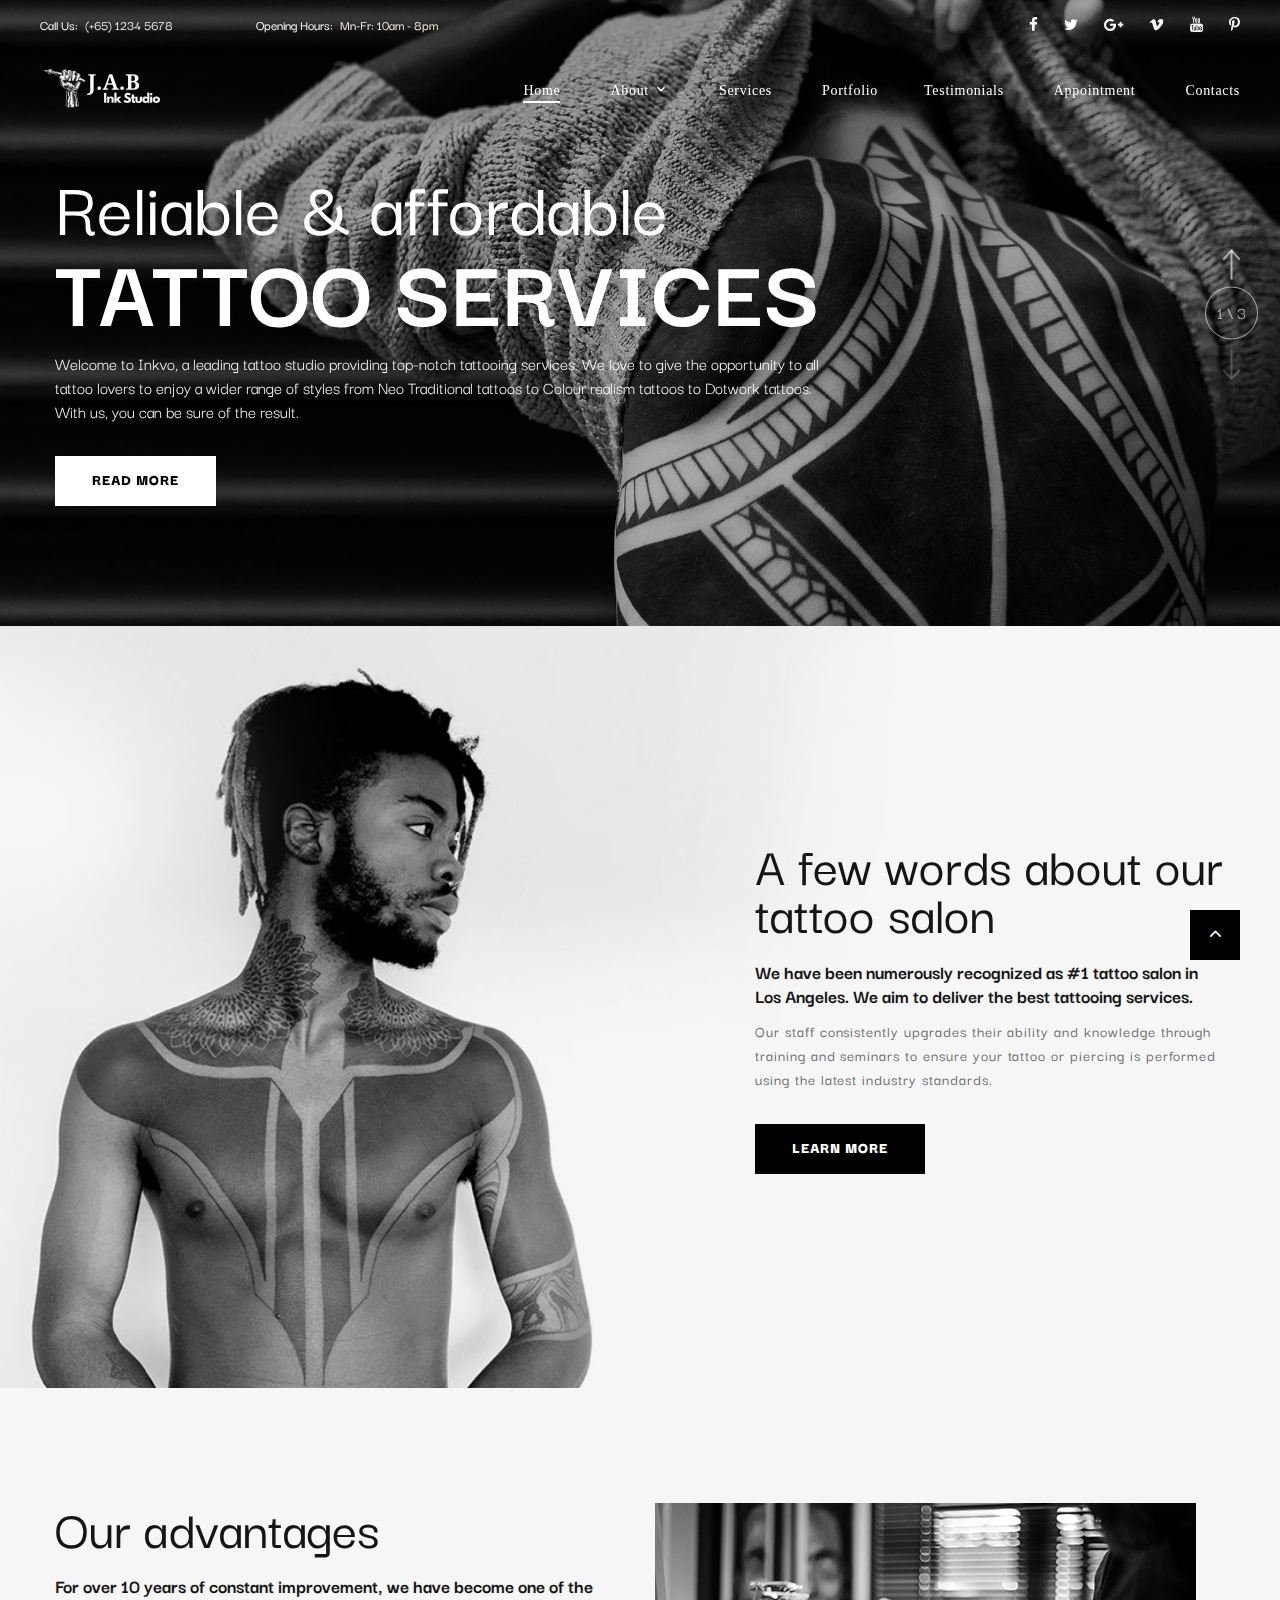
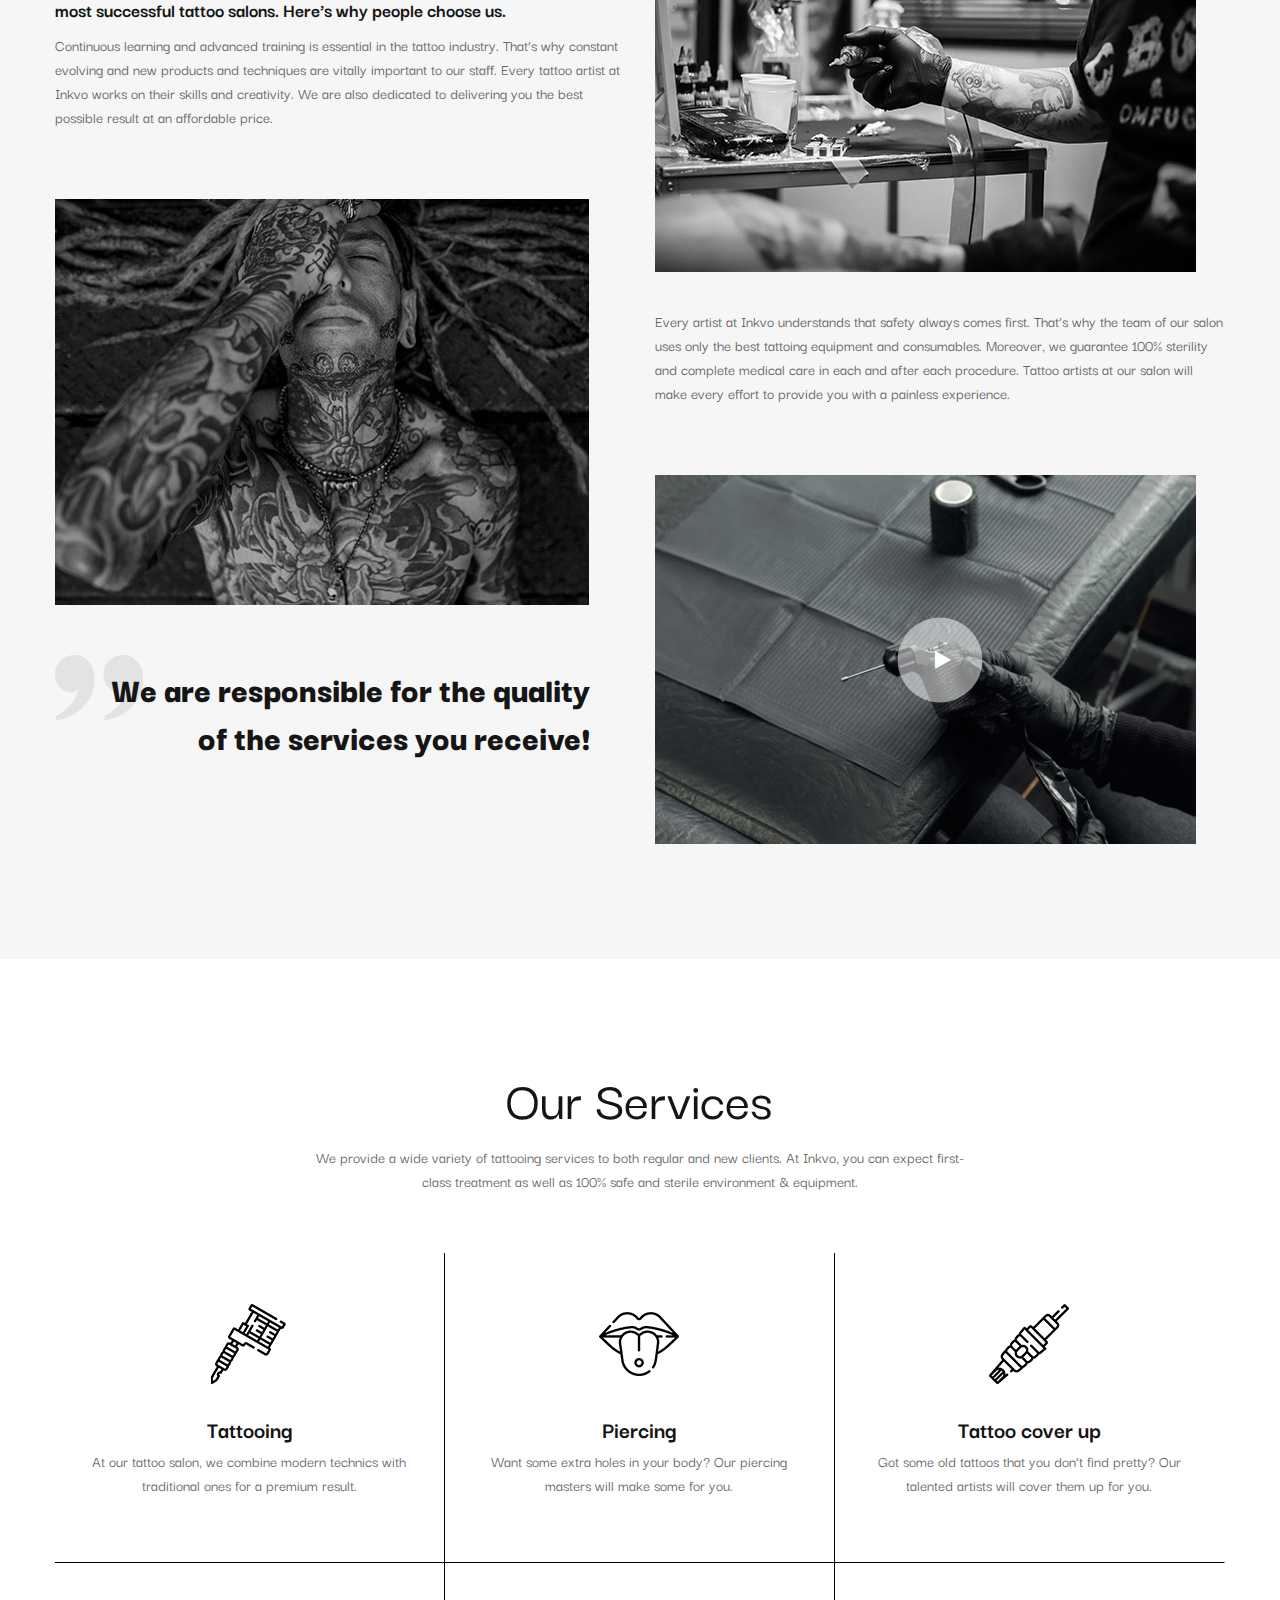
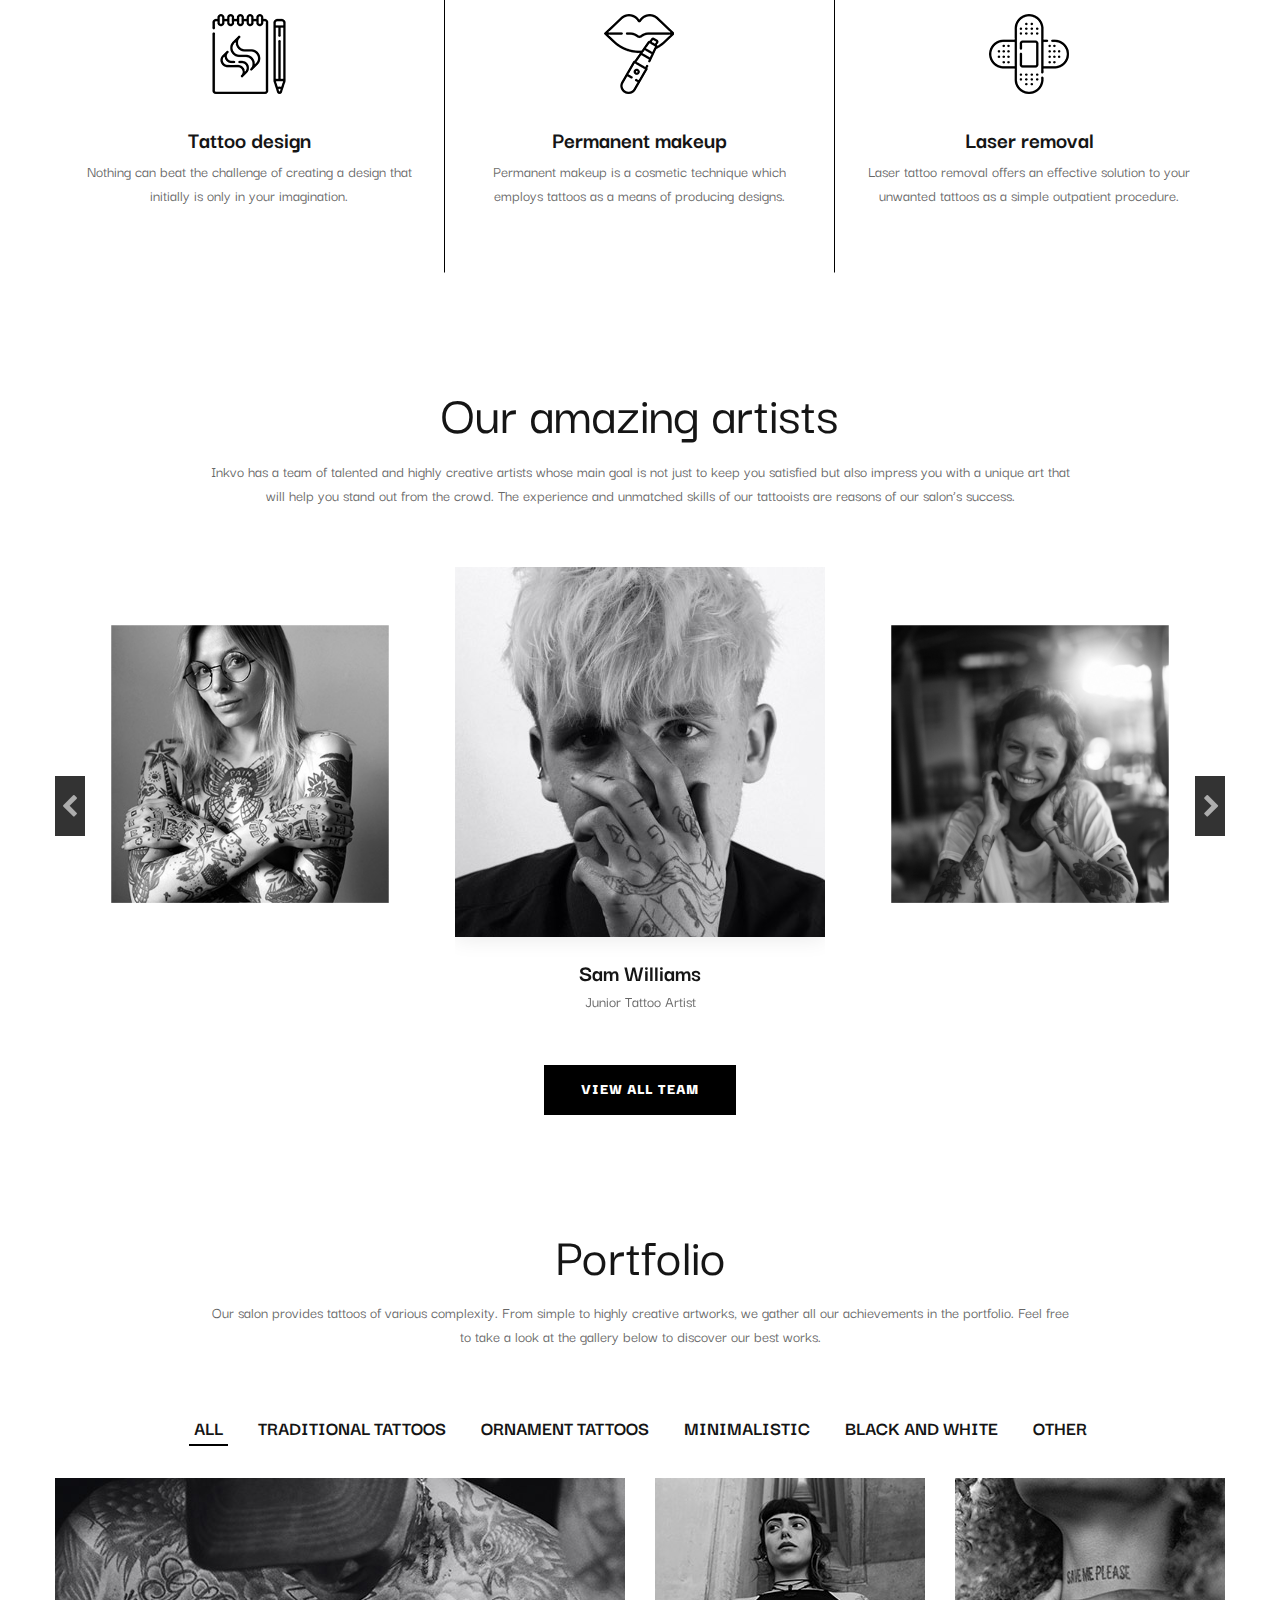
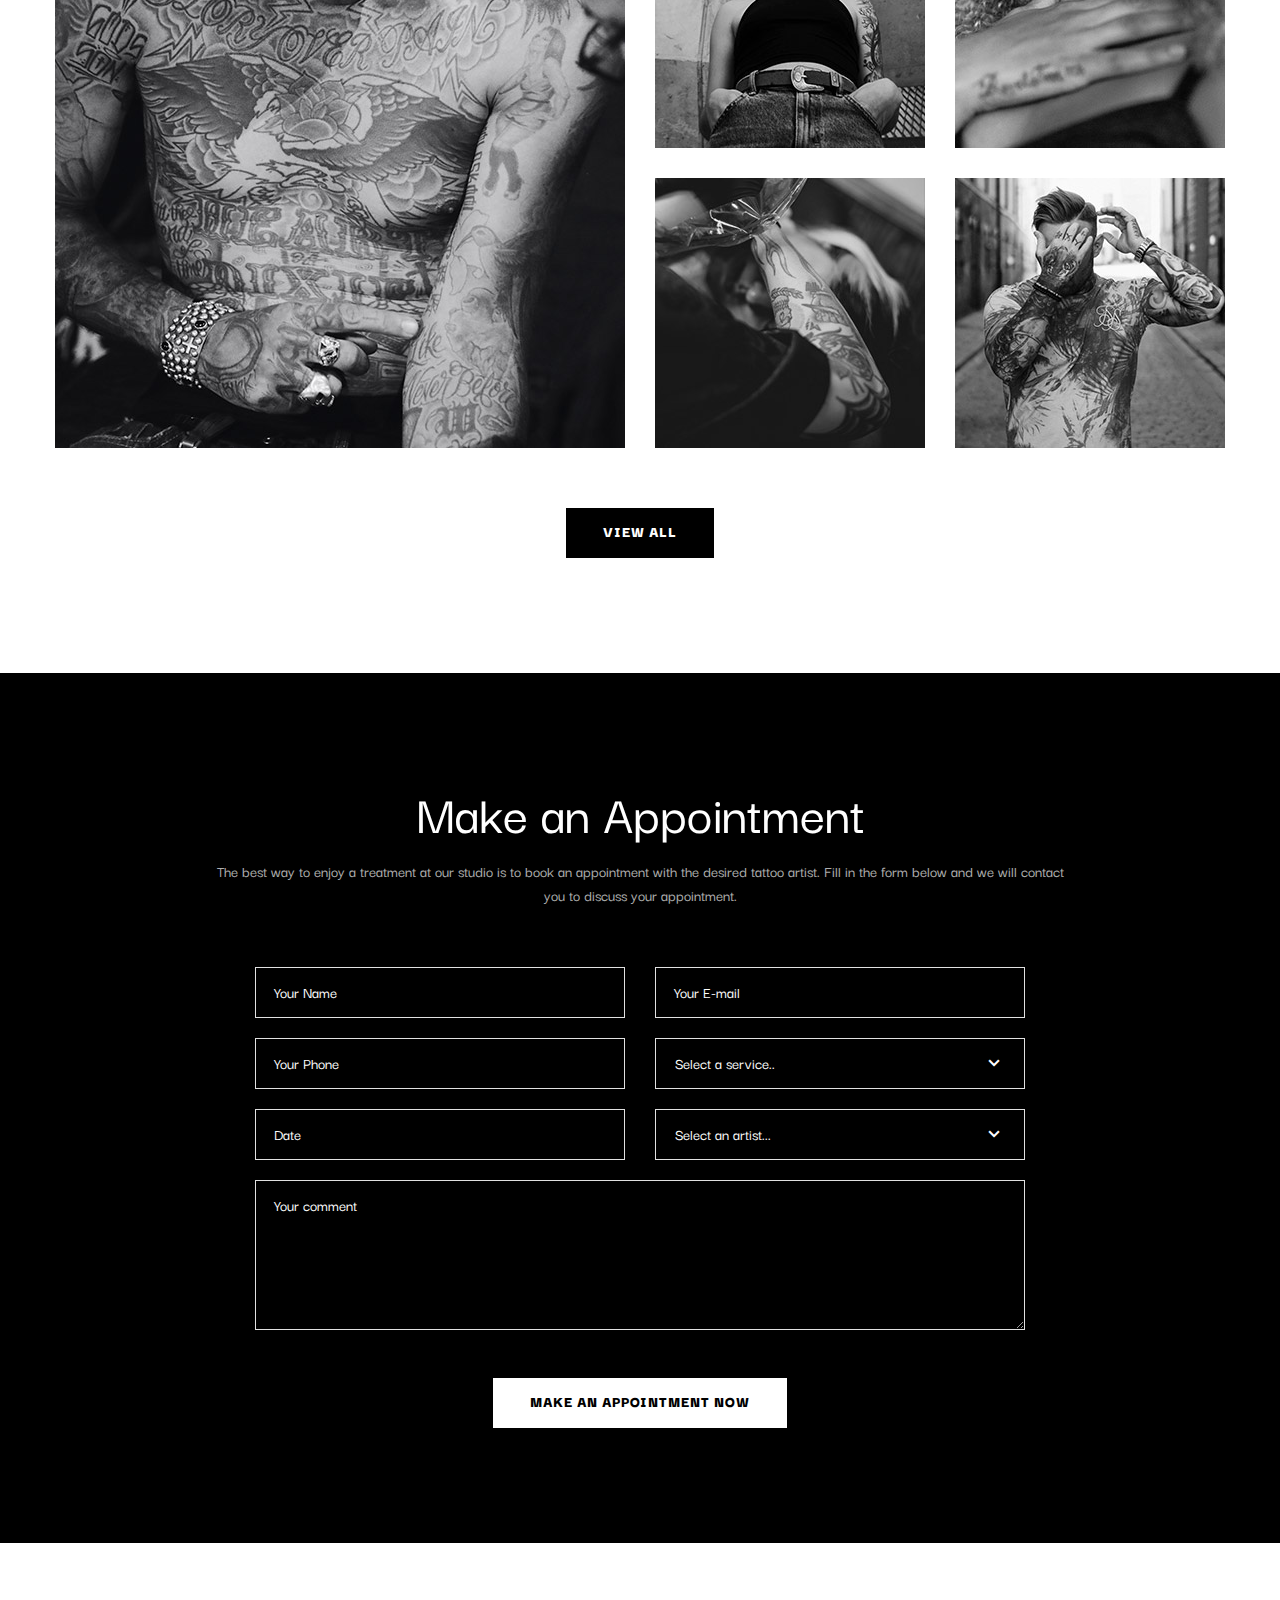
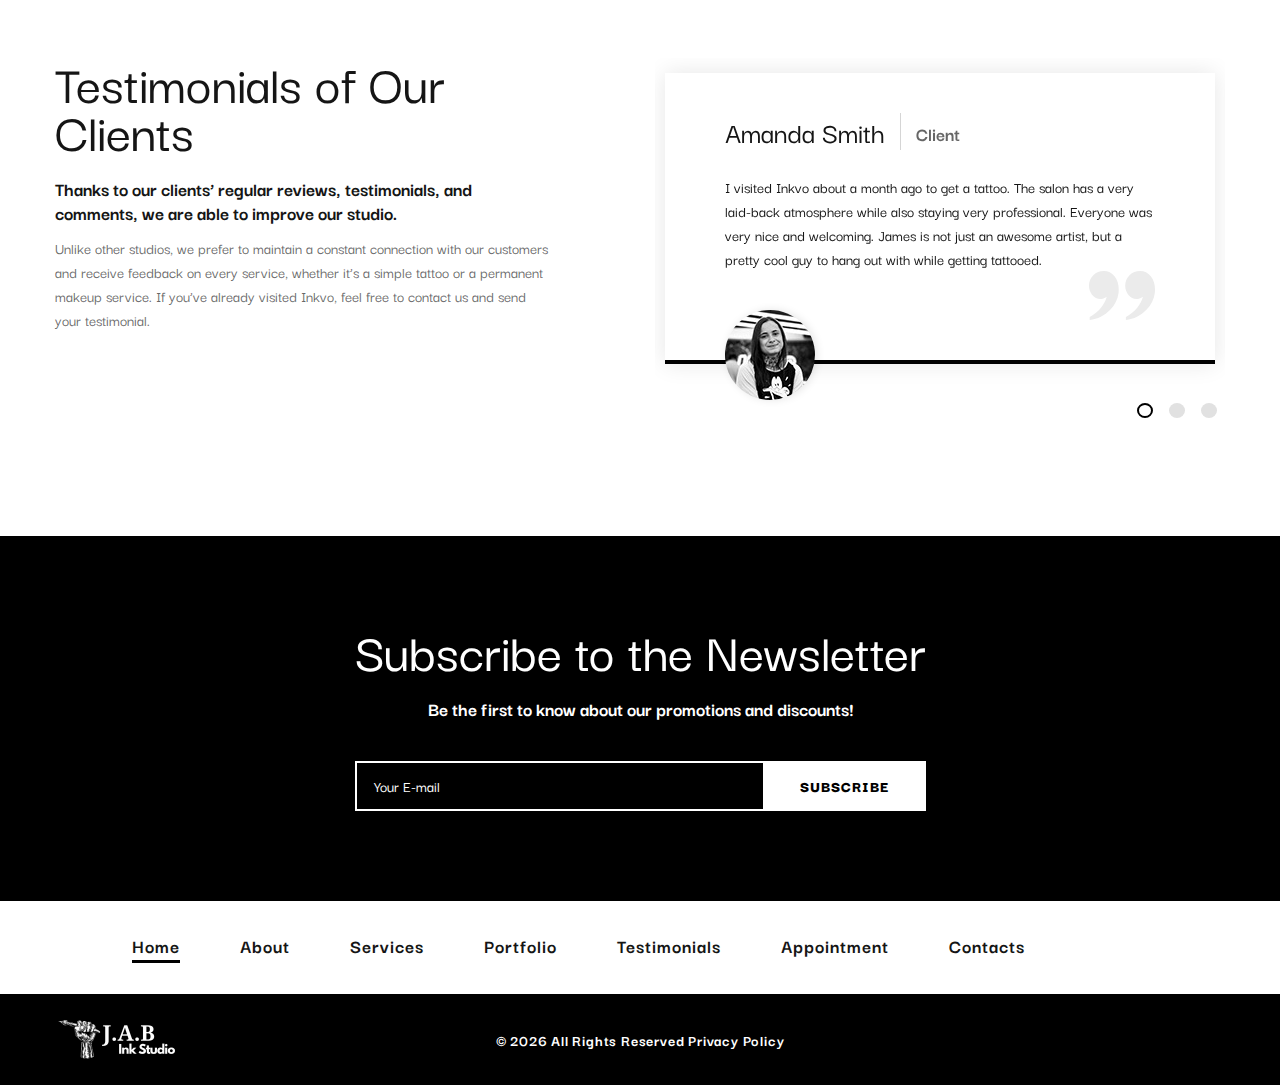
<file: index.html>
<!-- Page Title-->
<!DOCTYPE html>
<html class="wide wow-animation" lang="en">
  <head>
    <title>Home</title>
    <meta name="format-detection" content="telephone=no">
    <meta name="viewport" content="width=device-width, height=device-height, initial-scale=1.0, maximum-scale=1.0, user-scalable=0">
    <meta http-equiv="X-UA-Compatible" content="IE=edge">
    <meta charset="utf-8">
    <!-- <link rel="icon" href="images/favicon.ico" type="image/x-icon"> -->
    <link rel="icon" type="image/png" sizes="32x32" href="images/favicon-32x32.png">
    <!-- Stylesheets-->
    <link rel="stylesheet" type="text/css" href="//fonts.googleapis.com/css2?family=Darker+Grotesque:wght@300;400;500;700;900&amp;display=swap">
    <link rel="stylesheet" href="css/bootstrap.css">
    <link rel="stylesheet" href="css/fonts.css">
    <link rel="stylesheet" href="css/style.css">
    <!--[if lt IE 10]>
    <div style="background: #212121; padding: 10px 0; box-shadow: 3px 3px 5px 0 rgba(0,0,0,.3); clear: both; text-align:center; position: relative; z-index:1;"><a href="http://windows.microsoft.com/en-US/internet-explorer/"><img src="images/ie8-panel/warning_bar_0000_us.jpg" border="0" height="42" width="820" alt="You are using an outdated browser. For a faster, safer browsing experience, upgrade for free today."></a></div>
    <script src="js/html5shiv.min.js"></script>
    <![endif]-->
  </head>
  <body>
    <div class="preloader">
      <div class="preloader-body"> 
        <div class="cssload-jumping"><span></span><span></span><span></span><span></span><span></span></div>
      </div>
    </div>
    <div class="page">
      <!-- Page Header-->
      <header class="section page-header">
        <!-- RD Navbar-->
        <div class="rd-navbar-wrap rd-navbar-wrap-absolute">
          <nav class="rd-navbar rd-navbar-classic" data-layout="rd-navbar-fixed" data-sm-layout="rd-navbar-fixed" data-md-layout="rd-navbar-fixed" data-md-device-layout="rd-navbar-fixed" data-lg-layout="rd-navbar-static" data-lg-device-layout="rd-navbar-static" data-xl-layout="rd-navbar-static" data-xl-device-layout="rd-navbar-static" data-lg-stick-up-offset="46px" data-xl-stick-up-offset="46px" data-xxl-stick-up-offset="46px" data-lg-stick-up="true" data-xl-stick-up="true" data-xxl-stick-up="true">
            <div class="rd-navbar-collapse-toggle rd-navbar-fixed-element-1" data-rd-navbar-toggle=".rd-navbar-collapse"><span></span></div>
            <div class="rd-navbar-aside-outer rd-navbar-collapse">
              <div class="rd-navbar-aside">
                <div class="header-info">
                  <ul class="list-inline list-inline-md">
                    <li>
                      <div class="unit unit-spacing-xs align-items-center">
                        <div class="unit-left">Call Us:</div>
                        <div class="unit-body"><a href="tel:#">(+65) 1234 5678</a></div>
                      </div>
                    </li>
                    <li>
                      <div class="unit unit-spacing-xs align-items-center">
                        <div class="unit-left">Opening Hours:</div>
                        <div class="unit-body"> Mn-Fr: 10am - 8pm</div>
                      </div>
                    </li>
                  </ul>
                </div>
                <div class="social-block">
                  <ul class="list-inline">
                    <li><a class="icon fa-facebook" href="#"></a></li>
                    <li><a class="icon fa-twitter" href="#"></a></li>
                    <li><a class="icon fa-google-plus" href="#"></a></li>
                    <li><a class="icon fa-vimeo" href="#"></a></li>
                    <li><a class="icon fa-youtube" href="#"></a></li>
                    <li><a class="icon fa-pinterest-p" href="#"></a></li>
                  </ul>
                </div>
              </div>
            </div>
            <div class="rd-navbar-main-outer">
              <div class="rd-navbar-main">
                <!-- RD Navbar Panel-->
                <div class="rd-navbar-panel">
                  <!-- RD Navbar Toggle-->
                  <button class="rd-navbar-toggle" data-rd-navbar-toggle=".rd-navbar-nav-wrap"><span></span></button>
                  <!-- RD Navbar Brand-->
                  <!-- <div class="rd-navbar-brand"><a class="brand" href="index.html"><img class="brand-logo-dark" src="images/logo-default-260x82.png" alt="" width="130" height="41"/><img class="brand-logo-inverse" src="images/logo-inverse-260x82.png" alt="" width="130" height="41"/></a></div> -->
                  <div class="rd-navbar-brand"><a class="brand" href="index.html"><img class="brand-logo-dark" src="images/logo-black-260x82.png" alt="" width="130" height="41"/><img class="brand-logo-inverse" src="images/logo-white-260x82.png" alt="" width="130" height="41"/></a></div>
                </div>
                <div class="rd-navbar-main-element">
                  <div class="rd-navbar-nav-wrap">
                    <!-- RD Navbar Nav-->
                    <ul class="rd-navbar-nav">
                      <li class="rd-nav-item active"><a class="rd-nav-link" href="index.html">Home</a>
                      </li>
                      <li class="rd-nav-item"><a class="rd-nav-link" href="overview.html">About</a>
                        <!-- RD Navbar Dropdown -->
                        <ul class="rd-menu rd-navbar-dropdown">
                          <li class="rd-dropdown-item"><a class="rd-dropdown-link" href="overview.html">Overview</a></li>
                          <li class="rd-dropdown-item"><a class="rd-dropdown-link" href="our-team.html">Our Team</a></li>
                          <!-- <li class="rd-dropdown-item"><a class="rd-dropdown-link" href="testimonials.html">Testimonials</a></li> -->
                        </ul>
                      </li>
                      <li class="rd-nav-item"><a class="rd-nav-link" href="services.html">Services</a>
                      </li>
                      <li class="rd-nav-item"><a class="rd-nav-link" href="portfolio.html">Portfolio</a>
                        <!-- RD Navbar Dropdown
                        <ul class="rd-menu rd-navbar-dropdown">
                          <li class="rd-dropdown-item"><a class="rd-dropdown-link" href="cobbles-gallery.html">Cobbles Gallery</a></li>
                          <li class="rd-dropdown-item"><a class="rd-dropdown-link" href="gallery-without-padding.html">Gallery without padding</a></li>
                        </ul>
                      </li> -->
                      <li class="rd-nav-item"><a class="rd-nav-link" href="testimonials.html">Testimonials</a>
                        <!-- RD Navbar Dropdown-->
                        <!-- <ul class="rd-menu rd-navbar-dropdown">
                          <li class="rd-dropdown-item"><a class="rd-dropdown-link" href="blog-post.html">Single Post</a></li>
                          <li class="rd-dropdown-item"><a class="rd-dropdown-link" href="blog-without-sidebar.html">Blog Without Sidebar</a></li>
                          <li class="rd-dropdown-item"><a class="rd-dropdown-link" href="blog-modern.html">Blog Modern</a></li>
                        </ul> -->
                      </li>
                      <!-- <li class="rd-nav-item"><a class="rd-nav-link" href="#">Pages</a>
                        RD Navbar Megamenu
                        <ul class="rd-menu rd-navbar-megamenu">
                          <li class="rd-megamenu-item">
                            <h6 class="rd-megamenu-title">Pages 1</h6>
                            <ul class="rd-megamenu-list">
                              <li class="rd-megamenu-list-item"><a class="rd-megamenu-list-link" href="typography.html">Typography</a></li>
                              <li class="rd-megamenu-list-item"><a class="rd-megamenu-list-link" href="buttons.html">Buttons</a></li>
                              <li class="rd-megamenu-list-item"><a class="rd-megamenu-list-link" href="forms.html">Forms</a></li>
                              <li class="rd-megamenu-list-item"><a class="rd-megamenu-list-link" href="tabs-and-accordions.html">Tabs and Accordions</a></li>
                              <li class="rd-megamenu-list-item"><a class="rd-megamenu-list-link" href="grid-system.html">Grid System</a></li>
                              <li class="rd-megamenu-list-item"><a class="rd-megamenu-list-link" href="tables.html">Tables</a></li>
                            </ul>
                          </li>
                          <li class="rd-megamenu-item">
                            <h6 class="rd-megamenu-title">Pages 2</h6>
                            <ul class="rd-megamenu-list">
                              <li class="rd-megamenu-list-item"><a class="rd-megamenu-list-link" href="appointment.html">Appointment</a></li>
                              <li class="rd-megamenu-list-item"><a class="rd-megamenu-list-link" href="privacy-policy.html">Privacy policy</a></li>
                              <li class="rd-megamenu-list-item"><a class="rd-megamenu-list-link" href="pricing.html">Pricing</a></li>
                              <li class="rd-megamenu-list-item"><a class="rd-megamenu-list-link" href="careers.html">Careers</a></li>
                              <li class="rd-megamenu-list-item"><a class="rd-megamenu-list-link" href="team-member-profile.html">Team Member Profile</a></li>
                            </ul>
                          </li>
                          <li class="rd-megamenu-item">
                            <h6 class="rd-megamenu-title">Pages 3</h6>
                            <ul class="rd-megamenu-list">
                              <li class="rd-megamenu-list-item"><a class="rd-megamenu-list-link" href="login-register.html">Login-Register</a></li>
                              <li class="rd-megamenu-list-item"><a class="rd-megamenu-list-link" href="coming-soon.html">Coming Soon</a></li>
                              <li class="rd-megamenu-list-item"><a class="rd-megamenu-list-link" href="404.html">404</a></li>
                              <li class="rd-megamenu-list-item"><a class="rd-megamenu-list-link" href="search-results.html">Search results</a></li>
                              <li class="rd-megamenu-list-item"><a class="rd-megamenu-list-link" href="faq.html">FAQ</a></li>
                            </ul>
                          </li>
                        </ul>
                      </li> -->
                      <li class="rd-nav-item"><a class="rd-nav-link" href="appointment.html">Appointment</a>
                      </li>
                      <li class="rd-nav-item"><a class="rd-nav-link" href="contacts.html">Contacts</a>
                      </li>
                    </ul>
                  </div>
                </div>
              </div>
            </div>
          </nav>
        </div>
      </header>
      <!-- Swiper-->
      <section class="section swiper-container swiper-slider swiper-slider-1 slider-scale-effect bg-primary" data-loop="false" data-autoplay="5500" data-simulate-touch="false" data-slide-effect="fade">
        <div class="swiper-wrapper">
          <div class="swiper-slide slide-bg-1">
            <div class="slide-bg" style="background-image: url(&quot;images/slide-1-1920x879.jpg&quot;)"></div>
            <div class="swiper-slide-caption section-md">
              <div class="container">
                <div class="row">
                  <div class="col-sm-10 col-lg-9 col-xl-8">
                    <h1 data-caption-animate="fadeInUp" data-caption-delay="100"><span>Reliable & affordable</span><span class="title-big">TATTOO SERVICES</span></h1>
                    <p class="lead" data-caption-animate="fadeInUp" data-caption-delay="250">Welcome to Inkvo, a leading tattoo studio providing top-notch tattooing services. We love to give the opportunity to all tattoo lovers to enjoy a wider range of styles from Neo Traditional tattoos to Colour realism tattoos to Dotwork tattoos. With us, you can be sure of the result.</p><a class="button button-primary" href="services.html" data-caption-animate="fadeInUp" data-caption-delay="450">Read more</a>
                  </div>
                </div>
              </div>
            </div>
          </div>
          <div class="swiper-slide slide-bg-2"> 
            <div class="slide-bg" style="background-image: url(&quot;images/slide-2-1920x879.jpg&quot;)"></div>
            <div class="swiper-slide-caption section-md">
              <div class="container">
                <div class="row">
                  <div class="col-md-10 col-lg-9 col-xl-8">
                    <h1 data-caption-animate="fadeInUp" data-caption-delay="100"><span>Professional</span><span class="title-big">TATTOOISTS</span></h1>
                    <p class="lead" data-caption-animate="fadeInUp" data-caption-delay="250">Our highly qualified team of tattooists is always ready to help you make even the wildest ideas come true. The level of our artists’ creativity & skills allows them to work on the most stunning artworks. Our team ensures that you will get what you want for you body to look exceptional.</p><a class="button button-primary" href="our-team.html" data-caption-animate="fadeInUp" data-caption-delay="450">Read more</a>
                  </div>
                </div>
              </div>
            </div>
          </div>
          <div class="swiper-slide slide-bg-3">
            <div class="slide-bg" style="background-image: url(&quot;images/slide-3-1920x879.jpg&quot;)"></div>
            <div class="swiper-slide-caption section-md">
              <div class="container">
                <div class="row">
                  <div class="col-md-10 col-lg-9 col-xl-8">
                    <h1 data-caption-animate="fadeInUp" data-caption-delay="100"><span>100% safe & painless</span><span class="title-big">TATTOOING</span></h1>
                    <p class="lead" data-caption-animate="fadeInUp" data-caption-delay="250">At Inkvo, we guarantee safe tattooing at any of our salons. Even if you haven’t had any tattoos yet, rest assured that our artists will minimize any negative impressions from your first-time tattoo. We wil also take care of all healing procedures depending on your skin type.</p><a class="button button-primary" href="testimonials.html" data-caption-animate="fadeInUp" data-caption-delay="450">Read more</a>
                  </div>
                </div>
              </div>
            </div>
          </div>
        </div>
        <!-- Swiper Pagination -->
        <div class="swiper-pagination"></div>
        <div class="swiper-counter"></div>
        <!-- Swiper Navigation-->
        <div class="swiper-button-prev">
          <svg version="1.1" xmlns="http://www.w3.org/2000/svg" xmlns:xlink="http://www.w3.org/1999/xlink" x="0px" y="0px" width="17px" height="30px" viewbox="0 0 17 30" enable-background="new 0 0 17 30" xml:space="preserve">
            <g>
              <defs>
                <rect id="SVGID_111_" width="17" height="30"></rect>
              </defs>
              <clippath id="SVGID_2222_">
                <use xlink:href="#SVGID_111_" overflow="visible"></use>
              </clippath>
              <line clip-path="url(#SVGID_2222_)" fill="none" stroke-width="2" stroke-linecap="round" stroke-linejoin="round" stroke-miterlimit="10" x1="8.5" y1="0.833" x2="8.5" y2="29.167"></line>
              <polyline clip-path="url(#SVGID_2222_)" fill="none" stroke-width="2" stroke-linecap="round" stroke-linejoin="round" stroke-miterlimit="10" points="									    16.15,20.833 8.5,29.167 0.85,20.833 	"></polyline>
            </g>
          </svg>
        </div>
        <div class="swiper-button-next">
          <svg version="1.1" xmlns="http://www.w3.org/2000/svg" xmlns:xlink="http://www.w3.org/1999/xlink" x="0px" y="0px" width="17px" height="30px" viewbox="0 0 17 30" enable-background="new 0 0 17 30" xml:space="preserve">
            <g>
              <defs>
                <rect id="SVGID_1_" width="17" height="30"></rect>
              </defs>
              <clippath id="SVGID_2_">
                <use xlink:href="#SVGID_1_" overflow="visible"></use>
              </clippath>
              <line clip-path="url(#SVGID_2_)" fill="none" stroke-width="2" stroke-linecap="round" stroke-linejoin="round" stroke-miterlimit="10" x1="8.5" y1="29.167" x2="8.5" y2="0.833"></line>
              <polyline clip-path="url(#SVGID_2_)" fill="none" stroke-width="2" stroke-linecap="round" stroke-linejoin="round" stroke-miterlimit="10" points="									    0.85,9.167 8.5,0.833 16.15,9.167 	"></polyline>
            </g>
          </svg>
        </div>
      </section>
      <section class="section section-xl bg-image bg-mask" style="background-image:url(images/home-01-1920x662.jpg)">
        <div class="container">
          <div class="row justify-content-md-end">
            <div class="col-lg-6 col-xl-5">
              <h2>A few words about our tattoo salon</h2>
              <p class="big text-gray-800">We have been numerously recognized as #1 tattoo salon in Los Angeles. We aim to deliver the best tattooing services.</p>
              <p class="text-spacing-60">Our staff consistently upgrades their ability and knowledge through training and seminars to ensure your tattoo or piercing is performed using the latest industry standards.</p><a class="button button-primary" href="overview.html">learn more</a>
            </div>
          </div>
        </div>
      </section>
      <section class="section section-lg bg-gray-100">
        <div class="container">
          <div class="row row-50">
            <div class="col-lg-6">
              <div class="row row-50 row-lg-70">
                <div class="col-md-6 col-lg-12">
                  <h2>Our advantages</h2>
                  <p class="big text-gray-800">For over 10 years of constant improvement, we have become one of the most successful tattoo salons. Here’s why people choose us.</p>
                  <p>Continuous learning and advanced training is essential in the tattoo industry. That’s why constant evolving and new products and techniques are vitally important to our staff. Every tattoo artist at Inkvo works on their skills and creativity. We are also dedicated to delivering you the best possible result at an affordable price.</p>
                </div>
                <div class="col-md-6 col-lg-12">
                  <div class="quote-with-image">
                    <figure class="quote-img"><img src="images/home-1-7-534x406.jpg" alt="" width="534" height="406"/>
                    </figure>
                    <div class="quote-caption">
                      <svg version="1.1" xmlns="http://www.w3.org/2000/svg" x="0px" y="0px" width="88.34px" height="65.34px" viewBox="0 0 88.34 65.34" enable-background="new 0 0 88.34 65.34" overflow="scroll" xml:space="preserve" preserveAspectRatio="none">
                        <path d="M49.394,65.34v-4.131c12.318-7.088,19.924-16.074,22.811-26.965c-3.125,2.032-5.968,3.051-8.526,3.051																	c-4.265,0-7.864-1.721-10.803-5.168c-2.937-3.444-4.407-7.654-4.407-12.64c0-5.511,1.932-10.142,5.791-13.878																	C58.123,1.873,62.873,0,68.51,0c5.639,0,10.354,2.379,14.143,7.137c3.793,4.757,5.688,10.678,5.688,17.758																	c0,9.977-3.814,18.912-11.443,26.818C69.268,59.613,60.101,64.156,49.394,65.34z M0.923,65.34v-4.131																	c12.321-7.088,19.926-16.074,22.813-26.965c-3.126,2.032-5.993,3.051-8.598,3.051c-4.219,0-7.794-1.721-10.734-5.168																	C1.467,28.683,0,24.473,0,19.487C0,13.976,1.919,9.346,5.757,5.609C9.595,1.873,14.334,0,19.971,0																	c5.685,0,10.41,2.379,14.178,7.137c3.767,4.757,5.652,10.678,5.652,17.758c0,9.977-3.805,18.912-11.409,26.818																	C20.787,59.613,11.632,64.156,0.923,65.34z"></path>
                      </svg>
                      <h3 class="quote-text text-right">We are responsible for the quality of the services you receive!</h3>
                    </div>
                  </div>
                </div>
              </div>
            </div>
            <div class="col-lg-6">
              <div class="row row-50 row-lg-70">
                <div class="col-md-6 col-lg-12">
                  <figure class="block-image"><img src="images/home-1-9-541x369.jpg" alt="" width="541" height="369"/>
                  </figure>
                  <p>Every artist at Inkvo understands that safety always comes first. That’s why the team of our salon uses only the best tattoing equipment and consumables. Moreover, we guarantee 100% sterility and complete medical care in each and after each procedure. Tattoo artists at our salon will make every effort to provide you with a painless experience.</p>
                </div>
                <div class="col-md-6 col-lg-12">
                  <div class="box-video" data-lightgallery="group"><img src="images/home-1-8-541x369.jpg" alt="" width="541" height="369"/><a class="button-play" data-lightgallery="item" href="https://www.youtube.com/watch?v=m10Vl9TXpec"></a>
                  </div>
                </div>
              </div>
            </div>
          </div>
        </div>
      </section>
      <section class="section section-lg bg-default text-center">
        <div class="container">
          <div class="row justify-content-center">
            <div class="col-md-9 col-lg-7">
              <h2>Our Services</h2>
              <p>We provide a wide variety of tattooing services to both regular and new clients. At Inkvo, you can expect first-class treatment as well as 100% safe and sterile environment & equipment.</p>
            </div>
          </div>
          <div class="row icon-modern-list no-gutters">
            <div class="col-sm-6 col-lg-4">
              <article class="box-icon-modern modern-variant-2">
                <div class="icon-modern"><img src="images/icon-01-80x80.png" alt="" width="80" height="80"/>
                </div>
                <h4 class="box-icon-modern-title"><a href="services.html">Tattooing</a></h4>
                <p>At our tattoo salon, we combine modern technics with traditional ones for a premium result.</p>
              </article>
            </div>
            <div class="col-sm-6 col-lg-4">
              <article class="box-icon-modern modern-variant-2">
                <div class="icon-modern"><img src="images/icon-02-80x80.png" alt="" width="80" height="80"/>
                </div>
                <h4 class="box-icon-modern-title"><a href="services.html">Piercing</a></h4>
                <p>Want some extra holes in your body? Our piercing masters will make some for you.</p>
              </article>
            </div>
            <div class="col-sm-6 col-lg-4">
              <article class="box-icon-modern modern-variant-2">
                <div class="icon-modern"><img src="images/icon-03-80x80.png" alt="" width="80" height="80"/>
                </div>
                <h4 class="box-icon-modern-title"><a href="services.html">Tattoo cover up</a></h4>
                <p>Got some old tattoos that you don’t find pretty? Our talented artists will cover them up for you.</p>
              </article>
            </div>
            <div class="col-sm-6 col-lg-4">
              <article class="box-icon-modern modern-variant-2">
                <div class="icon-modern"><img src="images/icon-04-80x80.png" alt="" width="80" height="80"/>
                </div>
                <h4 class="box-icon-modern-title"><a href="services.html">Tattoo design</a></h4>
                <p>Nothing can beat the challenge of creating a design that initially is only in your imagination.</p>
              </article>
            </div>
            <div class="col-sm-6 col-lg-4">
              <article class="box-icon-modern modern-variant-2">
                <div class="icon-modern"><img src="images/icon-05-80x80.png" alt="" width="80" height="80"/>
                </div>
                <h4 class="box-icon-modern-title"><a href="services.html">Permanent makeup</a></h4>
                <p>Permanent makeup is a cosmetic technique which employs tattoos as a means of producing designs.</p>
              </article>
            </div>
            <div class="col-sm-6 col-lg-4">
              <article class="box-icon-modern modern-variant-2">
                <div class="icon-modern"><img src="images/icon-06-80x80.png" alt="" width="80" height="80"/>
                </div>
                <h4 class="box-icon-modern-title"><a href="services.html">Laser removal</a></h4>
                <p>Laser tattoo removal offers an effective solution to your unwanted tattoos as a simple outpatient procedure.</p>
              </article>
            </div>
          </div>
        </div>
      </section>
      <!-- <section class="section section-lg bg-primary text-center text-lg-left">
        <div class="container">
          <div class="row row-50 justify-content-center justify-content-lg-between">
            <div class="col-md-10 col-lg-6">
              <h2>Our art showcase</h2>
              <p class="big">Inkvo Tattoo Salon is a place where the best tattoo artists showcase their work. We welcome you to take a look at our best artworks.</p>
              <p>Our tattoo salon provides creative space for every tatto artist to show their skills and unique ideas. Our clients and visitors are always welcome to take a look at our most impressive tattoos and artworks submitted by the artists of Inkvo. Feel free to take a look at our gallery to discover your future tattoo.</p><a class="button-link button-link-icon" href="gallery-without-padding.html">See All Works<span class="icon fa-arrow-right"></span></a>
            </div>
            <div class="col-lg-6"> -->
              <!-- Owl Carousel-->
              <!-- <div class="block-sm">
                <div class="owl-carousel carousel-modern" data-items="1" data-dots="true" data-nav="false" data-stage-padding="0" data-loop="true" data-margin="0" data-mouse-drag="false" data-autoplay="true"><img src="images/home-1-4-549x422.jpg" alt="" width="549" height="422"/><img src="images/home-1-5-549x422.jpg" alt="" width="549" height="422"/><img src="images/home-1-6-549x422.jpg" alt="" width="549" height="422"/>
                </div>
              </div>
            </div>
          </div>
        </div>
      </section> -->
      <section class="section section-lg bg-default text-center">
        <div class="container">
          <h2>Our amazing artists</h2>
          <p class="block-lg">Inkvo has a team of talented and highly creative artists whose main goal is not just to keep you satisfied but also impress you with a unique art that will help you stand out from the crowd. The experience and unmatched skills of our tattooists are reasons of our salon’s success.</p>
        </div>
        <div class="container">
          <div class="row row-20">
            <div class="col-12">
              <!-- Owl Carousel-->
              <div class="owl-carousel owl-carousel-center" data-items="1" data-md-items="3" data-xl-items="3" data-dots="false" data-nav="true" data-stage-padding="0" data-loop="true" data-margin="0" data-mouse-drag="false" data-center="true" data-autoplay="false">
                <div class="team-minimal">
                  <figure><img src="images/team-2-370x370.jpg" alt="" width="370" height="370"></figure>
                  <div class="team-minimal-caption">
                    <h4 class="team-title"><a href="team-member-profile.html">Sam Williams</a></h4>
                    <p>Junior Tattoo Artist</p>
                  </div>
                </div>
                <div class="team-minimal">
                  <figure><img src="images/team-1-370x370.jpg" alt="" width="370" height="370"></figure>
                  <div class="team-minimal-caption">
                    <h4 class="team-title"><a href="team-member-profile.html">Mary Lucas</a></h4>
                    <p>Tattoo Artist</p>
                  </div>
                </div>
                <div class="team-minimal">
                  <figure><img src="images/team-3-370x370.jpg" alt="" width="370" height="370"></figure>
                  <div class="team-minimal-caption">
                    <h4 class="team-title"><a href="team-member-profile.html">George Adams</a></h4>
                    <p>Receptionist</p>
                  </div>
                </div>
                <div class="team-minimal">
                  <figure><img src="images/team-4-370x370.jpg" alt="" width="370" height="370"></figure>
                  <div class="team-minimal-caption">
                    <h4 class="team-title"><a href="team-member-profile.html">Sarah Peterson</a></h4>
                    <p>Founder, Senior Tattoo Artist</p>
                  </div>
                </div>
              </div>
            </div>
            <div class="col-12"><a class="button button-primary" href="our-team.html">View all team</a></div>
          </div>
        </div>
      </section>
      <section class="section section-lg bg-default text-center">
        <div class="container">
          <div class="row justify-content-center">
            <div class="col-md-10 col-xl-9">
              <h2>Portfolio</h2>
              <p>Our salon provides tattoos of various complexity. From simple to highly creative artworks, we gather all our achievements in the portfolio. Feel free to take a look at the gallery below to discover our best works.</p>
            </div>
          </div>
          <div class="row row-30">
            <!-- Isotope Filters-->
            <div class="col-lg-12">
              <div class="isotope-filters isotope-filters-horizontal">
                <button class="isotope-filters-toggle button button-sm button-primary" data-custom-toggle="#isotope-filters" data-custom-toggle-disable-on-blur="true">Filter<span class="caret"></span></button>
                <ul class="isotope-filters-list" id="isotope-filters">
                  <li><a class="active" data-isotope-filter="*" data-isotope-group="gallery" href="#">All</a></li>
                  <li><a data-isotope-filter="filter-1" data-isotope-group="gallery" href="#">TRADITIONAL TATTOOs</a></li>
                  <li><a data-isotope-filter="filter-2" data-isotope-group="gallery" href="#">ORNAMENT TATTOOs</a></li>
                  <li><a data-isotope-filter="filter-3" data-isotope-group="gallery" href="#">MINIMALIStic</a></li>
                  <li><a data-isotope-filter="filter-4" data-isotope-group="gallery" href="#">BLACK AND WHITE</a></li>
                  <li><a data-isotope-filter="filter-5" data-isotope-group="gallery" href="#">other</a></li>
                </ul>
              </div>
            </div>
            <!-- Isotope Content-->
            <div class="col-lg-12">
              <div class="isotope row" data-isotope-layout="masonry" data-isotope-group="gallery" data-lightgallery="group" data-column-class=".col-sm-6.col-md-6.col-lg-3">
                <div class="col-sm-6 isotope-item" data-filter="filter-1"><a class="gallery-item" data-lightgallery="item" href="images/gallery-1-800x1200.jpg"><img src="images/gallery-1-570x570.jpg" alt="" width="570" height="570"/><span class="gallery-item-title">Black and gray</span><span class="gallery-item-button"></span></a>
                </div>
                <div class="col-sm-6 col-md-6 col-lg-3 isotope-item" data-filter="filter-2"><a class="gallery-item" data-lightgallery="item" href="images/gallery-2-800x1200.jpg"><img src="images/gallery-2-570x570.jpg" alt="" width="570" height="570"/><span class="gallery-item-title">Classic Americana</span><span class="gallery-item-button"></span></a>
                </div>
                <div class="col-sm-6 col-md-6 col-lg-3 isotope-item" data-filter="filter-3"><a class="gallery-item" data-lightgallery="item" href="images/gallery-3-800x1200.jpg"><img src="images/gallery-3-570x570.jpg" alt="" width="570" height="570"/><span class="gallery-item-title">Minimalism</span><span class="gallery-item-button"></span></a>
                </div>
                <div class="col-sm-6 col-md-6 col-lg-3 isotope-item" data-filter="filter-4"><a class="gallery-item" data-lightgallery="item" href="images/gallery-4-800x1200.jpg"><img src="images/gallery-4-570x570.jpg" alt="" width="570" height="570"/><span class="gallery-item-title">Blackwork</span><span class="gallery-item-button"></span></a>
                </div>
                <div class="col-sm-6 col-md-6 col-lg-3 isotope-item" data-filter="filter-5"><a class="gallery-item" data-lightgallery="item" href="images/gallery-5-800x1200.jpg"><img src="images/gallery-5-570x570.jpg" alt="" width="570" height="570"/><span class="gallery-item-title">Surrealism</span><span class="gallery-item-button"></span></a>
                </div>
              </div>
            </div>
          </div>
          <div class="row">
            <div class="col-12"><a class="button button-primary" href="portfolio.html">View all</a></div>
          </div>
        </div>
      </section>
      <section class="section section-lg bg-primary text-center">
        <div class="container">
          <div class="row justify-content-center">
            <div class="col-md-10 col-xl-9">
              <h2>Make an Appointment</h2>
              <p class="text-contrast">The best way to enjoy a treatment at our studio is to book an appointment with the desired tattoo artist. Fill in the form below and we will contact you to discuss your appointment.</p>
            </div>
          </div>
          <div class="row justify-content-center">
            <div class="col-md-10 col-xl-8">
              <!-- RD Mailform-->
              <form class="rd-mailform text-left" data-form-output="form-output-global" data-form-type="contact" method="post" action="bat/rd-mailform.php">
                <div class="row row-20 justify-content-center">
                  <div class="col-lg-6">
                    <div class="form-wrap">
                      <label class="form-label" for="contact-name">Your Name</label>
                      <input class="form-input" id="contact-name" type="text" name="name" data-constraints="@Required">
                    </div>
                  </div>
                  <div class="col-lg-6">
                    <div class="form-wrap">
                      <label class="form-label" for="contact-email">Your E-mail</label>
                      <input class="form-input" id="contact-email" type="email" name="email" data-constraints="@Email @Required">
                    </div>
                  </div>
                  <div class="col-lg-6">
                    <div class="form-wrap">
                      <label class="form-label" for="contact-phone">Your Phone</label>
                      <input class="form-input" id="contact-phone" type="text" name="phone" data-constraints="@Numeric @Required">
                    </div>
                  </div>
                  <div class="col-lg-6">
                    <div class="form-wrap">
                      <!--Select 2-->
                      <select class="form-input select-filter" data-placeholder="Select a service.." data-minimum-results-for-search="Infinity" data-minimum-results-search="-1" data-constraints="@Required">
                        <option label="1"></option>
                        <option value="2">Tattooing</option>
                        <option value="3">Piercing</option>
                        <option value="4">Tattoo cover up</option>
                        <option value="5">Tattoo design</option>
                      </select>
                    </div>
                  </div>
                  <div class="col-lg-6">
                    <div class="form-wrap">
                      <label class="form-label" for="date">Date</label>
                      <input class="form-input" id="date" type="text" name="date" data-time-picker="date" data-constraints="@Required">
                    </div>
                  </div>
                  <div class="col-lg-6">
                    <div class="form-wrap">
                      <select class="form-input select-filter" data-placeholder="Select an artist..." data-minimum-results-for-search="Infinity" data-minimum-results-search="-1" data-constraints="@Required">
                        <option label="1"></option>
                        <option value="2">Sarah Peterson</option>
                        <option value="3">Sam Williams</option>
                        <option value="4">Mary Lucas</option>
                        <option value="5">Peter Adams</option>
                      </select>
                    </div>
                  </div>
                  <div class="col-lg-12">
                    <div class="form-wrap">
                      <label class="form-label" for="contact-message">Your comment</label>
                      <textarea class="form-input" id="contact-message" name="message" data-constraints="@Required"></textarea>
                    </div>
                  </div>
                </div>
                <div class="form-button group-sm text-center">
                  <button class="button button-primary" type="submit">make an appointment now</button>
                </div>
              </form>
            </div>
          </div>
        </div>
      </section>
      <section class="section section-lg bg-default">
        <div class="container">
          <div class="row row-50">
            <div class="col-lg-6">
              <div class="block-xs"> 
                <h2>Testimonials of Our Clients</h2>
                <p class="big text-gray-800">Thanks to our clients’ regular reviews, testimonials, and comments, we are able to improve our studio.</p>
                <p>Unlike other studios, we prefer to maintain a constant connection with our customers and receive feedback on every service, whether it’s a simple tattoo or a permanent makeup service. If you’ve already visited Inkvo, feel free to contact us and send your testimonial.</p>
              </div>
            </div>
            <div class="col-lg-6">
              <!-- Owl Carousel-->
              <div class="owl-carousel carousel-corporate" data-items="1" data-dots="true" data-nav="false" data-stage-padding="10px" data-loop="true" data-autoplay="true" data-margin="25px" data-mouse-drag="false">
                <div class="quote-corporate">
                  <div class="quote-header">
                    <h4>Amanda Smith</h4>
                    <p class="big mt-1">Client</p>
                  </div>
                  <div class="quote-body">
                    <div class="quote-text">
                      <p>I visited Inkvo about a month ago to get a tattoo. The salon has a very laid-back atmosphere while also staying very professional. Everyone was very nice and welcoming. James is not just an awesome artist, but a pretty cool guy to hang out with while getting tattooed.</p>
                    </div>
                    <svg class="quote-body-mark" version="1.1" xmlns="http://www.w3.org/2000/svg" x="0px" y="0px" width="66px" height="49px" viewbox="0 0 66 49" enable-background="new 0 0 66 49" xml:space="preserve">
                      <g></g>
                      <path d="M36.903,49v-3.098c9.203-5.315,14.885-12.055,17.042-20.222c-2.335,1.524-4.459,2.288-6.37,2.288						c-3.186,0-5.875-1.29-8.071-3.876c-2.194-2.583-3.293-5.74-3.293-9.479c0-4.133,1.443-7.605,4.327-10.407						C43.425,1.405,46.973,0,51.185,0c4.213,0,7.735,1.784,10.566,5.352C64.585,8.919,66,13.359,66,18.669						c0,7.482-2.85,14.183-8.549,20.112C51.751,44.706,44.902,48.112,36.903,49z M0.69,49v-3.098						c9.205-5.315,14.887-12.055,17.044-20.222c-2.335,1.524-4.478,2.288-6.423,2.288c-3.152,0-5.823-1.29-8.02-3.876						C1.096,21.51,0,18.353,0,14.614c0-4.133,1.434-7.605,4.301-10.407C7.168,1.405,10.709,0,14.92,0c4.247,0,7.778,1.784,10.592,5.352						c2.814,3.567,4.223,8.007,4.223,13.317c0,7.482-2.843,14.183-8.524,20.112C15.53,44.706,8.69,48.112,0.69,49z"></path>
                    </svg>
                  </div>
                  <div class="quote-image"><img src="images/home-1-10-90x90.jpg" alt="" width="90" height="90"/>
                  </div>
                </div>
                <div class="quote-corporate">
                  <div class="quote-header">
                    <h4>Michael Wood</h4>
                    <p class="big mt-1">Client</p>
                  </div>
                  <div class="quote-body">
                    <div class="quote-text">
                      <p>If there is a place in my city where I would like to be tattooed next time, it is your tattoo studio. You guys are doing amazing job spreading the quality tattoos in the area, and I really like what you do! I will definitely tell my friends about your studio and your artists!</p>
                    </div>
                    <svg class="quote-body-mark" version="1.1" xmlns="http://www.w3.org/2000/svg" x="0px" y="0px" width="66px" height="49px" viewbox="0 0 66 49" enable-background="new 0 0 66 49" xml:space="preserve">
                      <g></g>
                      <path d="M36.903,49v-3.098c9.203-5.315,14.885-12.055,17.042-20.222c-2.335,1.524-4.459,2.288-6.37,2.288						c-3.186,0-5.875-1.29-8.071-3.876c-2.194-2.583-3.293-5.74-3.293-9.479c0-4.133,1.443-7.605,4.327-10.407						C43.425,1.405,46.973,0,51.185,0c4.213,0,7.735,1.784,10.566,5.352C64.585,8.919,66,13.359,66,18.669						c0,7.482-2.85,14.183-8.549,20.112C51.751,44.706,44.902,48.112,36.903,49z M0.69,49v-3.098						c9.205-5.315,14.887-12.055,17.044-20.222c-2.335,1.524-4.478,2.288-6.423,2.288c-3.152,0-5.823-1.29-8.02-3.876						C1.096,21.51,0,18.353,0,14.614c0-4.133,1.434-7.605,4.301-10.407C7.168,1.405,10.709,0,14.92,0c4.247,0,7.778,1.784,10.592,5.352						c2.814,3.567,4.223,8.007,4.223,13.317c0,7.482-2.843,14.183-8.524,20.112C15.53,44.706,8.69,48.112,0.69,49z"></path>
                    </svg>
                  </div>
                  <div class="quote-image"><img src="images/home-1-11-90x90.jpg" alt="" width="90" height="90"/>
                  </div>
                </div>
                <div class="quote-corporate">
                  <div class="quote-header">
                    <h4>Eva Garcia</h4>
                    <p class="big mt-1">Client</p>
                  </div>
                  <div class="quote-body">
                    <div class="quote-text">
                      <p>Inkvo  is a place where you can get a high-quality tattoo, and even order a custom design based on your wishes and expectations. This is exactly what I received during my first visit to the salon, and I will certainly come here again to have another tattoo done.</p>
                    </div>
                    <svg class="quote-body-mark" version="1.1" xmlns="http://www.w3.org/2000/svg" x="0px" y="0px" width="66px" height="49px" viewbox="0 0 66 49" enable-background="new 0 0 66 49" xml:space="preserve">
                      <g></g>
                      <path d="M36.903,49v-3.098c9.203-5.315,14.885-12.055,17.042-20.222c-2.335,1.524-4.459,2.288-6.37,2.288						c-3.186,0-5.875-1.29-8.071-3.876c-2.194-2.583-3.293-5.74-3.293-9.479c0-4.133,1.443-7.605,4.327-10.407						C43.425,1.405,46.973,0,51.185,0c4.213,0,7.735,1.784,10.566,5.352C64.585,8.919,66,13.359,66,18.669						c0,7.482-2.85,14.183-8.549,20.112C51.751,44.706,44.902,48.112,36.903,49z M0.69,49v-3.098						c9.205-5.315,14.887-12.055,17.044-20.222c-2.335,1.524-4.478,2.288-6.423,2.288c-3.152,0-5.823-1.29-8.02-3.876						C1.096,21.51,0,18.353,0,14.614c0-4.133,1.434-7.605,4.301-10.407C7.168,1.405,10.709,0,14.92,0c4.247,0,7.778,1.784,10.592,5.352						c2.814,3.567,4.223,8.007,4.223,13.317c0,7.482-2.843,14.183-8.524,20.112C15.53,44.706,8.69,48.112,0.69,49z"></path>
                    </svg>
                  </div>
                  <div class="quote-image"><img src="images/home-1-12-90x90.jpg" alt="" width="90" height="90"/>
                  </div>
                </div>
              </div>
            </div>
          </div>
        </div>
      </section>
      <section class="section section-md bg-primary text-center">
        <div class="container"> 
          <div class="row justify-content-md-center row-30 row-lg-40">
            <div class="col-md-9 col-lg-8">
              <h2>Subscribe to the Newsletter</h2>
              <p class="big">Be the first to know about our promotions and discounts!</p>
            </div>
            <div class="col-md-9 col-lg-6">
              <!-- RD Mailform-->
              <form class="rd-form rd-mailform rd-form-inline" data-form-output="form-output-global" data-form-type="subscribe" method="post" action="bat/rd-mailform.php">
                <div class="form-wrap">
                  <input class="form-input" id="subscribe-form-0-email" type="email" name="email" data-constraints="@Email @Required"/>
                  <label class="form-label" for="subscribe-form-0-email">Your E-mail</label>
                </div>
                <div class="form-button">
                  <button class="button button-primary" type="submit">Subscribe</button>
                </div>
              </form>
            </div>
          </div>
        </div>
      </section>
      <!-- Page Footer-->
      <!--Please, add the data attribute data-key="YOUR_API_KEY" in order to insert your own API key for the Google map.-->
      <!--Please note that YOUR_API_KEY should replaced with your key.-->
      <!--Example: <div class="google-map-container" data-key="YOUR_API_KEY">-->
      <!-- <section class="section google-map-container" data-center="9870 St Vincent Place, Glasgow, DC 45 Fr 45." data-zoom="5" data-icon="images/gmap_marker.png" data-icon-active="images/gmap_marker_active.png" data-styles="[{&quot;featureType&quot;:&quot;water&quot;,&quot;elementType&quot;:&quot;geometry&quot;,&quot;stylers&quot;:[{&quot;color&quot;:&quot;#e9e9e9&quot;},{&quot;lightness&quot;:17}]},{&quot;featureType&quot;:&quot;landscape&quot;,&quot;elementType&quot;:&quot;geometry&quot;,&quot;stylers&quot;:[{&quot;color&quot;:&quot;#f5f5f5&quot;},{&quot;lightness&quot;:20}]},{&quot;featureType&quot;:&quot;road.highway&quot;,&quot;elementType&quot;:&quot;geometry.fill&quot;,&quot;stylers&quot;:[{&quot;color&quot;:&quot;#ffffff&quot;},{&quot;lightness&quot;:17}]},{&quot;featureType&quot;:&quot;road.highway&quot;,&quot;elementType&quot;:&quot;geometry.stroke&quot;,&quot;stylers&quot;:[{&quot;color&quot;:&quot;#ffffff&quot;},{&quot;lightness&quot;:29},{&quot;weight&quot;:0.2}]},{&quot;featureType&quot;:&quot;road.arterial&quot;,&quot;elementType&quot;:&quot;geometry&quot;,&quot;stylers&quot;:[{&quot;color&quot;:&quot;#ffffff&quot;},{&quot;lightness&quot;:18}]},{&quot;featureType&quot;:&quot;road.local&quot;,&quot;elementType&quot;:&quot;geometry&quot;,&quot;stylers&quot;:[{&quot;color&quot;:&quot;#ffffff&quot;},{&quot;lightness&quot;:16}]},{&quot;featureType&quot;:&quot;poi&quot;,&quot;elementType&quot;:&quot;geometry&quot;,&quot;stylers&quot;:[{&quot;color&quot;:&quot;#f5f5f5&quot;},{&quot;lightness&quot;:21}]},{&quot;featureType&quot;:&quot;poi.park&quot;,&quot;elementType&quot;:&quot;geometry&quot;,&quot;stylers&quot;:[{&quot;color&quot;:&quot;#dedede&quot;},{&quot;lightness&quot;:21}]},{&quot;elementType&quot;:&quot;labels.text.stroke&quot;,&quot;stylers&quot;:[{&quot;visibility&quot;:&quot;on&quot;},{&quot;color&quot;:&quot;#ffffff&quot;},{&quot;lightness&quot;:16}]},{&quot;elementType&quot;:&quot;labels.text.fill&quot;,&quot;stylers&quot;:[{&quot;saturation&quot;:36},{&quot;color&quot;:&quot;#333333&quot;},{&quot;lightness&quot;:40}]},{&quot;elementType&quot;:&quot;labels.icon&quot;,&quot;stylers&quot;:[{&quot;visibility&quot;:&quot;off&quot;}]},{&quot;featureType&quot;:&quot;transit&quot;,&quot;elementType&quot;:&quot;geometry&quot;,&quot;stylers&quot;:[{&quot;color&quot;:&quot;#f2f2f2&quot;},{&quot;lightness&quot;:19}]},{&quot;featureType&quot;:&quot;administrative&quot;,&quot;elementType&quot;:&quot;geometry.fill&quot;,&quot;stylers&quot;:[{&quot;color&quot;:&quot;#fefefe&quot;},{&quot;lightness&quot;:20}]},{&quot;featureType&quot;:&quot;administrative&quot;,&quot;elementType&quot;:&quot;geometry.stroke&quot;,&quot;stylers&quot;:[{&quot;color&quot;:&quot;#fefefe&quot;},{&quot;lightness&quot;:17},{&quot;weight&quot;:1.2}]}]">
        <div class="google-map"></div>
        <ul class="google-map-markers">
          <li data-location="9870 St Vincent Place, Glasgow, DC 45 Fr 45." data-description="9870 St Vincent Place, Glasgow"></li>
        </ul>
      </section> -->
      <footer class="section bg-default section-xs-type-1 footer-minimal">
        <div class="container">
          <div class="row row-30 align-items-lg-center justify-content-lg-between">
            <div class="col-lg-10">
              <div class="footer-nav">
                <ul class="rd-navbar-nav">
                  <li class="rd-nav-item active"><a class="rd-nav-link" href="index.html">Home</a></li>
                  <li class="rd-nav-item"><a class="rd-nav-link" href="overview.html">About</a></li>
                  <li class="rd-nav-item"><a class="rd-nav-link" href="services.html">Services</a></li>
                  <li class="rd-nav-item"><a class="rd-nav-link" href="portfolio.html">Portfolio</a></li>
                  <li class="rd-nav-item"><a class="rd-nav-link" href="testimonials.html">Testimonials</a></li>
                  <li class="rd-nav-item"><a class="rd-nav-link" href="appointment.html">Appointment</a></li>
                  <li class="rd-nav-item"><a class="rd-nav-link" href="contacts.html">Contacts</a></li>
                </ul>
              </div>
            </div>
          </div>
        </div>
      </footer>
      <section class="bg-primary section-xs text-center">
        <div class="container">
          <div class="row row-20 align-items-lg-center">
            <div class="col-md-3 text-md-left">
              <div class="footer-brand"><a href="index.html"><img src="images/logo-white-260x82.png" alt="" width="130" height="41"/></a></div>
            </div>
            <div class="col-md-6">
              <p class="rights"><span>&copy;&nbsp;</span><span class="copyright-year"></span><span>&nbsp;</span><span>All Rights Reserved</span><span>&nbsp;</span><a href="privacy-policy.html">Privacy Policy</a></p>
            </div>
          </div>
        </div>
      </section>
    </div>
    <!-- Global Mailform Output-->
    <div class="snackbars" id="form-output-global"></div>
    <!-- Javascript-->
    <script src="js/core.min.js"></script>
    <script src="js/script.js"></script>
  </body>
</html>
</file>
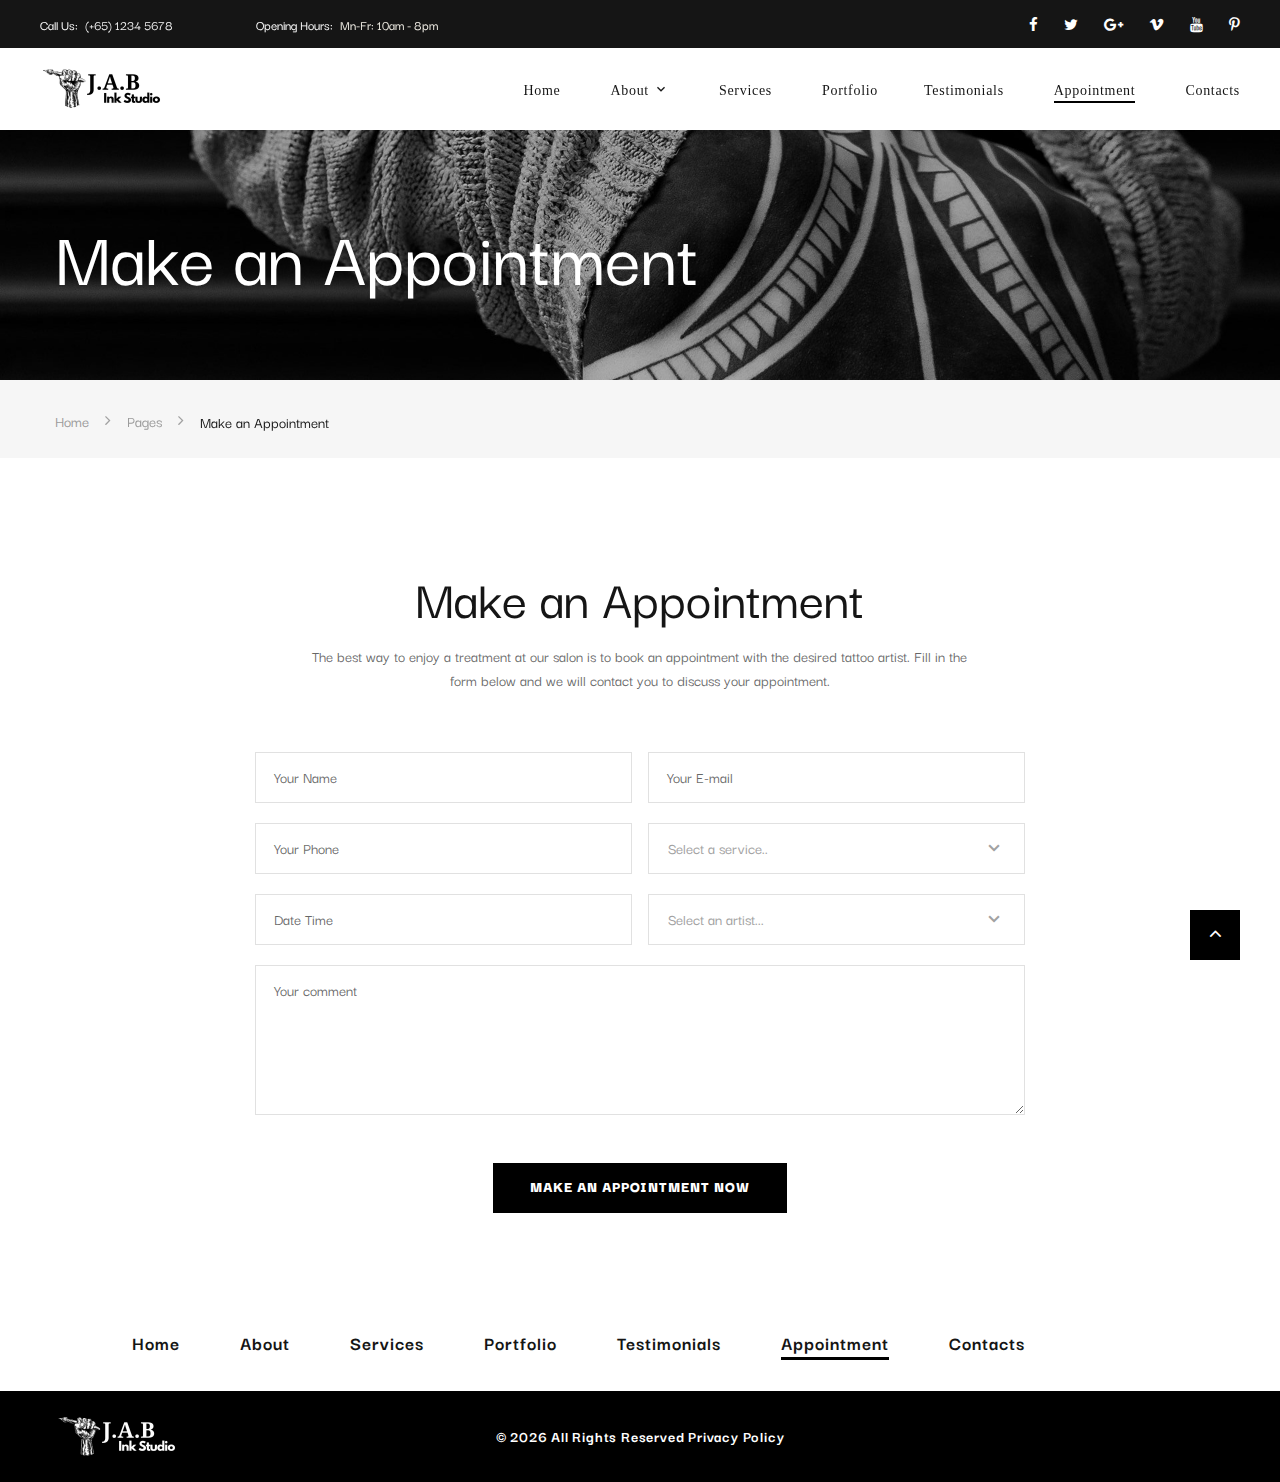
<file: appointment.html>
<!-- Page Title--><!DOCTYPE html>
<html class="wide wow-animation" lang="en">
  <head>
    <title>Make an Appointment</title>
    <meta name="format-detection" content="telephone=no">
    <meta name="viewport" content="width=device-width, height=device-height, initial-scale=1.0, maximum-scale=1.0, user-scalable=0">
    <meta http-equiv="X-UA-Compatible" content="IE=edge">
    <meta charset="utf-8">
    <!-- <link rel="icon" href="images/favicon.ico" type="image/x-icon"> -->
    <link rel="icon" type="image/png" sizes="32x32" href="images/favicon-32x32.png">
    <!-- Stylesheets-->
    <link rel="stylesheet" type="text/css" href="//fonts.googleapis.com/css2?family=Darker+Grotesque:wght@300;400;500;700;900&amp;display=swap">
    <link rel="stylesheet" href="css/bootstrap.css">
    <link rel="stylesheet" href="css/fonts.css">
    <link rel="stylesheet" href="css/style.css">
    <!--[if lt IE 10]>
    <div style="background: #212121; padding: 10px 0; box-shadow: 3px 3px 5px 0 rgba(0,0,0,.3); clear: both; text-align:center; position: relative; z-index:1;"><a href="http://windows.microsoft.com/en-US/internet-explorer/"><img src="images/ie8-panel/warning_bar_0000_us.jpg" border="0" height="42" width="820" alt="You are using an outdated browser. For a faster, safer browsing experience, upgrade for free today."></a></div>
    <script src="js/html5shiv.min.js"></script>
    <![endif]-->
  </head>
  <body>
    <div class="preloader">
      <div class="preloader-body"> 
        <div class="cssload-jumping"><span></span><span></span><span></span><span></span><span></span></div>
      </div>
    </div>
    <div class="page">
      <!-- Page Header-->
      <header class="section page-header">
        <!-- RD Navbar-->
        <div class="rd-navbar-wrap">
          <nav class="rd-navbar rd-navbar-classic" data-layout="rd-navbar-fixed" data-sm-layout="rd-navbar-fixed" data-md-layout="rd-navbar-fixed" data-md-device-layout="rd-navbar-fixed" data-lg-layout="rd-navbar-static" data-lg-device-layout="rd-navbar-static" data-xl-layout="rd-navbar-static" data-xl-device-layout="rd-navbar-static" data-lg-stick-up-offset="46px" data-xl-stick-up-offset="46px" data-xxl-stick-up-offset="46px" data-lg-stick-up="true" data-xl-stick-up="true" data-xxl-stick-up="true">
            <div class="rd-navbar-collapse-toggle rd-navbar-fixed-element-1" data-rd-navbar-toggle=".rd-navbar-collapse"><span></span></div>
            <div class="rd-navbar-aside-outer rd-navbar-collapse">
              <div class="rd-navbar-aside">
                <div class="header-info">
                  <ul class="list-inline list-inline-md">
                    <li>
                      <div class="unit unit-spacing-xs align-items-center">
                        <div class="unit-left">Call Us:</div>
                        <div class="unit-body"><a href="tel:#">(+65) 1234 5678</a></div>
                      </div>
                    </li>
                    <li>
                      <div class="unit unit-spacing-xs align-items-center">
                        <div class="unit-left">Opening Hours:</div>
                        <div class="unit-body"> Mn-Fr: 10am - 8pm</div>
                      </div>
                    </li>
                  </ul>
                </div>
                <div class="social-block">
                  <ul class="list-inline">
                    <li><a class="icon fa-facebook" href="#"></a></li>
                    <li><a class="icon fa-twitter" href="#"></a></li>
                    <li><a class="icon fa-google-plus" href="#"></a></li>
                    <li><a class="icon fa-vimeo" href="#"></a></li>
                    <li><a class="icon fa-youtube" href="#"></a></li>
                    <li><a class="icon fa-pinterest-p" href="#"></a></li>
                  </ul>
                </div>
              </div>
            </div>
            <div class="rd-navbar-main-outer">
              <div class="rd-navbar-main">
                <!-- RD Navbar Panel-->
                <div class="rd-navbar-panel">
                  <!-- RD Navbar Toggle-->
                  <button class="rd-navbar-toggle" data-rd-navbar-toggle=".rd-navbar-nav-wrap"><span></span></button>
                  <!-- RD Navbar Brand-->
                  <div class="rd-navbar-brand"><a class="brand" href="index.html"><img class="brand-logo-dark" src="images/logo-black-260x82.png" alt="" width="130" height="41"/><img class="brand-logo-inverse" src="images/logo-white-260x82.png" alt="" width="130" height="41"/></a></div>
                </div>
                <div class="rd-navbar-main-element">
                  <div class="rd-navbar-nav-wrap">
                    <!-- RD Navbar Nav-->
                    <ul class="rd-navbar-nav">
                      <li class="rd-nav-item"><a class="rd-nav-link" href="index.html">Home</a>
                      </li>
                      <li class="rd-nav-item"><a class="rd-nav-link" href="overview.html">About</a>
                        <!-- RD Navbar Dropdown -->
                        <ul class="rd-menu rd-navbar-dropdown">
                          <li class="rd-dropdown-item"><a class="rd-dropdown-link" href="overview.html">Overview</a></li>
                          <li class="rd-dropdown-item"><a class="rd-dropdown-link" href="our-team.html">Our Team</a></li>
                          <!-- <li class="rd-dropdown-item"><a class="rd-dropdown-link" href="testimonials.html">Testimonials</a></li> -->
                        </ul>
                      </li>
                      <li class="rd-nav-item"><a class="rd-nav-link" href="services.html">Services</a>
                      </li>
                      <li class="rd-nav-item"><a class="rd-nav-link" href="portfolio.html">Portfolio</a>
                        <!-- RD Navbar Dropdown
                        <ul class="rd-menu rd-navbar-dropdown">
                          <li class="rd-dropdown-item"><a class="rd-dropdown-link" href="cobbles-gallery.html">Cobbles Gallery</a></li>
                          <li class="rd-dropdown-item"><a class="rd-dropdown-link" href="gallery-without-padding.html">Gallery without padding</a></li>
                        </ul>
                      </li> -->
                      <li class="rd-nav-item"><a class="rd-nav-link" href="testimonials.html">Testimonials</a>
                        <!-- RD Navbar Dropdown-->
                        <!-- <ul class="rd-menu rd-navbar-dropdown">
                          <li class="rd-dropdown-item"><a class="rd-dropdown-link" href="blog-post.html">Single Post</a></li>
                          <li class="rd-dropdown-item"><a class="rd-dropdown-link" href="blog-without-sidebar.html">Blog Without Sidebar</a></li>
                          <li class="rd-dropdown-item"><a class="rd-dropdown-link" href="blog-modern.html">Blog Modern</a></li>
                        </ul> -->
                      </li>
                      <!-- <li class="rd-nav-item"><a class="rd-nav-link" href="#">Pages</a>
                        RD Navbar Megamenu
                        <ul class="rd-menu rd-navbar-megamenu">
                          <li class="rd-megamenu-item">
                            <h6 class="rd-megamenu-title">Pages 1</h6>
                            <ul class="rd-megamenu-list">
                              <li class="rd-megamenu-list-item"><a class="rd-megamenu-list-link" href="typography.html">Typography</a></li>
                              <li class="rd-megamenu-list-item"><a class="rd-megamenu-list-link" href="buttons.html">Buttons</a></li>
                              <li class="rd-megamenu-list-item"><a class="rd-megamenu-list-link" href="forms.html">Forms</a></li>
                              <li class="rd-megamenu-list-item"><a class="rd-megamenu-list-link" href="tabs-and-accordions.html">Tabs and Accordions</a></li>
                              <li class="rd-megamenu-list-item"><a class="rd-megamenu-list-link" href="grid-system.html">Grid System</a></li>
                              <li class="rd-megamenu-list-item"><a class="rd-megamenu-list-link" href="tables.html">Tables</a></li>
                            </ul>
                          </li>
                          <li class="rd-megamenu-item">
                            <h6 class="rd-megamenu-title">Pages 2</h6>
                            <ul class="rd-megamenu-list">
                              <li class="rd-megamenu-list-item"><a class="rd-megamenu-list-link" href="appointment.html">Appointment</a></li>
                              <li class="rd-megamenu-list-item"><a class="rd-megamenu-list-link" href="privacy-policy.html">Privacy policy</a></li>
                              <li class="rd-megamenu-list-item"><a class="rd-megamenu-list-link" href="pricing.html">Pricing</a></li>
                              <li class="rd-megamenu-list-item"><a class="rd-megamenu-list-link" href="careers.html">Careers</a></li>
                              <li class="rd-megamenu-list-item"><a class="rd-megamenu-list-link" href="team-member-profile.html">Team Member Profile</a></li>
                            </ul>
                          </li>
                          <li class="rd-megamenu-item">
                            <h6 class="rd-megamenu-title">Pages 3</h6>
                            <ul class="rd-megamenu-list">
                              <li class="rd-megamenu-list-item"><a class="rd-megamenu-list-link" href="login-register.html">Login-Register</a></li>
                              <li class="rd-megamenu-list-item"><a class="rd-megamenu-list-link" href="coming-soon.html">Coming Soon</a></li>
                              <li class="rd-megamenu-list-item"><a class="rd-megamenu-list-link" href="404.html">404</a></li>
                              <li class="rd-megamenu-list-item"><a class="rd-megamenu-list-link" href="search-results.html">Search results</a></li>
                              <li class="rd-megamenu-list-item"><a class="rd-megamenu-list-link" href="faq.html">FAQ</a></li>
                            </ul>
                          </li>
                        </ul>
                      </li> -->
                      <li class="rd-nav-item active"><a class="rd-nav-link" href="appointment.html">Appointment</a>
                      </li>
                      <li class="rd-nav-item"><a class="rd-nav-link" href="contacts.html">Contacts</a>
                      </li>
                    </ul>
                  </div>
                </div>
              </div>
            </div>
          </nav>
        </div>
      </header>
      <section class="section-page-title context-dark" style="background-image: url(images/page-title-1920x427.jpg); background-size: cover;">
        <div class="container">
          <h1 class="page-title">Make an Appointment</h1>
        </div>
      </section>
      <section class="breadcrumbs-custom">
        <div class="container">
          <ul class="breadcrumbs-custom-path">
            <li><a href="index.html">Home</a></li>
            <li><a href="#">Pages</a></li>
            <li class="active">Make an Appointment</li>
          </ul>
        </div>
      </section>
      <section class="section section-lg bg-default text-center">
        <div class="container">
          <div class="row justify-content-center">
            <div class="col-md-9 col-xl-7">
              <h2>Make an Appointment</h2>
              <p>The best way to enjoy a treatment at our salon is to book an appointment with the desired tattoo artist. Fill in the form below and we will contact you to discuss your appointment.</p>
            </div>
          </div>
          <div class="row justify-content-center">
            <div class="col-md-10 col-xl-8">
              <!-- RD Mailform-->
              <form class="rd-mailform text-left" data-form-output="form-output-global" data-form-type="contact" method="post" action="bat/rd-mailform.php">
                <div class="row row-20 row-gutters-16 justify-content-center">
                  <div class="col-lg-6">
                    <div class="form-wrap">
                      <label class="form-label" for="contact-name">Your Name</label>
                      <input class="form-input" id="contact-name" type="text" name="name" data-constraints="@Required">
                    </div>
                  </div>
                  <div class="col-lg-6">
                    <div class="form-wrap">
                      <label class="form-label" for="contact-email">Your E-mail</label>
                      <input class="form-input" id="contact-email" type="email" name="email" data-constraints="@Email @Required">
                    </div>
                  </div>
                  <div class="col-lg-6">
                    <div class="form-wrap">
                      <label class="form-label" for="contact-phone">Your Phone</label>
                      <input class="form-input" id="contact-phone" type="text" name="phone" data-constraints="@Numeric @Required">
                    </div>
                  </div>
                  <div class="col-lg-6">
                    <!--Select 2-->
                    <select class="form-input select-filter" data-placeholder="Select a service.." data-minimum-results-for-search="Infinity" data-minimum-results-search="-1" data-constraints="@Required">
                      <option label="1"></option>
                      <option value="2">Tattooing</option>
                      <option value="3">Piercing</option>
                      <option value="4">Tattoo cover up</option>
                      <option value="5">Tattoo design</option>
                    </select>
                  </div>
                  <div class="col-lg-6">
                    <div class="form-wrap">
                      <label class="form-label" for="date">Date Time</label>
                      <input class="form-input" id="date" type="text" name="date" data-time-picker="date" data-constraints="@Required">
                    </div>
                  </div>
                  <div class="col-lg-6">
                    <select class="form-input select-filter" data-placeholder="Select an artist..." data-minimum-results-for-search="Infinity" data-minimum-results-search="-1" data-constraints="@Required">
                      <option label="1"></option>
                      <option value="2">Sarah Peterson</option>
                      <option value="3">Sam Williams</option>
                      <option value="4">Mary Lucas</option>
                      <option value="5">Peter Adams</option>
                    </select>
                  </div>
                  <div class="col-lg-12">
                    <div class="form-wrap">
                      <label class="form-label" for="contact-message">Your comment</label>
                      <textarea class="form-input" id="contact-message" name="message" data-constraints="@Required"></textarea>
                    </div>
                  </div>
                </div>
                <div class="form-button group-sm text-center">
                  <button class="button button-primary" type="submit">make an appointment now</button>
                </div>
              </form>
            </div>
          </div>
        </div>
      </section>
      <!-- Page Footer-->
      <!--Please, add the data attribute data-key="YOUR_API_KEY" in order to insert your own API key for the Google map.-->
      <!--Please note that YOUR_API_KEY should replaced with your key.-->
      <!--Example: <div class="google-map-container" data-key="YOUR_API_KEY">-->
      <!-- <section class="section google-map-container" data-center="9870 St Vincent Place, Glasgow, DC 45 Fr 45." data-zoom="5" data-icon="images/gmap_marker.png" data-icon-active="images/gmap_marker_active.png" data-styles="[{&quot;featureType&quot;:&quot;water&quot;,&quot;elementType&quot;:&quot;geometry&quot;,&quot;stylers&quot;:[{&quot;color&quot;:&quot;#e9e9e9&quot;},{&quot;lightness&quot;:17}]},{&quot;featureType&quot;:&quot;landscape&quot;,&quot;elementType&quot;:&quot;geometry&quot;,&quot;stylers&quot;:[{&quot;color&quot;:&quot;#f5f5f5&quot;},{&quot;lightness&quot;:20}]},{&quot;featureType&quot;:&quot;road.highway&quot;,&quot;elementType&quot;:&quot;geometry.fill&quot;,&quot;stylers&quot;:[{&quot;color&quot;:&quot;#ffffff&quot;},{&quot;lightness&quot;:17}]},{&quot;featureType&quot;:&quot;road.highway&quot;,&quot;elementType&quot;:&quot;geometry.stroke&quot;,&quot;stylers&quot;:[{&quot;color&quot;:&quot;#ffffff&quot;},{&quot;lightness&quot;:29},{&quot;weight&quot;:0.2}]},{&quot;featureType&quot;:&quot;road.arterial&quot;,&quot;elementType&quot;:&quot;geometry&quot;,&quot;stylers&quot;:[{&quot;color&quot;:&quot;#ffffff&quot;},{&quot;lightness&quot;:18}]},{&quot;featureType&quot;:&quot;road.local&quot;,&quot;elementType&quot;:&quot;geometry&quot;,&quot;stylers&quot;:[{&quot;color&quot;:&quot;#ffffff&quot;},{&quot;lightness&quot;:16}]},{&quot;featureType&quot;:&quot;poi&quot;,&quot;elementType&quot;:&quot;geometry&quot;,&quot;stylers&quot;:[{&quot;color&quot;:&quot;#f5f5f5&quot;},{&quot;lightness&quot;:21}]},{&quot;featureType&quot;:&quot;poi.park&quot;,&quot;elementType&quot;:&quot;geometry&quot;,&quot;stylers&quot;:[{&quot;color&quot;:&quot;#dedede&quot;},{&quot;lightness&quot;:21}]},{&quot;elementType&quot;:&quot;labels.text.stroke&quot;,&quot;stylers&quot;:[{&quot;visibility&quot;:&quot;on&quot;},{&quot;color&quot;:&quot;#ffffff&quot;},{&quot;lightness&quot;:16}]},{&quot;elementType&quot;:&quot;labels.text.fill&quot;,&quot;stylers&quot;:[{&quot;saturation&quot;:36},{&quot;color&quot;:&quot;#333333&quot;},{&quot;lightness&quot;:40}]},{&quot;elementType&quot;:&quot;labels.icon&quot;,&quot;stylers&quot;:[{&quot;visibility&quot;:&quot;off&quot;}]},{&quot;featureType&quot;:&quot;transit&quot;,&quot;elementType&quot;:&quot;geometry&quot;,&quot;stylers&quot;:[{&quot;color&quot;:&quot;#f2f2f2&quot;},{&quot;lightness&quot;:19}]},{&quot;featureType&quot;:&quot;administrative&quot;,&quot;elementType&quot;:&quot;geometry.fill&quot;,&quot;stylers&quot;:[{&quot;color&quot;:&quot;#fefefe&quot;},{&quot;lightness&quot;:20}]},{&quot;featureType&quot;:&quot;administrative&quot;,&quot;elementType&quot;:&quot;geometry.stroke&quot;,&quot;stylers&quot;:[{&quot;color&quot;:&quot;#fefefe&quot;},{&quot;lightness&quot;:17},{&quot;weight&quot;:1.2}]}]">
        <div class="google-map"></div>
        <ul class="google-map-markers">
          <li data-location="9870 St Vincent Place, Glasgow, DC 45 Fr 45." data-description="9870 St Vincent Place, Glasgow"></li>
        </ul>
      </section> -->
      <footer class="section bg-default section-xs-type-1 footer-minimal">
        <div class="container">
          <div class="row row-30 align-items-lg-center justify-content-lg-between">
            <div class="col-lg-10">
              <div class="footer-nav">
                <ul class="rd-navbar-nav">
                  <li class="rd-nav-item"><a class="rd-nav-link" href="index.html">Home</a></li>
                  <li class="rd-nav-item"><a class="rd-nav-link" href="overview.html">About</a></li>
                  <li class="rd-nav-item"><a class="rd-nav-link" href="services.html">Services</a></li>
                  <li class="rd-nav-item"><a class="rd-nav-link" href="gallery-without-padding.html">Portfolio</a></li>
                  <li class="rd-nav-item"><a class="rd-nav-link" href="testimonials.html">Testimonials</a></li>
                  <li class="rd-nav-item active"><a class="rd-nav-link" href="appointment.html">Appointment</a></li>
                  <li class="rd-nav-item"><a class="rd-nav-link" href="contacts.html">Contacts</a></li>
                </ul>
              </div>
            </div>
          </div>
        </div>
      </footer>
      <section class="bg-primary section-xs text-center">
        <div class="container">
          <div class="row row-20 align-items-lg-center">
            <div class="col-md-3 text-md-left">
              <div class="footer-brand"><a href="index.html"><img src="images/logo-white-260x82.png" alt="" width="130" height="41"/></a></div>
            </div>
            <div class="col-md-6">
              <p class="rights"><span>&copy;&nbsp;</span><span class="copyright-year"></span><span>&nbsp;</span><span>All Rights Reserved</span><span>&nbsp;</span><a href="privacy-policy.html">Privacy Policy</a></p>
            </div>
          </div>
        </div>
      </section>
    </div>
    <!-- Global Mailform Output-->
    <div class="snackbars" id="form-output-global"></div>
    <!-- Javascript-->
    <script src="js/core.min.js"></script>
    <script src="js/script.js"></script>
  </body>
</html>
</file>
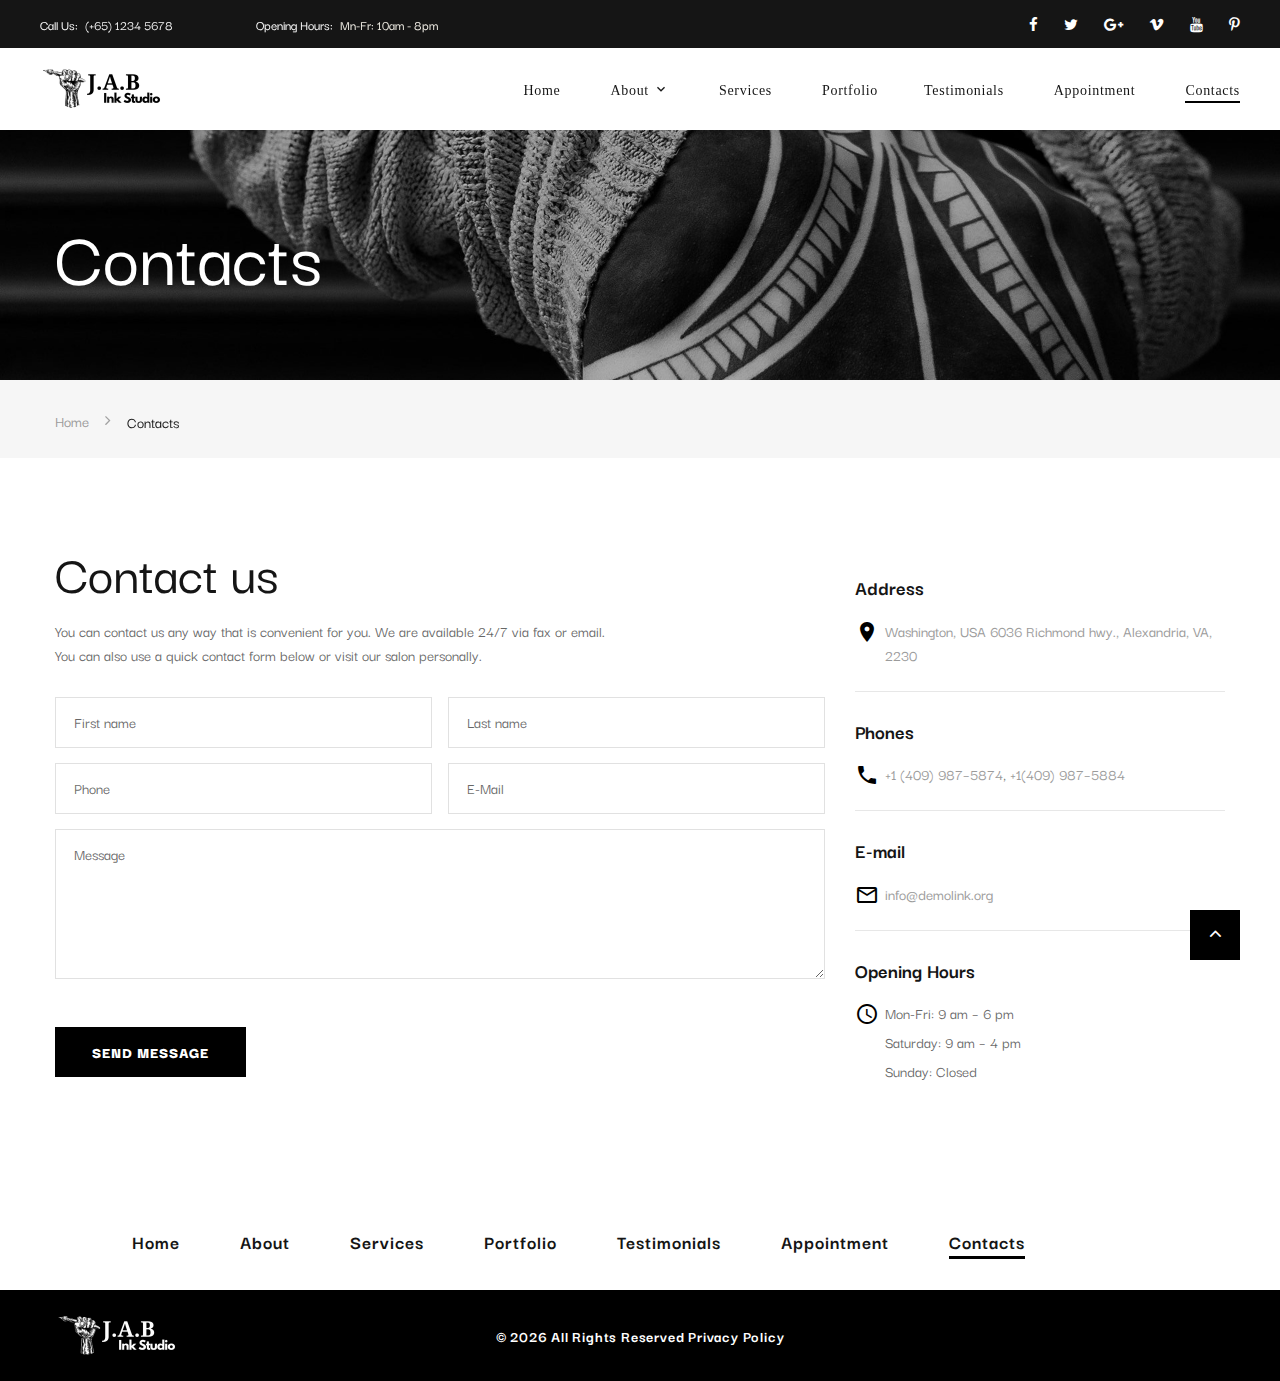
<file: contacts.html>
<!-- Page Title--><!DOCTYPE html>
<html class="wide wow-animation" lang="en">
  <head>
    <title>Contacts</title>
    <meta name="format-detection" content="telephone=no">
    <meta name="viewport" content="width=device-width, height=device-height, initial-scale=1.0, maximum-scale=1.0, user-scalable=0">
    <meta http-equiv="X-UA-Compatible" content="IE=edge">
    <meta charset="utf-8">
    <!-- <link rel="icon" href="images/favicon.ico" type="image/x-icon"> -->
    <link rel="icon" type="image/png" sizes="32x32" href="images/favicon-32x32.png">
    <!-- Stylesheets-->
    <link rel="stylesheet" type="text/css" href="//fonts.googleapis.com/css2?family=Darker+Grotesque:wght@300;400;500;700;900&amp;display=swap">
    <link rel="stylesheet" href="css/bootstrap.css">
    <link rel="stylesheet" href="css/fonts.css">
    <link rel="stylesheet" href="css/style.css">
    <!--[if lt IE 10]>
    <div style="background: #212121; padding: 10px 0; box-shadow: 3px 3px 5px 0 rgba(0,0,0,.3); clear: both; text-align:center; position: relative; z-index:1;"><a href="http://windows.microsoft.com/en-US/internet-explorer/"><img src="images/ie8-panel/warning_bar_0000_us.jpg" border="0" height="42" width="820" alt="You are using an outdated browser. For a faster, safer browsing experience, upgrade for free today."></a></div>
    <script src="js/html5shiv.min.js"></script>
    <![endif]-->
  </head>
  <body>
    <div class="preloader">
      <div class="preloader-body"> 
        <div class="cssload-jumping"><span></span><span></span><span></span><span></span><span></span></div>
      </div>
    </div>
    <div class="page">
      <!-- Page Header-->
      <header class="section page-header">
        <!-- RD Navbar-->
        <div class="rd-navbar-wrap">
          <nav class="rd-navbar rd-navbar-classic" data-layout="rd-navbar-fixed" data-sm-layout="rd-navbar-fixed" data-md-layout="rd-navbar-fixed" data-md-device-layout="rd-navbar-fixed" data-lg-layout="rd-navbar-static" data-lg-device-layout="rd-navbar-static" data-xl-layout="rd-navbar-static" data-xl-device-layout="rd-navbar-static" data-lg-stick-up-offset="46px" data-xl-stick-up-offset="46px" data-xxl-stick-up-offset="46px" data-lg-stick-up="true" data-xl-stick-up="true" data-xxl-stick-up="true">
            <div class="rd-navbar-collapse-toggle rd-navbar-fixed-element-1" data-rd-navbar-toggle=".rd-navbar-collapse"><span></span></div>
            <div class="rd-navbar-aside-outer rd-navbar-collapse">
              <div class="rd-navbar-aside">
                <div class="header-info">
                  <ul class="list-inline list-inline-md">
                    <li>
                      <div class="unit unit-spacing-xs align-items-center">
                        <div class="unit-left">Call Us:</div>
                        <div class="unit-body"><a href="tel:#">(+65) 1234 5678</a></div>
                      </div>
                    </li>
                    <li>
                      <div class="unit unit-spacing-xs align-items-center">
                        <div class="unit-left">Opening Hours:</div>
                        <div class="unit-body"> Mn-Fr: 10am - 8pm</div>
                      </div>
                    </li>
                  </ul>
                </div>
                <div class="social-block">
                  <ul class="list-inline">
                    <li><a class="icon fa-facebook" href="#"></a></li>
                    <li><a class="icon fa-twitter" href="#"></a></li>
                    <li><a class="icon fa-google-plus" href="#"></a></li>
                    <li><a class="icon fa-vimeo" href="#"></a></li>
                    <li><a class="icon fa-youtube" href="#"></a></li>
                    <li><a class="icon fa-pinterest-p" href="#"></a></li>
                  </ul>
                </div>
              </div>
            </div>
            <div class="rd-navbar-main-outer">
              <div class="rd-navbar-main">
                <!-- RD Navbar Panel-->
                <div class="rd-navbar-panel">
                  <!-- RD Navbar Toggle-->
                  <button class="rd-navbar-toggle" data-rd-navbar-toggle=".rd-navbar-nav-wrap"><span></span></button>
                  <!-- RD Navbar Brand-->
                  <div class="rd-navbar-brand"><a class="brand" href="index.html"><img class="brand-logo-dark" src="images/logo-black-260x82.png" alt="" width="130" height="41"/><img class="brand-logo-inverse" src="images/logo-white-260x82.png" alt="" width="130" height="41"/></a></div>
                </div>
                <div class="rd-navbar-main-element">
                  <div class="rd-navbar-nav-wrap">
                    <!-- RD Navbar Nav-->
                    <ul class="rd-navbar-nav">
                      <li class="rd-nav-item"><a class="rd-nav-link" href="index.html">Home</a>
                      </li>
                      <li class="rd-nav-item"><a class="rd-nav-link" href="overview.html">About</a>
                        <!-- RD Navbar Dropdown -->
                        <ul class="rd-menu rd-navbar-dropdown">
                          <li class="rd-dropdown-item"><a class="rd-dropdown-link" href="overview.html">Overview</a></li>
                          <li class="rd-dropdown-item"><a class="rd-dropdown-link" href="our-team.html">Our Team</a></li>
                          <!-- <li class="rd-dropdown-item"><a class="rd-dropdown-link" href="testimonials.html">Testimonials</a></li> -->
                        </ul>
                      </li>
                      <li class="rd-nav-item"><a class="rd-nav-link" href="services.html">Services</a>
                      </li>
                      <li class="rd-nav-item"><a class="rd-nav-link" href="portfolio.html">Portfolio</a>
                        <!-- RD Navbar Dropdown
                        <ul class="rd-menu rd-navbar-dropdown">
                          <li class="rd-dropdown-item"><a class="rd-dropdown-link" href="cobbles-gallery.html">Cobbles Gallery</a></li>
                          <li class="rd-dropdown-item"><a class="rd-dropdown-link" href="gallery-without-padding.html">Gallery without padding</a></li>
                        </ul>
                      </li> -->
                      <li class="rd-nav-item"><a class="rd-nav-link" href="testimonials.html">Testimonials</a>
                        <!-- RD Navbar Dropdown-->
                        <!-- <ul class="rd-menu rd-navbar-dropdown">
                          <li class="rd-dropdown-item"><a class="rd-dropdown-link" href="blog-post.html">Single Post</a></li>
                          <li class="rd-dropdown-item"><a class="rd-dropdown-link" href="blog-without-sidebar.html">Blog Without Sidebar</a></li>
                          <li class="rd-dropdown-item"><a class="rd-dropdown-link" href="blog-modern.html">Blog Modern</a></li>
                        </ul> -->
                      </li>
                      <!-- <li class="rd-nav-item"><a class="rd-nav-link" href="#">Pages</a>
                        RD Navbar Megamenu
                        <ul class="rd-menu rd-navbar-megamenu">
                          <li class="rd-megamenu-item">
                            <h6 class="rd-megamenu-title">Pages 1</h6>
                            <ul class="rd-megamenu-list">
                              <li class="rd-megamenu-list-item"><a class="rd-megamenu-list-link" href="typography.html">Typography</a></li>
                              <li class="rd-megamenu-list-item"><a class="rd-megamenu-list-link" href="buttons.html">Buttons</a></li>
                              <li class="rd-megamenu-list-item"><a class="rd-megamenu-list-link" href="forms.html">Forms</a></li>
                              <li class="rd-megamenu-list-item"><a class="rd-megamenu-list-link" href="tabs-and-accordions.html">Tabs and Accordions</a></li>
                              <li class="rd-megamenu-list-item"><a class="rd-megamenu-list-link" href="grid-system.html">Grid System</a></li>
                              <li class="rd-megamenu-list-item"><a class="rd-megamenu-list-link" href="tables.html">Tables</a></li>
                            </ul>
                          </li>
                          <li class="rd-megamenu-item">
                            <h6 class="rd-megamenu-title">Pages 2</h6>
                            <ul class="rd-megamenu-list">
                              <li class="rd-megamenu-list-item"><a class="rd-megamenu-list-link" href="appointment.html">Appointment</a></li>
                              <li class="rd-megamenu-list-item"><a class="rd-megamenu-list-link" href="privacy-policy.html">Privacy policy</a></li>
                              <li class="rd-megamenu-list-item"><a class="rd-megamenu-list-link" href="pricing.html">Pricing</a></li>
                              <li class="rd-megamenu-list-item"><a class="rd-megamenu-list-link" href="careers.html">Careers</a></li>
                              <li class="rd-megamenu-list-item"><a class="rd-megamenu-list-link" href="team-member-profile.html">Team Member Profile</a></li>
                            </ul>
                          </li>
                          <li class="rd-megamenu-item">
                            <h6 class="rd-megamenu-title">Pages 3</h6>
                            <ul class="rd-megamenu-list">
                              <li class="rd-megamenu-list-item"><a class="rd-megamenu-list-link" href="login-register.html">Login-Register</a></li>
                              <li class="rd-megamenu-list-item"><a class="rd-megamenu-list-link" href="coming-soon.html">Coming Soon</a></li>
                              <li class="rd-megamenu-list-item"><a class="rd-megamenu-list-link" href="404.html">404</a></li>
                              <li class="rd-megamenu-list-item"><a class="rd-megamenu-list-link" href="search-results.html">Search results</a></li>
                              <li class="rd-megamenu-list-item"><a class="rd-megamenu-list-link" href="faq.html">FAQ</a></li>
                            </ul>
                          </li>
                        </ul>
                      </li> -->
                      <li class="rd-nav-item"><a class="rd-nav-link" href="appointment.html">Appointment</a>
                      </li>
                      <li class="rd-nav-item active"><a class="rd-nav-link" href="contacts.html">Contacts</a>
                      </li>
                    </ul>
                  </div>
                </div>
              </div>
            </div>
          </nav>
        </div>
      </header>
      <section class="section-page-title context-dark" style="background-image: url(images/page-title-1920x427.jpg); background-size: cover;">
        <div class="container">
          <h1 class="page-title">Contacts</h1>
        </div>
      </section>
      <section class="breadcrumbs-custom">
        <div class="container">
          <ul class="breadcrumbs-custom-path">
            <li><a href="index.html">Home</a></li>
            <li class="active">Contacts</li>
          </ul>
        </div>
      </section>
      <!-- Mailform-->
      <section class="section section-md">
        <div class="container">
          <div class="row row-50">
            <div class="col-lg-8">
              <h2>Contact us</h2>
              <p>You can contact us any way that is convenient for you. We are available 24/7 via fax or email. <br class="d-none d-lg-inline">You can also use a quick contact form below or visit our salon personally.</p>
              <!-- RD Mailform-->
              <form class="rd-mailform text-left rd-form" data-form-output="form-output-global" data-form-type="contact" method="post" action="bat/rd-mailform.php">
                <div class="row row-15 row-gutters-16">
                  <div class="col-sm-6">
                    <div class="form-wrap">
                      <label class="form-label" for="contact-name">First name</label>
                      <input class="form-input" id="contact-name" type="text" name="name" data-constraints="@Required">
                    </div>
                  </div>
                  <div class="col-sm-6">
                    <div class="form-wrap">
                      <label class="form-label" for="contact-sec-name">Last name</label>
                      <input class="form-input" id="contact-sec-name" type="text" name="sec-name" data-constraints="@Required">
                    </div>
                  </div>
                  <div class="col-sm-6">
                    <div class="form-wrap">
                      <label class="form-label" for="contact-phone">Phone</label>
                      <input class="form-input" id="contact-phone" type="text" name="phone" data-constraints="@Numeric @Required">
                    </div>
                  </div>
                  <div class="col-sm-6">
                    <div class="form-wrap">
                      <label class="form-label" for="contact-email">E-Mail</label>
                      <input class="form-input" id="contact-email" type="email" name="email" data-constraints="@Email @Required">
                    </div>
                  </div>
                  <div class="col-12">
                    <div class="form-wrap">
                      <label class="form-label" for="contact-message">Message</label>
                      <textarea class="form-input" id="contact-message" name="message" data-constraints="@Required"></textarea>
                    </div>
                  </div>
                </div>
                <div class="form-button group-sm text-left">
                  <button class="button button-primary" type="submit">Send message</button>
                </div>
              </form>
            </div>
            <div class="col-lg-4">
              <ul class="contact-list">
                <li> 
                  <p class="contact-list-title">Address</p>
                  <div class="contact-list-content"><span class="icon mdi mdi-map-marker icon-primary"></span><a href="#">Washington, USA 6036 Richmond hwy., Alexandria, VA, 2230 </a></div>
                </li>
                <li>
                  <p class="contact-list-title">Phones</p>
                  <div class="contact-list-content"><span class="icon mdi mdi-phone icon-primary"></span><a href="tel:#">+1 (409) 987–5874</a><span>, </span><a href="tel:#">+1(409) 987–5884 </a></div>
                </li>
                <li>
                  <p class="contact-list-title">E-mail</p>
                  <div class="contact-list-content"><span class="icon mdi mdi-email-outline icon-primary"></span><a href="mailto:#">info@demolink.org</a></div>
                </li>
                <li>
                  <p class="contact-list-title">Opening Hours</p>
                  <div class="contact-list-content"><span class="icon mdi mdi-clock icon-primary"></span>
                    <ul class="list-xs">
                      <li>Mon-Fri: 9 am – 6 pm</li>
                      <li>Saturday: 9 am – 4 pm</li>
                      <li>Sunday: Closed</li>
                    </ul>
                  </div>
                </li>
              </ul>
            </div>
          </div>
        </div>
      </section>
      <!-- Page Footer-->
      <!--Please, add the data attribute data-key="YOUR_API_KEY" in order to insert your own API key for the Google map.-->
      <!--Please note that YOUR_API_KEY should replaced with your key.-->
      <!--Example: <div class="google-map-container" data-key="YOUR_API_KEY">-->
      <!-- <section class="section google-map-container" data-center="9870 St Vincent Place, Glasgow, DC 45 Fr 45." data-zoom="5" data-icon="images/gmap_marker.png" data-icon-active="images/gmap_marker_active.png" data-styles="[{&quot;featureType&quot;:&quot;water&quot;,&quot;elementType&quot;:&quot;geometry&quot;,&quot;stylers&quot;:[{&quot;color&quot;:&quot;#e9e9e9&quot;},{&quot;lightness&quot;:17}]},{&quot;featureType&quot;:&quot;landscape&quot;,&quot;elementType&quot;:&quot;geometry&quot;,&quot;stylers&quot;:[{&quot;color&quot;:&quot;#f5f5f5&quot;},{&quot;lightness&quot;:20}]},{&quot;featureType&quot;:&quot;road.highway&quot;,&quot;elementType&quot;:&quot;geometry.fill&quot;,&quot;stylers&quot;:[{&quot;color&quot;:&quot;#ffffff&quot;},{&quot;lightness&quot;:17}]},{&quot;featureType&quot;:&quot;road.highway&quot;,&quot;elementType&quot;:&quot;geometry.stroke&quot;,&quot;stylers&quot;:[{&quot;color&quot;:&quot;#ffffff&quot;},{&quot;lightness&quot;:29},{&quot;weight&quot;:0.2}]},{&quot;featureType&quot;:&quot;road.arterial&quot;,&quot;elementType&quot;:&quot;geometry&quot;,&quot;stylers&quot;:[{&quot;color&quot;:&quot;#ffffff&quot;},{&quot;lightness&quot;:18}]},{&quot;featureType&quot;:&quot;road.local&quot;,&quot;elementType&quot;:&quot;geometry&quot;,&quot;stylers&quot;:[{&quot;color&quot;:&quot;#ffffff&quot;},{&quot;lightness&quot;:16}]},{&quot;featureType&quot;:&quot;poi&quot;,&quot;elementType&quot;:&quot;geometry&quot;,&quot;stylers&quot;:[{&quot;color&quot;:&quot;#f5f5f5&quot;},{&quot;lightness&quot;:21}]},{&quot;featureType&quot;:&quot;poi.park&quot;,&quot;elementType&quot;:&quot;geometry&quot;,&quot;stylers&quot;:[{&quot;color&quot;:&quot;#dedede&quot;},{&quot;lightness&quot;:21}]},{&quot;elementType&quot;:&quot;labels.text.stroke&quot;,&quot;stylers&quot;:[{&quot;visibility&quot;:&quot;on&quot;},{&quot;color&quot;:&quot;#ffffff&quot;},{&quot;lightness&quot;:16}]},{&quot;elementType&quot;:&quot;labels.text.fill&quot;,&quot;stylers&quot;:[{&quot;saturation&quot;:36},{&quot;color&quot;:&quot;#333333&quot;},{&quot;lightness&quot;:40}]},{&quot;elementType&quot;:&quot;labels.icon&quot;,&quot;stylers&quot;:[{&quot;visibility&quot;:&quot;off&quot;}]},{&quot;featureType&quot;:&quot;transit&quot;,&quot;elementType&quot;:&quot;geometry&quot;,&quot;stylers&quot;:[{&quot;color&quot;:&quot;#f2f2f2&quot;},{&quot;lightness&quot;:19}]},{&quot;featureType&quot;:&quot;administrative&quot;,&quot;elementType&quot;:&quot;geometry.fill&quot;,&quot;stylers&quot;:[{&quot;color&quot;:&quot;#fefefe&quot;},{&quot;lightness&quot;:20}]},{&quot;featureType&quot;:&quot;administrative&quot;,&quot;elementType&quot;:&quot;geometry.stroke&quot;,&quot;stylers&quot;:[{&quot;color&quot;:&quot;#fefefe&quot;},{&quot;lightness&quot;:17},{&quot;weight&quot;:1.2}]}]">
        <div class="google-map"></div>
        <ul class="google-map-markers">
          <li data-location="9870 St Vincent Place, Glasgow, DC 45 Fr 45." data-description="9870 St Vincent Place, Glasgow"></li>
        </ul>
      </section> -->
      <footer class="section bg-default section-xs-type-1 footer-minimal">
        <div class="container">
          <div class="row row-30 align-items-lg-center justify-content-lg-between">
            <div class="col-lg-10">
              <div class="footer-nav">
                <ul class="rd-navbar-nav">
                  <li class="rd-nav-item"><a class="rd-nav-link" href="index.html">Home</a></li>
                  <li class="rd-nav-item"><a class="rd-nav-link" href="overview.html">About</a></li>
                  <li class="rd-nav-item"><a class="rd-nav-link" href="services.html">Services</a></li>
                  <li class="rd-nav-item"><a class="rd-nav-link" href="portfolio.html">Portfolio</a></li>
                  <li class="rd-nav-item"><a class="rd-nav-link" href="testimonials.html">Testimonials</a></li>
                  <li class="rd-nav-item"><a class="rd-nav-link" href="appointment.html">Appointment</a></li>
                  <li class="rd-nav-item active"><a class="rd-nav-link" href="contacts.html">Contacts</a></li>
                </ul>
              </div>
            </div>
          </div>
        </div>
      </footer>
      <section class="bg-primary section-xs text-center">
        <div class="container">
          <div class="row row-20 align-items-lg-center">
            <div class="col-md-3 text-md-left">
              <div class="footer-brand"><a href="index.html"><img src="images/logo-white-260x82.png" alt="" width="130" height="41"/></a></div>
            </div>
            <div class="col-md-6">
              <p class="rights"><span>&copy;&nbsp;</span><span class="copyright-year"></span><span>&nbsp;</span><span>All Rights Reserved</span><span>&nbsp;</span><a href="privacy-policy.html">Privacy Policy</a></p>
            </div>
          </div>
        </div>
      </section>
    </div>
    <!-- Global Mailform Output-->
    <div class="snackbars" id="form-output-global"></div>
    <!-- Javascript-->
    <script src="js/core.min.js"></script>
    <script src="js/script.js"></script>
  </body>
</html>
</file>
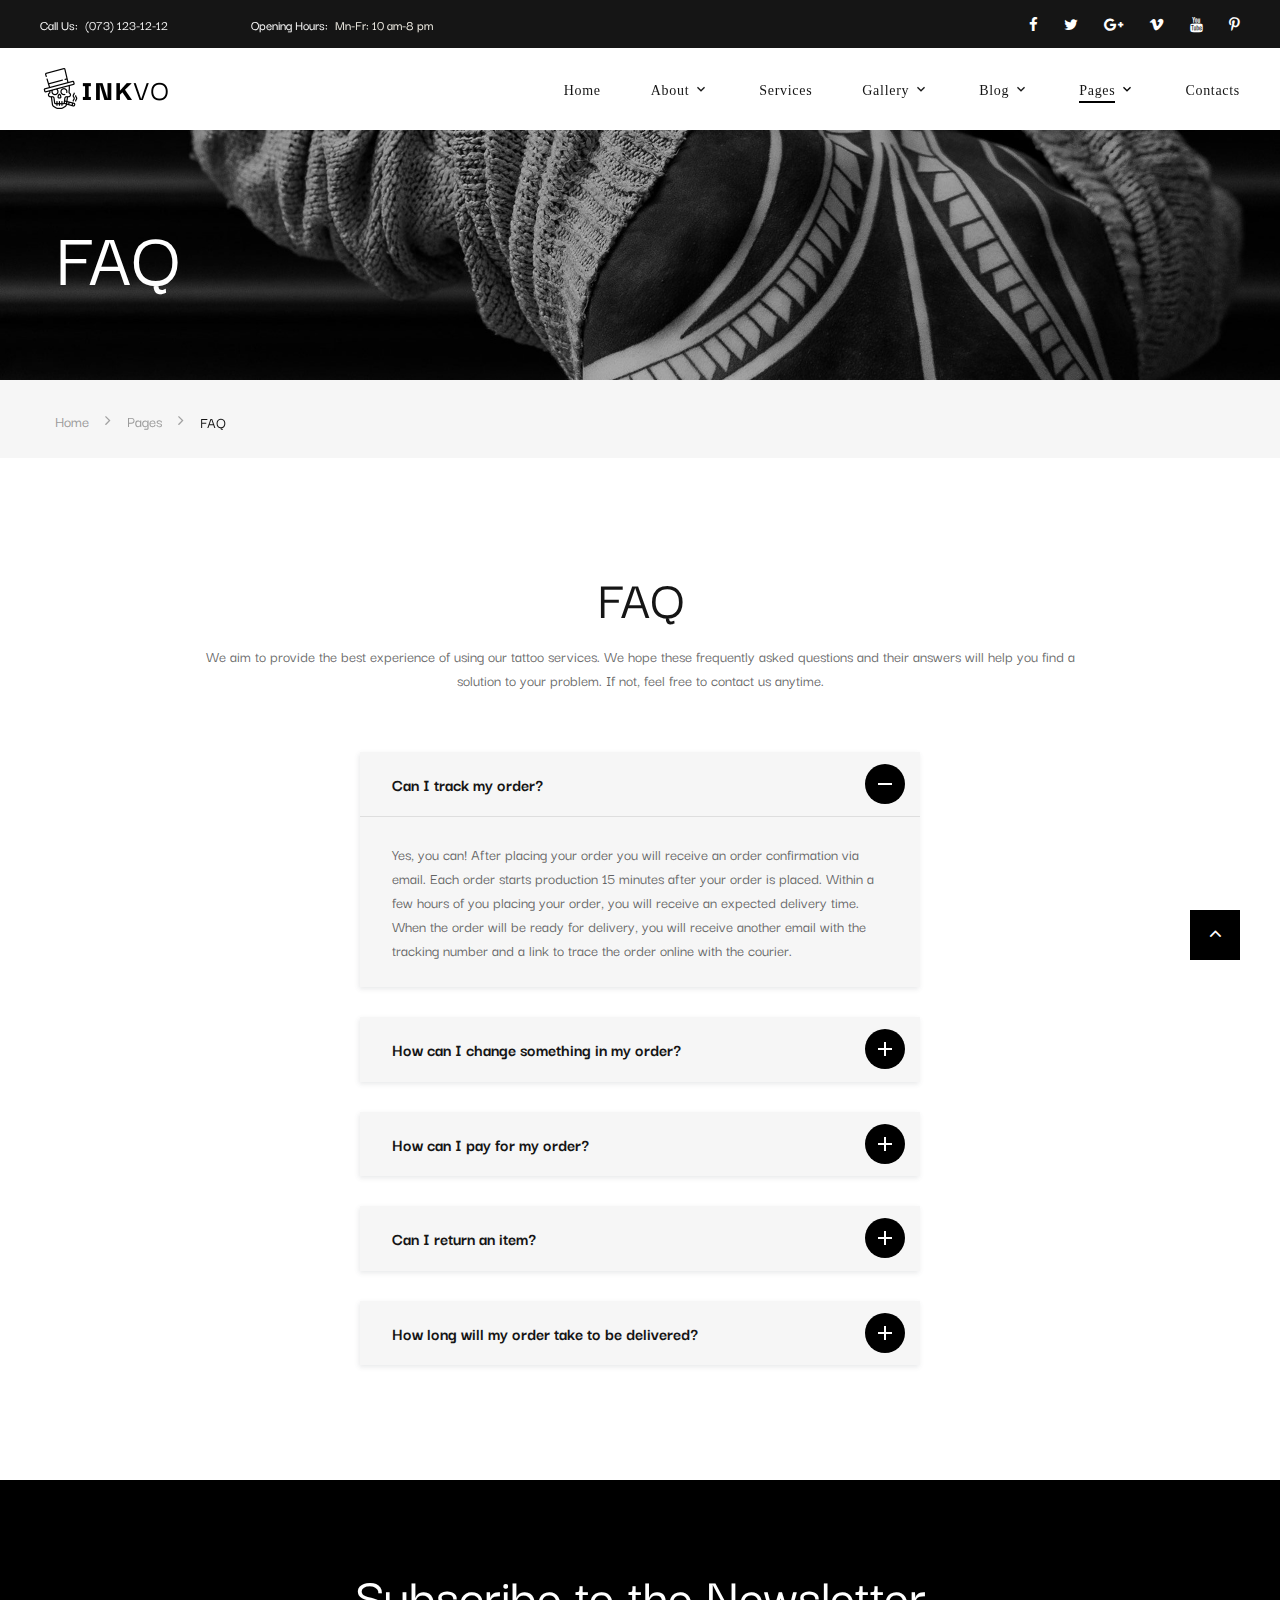
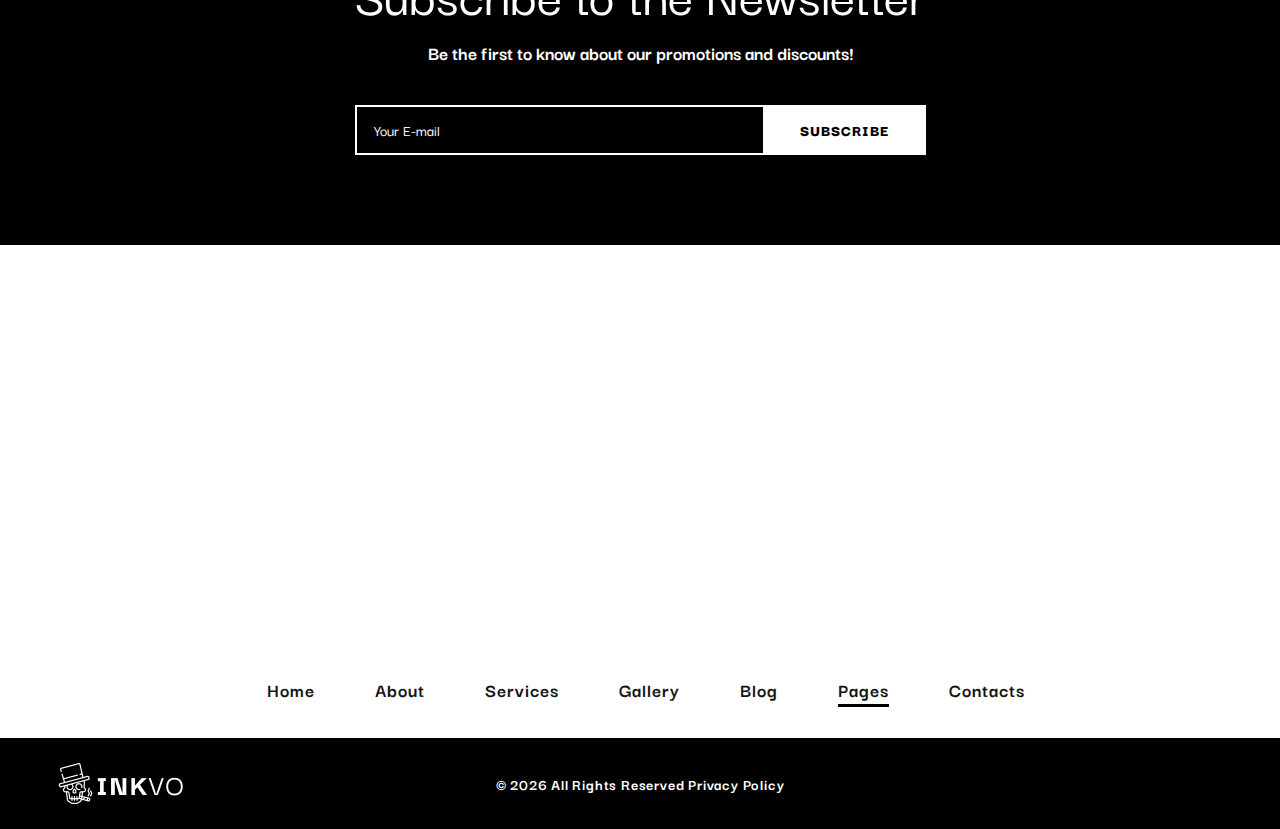
<file: faq.html>
<!-- Page Title--><!DOCTYPE html>
<html class="wide wow-animation" lang="en">
  <head>
    <title>FAQ</title>
    <meta name="format-detection" content="telephone=no">
    <meta name="viewport" content="width=device-width, height=device-height, initial-scale=1.0, maximum-scale=1.0, user-scalable=0">
    <meta http-equiv="X-UA-Compatible" content="IE=edge">
    <meta charset="utf-8">
    <link rel="icon" href="images/favicon.ico" type="image/x-icon">
    <!-- Stylesheets-->
    <link rel="stylesheet" type="text/css" href="//fonts.googleapis.com/css2?family=Darker+Grotesque:wght@300;400;500;700;900&amp;display=swap">
    <link rel="stylesheet" href="css/bootstrap.css">
    <link rel="stylesheet" href="css/fonts.css">
    <link rel="stylesheet" href="css/style.css">
    <!--[if lt IE 10]>
    <div style="background: #212121; padding: 10px 0; box-shadow: 3px 3px 5px 0 rgba(0,0,0,.3); clear: both; text-align:center; position: relative; z-index:1;"><a href="http://windows.microsoft.com/en-US/internet-explorer/"><img src="images/ie8-panel/warning_bar_0000_us.jpg" border="0" height="42" width="820" alt="You are using an outdated browser. For a faster, safer browsing experience, upgrade for free today."></a></div>
    <script src="js/html5shiv.min.js"></script>
    <![endif]-->
  </head>
  <body>
    <div class="preloader">
      <div class="preloader-body"> 
        <div class="cssload-jumping"><span></span><span></span><span></span><span></span><span></span></div>
      </div>
    </div>
    <div class="page">
      <header class="section page-header">
        <!-- RD Navbar-->
        <div class="rd-navbar-wrap">
          <nav class="rd-navbar rd-navbar-classic" data-layout="rd-navbar-fixed" data-sm-layout="rd-navbar-fixed" data-md-layout="rd-navbar-fixed" data-md-device-layout="rd-navbar-fixed" data-lg-layout="rd-navbar-static" data-lg-device-layout="rd-navbar-static" data-xl-layout="rd-navbar-static" data-xl-device-layout="rd-navbar-static" data-lg-stick-up-offset="46px" data-xl-stick-up-offset="46px" data-xxl-stick-up-offset="46px" data-lg-stick-up="true" data-xl-stick-up="true" data-xxl-stick-up="true">
            <div class="rd-navbar-collapse-toggle rd-navbar-fixed-element-1" data-rd-navbar-toggle=".rd-navbar-collapse"><span></span></div>
            <div class="rd-navbar-aside-outer rd-navbar-collapse">
              <div class="rd-navbar-aside">
                <div class="header-info">
                  <ul class="list-inline list-inline-md">
                    <li>
                      <div class="unit unit-spacing-xs align-items-center">
                        <div class="unit-left">Call Us:</div>
                        <div class="unit-body"><a href="tel:#">(073) 123-12-12</a></div>
                      </div>
                    </li>
                    <li>
                      <div class="unit unit-spacing-xs align-items-center">
                        <div class="unit-left">Opening Hours:</div>
                        <div class="unit-body"> Mn-Fr: 10 am-8 pm</div>
                      </div>
                    </li>
                  </ul>
                </div>
                <div class="social-block">
                  <ul class="list-inline">
                    <li><a class="icon fa-facebook" href="#"></a></li>
                    <li><a class="icon fa-twitter" href="#"></a></li>
                    <li><a class="icon fa-google-plus" href="#"></a></li>
                    <li><a class="icon fa-vimeo" href="#"></a></li>
                    <li><a class="icon fa-youtube" href="#"></a></li>
                    <li><a class="icon fa-pinterest-p" href="#"></a></li>
                  </ul>
                </div>
              </div>
            </div>
            <div class="rd-navbar-main-outer">
              <div class="rd-navbar-main">
                <!-- RD Navbar Panel-->
                <div class="rd-navbar-panel">
                  <!-- RD Navbar Toggle-->
                  <button class="rd-navbar-toggle" data-rd-navbar-toggle=".rd-navbar-nav-wrap"><span></span></button>
                  <!-- RD Navbar Brand-->
                  <div class="rd-navbar-brand"><a class="brand" href="index.html"><img class="brand-logo-dark" src="images/logo-default-260x82.png" alt="" width="130" height="41"/><img class="brand-logo-inverse" src="images/logo-inverse-260x82.png" alt="" width="130" height="41"/></a></div>
                </div>
                <div class="rd-navbar-main-element">
                  <div class="rd-navbar-nav-wrap">
                    <!-- RD Navbar Nav-->
                    <ul class="rd-navbar-nav">
                      <li class="rd-nav-item"><a class="rd-nav-link" href="index.html">Home</a>
                      </li>
                      <li class="rd-nav-item"><a class="rd-nav-link" href="#">About</a>
                        <!-- RD Navbar Dropdown-->
                        <ul class="rd-menu rd-navbar-dropdown">
                          <li class="rd-dropdown-item"><a class="rd-dropdown-link" href="our-team.html">Our Team</a></li>
                          <li class="rd-dropdown-item"><a class="rd-dropdown-link" href="overview.html">Overview</a></li>
                          <li class="rd-dropdown-item"><a class="rd-dropdown-link" href="testimonials.html">Testimonials</a></li>
                        </ul>
                      </li>
                      <li class="rd-nav-item"><a class="rd-nav-link" href="services.html">Services</a>
                      </li>
                      <li class="rd-nav-item"><a class="rd-nav-link" href="grid-gallery.html">Gallery</a>
                        <!-- RD Navbar Dropdown-->
                        <ul class="rd-menu rd-navbar-dropdown">
                          <li class="rd-dropdown-item"><a class="rd-dropdown-link" href="cobbles-gallery.html">Cobbles Gallery</a></li>
                          <li class="rd-dropdown-item"><a class="rd-dropdown-link" href="gallery-without-padding.html">Gallery without padding</a></li>
                        </ul>
                      </li>
                      <li class="rd-nav-item"><a class="rd-nav-link" href="classic-blog.html">Blog</a>
                        <!-- RD Navbar Dropdown-->
                        <ul class="rd-menu rd-navbar-dropdown">
                          <li class="rd-dropdown-item"><a class="rd-dropdown-link" href="blog-post.html">Single Post</a></li>
                          <li class="rd-dropdown-item"><a class="rd-dropdown-link" href="blog-without-sidebar.html">Blog Without Sidebar</a></li>
                          <li class="rd-dropdown-item"><a class="rd-dropdown-link" href="blog-modern.html">Blog Modern</a></li>
                        </ul>
                      </li>
                      <li class="rd-nav-item active"><a class="rd-nav-link" href="#">Pages</a>
                        <!-- RD Navbar Megamenu-->
                        <ul class="rd-menu rd-navbar-megamenu">
                          <li class="rd-megamenu-item">
                            <h6 class="rd-megamenu-title">Pages 1</h6>
                            <ul class="rd-megamenu-list">
                              <li class="rd-megamenu-list-item"><a class="rd-megamenu-list-link" href="typography.html">Typography</a></li>
                              <li class="rd-megamenu-list-item"><a class="rd-megamenu-list-link" href="buttons.html">Buttons</a></li>
                              <li class="rd-megamenu-list-item"><a class="rd-megamenu-list-link" href="forms.html">Forms</a></li>
                              <li class="rd-megamenu-list-item"><a class="rd-megamenu-list-link" href="tabs-and-accordions.html">Tabs and Accordions</a></li>
                              <li class="rd-megamenu-list-item"><a class="rd-megamenu-list-link" href="grid-system.html">Grid System</a></li>
                              <li class="rd-megamenu-list-item"><a class="rd-megamenu-list-link" href="tables.html">Tables</a></li>
                            </ul>
                          </li>
                          <li class="rd-megamenu-item">
                            <h6 class="rd-megamenu-title">Pages 2</h6>
                            <ul class="rd-megamenu-list">
                              <li class="rd-megamenu-list-item"><a class="rd-megamenu-list-link" href="appointment.html">Appointment</a></li>
                              <li class="rd-megamenu-list-item"><a class="rd-megamenu-list-link" href="privacy-policy.html">Privacy policy</a></li>
                              <li class="rd-megamenu-list-item"><a class="rd-megamenu-list-link" href="pricing.html">Pricing</a></li>
                              <li class="rd-megamenu-list-item"><a class="rd-megamenu-list-link" href="careers.html">Careers</a></li>
                              <li class="rd-megamenu-list-item"><a class="rd-megamenu-list-link" href="team-member-profile.html">Team Member Profile</a></li>
                            </ul>
                          </li>
                          <li class="rd-megamenu-item">
                            <h6 class="rd-megamenu-title">Pages 3</h6>
                            <ul class="rd-megamenu-list">
                              <li class="rd-megamenu-list-item"><a class="rd-megamenu-list-link" href="login-register.html">Login-Register</a></li>
                              <li class="rd-megamenu-list-item"><a class="rd-megamenu-list-link" href="coming-soon.html">Coming Soon</a></li>
                              <li class="rd-megamenu-list-item"><a class="rd-megamenu-list-link" href="404.html">404</a></li>
                              <li class="rd-megamenu-list-item"><a class="rd-megamenu-list-link" href="search-results.html">Search results</a></li>
                              <li class="rd-megamenu-list-item"><a class="rd-megamenu-list-link" href="faq.html">FAQ</a></li>
                            </ul>
                          </li>
                        </ul>
                      </li>
                      <li class="rd-nav-item"><a class="rd-nav-link" href="contacts.html">Contacts</a>
                      </li>
                    </ul>
                  </div>
                </div>
              </div>
            </div>
          </nav>
        </div>
      </header>
      <section class="section-page-title context-dark" style="background-image: url(images/page-title-1920x427.jpg); background-size: cover;">
        <div class="container">
          <h1 class="page-title">FAQ</h1>
        </div>
      </section>
      <section class="breadcrumbs-custom">
        <div class="container">
          <ul class="breadcrumbs-custom-path">
            <li><a href="index.html">Home</a></li>
            <li><a href="#">Pages</a></li>
            <li class="active">FAQ</li>
          </ul>
        </div>
      </section>
      <section class="section section-lg bg-default text-center">
        <div class="container">
          <h2>FAQ</h2>
          <p class="block-lg">We aim to provide the best experience of using our tattoo services. We hope these frequently asked questions and their answers will help you find a solution to your problem. If not, feel free to contact us anytime.</p>
        </div>
        <div class="container">
          <div class="block-sm">
            <div class="card-group-custom card-group-corporate card-group-gray" id="accordion1" role="tablist" aria-multiselectable="false">
              <!-- Bootstrap card-->
              <article class="card card-custom card-corporate">
                <div class="card-header" id="accordion1Heading1" role="tab">
                  <div class="card-title"><a role="button" data-toggle="collapse" data-parent="#accordion1" href="#accordion1Collapse1" aria-controls="accordion1Collapse1" aria-expanded="true">Can I track my order?
                      <div class="card-arrow"></div></a>
                  </div>
                </div>
                <div class="collapse show" id="accordion1Collapse1" role="tabpanel" aria-labelledby="accordion1Heading1">
                  <div class="card-body">
                    <p>Yes, you can! After placing your order you will receive an order confirmation via email. Each order starts production 15 minutes after your order is placed. Within a few hours of you placing your order, you will receive an expected delivery time. When the order will be ready for delivery, you will receive another email with the tracking number and a link to trace the order online with the courier.</p>
                  </div>
                </div>
              </article>
              <!-- Bootstrap card-->
              <article class="card card-custom card-corporate">
                <div class="card-header" id="accordion1Heading2" role="tab">
                  <div class="card-title"><a class="collapsed" role="button" data-toggle="collapse" data-parent="#accordion1" href="#accordion1Collapse2" aria-controls="accordion1Collapse2">How can I change something in my order?
                      <div class="card-arrow"></div></a>
                  </div>
                </div>
                <div class="collapse" id="accordion1Collapse2" role="tabpanel" aria-labelledby="accordion1Heading2">
                  <div class="card-body">
                    <p>If you need to change something in your order, please contact us immediately. We usually process orders within 30 minutes, and once we have processed your order, we will be unable to make any changes. </p>
                  </div>
                </div>
              </article>
              <!-- Bootstrap card-->
              <article class="card card-custom card-corporate">
                <div class="card-header" id="accordion1Heading3" role="tab">
                  <div class="card-title"><a class="collapsed" role="button" data-toggle="collapse" data-parent="#accordion1" href="#accordion1Collapse3" aria-controls="accordion1Collapse3">How can I pay for my order?
                      <div class="card-arrow"></div></a>
                  </div>
                </div>
                <div class="collapse" id="accordion1Collapse3" role="tabpanel" aria-labelledby="accordion1Heading3">
                  <div class="card-body">
                    <p>We accept Visa, MasterCard, and American Express credit and debit cards for your convenience.</p>
                  </div>
                </div>
              </article>
              <!-- Bootstrap card-->
              <article class="card card-custom card-corporate">
                <div class="card-header" id="accordion1Heading4" role="tab">
                  <div class="card-title"><a class="collapsed" role="button" data-toggle="collapse" data-parent="#accordion1" href="#accordion1Collapse4" aria-controls="accordion1Collapse4">Can I return an item?
                      <div class="card-arrow"></div></a>
                  </div>
                </div>
                <div class="collapse" id="accordion1Collapse4" role="tabpanel" aria-labelledby="accordion1Heading4">
                  <div class="card-body">
                    <p>Please contact our administrators for more information on returning products purchased on our website.</p>
                  </div>
                </div>
              </article>
              <!-- Bootstrap card-->
              <article class="card card-custom card-corporate">
                <div class="card-header" id="accordion1Heading5" role="tab">
                  <div class="card-title"><a class="collapsed" role="button" data-toggle="collapse" data-parent="#accordion1" href="#accordion1Collapse5" aria-controls="accordion1Collapse5">How long will my order take to be delivered?
                      <div class="card-arrow"></div></a>
                  </div>
                </div>
                <div class="collapse" id="accordion1Collapse5" role="tabpanel" aria-labelledby="accordion1Heading5">
                  <div class="card-body">
                    <p>Delivery times will depend on your location. Once payment is confirmed your order will be packaged. Delivery can be expected within a day.</p>
                  </div>
                </div>
              </article>
            </div>
          </div>
        </div>
      </section>
      <section class="section section-md bg-primary text-center">
        <div class="container"> 
          <div class="row justify-content-md-center row-30 row-lg-40">
            <div class="col-md-9 col-lg-8">
              <h2>Subscribe to the Newsletter</h2>
              <p class="big">Be the first to know about our promotions and discounts!</p>
            </div>
            <div class="col-md-9 col-lg-6">
              <!-- RD Mailform-->
              <form class="rd-form rd-mailform rd-form-inline" data-form-output="form-output-global" data-form-type="subscribe" method="post" action="bat/rd-mailform.php">
                <div class="form-wrap">
                  <input class="form-input" id="subscribe-form-0-email" type="email" name="email" data-constraints="@Email @Required"/>
                  <label class="form-label" for="subscribe-form-0-email">Your E-mail</label>
                </div>
                <div class="form-button">
                  <button class="button button-primary" type="submit">Subscribe</button>
                </div>
              </form>
            </div>
          </div>
        </div>
      </section>
      <!-- Page Footer-->
      <!--Please, add the data attribute data-key="YOUR_API_KEY" in order to insert your own API key for the Google map.-->
      <!--Please note that YOUR_API_KEY should replaced with your key.-->
      <!--Example: <div class="google-map-container" data-key="YOUR_API_KEY">-->
      <section class="section google-map-container" data-center="9870 St Vincent Place, Glasgow, DC 45 Fr 45." data-zoom="5" data-icon="images/gmap_marker.png" data-icon-active="images/gmap_marker_active.png" data-styles="[{&quot;featureType&quot;:&quot;water&quot;,&quot;elementType&quot;:&quot;geometry&quot;,&quot;stylers&quot;:[{&quot;color&quot;:&quot;#e9e9e9&quot;},{&quot;lightness&quot;:17}]},{&quot;featureType&quot;:&quot;landscape&quot;,&quot;elementType&quot;:&quot;geometry&quot;,&quot;stylers&quot;:[{&quot;color&quot;:&quot;#f5f5f5&quot;},{&quot;lightness&quot;:20}]},{&quot;featureType&quot;:&quot;road.highway&quot;,&quot;elementType&quot;:&quot;geometry.fill&quot;,&quot;stylers&quot;:[{&quot;color&quot;:&quot;#ffffff&quot;},{&quot;lightness&quot;:17}]},{&quot;featureType&quot;:&quot;road.highway&quot;,&quot;elementType&quot;:&quot;geometry.stroke&quot;,&quot;stylers&quot;:[{&quot;color&quot;:&quot;#ffffff&quot;},{&quot;lightness&quot;:29},{&quot;weight&quot;:0.2}]},{&quot;featureType&quot;:&quot;road.arterial&quot;,&quot;elementType&quot;:&quot;geometry&quot;,&quot;stylers&quot;:[{&quot;color&quot;:&quot;#ffffff&quot;},{&quot;lightness&quot;:18}]},{&quot;featureType&quot;:&quot;road.local&quot;,&quot;elementType&quot;:&quot;geometry&quot;,&quot;stylers&quot;:[{&quot;color&quot;:&quot;#ffffff&quot;},{&quot;lightness&quot;:16}]},{&quot;featureType&quot;:&quot;poi&quot;,&quot;elementType&quot;:&quot;geometry&quot;,&quot;stylers&quot;:[{&quot;color&quot;:&quot;#f5f5f5&quot;},{&quot;lightness&quot;:21}]},{&quot;featureType&quot;:&quot;poi.park&quot;,&quot;elementType&quot;:&quot;geometry&quot;,&quot;stylers&quot;:[{&quot;color&quot;:&quot;#dedede&quot;},{&quot;lightness&quot;:21}]},{&quot;elementType&quot;:&quot;labels.text.stroke&quot;,&quot;stylers&quot;:[{&quot;visibility&quot;:&quot;on&quot;},{&quot;color&quot;:&quot;#ffffff&quot;},{&quot;lightness&quot;:16}]},{&quot;elementType&quot;:&quot;labels.text.fill&quot;,&quot;stylers&quot;:[{&quot;saturation&quot;:36},{&quot;color&quot;:&quot;#333333&quot;},{&quot;lightness&quot;:40}]},{&quot;elementType&quot;:&quot;labels.icon&quot;,&quot;stylers&quot;:[{&quot;visibility&quot;:&quot;off&quot;}]},{&quot;featureType&quot;:&quot;transit&quot;,&quot;elementType&quot;:&quot;geometry&quot;,&quot;stylers&quot;:[{&quot;color&quot;:&quot;#f2f2f2&quot;},{&quot;lightness&quot;:19}]},{&quot;featureType&quot;:&quot;administrative&quot;,&quot;elementType&quot;:&quot;geometry.fill&quot;,&quot;stylers&quot;:[{&quot;color&quot;:&quot;#fefefe&quot;},{&quot;lightness&quot;:20}]},{&quot;featureType&quot;:&quot;administrative&quot;,&quot;elementType&quot;:&quot;geometry.stroke&quot;,&quot;stylers&quot;:[{&quot;color&quot;:&quot;#fefefe&quot;},{&quot;lightness&quot;:17},{&quot;weight&quot;:1.2}]}]">
        <div class="google-map"></div>
        <ul class="google-map-markers">
          <li data-location="9870 St Vincent Place, Glasgow, DC 45 Fr 45." data-description="9870 St Vincent Place, Glasgow"></li>
        </ul>
      </section>
      <footer class="section bg-default section-xs-type-1 footer-minimal">
        <div class="container">
          <div class="row row-30 align-items-lg-center justify-content-lg-between">
            <div class="col-lg-10">
              <div class="footer-nav">
                <ul class="rd-navbar-nav">
                  <li class="rd-nav-item"><a class="rd-nav-link" href="index.html">Home</a></li>
                  <li class="rd-nav-item"><a class="rd-nav-link" href="#">About</a></li>
                  <li class="rd-nav-item"><a class="rd-nav-link" href="services.html">Services</a></li>
                  <li class="rd-nav-item"><a class="rd-nav-link" href="grid-gallery.html">Gallery</a></li>
                  <li class="rd-nav-item"><a class="rd-nav-link" href="classic-blog.html">Blog</a></li>
                  <li class="rd-nav-item active"><a class="rd-nav-link" href="#">Pages</a></li>
                  <li class="rd-nav-item"><a class="rd-nav-link" href="contacts.html">Contacts</a></li>
                </ul>
              </div>
            </div>
          </div>
        </div>
      </footer>
      <section class="bg-primary section-xs text-center">
        <div class="container">
          <div class="row row-20 align-items-lg-center">
            <div class="col-md-3 text-md-left">
              <div class="footer-brand"><a href="index.html"><img src="images/logo-inverse-260x82.png" alt="" width="130" height="41"/></a></div>
            </div>
            <div class="col-md-6">
              <p class="rights"><span>&copy;&nbsp;</span><span class="copyright-year"></span><span>&nbsp;</span><span>All Rights Reserved</span><span>&nbsp;</span><a href="privacy-policy.html">Privacy Policy</a></p>
            </div>
          </div>
        </div>
      </section>
    </div>
    <!-- Global Mailform Output-->
    <div class="snackbars" id="form-output-global"></div>
    <!-- Javascript-->
    <script src="js/core.min.js"></script>
    <script src="js/script.js"></script>
  </body>
</html>
</file>
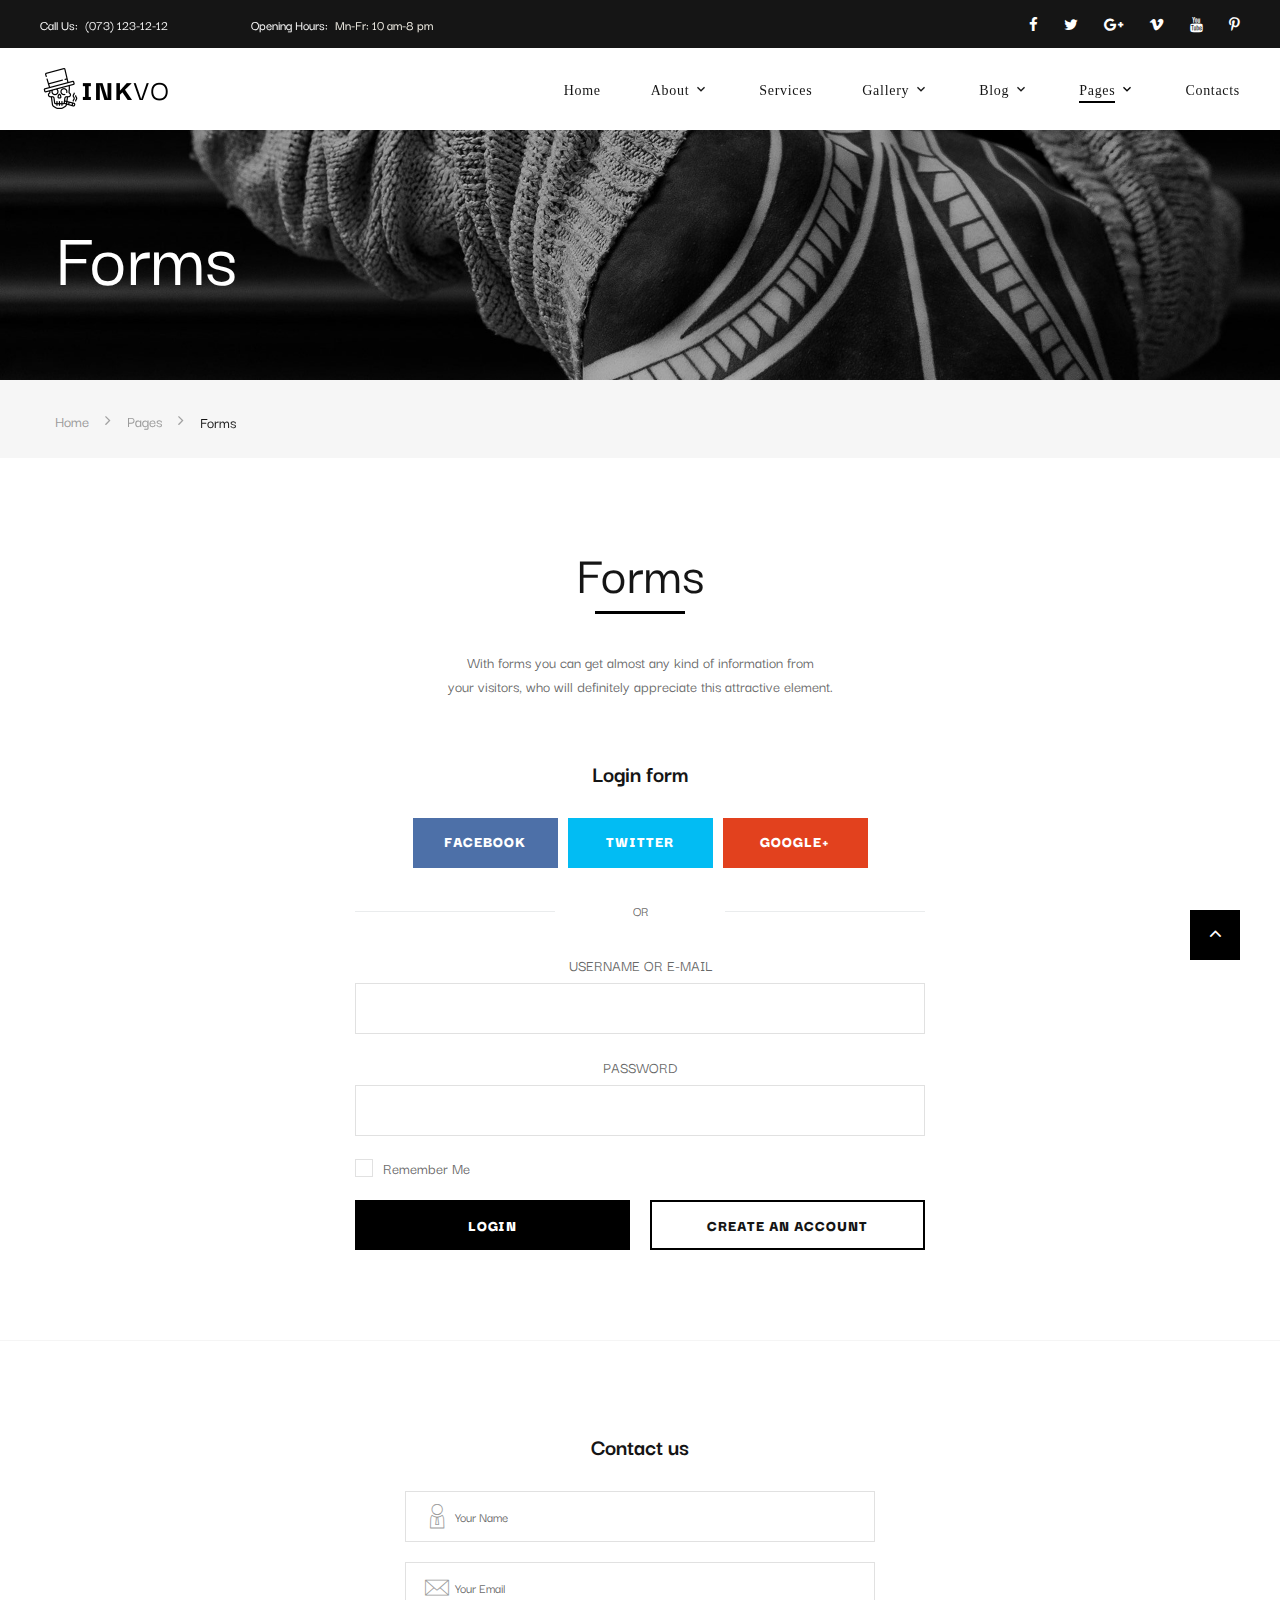
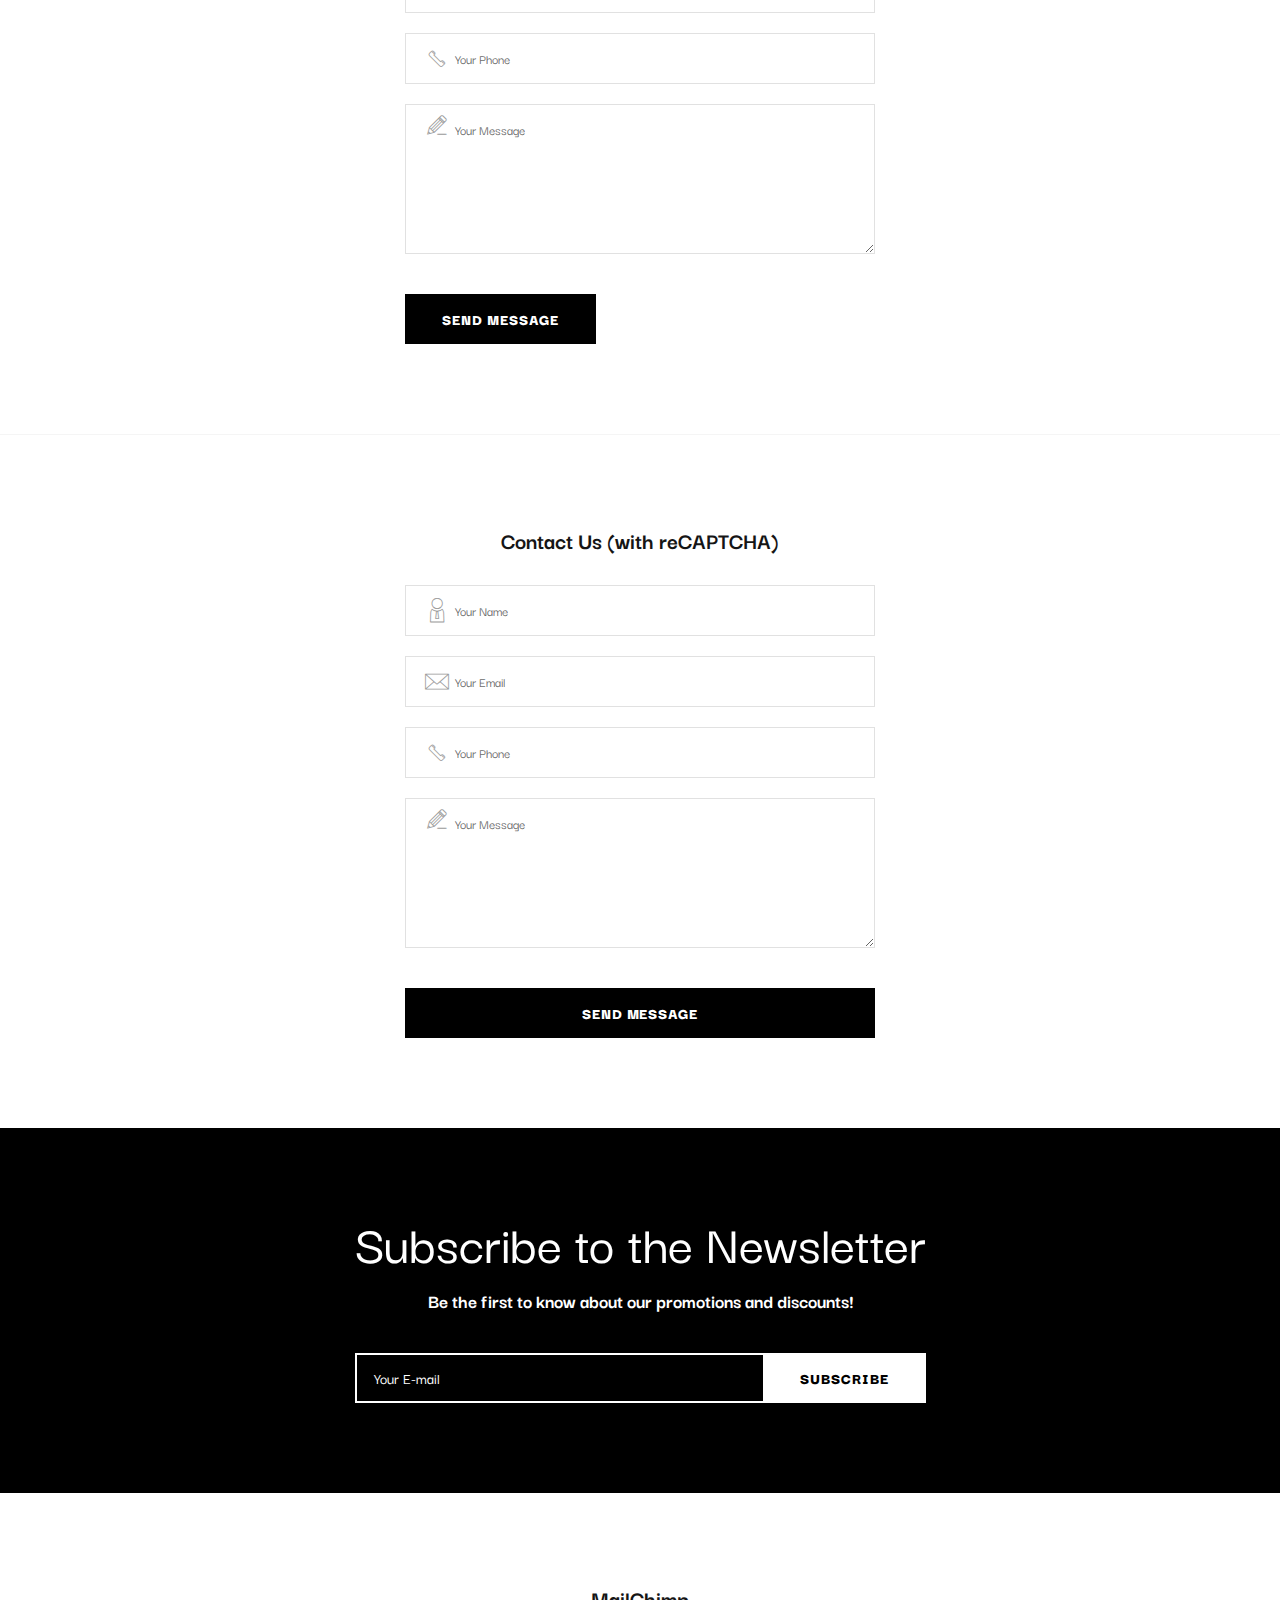
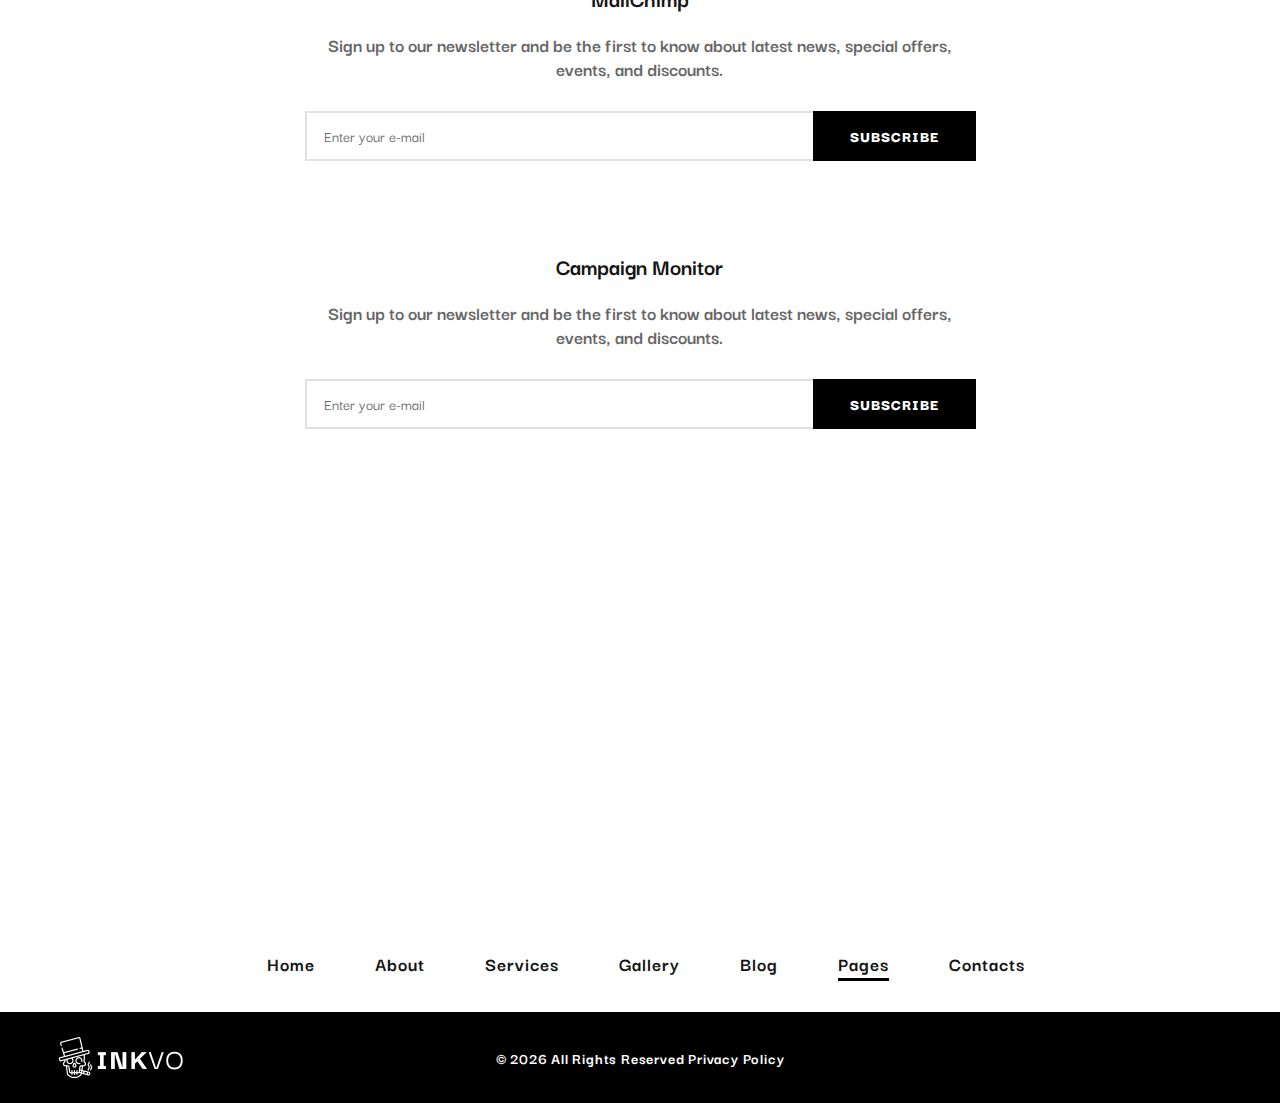
<file: forms.html>
<!-- Page Title--><!DOCTYPE html>
<html class="wide wow-animation" lang="en">
  <head>
    <title>Forms</title>
    <meta name="format-detection" content="telephone=no">
    <meta name="viewport" content="width=device-width, height=device-height, initial-scale=1.0, maximum-scale=1.0, user-scalable=0">
    <meta http-equiv="X-UA-Compatible" content="IE=edge">
    <meta charset="utf-8">
    <link rel="icon" href="images/favicon.ico" type="image/x-icon">
    <!-- Stylesheets-->
    <link rel="stylesheet" type="text/css" href="//fonts.googleapis.com/css2?family=Darker+Grotesque:wght@300;400;500;700;900&amp;display=swap">
    <link rel="stylesheet" href="css/bootstrap.css">
    <link rel="stylesheet" href="css/fonts.css">
    <link rel="stylesheet" href="css/style.css">
    <!--[if lt IE 10]>
    <div style="background: #212121; padding: 10px 0; box-shadow: 3px 3px 5px 0 rgba(0,0,0,.3); clear: both; text-align:center; position: relative; z-index:1;"><a href="http://windows.microsoft.com/en-US/internet-explorer/"><img src="images/ie8-panel/warning_bar_0000_us.jpg" border="0" height="42" width="820" alt="You are using an outdated browser. For a faster, safer browsing experience, upgrade for free today."></a></div>
    <script src="js/html5shiv.min.js"></script>
    <![endif]-->
  </head>
  <body>
    <div class="preloader">
      <div class="preloader-body"> 
        <div class="cssload-jumping"><span></span><span></span><span></span><span></span><span></span></div>
      </div>
    </div>
    <div class="page">
      <!-- Page Header-->
      <header class="section page-header">
        <!-- RD Navbar-->
        <div class="rd-navbar-wrap">
          <nav class="rd-navbar rd-navbar-classic" data-layout="rd-navbar-fixed" data-sm-layout="rd-navbar-fixed" data-md-layout="rd-navbar-fixed" data-md-device-layout="rd-navbar-fixed" data-lg-layout="rd-navbar-static" data-lg-device-layout="rd-navbar-static" data-xl-layout="rd-navbar-static" data-xl-device-layout="rd-navbar-static" data-lg-stick-up-offset="46px" data-xl-stick-up-offset="46px" data-xxl-stick-up-offset="46px" data-lg-stick-up="true" data-xl-stick-up="true" data-xxl-stick-up="true">
            <div class="rd-navbar-collapse-toggle rd-navbar-fixed-element-1" data-rd-navbar-toggle=".rd-navbar-collapse"><span></span></div>
            <div class="rd-navbar-aside-outer rd-navbar-collapse">
              <div class="rd-navbar-aside">
                <div class="header-info">
                  <ul class="list-inline list-inline-md">
                    <li>
                      <div class="unit unit-spacing-xs align-items-center">
                        <div class="unit-left">Call Us:</div>
                        <div class="unit-body"><a href="tel:#">(073) 123-12-12</a></div>
                      </div>
                    </li>
                    <li>
                      <div class="unit unit-spacing-xs align-items-center">
                        <div class="unit-left">Opening Hours:</div>
                        <div class="unit-body"> Mn-Fr: 10 am-8 pm</div>
                      </div>
                    </li>
                  </ul>
                </div>
                <div class="social-block">
                  <ul class="list-inline">
                    <li><a class="icon fa-facebook" href="#"></a></li>
                    <li><a class="icon fa-twitter" href="#"></a></li>
                    <li><a class="icon fa-google-plus" href="#"></a></li>
                    <li><a class="icon fa-vimeo" href="#"></a></li>
                    <li><a class="icon fa-youtube" href="#"></a></li>
                    <li><a class="icon fa-pinterest-p" href="#"></a></li>
                  </ul>
                </div>
              </div>
            </div>
            <div class="rd-navbar-main-outer">
              <div class="rd-navbar-main">
                <!-- RD Navbar Panel-->
                <div class="rd-navbar-panel">
                  <!-- RD Navbar Toggle-->
                  <button class="rd-navbar-toggle" data-rd-navbar-toggle=".rd-navbar-nav-wrap"><span></span></button>
                  <!-- RD Navbar Brand-->
                  <div class="rd-navbar-brand"><a class="brand" href="index.html"><img class="brand-logo-dark" src="images/logo-default-260x82.png" alt="" width="130" height="41"/><img class="brand-logo-inverse" src="images/logo-inverse-260x82.png" alt="" width="130" height="41"/></a></div>
                </div>
                <div class="rd-navbar-main-element">
                  <div class="rd-navbar-nav-wrap">
                    <!-- RD Navbar Nav-->
                    <ul class="rd-navbar-nav">
                      <li class="rd-nav-item"><a class="rd-nav-link" href="index.html">Home</a>
                      </li>
                      <li class="rd-nav-item"><a class="rd-nav-link" href="#">About</a>
                        <!-- RD Navbar Dropdown-->
                        <ul class="rd-menu rd-navbar-dropdown">
                          <li class="rd-dropdown-item"><a class="rd-dropdown-link" href="our-team.html">Our Team</a></li>
                          <li class="rd-dropdown-item"><a class="rd-dropdown-link" href="overview.html">Overview</a></li>
                          <li class="rd-dropdown-item"><a class="rd-dropdown-link" href="testimonials.html">Testimonials</a></li>
                        </ul>
                      </li>
                      <li class="rd-nav-item"><a class="rd-nav-link" href="services.html">Services</a>
                      </li>
                      <li class="rd-nav-item"><a class="rd-nav-link" href="grid-gallery.html">Gallery</a>
                        <!-- RD Navbar Dropdown-->
                        <ul class="rd-menu rd-navbar-dropdown">
                          <li class="rd-dropdown-item"><a class="rd-dropdown-link" href="cobbles-gallery.html">Cobbles Gallery</a></li>
                          <li class="rd-dropdown-item"><a class="rd-dropdown-link" href="gallery-without-padding.html">Gallery without padding</a></li>
                        </ul>
                      </li>
                      <li class="rd-nav-item"><a class="rd-nav-link" href="classic-blog.html">Blog</a>
                        <!-- RD Navbar Dropdown-->
                        <ul class="rd-menu rd-navbar-dropdown">
                          <li class="rd-dropdown-item"><a class="rd-dropdown-link" href="blog-post.html">Single Post</a></li>
                          <li class="rd-dropdown-item"><a class="rd-dropdown-link" href="blog-without-sidebar.html">Blog Without Sidebar</a></li>
                          <li class="rd-dropdown-item"><a class="rd-dropdown-link" href="blog-modern.html">Blog Modern</a></li>
                        </ul>
                      </li>
                      <li class="rd-nav-item active"><a class="rd-nav-link" href="#">Pages</a>
                        <!-- RD Navbar Megamenu-->
                        <ul class="rd-menu rd-navbar-megamenu">
                          <li class="rd-megamenu-item">
                            <h6 class="rd-megamenu-title">Pages 1</h6>
                            <ul class="rd-megamenu-list">
                              <li class="rd-megamenu-list-item"><a class="rd-megamenu-list-link" href="typography.html">Typography</a></li>
                              <li class="rd-megamenu-list-item"><a class="rd-megamenu-list-link" href="buttons.html">Buttons</a></li>
                              <li class="rd-megamenu-list-item"><a class="rd-megamenu-list-link" href="forms.html">Forms</a></li>
                              <li class="rd-megamenu-list-item"><a class="rd-megamenu-list-link" href="tabs-and-accordions.html">Tabs and Accordions</a></li>
                              <li class="rd-megamenu-list-item"><a class="rd-megamenu-list-link" href="grid-system.html">Grid System</a></li>
                              <li class="rd-megamenu-list-item"><a class="rd-megamenu-list-link" href="tables.html">Tables</a></li>
                            </ul>
                          </li>
                          <li class="rd-megamenu-item">
                            <h6 class="rd-megamenu-title">Pages 2</h6>
                            <ul class="rd-megamenu-list">
                              <li class="rd-megamenu-list-item"><a class="rd-megamenu-list-link" href="appointment.html">Appointment</a></li>
                              <li class="rd-megamenu-list-item"><a class="rd-megamenu-list-link" href="privacy-policy.html">Privacy policy</a></li>
                              <li class="rd-megamenu-list-item"><a class="rd-megamenu-list-link" href="pricing.html">Pricing</a></li>
                              <li class="rd-megamenu-list-item"><a class="rd-megamenu-list-link" href="careers.html">Careers</a></li>
                              <li class="rd-megamenu-list-item"><a class="rd-megamenu-list-link" href="team-member-profile.html">Team Member Profile</a></li>
                            </ul>
                          </li>
                          <li class="rd-megamenu-item">
                            <h6 class="rd-megamenu-title">Pages 3</h6>
                            <ul class="rd-megamenu-list">
                              <li class="rd-megamenu-list-item"><a class="rd-megamenu-list-link" href="login-register.html">Login-Register</a></li>
                              <li class="rd-megamenu-list-item"><a class="rd-megamenu-list-link" href="coming-soon.html">Coming Soon</a></li>
                              <li class="rd-megamenu-list-item"><a class="rd-megamenu-list-link" href="404.html">404</a></li>
                              <li class="rd-megamenu-list-item"><a class="rd-megamenu-list-link" href="search-results.html">Search results</a></li>
                              <li class="rd-megamenu-list-item"><a class="rd-megamenu-list-link" href="faq.html">FAQ</a></li>
                            </ul>
                          </li>
                        </ul>
                      </li>
                      <li class="rd-nav-item"><a class="rd-nav-link" href="contacts.html">Contacts</a>
                      </li>
                    </ul>
                  </div>
                </div>
              </div>
            </div>
          </nav>
        </div>
      </header>
      <section class="section-page-title context-dark" style="background-image: url(images/page-title-1920x427.jpg); background-size: cover;">
        <div class="container">
          <h1 class="page-title">Forms</h1>
        </div>
      </section>
      <section class="breadcrumbs-custom">
        <div class="container">
          <ul class="breadcrumbs-custom-path">
            <li><a href="index.html">Home</a></li>
            <li><a href="#">Pages</a></li>
            <li class="active">Forms</li>
          </ul>
        </div>
      </section>
      <!-- Forms-->
      <section class="section section-md bg-default text-center">
        <div class="container">
          <h2>Forms</h2>
          <div class="divider-lg"></div>
          <p>With forms you can get almost any kind of information from  <br class="d-none d-md-inline">your visitors, who will definitely appreciate this attractive element.
          </p>
        </div>
        <div class="container">
          <div class="row justify-content-md-center">
            <div class="col-md-9 col-lg-7 col-xl-6">
              <h4 class="heading-title">Login form</h4>
              <div class="group-sm group-sm-justify group-middle buttons-group"><a class="button button-facebook" href="#">Facebook</a><a class="button button-twitter" href="#">Twitter</a><a class="button button-google" href="#">Google+</a></div>
              <div class="text-decoration-lines"><span class="text-decoration-lines-content">or</span></div>
              <!-- RD Mailform-->
              <form class="rd-form rd-mailform rd-form-centered form">
                <div class="form-wrap">
                  <label class="form-label form-label-outside" for="login-email">Username or E-mail</label>
                  <input class="form-input" id="login-email" type="text" name="login" data-constraints="@Required">
                </div>
                <div class="form-wrap">
                  <label class="form-label form-label-outside" for="login-password">Password</label>
                  <input class="form-input" id="login-password" type="password" name="password" data-constraints="@Required">
                </div>
                <div class="form-wrap">
                  <div class="form-wrap">
                    <label class="checkbox-inline">
                      <input name="input-group-radio" value="checkbox-1" type="checkbox">Remember Me 
                    </label>
                  </div>
                </div>
                <div class="button-block button-form-group">
                  <button class="button button-primary" type="submit">Login</button>
                  <button class="button button-default-outline" type="submit">create an account</button>
                </div>
              </form>
            </div>
          </div>
        </div>
      </section>
      <hr>
      <!-- Contact us-->
      <section class="section section-md bg-default text-center">
        <div class="container">
          <div class="row justify-content-md-center">
            <div class="col-md-9 col-lg-7 col-xl-5">
              <h4 class="heading-title">Contact us</h4>
              <!-- RD Mailform-->
              <form class="rd-form rd-mailform rd-form-icon" data-form-output="form-output-global" data-form-type="contact" method="post" action="bat/rd-mailform.php">
                <div class="form-wrap">
                  <input class="form-input" id="contact-name" type="text" name="name" data-constraints="@Required">
                  <label class="form-label" for="contact-name">Your Name</label><span class="icon mercury-icon-user input-icon"></span>
                </div>
                <div class="form-wrap">
                  <input class="form-input" id="contact-email" type="email" name="email" data-constraints="@Email @Required">
                  <label class="form-label" for="contact-email">Your Email</label><span class="icon mercury-icon-e-mail input-icon"></span>
                </div>
                <div class="form-wrap">
                  <input class="form-input" id="contact-phone" type="text" name="phone" data-constraints="@Numeric">
                  <label class="form-label" for="contact-phone">Your Phone</label><span class="icon mercury-icon-phone input-icon"></span>
                </div>
                <div class="form-wrap textarea-wrap">
                  <label class="form-label" for="contact-message">Your Message</label>
                  <textarea class="form-input" id="contact-message" name="message" data-constraints="@Required"></textarea><span class="icon mercury-icon-pencil input-icon"></span>
                </div>
                <div class="button-block">
                  <button class="button button-primary" type="submit">Send Message</button>
                </div>
              </form>
            </div>
          </div>
        </div>
      </section>
      <hr>
      <!-- Contact Us-->
      <section class="section section-md bg-default text-center">
        <div class="container">
          <div class="row justify-content-md-center">
            <div class="col-md-9 col-lg-7 col-xl-5">
              <h4 class="heading-title">Contact Us (with reCAPTCHA)</h4>
              <!-- RD Mailform-->
              <form class="rd-form rd-mailform rd-form-icon" data-form-output="form-output-global" data-form-type="contact" method="post" action="bat/rd-mailform.php">
                <div class="form-wrap">
                  <input class="form-input" id="contact-2-name" type="text" name="name" data-constraints="@Required">
                  <label class="form-label" for="contact-2-name">Your Name</label><span class="icon mercury-icon-user input-icon"></span>
                </div>
                <div class="form-wrap">
                  <input class="form-input" id="contact-2-email" type="email" name="email" data-constraints="@Email @Required">
                  <label class="form-label" for="contact-2-email">Your Email</label><span class="icon mercury-icon-e-mail input-icon"></span>
                </div>
                <div class="form-wrap">
                  <input class="form-input" id="contact-2-phone" type="text" name="phone" data-constraints="@Numeric">
                  <label class="form-label" for="contact-2-phone">Your Phone</label><span class="icon mercury-icon-phone input-icon"></span>
                </div>
                <div class="form-wrap textarea-wrap">
                  <label class="form-label" for="contact-2-message">Your Message</label>
                  <textarea class="form-input" id="contact-2-message" name="message" data-constraints="@Required"></textarea><span class="icon mercury-icon-pencil input-icon"></span>
                </div>
                <div class="form-wrap form-wrap-recaptcha">
                  <!-- Google captcha-->
                  <div class="recaptcha" id="captcha1" data-sitekey="6LfZlSETAAAAAC5VW4R4tQP8Am_to4bM3dddxkEt"></div>
                </div>
                <button class="button button-block button-primary" type="submit">Send Message</button>
              </form>
            </div>
          </div>
        </div>
      </section>
      <!-- Subscribe to Our Newsletter-->
      <section class="section section-md bg-primary text-center">
        <div class="container"> 
          <div class="row justify-content-md-center row-30 row-lg-40">
            <div class="col-md-9 col-lg-8">
              <h2>Subscribe to the Newsletter</h2>
              <p class="big">Be the first to know about our promotions and discounts!</p>
            </div>
            <div class="col-md-9 col-lg-6">
              <!-- RD Mailform-->
              <form class="rd-form rd-mailform rd-form-inline" data-form-output="form-output-global" data-form-type="subscribe" method="post" action="bat/rd-mailform.php">
                <div class="form-wrap">
                  <input class="form-input" id="subscribe-form-0-email" type="email" name="email" data-constraints="@Email @Required"/>
                  <label class="form-label" for="subscribe-form-0-email">Your E-mail</label>
                </div>
                <div class="form-button">
                  <button class="button button-primary" type="submit">Subscribe</button>
                </div>
              </form>
            </div>
          </div>
        </div>
      </section>
      <section class="section section-md bg-default text-center">
        <div class="container">
          <div class="row justify-content-md-center">
            <div class="col-md-9 col-lg-8 col-xl-7">
              <h4 class="heading-title">MailChimp</h4>
              <p class="big">Sign up to our newsletter and be the first to know about latest news, special offers, events, and discounts.</p>
              <!-- Mailchimp-->
              <form class="rd-form mailchimp-mailform rd-form-inline" data-form-output="form-output-global" action="https://templatemonster.us15.list-manage.com/subscribe/post?u=ba5bb362073a413f48e4a7b90&amp;id=8dc95d9dec" method="post">
                <div class="form-wrap">
                  <label class="form-label" for="mailchimp-email">Enter your e-mail</label>
                  <input class="form-input" id="mailchimp-email" type="email" name="email" data-constraints="@Email @Required">
                </div>
                <div class="form-button">
                  <button class="button button-primary" type="submit">Subscribe</button>
                </div>
              </form>
            </div>
          </div>
        </div>
      </section>
      <section class="section section-md bg-default text-center">
        <div class="container">
          <div class="row justify-content-md-center">
            <div class="col-md-9 col-lg-8 col-xl-7">
              <h4 class="heading-title">Campaign Monitor</h4>
              <p class="big">Sign up to our newsletter and be the first to know about latest news, special offers, events, and discounts.</p>
              <!-- Campaign Monitor-->
              <form class="rd-form campaign-mailform rd-form-inline" data-form-output="form-output-global" action="https://templatermonster.createsend.com/t/j/s/zjjikd/" method="post">
                <div class="form-wrap">
                  <label class="form-label" for="campaign-email">Enter your e-mail</label>
                  <input class="form-input" id="campaign-email" type="email" name="cm-zjjikd-zjjikd" data-constraints="@Email @Required">
                </div>
                <div class="form-button">
                  <button class="button button-primary" type="submit">Subscribe</button>
                </div>
              </form>
            </div>
          </div>
        </div>
      </section>
      <!-- Page Footer-->
      <!--Please, add the data attribute data-key="YOUR_API_KEY" in order to insert your own API key for the Google map.-->
      <!--Please note that YOUR_API_KEY should replaced with your key.-->
      <!--Example: <div class="google-map-container" data-key="YOUR_API_KEY">-->
      <section class="section google-map-container" data-center="9870 St Vincent Place, Glasgow, DC 45 Fr 45." data-zoom="5" data-icon="images/gmap_marker.png" data-icon-active="images/gmap_marker_active.png" data-styles="[{&quot;featureType&quot;:&quot;water&quot;,&quot;elementType&quot;:&quot;geometry&quot;,&quot;stylers&quot;:[{&quot;color&quot;:&quot;#e9e9e9&quot;},{&quot;lightness&quot;:17}]},{&quot;featureType&quot;:&quot;landscape&quot;,&quot;elementType&quot;:&quot;geometry&quot;,&quot;stylers&quot;:[{&quot;color&quot;:&quot;#f5f5f5&quot;},{&quot;lightness&quot;:20}]},{&quot;featureType&quot;:&quot;road.highway&quot;,&quot;elementType&quot;:&quot;geometry.fill&quot;,&quot;stylers&quot;:[{&quot;color&quot;:&quot;#ffffff&quot;},{&quot;lightness&quot;:17}]},{&quot;featureType&quot;:&quot;road.highway&quot;,&quot;elementType&quot;:&quot;geometry.stroke&quot;,&quot;stylers&quot;:[{&quot;color&quot;:&quot;#ffffff&quot;},{&quot;lightness&quot;:29},{&quot;weight&quot;:0.2}]},{&quot;featureType&quot;:&quot;road.arterial&quot;,&quot;elementType&quot;:&quot;geometry&quot;,&quot;stylers&quot;:[{&quot;color&quot;:&quot;#ffffff&quot;},{&quot;lightness&quot;:18}]},{&quot;featureType&quot;:&quot;road.local&quot;,&quot;elementType&quot;:&quot;geometry&quot;,&quot;stylers&quot;:[{&quot;color&quot;:&quot;#ffffff&quot;},{&quot;lightness&quot;:16}]},{&quot;featureType&quot;:&quot;poi&quot;,&quot;elementType&quot;:&quot;geometry&quot;,&quot;stylers&quot;:[{&quot;color&quot;:&quot;#f5f5f5&quot;},{&quot;lightness&quot;:21}]},{&quot;featureType&quot;:&quot;poi.park&quot;,&quot;elementType&quot;:&quot;geometry&quot;,&quot;stylers&quot;:[{&quot;color&quot;:&quot;#dedede&quot;},{&quot;lightness&quot;:21}]},{&quot;elementType&quot;:&quot;labels.text.stroke&quot;,&quot;stylers&quot;:[{&quot;visibility&quot;:&quot;on&quot;},{&quot;color&quot;:&quot;#ffffff&quot;},{&quot;lightness&quot;:16}]},{&quot;elementType&quot;:&quot;labels.text.fill&quot;,&quot;stylers&quot;:[{&quot;saturation&quot;:36},{&quot;color&quot;:&quot;#333333&quot;},{&quot;lightness&quot;:40}]},{&quot;elementType&quot;:&quot;labels.icon&quot;,&quot;stylers&quot;:[{&quot;visibility&quot;:&quot;off&quot;}]},{&quot;featureType&quot;:&quot;transit&quot;,&quot;elementType&quot;:&quot;geometry&quot;,&quot;stylers&quot;:[{&quot;color&quot;:&quot;#f2f2f2&quot;},{&quot;lightness&quot;:19}]},{&quot;featureType&quot;:&quot;administrative&quot;,&quot;elementType&quot;:&quot;geometry.fill&quot;,&quot;stylers&quot;:[{&quot;color&quot;:&quot;#fefefe&quot;},{&quot;lightness&quot;:20}]},{&quot;featureType&quot;:&quot;administrative&quot;,&quot;elementType&quot;:&quot;geometry.stroke&quot;,&quot;stylers&quot;:[{&quot;color&quot;:&quot;#fefefe&quot;},{&quot;lightness&quot;:17},{&quot;weight&quot;:1.2}]}]">
        <div class="google-map"></div>
        <ul class="google-map-markers">
          <li data-location="9870 St Vincent Place, Glasgow, DC 45 Fr 45." data-description="9870 St Vincent Place, Glasgow"></li>
        </ul>
      </section>
      <footer class="section bg-default section-xs-type-1 footer-minimal">
        <div class="container">
          <div class="row row-30 align-items-lg-center justify-content-lg-between">
            <div class="col-lg-10">
              <div class="footer-nav">
                <ul class="rd-navbar-nav">
                  <li class="rd-nav-item"><a class="rd-nav-link" href="index.html">Home</a></li>
                  <li class="rd-nav-item"><a class="rd-nav-link" href="#">About</a></li>
                  <li class="rd-nav-item"><a class="rd-nav-link" href="services.html">Services</a></li>
                  <li class="rd-nav-item"><a class="rd-nav-link" href="grid-gallery.html">Gallery</a></li>
                  <li class="rd-nav-item"><a class="rd-nav-link" href="classic-blog.html">Blog</a></li>
                  <li class="rd-nav-item active"><a class="rd-nav-link" href="#">Pages</a></li>
                  <li class="rd-nav-item"><a class="rd-nav-link" href="contacts.html">Contacts</a></li>
                </ul>
              </div>
            </div>
          </div>
        </div>
      </footer>
      <section class="bg-primary section-xs text-center">
        <div class="container">
          <div class="row row-20 align-items-lg-center">
            <div class="col-md-3 text-md-left">
              <div class="footer-brand"><a href="index.html"><img src="images/logo-inverse-260x82.png" alt="" width="130" height="41"/></a></div>
            </div>
            <div class="col-md-6">
              <p class="rights"><span>&copy;&nbsp;</span><span class="copyright-year"></span><span>&nbsp;</span><span>All Rights Reserved</span><span>&nbsp;</span><a href="privacy-policy.html">Privacy Policy</a></p>
            </div>
          </div>
        </div>
      </section>
    </div>
    <!-- Global Mailform Output-->
    <div class="snackbars" id="form-output-global"></div>
    <!-- Javascript-->
    <script src="js/core.min.js"></script>
    <script src="js/script.js"></script>
  </body>
</html>
</file>
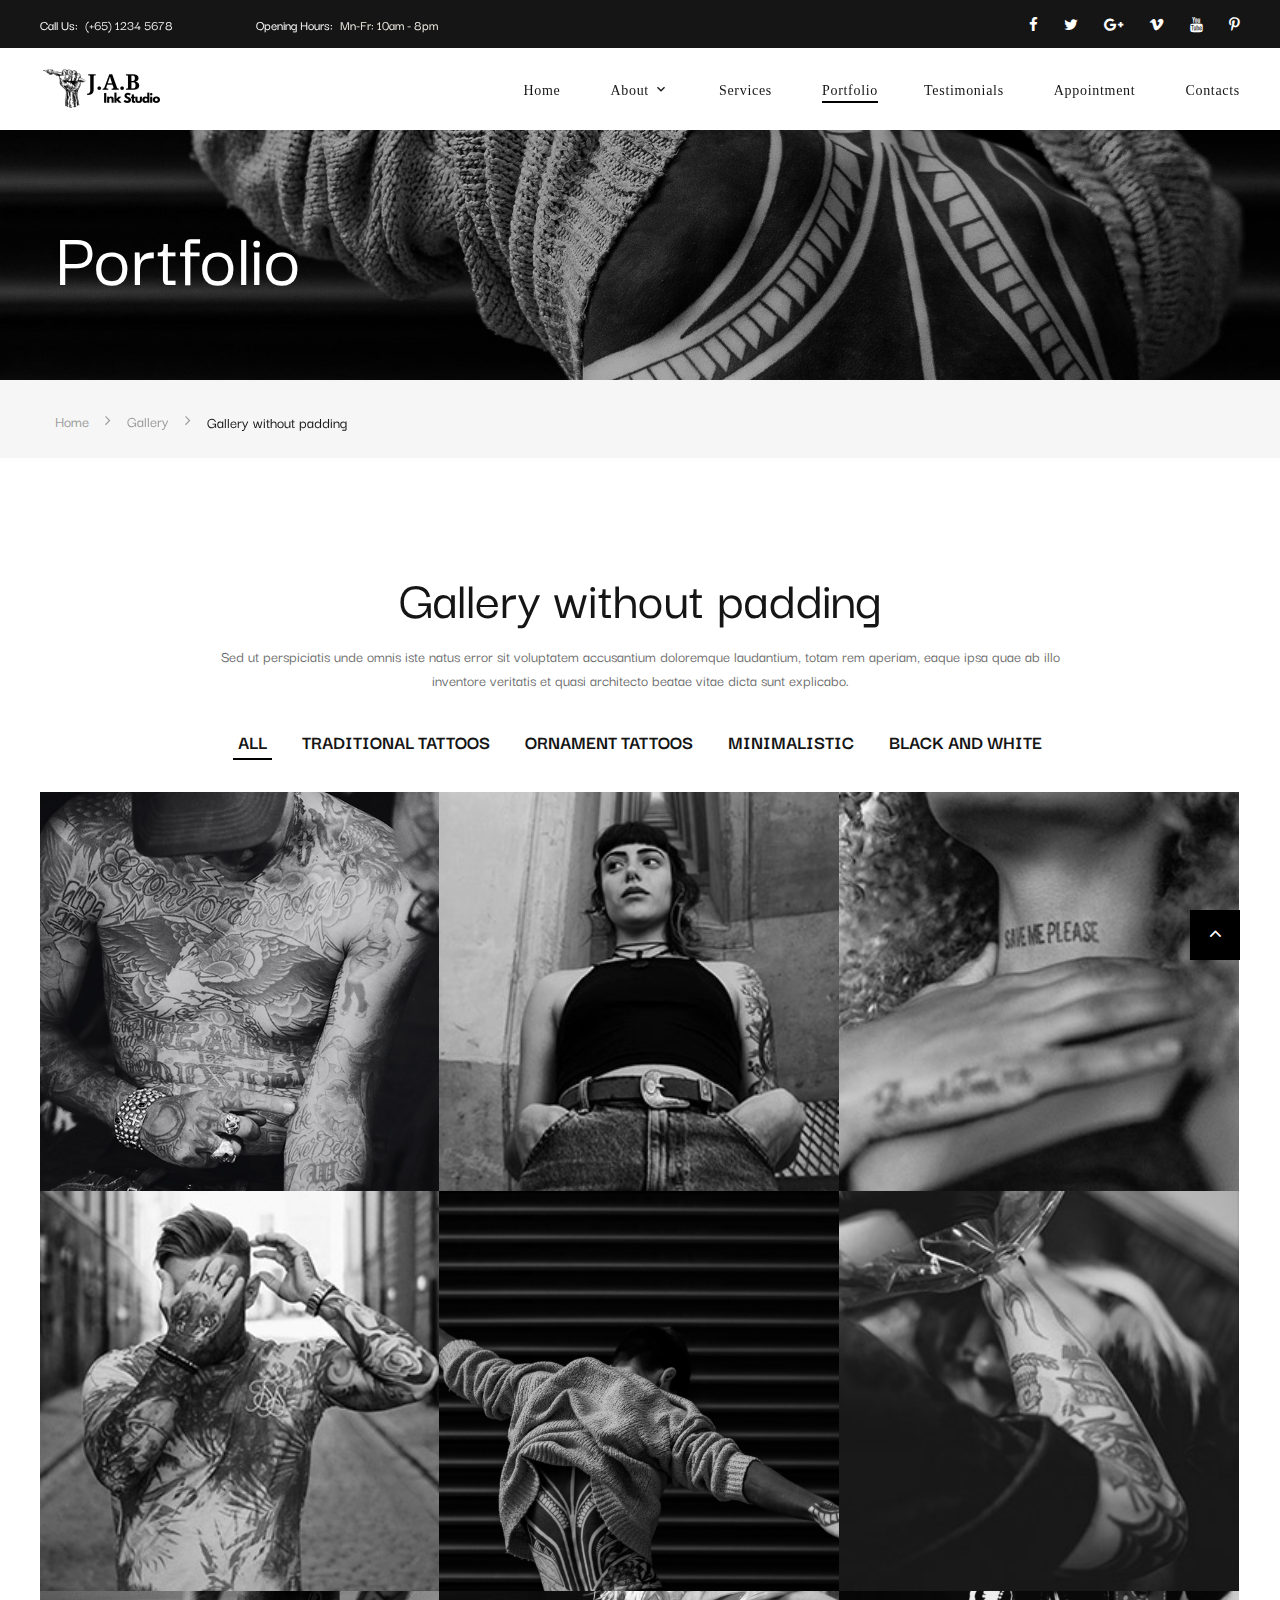
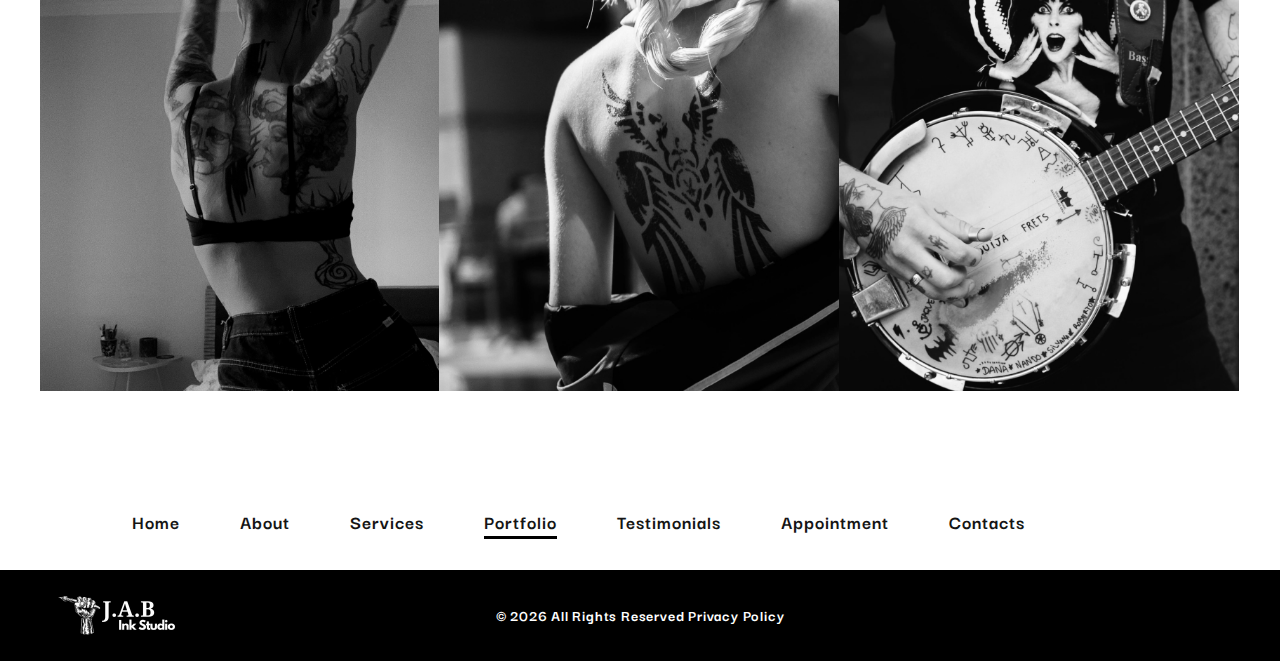
<file: gallery-without-padding.html>
<!-- Page Title--><!DOCTYPE html>
<html class="wide wow-animation" lang="en">
  <head>
    <title>Portfolio</title>
    <meta name="format-detection" content="telephone=no">
    <meta name="viewport" content="width=device-width, height=device-height, initial-scale=1.0, maximum-scale=1.0, user-scalable=0">
    <meta http-equiv="X-UA-Compatible" content="IE=edge">
    <meta charset="utf-8">
    <!-- <link rel="icon" href="images/favicon.ico" type="image/x-icon"> -->
    <link rel="icon" type="image/png" sizes="32x32" href="images/favicon-32x32.png">
    <!-- Stylesheets-->
    <link rel="stylesheet" type="text/css" href="//fonts.googleapis.com/css2?family=Darker+Grotesque:wght@300;400;500;700;900&amp;display=swap">
    <link rel="stylesheet" href="css/bootstrap.css">
    <link rel="stylesheet" href="css/fonts.css">
    <link rel="stylesheet" href="css/style.css">
    <!--[if lt IE 10]>
    <div style="background: #212121; padding: 10px 0; box-shadow: 3px 3px 5px 0 rgba(0,0,0,.3); clear: both; text-align:center; position: relative; z-index:1;"><a href="http://windows.microsoft.com/en-US/internet-explorer/"><img src="images/ie8-panel/warning_bar_0000_us.jpg" border="0" height="42" width="820" alt="You are using an outdated browser. For a faster, safer browsing experience, upgrade for free today."></a></div>
    <script src="js/html5shiv.min.js"></script>
    <![endif]-->
  </head>
  <body>
    <div class="preloader">
      <div class="preloader-body"> 
        <div class="cssload-jumping"><span></span><span></span><span></span><span></span><span></span></div>
      </div>
    </div>
    <div class="page">
      <!-- Page Header-->
      <header class="section page-header">
        <!-- RD Navbar-->
        <div class="rd-navbar-wrap">
          <nav class="rd-navbar rd-navbar-classic" data-layout="rd-navbar-fixed" data-sm-layout="rd-navbar-fixed" data-md-layout="rd-navbar-fixed" data-md-device-layout="rd-navbar-fixed" data-lg-layout="rd-navbar-static" data-lg-device-layout="rd-navbar-static" data-xl-layout="rd-navbar-static" data-xl-device-layout="rd-navbar-static" data-lg-stick-up-offset="46px" data-xl-stick-up-offset="46px" data-xxl-stick-up-offset="46px" data-lg-stick-up="true" data-xl-stick-up="true" data-xxl-stick-up="true">
            <div class="rd-navbar-collapse-toggle rd-navbar-fixed-element-1" data-rd-navbar-toggle=".rd-navbar-collapse"><span></span></div>
            <div class="rd-navbar-aside-outer rd-navbar-collapse">
              <div class="rd-navbar-aside">
                <div class="header-info">
                  <ul class="list-inline list-inline-md">
                    <li>
                      <div class="unit unit-spacing-xs align-items-center">
                        <div class="unit-left">Call Us:</div>
                        <div class="unit-body"><a href="tel:#">(+65) 1234 5678</a></div>
                      </div>
                    </li>
                    <li>
                      <div class="unit unit-spacing-xs align-items-center">
                        <div class="unit-left">Opening Hours:</div>
                        <div class="unit-body"> Mn-Fr: 10am - 8pm</div>
                      </div>
                    </li>
                  </ul>
                </div>
                <div class="social-block">
                  <ul class="list-inline">
                    <li><a class="icon fa-facebook" href="#"></a></li>
                    <li><a class="icon fa-twitter" href="#"></a></li>
                    <li><a class="icon fa-google-plus" href="#"></a></li>
                    <li><a class="icon fa-vimeo" href="#"></a></li>
                    <li><a class="icon fa-youtube" href="#"></a></li>
                    <li><a class="icon fa-pinterest-p" href="#"></a></li>
                  </ul>
                </div>
              </div>
            </div>
            <div class="rd-navbar-main-outer">
              <div class="rd-navbar-main">
                <!-- RD Navbar Panel-->
                <div class="rd-navbar-panel">
                  <!-- RD Navbar Toggle-->
                  <button class="rd-navbar-toggle" data-rd-navbar-toggle=".rd-navbar-nav-wrap"><span></span></button>
                  <!-- RD Navbar Brand-->
                  <div class="rd-navbar-brand"><a class="brand" href="index.html"><img class="brand-logo-dark" src="images/logo-black-260x82.png" alt="" width="130" height="41"/><img class="brand-logo-inverse" src="images/logo-white-260x82.png" alt="" width="130" height="41"/></a></div>
                </div>
                <div class="rd-navbar-main-element">
                  <div class="rd-navbar-nav-wrap">
                    <!-- RD Navbar Nav-->
                    <ul class="rd-navbar-nav">
                      <li class="rd-nav-item"><a class="rd-nav-link" href="index.html">Home</a>
                      </li>
                      <li class="rd-nav-item"><a class="rd-nav-link" href="overview.html">About</a>
                        <!-- RD Navbar Dropdown -->
                        <ul class="rd-menu rd-navbar-dropdown">
                          <li class="rd-dropdown-item"><a class="rd-dropdown-link" href="overview.html">Overview</a></li>
                          <li class="rd-dropdown-item"><a class="rd-dropdown-link" href="our-team.html">Our Team</a></li>
                          <!-- <li class="rd-dropdown-item"><a class="rd-dropdown-link" href="testimonials.html">Testimonials</a></li> -->
                        </ul>
                      </li>
                      <li class="rd-nav-item"><a class="rd-nav-link" href="services.html">Services</a>
                      </li>
                      <li class="rd-nav-item active"><a class="rd-nav-link" href="portfolio.html">Portfolio</a>
                        <!-- RD Navbar Dropdown
                        <ul class="rd-menu rd-navbar-dropdown">
                          <li class="rd-dropdown-item"><a class="rd-dropdown-link" href="cobbles-gallery.html">Cobbles Gallery</a></li>
                          <li class="rd-dropdown-item"><a class="rd-dropdown-link" href="gallery-without-padding.html">Gallery without padding</a></li>
                        </ul>
                      </li> -->
                      <li class="rd-nav-item"><a class="rd-nav-link" href="testimonials.html">Testimonials</a>
                        <!-- RD Navbar Dropdown-->
                        <!-- <ul class="rd-menu rd-navbar-dropdown">
                          <li class="rd-dropdown-item"><a class="rd-dropdown-link" href="blog-post.html">Single Post</a></li>
                          <li class="rd-dropdown-item"><a class="rd-dropdown-link" href="blog-without-sidebar.html">Blog Without Sidebar</a></li>
                          <li class="rd-dropdown-item"><a class="rd-dropdown-link" href="blog-modern.html">Blog Modern</a></li>
                        </ul> -->
                      </li>
                      <!-- <li class="rd-nav-item"><a class="rd-nav-link" href="#">Pages</a>
                        RD Navbar Megamenu
                        <ul class="rd-menu rd-navbar-megamenu">
                          <li class="rd-megamenu-item">
                            <h6 class="rd-megamenu-title">Pages 1</h6>
                            <ul class="rd-megamenu-list">
                              <li class="rd-megamenu-list-item"><a class="rd-megamenu-list-link" href="typography.html">Typography</a></li>
                              <li class="rd-megamenu-list-item"><a class="rd-megamenu-list-link" href="buttons.html">Buttons</a></li>
                              <li class="rd-megamenu-list-item"><a class="rd-megamenu-list-link" href="forms.html">Forms</a></li>
                              <li class="rd-megamenu-list-item"><a class="rd-megamenu-list-link" href="tabs-and-accordions.html">Tabs and Accordions</a></li>
                              <li class="rd-megamenu-list-item"><a class="rd-megamenu-list-link" href="grid-system.html">Grid System</a></li>
                              <li class="rd-megamenu-list-item"><a class="rd-megamenu-list-link" href="tables.html">Tables</a></li>
                            </ul>
                          </li>
                          <li class="rd-megamenu-item">
                            <h6 class="rd-megamenu-title">Pages 2</h6>
                            <ul class="rd-megamenu-list">
                              <li class="rd-megamenu-list-item"><a class="rd-megamenu-list-link" href="appointment.html">Appointment</a></li>
                              <li class="rd-megamenu-list-item"><a class="rd-megamenu-list-link" href="privacy-policy.html">Privacy policy</a></li>
                              <li class="rd-megamenu-list-item"><a class="rd-megamenu-list-link" href="pricing.html">Pricing</a></li>
                              <li class="rd-megamenu-list-item"><a class="rd-megamenu-list-link" href="careers.html">Careers</a></li>
                              <li class="rd-megamenu-list-item"><a class="rd-megamenu-list-link" href="team-member-profile.html">Team Member Profile</a></li>
                            </ul>
                          </li>
                          <li class="rd-megamenu-item">
                            <h6 class="rd-megamenu-title">Pages 3</h6>
                            <ul class="rd-megamenu-list">
                              <li class="rd-megamenu-list-item"><a class="rd-megamenu-list-link" href="login-register.html">Login-Register</a></li>
                              <li class="rd-megamenu-list-item"><a class="rd-megamenu-list-link" href="coming-soon.html">Coming Soon</a></li>
                              <li class="rd-megamenu-list-item"><a class="rd-megamenu-list-link" href="404.html">404</a></li>
                              <li class="rd-megamenu-list-item"><a class="rd-megamenu-list-link" href="search-results.html">Search results</a></li>
                              <li class="rd-megamenu-list-item"><a class="rd-megamenu-list-link" href="faq.html">FAQ</a></li>
                            </ul>
                          </li>
                        </ul>
                      </li> -->
                      <li class="rd-nav-item"><a class="rd-nav-link" href="appointment.html">Appointment</a>
                      </li>
                      <li class="rd-nav-item"><a class="rd-nav-link" href="contacts.html">Contacts</a>
                      </li>
                    </ul>
                  </div>
                </div>
              </div>
            </div>
          </nav>
        </div>
      </header>
      <section class="section-page-title context-dark" style="background-image: url(images/page-title-1920x427.jpg); background-size: cover;">
        <div class="container">
          <h1 class="page-title">Portfolio</h1>
        </div>
      </section>
      <section class="breadcrumbs-custom">
        <div class="container">
          <ul class="breadcrumbs-custom-path">
            <li><a href="index.html">Home</a></li>
            <li><a href="grid-gallery.html">Gallery</a></li>
            <li class="active">Gallery without padding</li>
          </ul>
        </div>
      </section>
      <section class="section section-lg bg-default text-center">
        <div class="container">
          <h2>Gallery without padding</h2>
          <p class="block-lg">Sed ut perspiciatis unde omnis iste natus error sit voluptatem accusantium doloremque laudantium, totam rem aperiam, eaque ipsa quae ab illo inventore veritatis et quasi architecto beatae vitae dicta sunt explicabo.</p>
          <div class="row row-30">
            <!-- Isotope Filters-->
            <div class="col-lg-12">
              <div class="isotope-filters isotope-filters-horizontal">
                <button class="isotope-filters-toggle button button-sm button-primary" data-custom-toggle="#isotope-filters" data-custom-toggle-disable-on-blur="true">Filter<span class="caret"></span></button>
                <ul class="isotope-filters-list" id="isotope-filters">
                  <li><a class="active" data-isotope-filter="*" data-isotope-group="gallery" href="#">All</a></li>
                  <li><a data-isotope-filter="filter-1" data-isotope-group="gallery" href="#">TRADITIONAL TATTOOs</a></li>
                  <li><a data-isotope-filter="filter-2" data-isotope-group="gallery" href="#">ORNAMENT TATTOOs</a></li>
                  <li><a data-isotope-filter="filter-3" data-isotope-group="gallery" href="#">MINIMALIStic</a></li>
                  <li><a data-isotope-filter="filter-4" data-isotope-group="gallery" href="#">BLACK AND WHITE</a></li>
                </ul>
              </div>
            </div>
            <!-- Isotope Content-->
            <div class="col-lg-12">
              <div class="isotope row row-condensed no-gutters justify-content-lg-center" data-isotope-layout="masonry" data-isotope-group="gallery" data-lightgallery="group" data-column-class=".col-sm-6.col-lg-4">
                <div class="col-sm-6 col-lg-4 isotope-item" data-filter="filter-4"><a class="gallery-item" data-lightgallery="item" href="images/gallery-1-800x1200.jpg"><img src="images/gallery-1-570x570.jpg" alt="" width="570" height="570"/><span class="gallery-item-title">Black and gray</span><span class="gallery-item-button"></span></a>
                </div>
                <div class="col-sm-6 col-lg-4 isotope-item" data-filter="filter-3"><a class="gallery-item" data-lightgallery="item" href="images/gallery-2-800x1200.jpg"><img src="images/gallery-2-570x570.jpg" alt="" width="570" height="570"/><span class="gallery-item-title">Classic Americana</span><span class="gallery-item-button"></span></a>
                </div>
                <div class="col-sm-6 col-lg-4 isotope-item" data-filter="filter-2"><a class="gallery-item" data-lightgallery="item" href="images/gallery-3-800x1200.jpg"><img src="images/gallery-3-570x570.jpg" alt="" width="570" height="570"/><span class="gallery-item-title">Minimalism</span><span class="gallery-item-button"></span></a>
                </div>
                <div class="col-sm-6 col-lg-4 isotope-item" data-filter="filter-1"><a class="gallery-item" data-lightgallery="item" href="images/gallery-5-800x1200.jpg"><img src="images/gallery-5-570x570.jpg" alt="" width="570" height="570"/><span class="gallery-item-title">Blackwork</span><span class="gallery-item-button"></span></a>
                </div>
                <div class="col-sm-6 col-lg-4 isotope-item" data-filter="filter-2"><a class="gallery-item" data-lightgallery="item" href="images/gallery-6-1200x800.jpg"><img src="images/gallery-6-570x570.jpg" alt="" width="570" height="570"/><span class="gallery-item-title">Surrealism</span><span class="gallery-item-button"></span></a>
                </div>
                <div class="col-sm-6 col-lg-4 isotope-item" data-filter="filter-3"><a class="gallery-item" data-lightgallery="item" href="images/gallery-4-800x1200.jpg"><img src="images/gallery-4-570x570.jpg" alt="" width="570" height="570"/><span class="gallery-item-title">New School</span><span class="gallery-item-button"></span></a>
                </div>
                <div class="col-sm-6 col-lg-4 isotope-item" data-filter="filter-2"><a class="gallery-item" data-lightgallery="item" href="images/gallery-7-800x1200.jpg"><img src="images/gallery-7-570x570.jpg" alt="" width="570" height="570"/><span class="gallery-item-title">Japanese</span><span class="gallery-item-button"></span></a>
                </div>
                <div class="col-sm-6 col-lg-4 isotope-item" data-filter="filter-1"><a class="gallery-item" data-lightgallery="item" href="images/gallery-8-800x1200.jpg"><img src="images/gallery-8-570x570.jpg" alt="" width="570" height="570"/><span class="gallery-item-title">Portraiture</span><span class="gallery-item-button"></span></a>
                </div>
                <div class="col-sm-6 col-lg-4 isotope-item" data-filter="filter-2"><a class="gallery-item" data-lightgallery="item" href="images/gallery-9-1200x800.jpg"><img src="images/gallery-9-570x570.jpg" alt="" width="570" height="570"/><span class="gallery-item-title">Realism</span><span class="gallery-item-button"></span></a>
                </div>
              </div>
            </div>
          </div>
        </div>
      </section>
      <!-- Page Footer-->
      <!--Please, add the data attribute data-key="YOUR_API_KEY" in order to insert your own API key for the Google map.-->
      <!--Please note that YOUR_API_KEY should replaced with your key.-->
      <!--Example: <div class="google-map-container" data-key="YOUR_API_KEY">-->
      <!-- <section class="section google-map-container" data-center="9870 St Vincent Place, Glasgow, DC 45 Fr 45." data-zoom="5" data-icon="images/gmap_marker.png" data-icon-active="images/gmap_marker_active.png" data-styles="[{&quot;featureType&quot;:&quot;water&quot;,&quot;elementType&quot;:&quot;geometry&quot;,&quot;stylers&quot;:[{&quot;color&quot;:&quot;#e9e9e9&quot;},{&quot;lightness&quot;:17}]},{&quot;featureType&quot;:&quot;landscape&quot;,&quot;elementType&quot;:&quot;geometry&quot;,&quot;stylers&quot;:[{&quot;color&quot;:&quot;#f5f5f5&quot;},{&quot;lightness&quot;:20}]},{&quot;featureType&quot;:&quot;road.highway&quot;,&quot;elementType&quot;:&quot;geometry.fill&quot;,&quot;stylers&quot;:[{&quot;color&quot;:&quot;#ffffff&quot;},{&quot;lightness&quot;:17}]},{&quot;featureType&quot;:&quot;road.highway&quot;,&quot;elementType&quot;:&quot;geometry.stroke&quot;,&quot;stylers&quot;:[{&quot;color&quot;:&quot;#ffffff&quot;},{&quot;lightness&quot;:29},{&quot;weight&quot;:0.2}]},{&quot;featureType&quot;:&quot;road.arterial&quot;,&quot;elementType&quot;:&quot;geometry&quot;,&quot;stylers&quot;:[{&quot;color&quot;:&quot;#ffffff&quot;},{&quot;lightness&quot;:18}]},{&quot;featureType&quot;:&quot;road.local&quot;,&quot;elementType&quot;:&quot;geometry&quot;,&quot;stylers&quot;:[{&quot;color&quot;:&quot;#ffffff&quot;},{&quot;lightness&quot;:16}]},{&quot;featureType&quot;:&quot;poi&quot;,&quot;elementType&quot;:&quot;geometry&quot;,&quot;stylers&quot;:[{&quot;color&quot;:&quot;#f5f5f5&quot;},{&quot;lightness&quot;:21}]},{&quot;featureType&quot;:&quot;poi.park&quot;,&quot;elementType&quot;:&quot;geometry&quot;,&quot;stylers&quot;:[{&quot;color&quot;:&quot;#dedede&quot;},{&quot;lightness&quot;:21}]},{&quot;elementType&quot;:&quot;labels.text.stroke&quot;,&quot;stylers&quot;:[{&quot;visibility&quot;:&quot;on&quot;},{&quot;color&quot;:&quot;#ffffff&quot;},{&quot;lightness&quot;:16}]},{&quot;elementType&quot;:&quot;labels.text.fill&quot;,&quot;stylers&quot;:[{&quot;saturation&quot;:36},{&quot;color&quot;:&quot;#333333&quot;},{&quot;lightness&quot;:40}]},{&quot;elementType&quot;:&quot;labels.icon&quot;,&quot;stylers&quot;:[{&quot;visibility&quot;:&quot;off&quot;}]},{&quot;featureType&quot;:&quot;transit&quot;,&quot;elementType&quot;:&quot;geometry&quot;,&quot;stylers&quot;:[{&quot;color&quot;:&quot;#f2f2f2&quot;},{&quot;lightness&quot;:19}]},{&quot;featureType&quot;:&quot;administrative&quot;,&quot;elementType&quot;:&quot;geometry.fill&quot;,&quot;stylers&quot;:[{&quot;color&quot;:&quot;#fefefe&quot;},{&quot;lightness&quot;:20}]},{&quot;featureType&quot;:&quot;administrative&quot;,&quot;elementType&quot;:&quot;geometry.stroke&quot;,&quot;stylers&quot;:[{&quot;color&quot;:&quot;#fefefe&quot;},{&quot;lightness&quot;:17},{&quot;weight&quot;:1.2}]}]">
        <div class="google-map"></div>
        <ul class="google-map-markers">
          <li data-location="9870 St Vincent Place, Glasgow, DC 45 Fr 45." data-description="9870 St Vincent Place, Glasgow"></li>
        </ul>
      </section> -->
      <footer class="section bg-default section-xs-type-1 footer-minimal">
        <div class="container">
          <div class="row row-30 align-items-lg-center justify-content-lg-between">
            <div class="col-lg-10">
              <div class="footer-nav">
                <ul class="rd-navbar-nav">
                  <li class="rd-nav-item"><a class="rd-nav-link" href="index.html">Home</a></li>
                  <li class="rd-nav-item"><a class="rd-nav-link" href="overview.html">About</a></li>
                  <li class="rd-nav-item"><a class="rd-nav-link" href="services.html">Services</a></li>
                  <li class="rd-nav-item active"><a class="rd-nav-link" href="portfolio.html">Portfolio</a></li>
                  <li class="rd-nav-item"><a class="rd-nav-link" href="testimonials.html">Testimonials</a></li>
                  <li class="rd-nav-item"><a class="rd-nav-link" href="appointment.html">Appointment</a></li>
                  <li class="rd-nav-item"><a class="rd-nav-link" href="contacts.html">Contacts</a></li>
                </ul>
              </div>
            </div>
          </div>
        </div>
      </footer>
      <section class="bg-primary section-xs text-center">
        <div class="container">
          <div class="row row-20 align-items-lg-center">
            <div class="col-md-3 text-md-left">
              <div class="footer-brand"><a href="index.html"><img src="images/logo-white-260x82.png" alt="" width="130" height="41"/></a></div>
            </div>
            <div class="col-md-6">
              <p class="rights"><span>&copy;&nbsp;</span><span class="copyright-year"></span><span>&nbsp;</span><span>All Rights Reserved</span><span>&nbsp;</span><a href="privacy-policy.html">Privacy Policy</a></p>
            </div>
          </div>
        </div>
      </section>
    </div>
    <!-- Global Mailform Output-->
    <div class="snackbars" id="form-output-global"></div>
    <!-- Javascript-->
    <script src="js/core.min.js"></script>
    <script src="js/script.js"></script>
  </body>
</html>
</file>
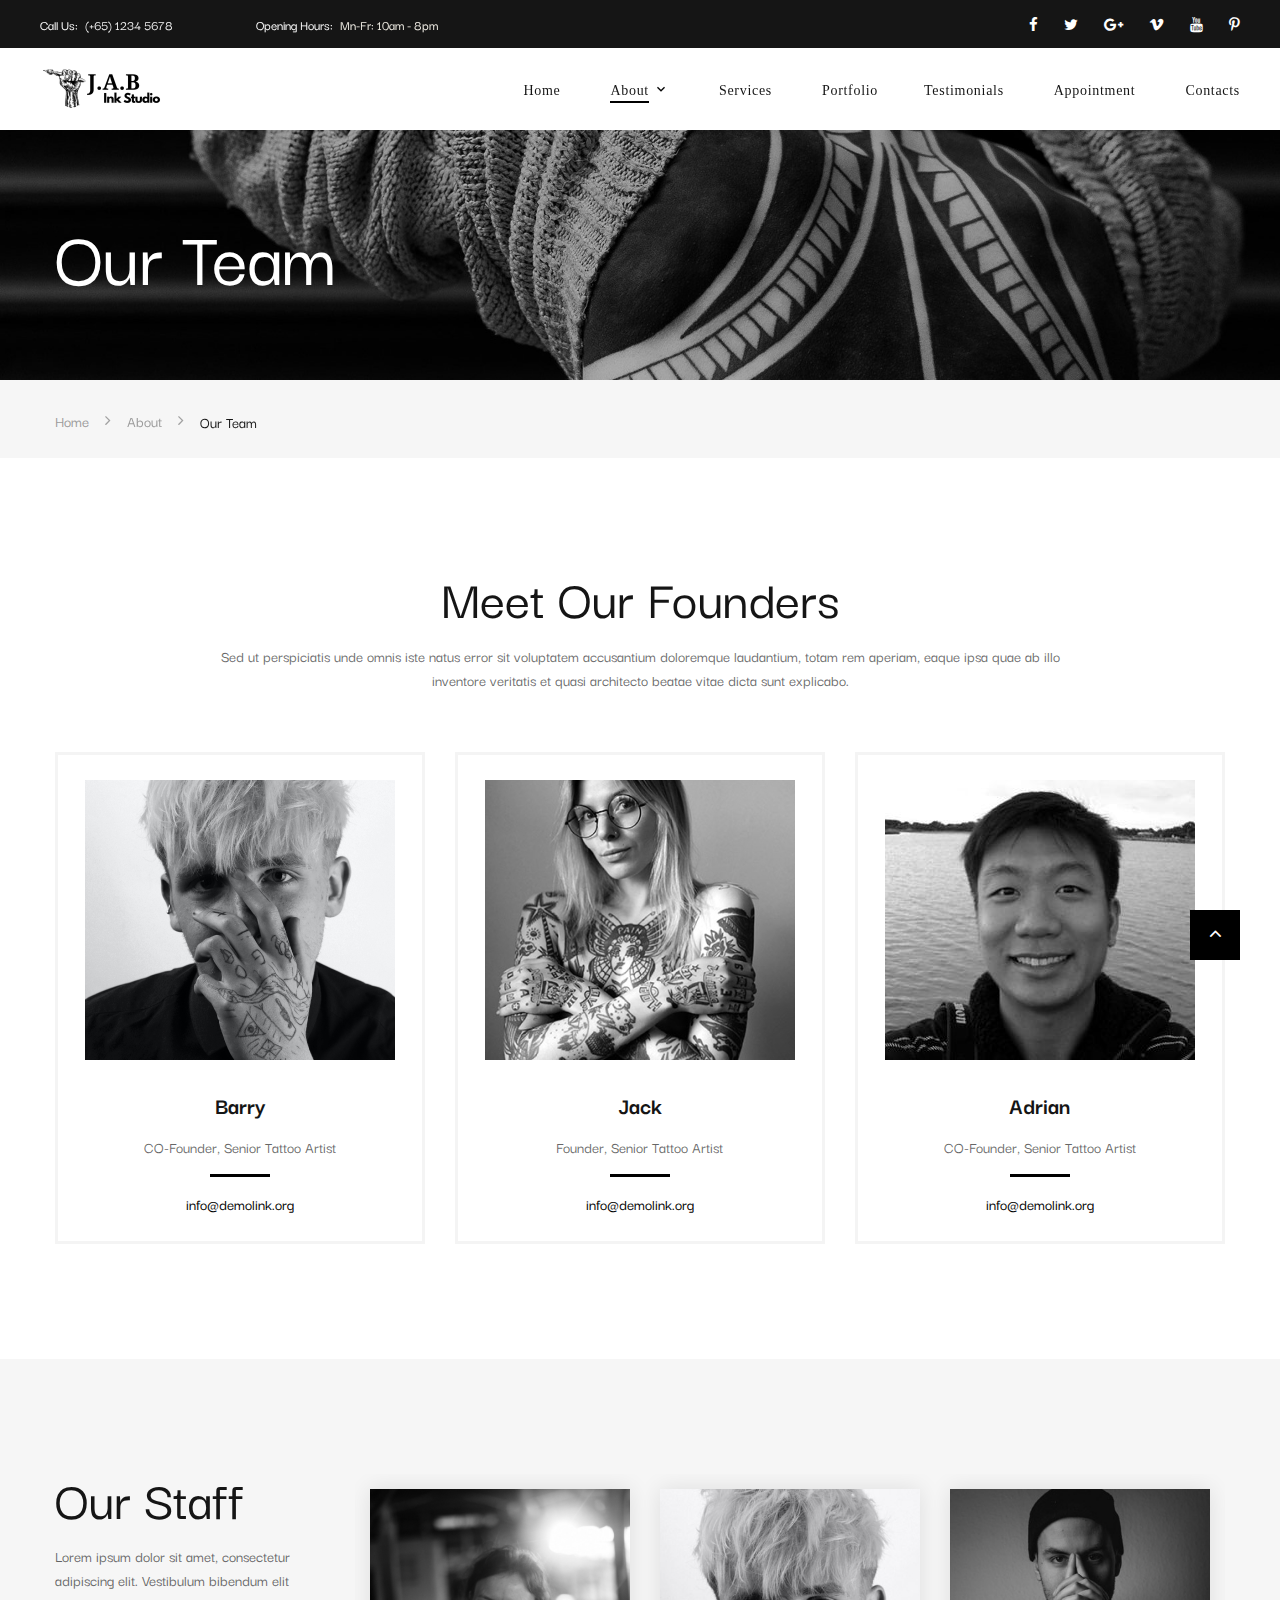
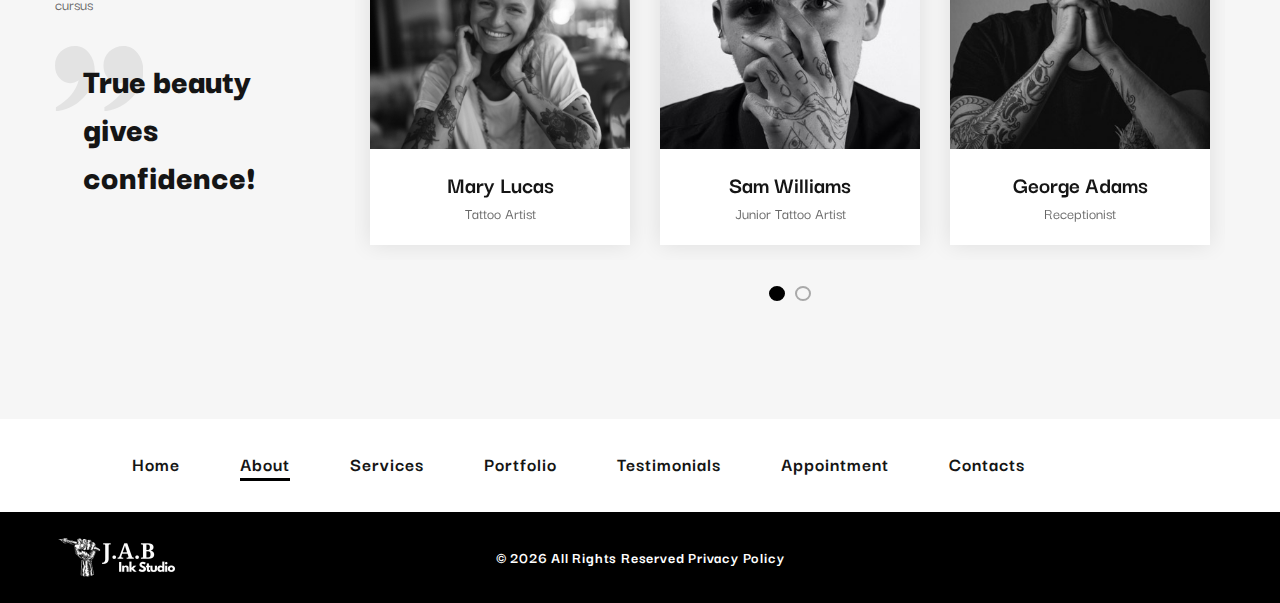
<file: our-team.html>
<!-- Page Title--><!DOCTYPE html>
<html class="wide wow-animation" lang="en">
  <head>
    <title>Our Team</title>
    <meta name="format-detection" content="telephone=no">
    <meta name="viewport" content="width=device-width, height=device-height, initial-scale=1.0, maximum-scale=1.0, user-scalable=0">
    <meta http-equiv="X-UA-Compatible" content="IE=edge">
    <meta charset="utf-8">
    <!-- <link rel="icon" href="images/favicon.ico" type="image/x-icon"> -->
    <link rel="icon" type="image/png" sizes="32x32" href="images/favicon-32x32.png">
    <!-- Stylesheets-->
    <link rel="stylesheet" type="text/css" href="//fonts.googleapis.com/css2?family=Darker+Grotesque:wght@300;400;500;700;900&amp;display=swap">
    <link rel="stylesheet" href="css/bootstrap.css">
    <link rel="stylesheet" href="css/fonts.css">
    <link rel="stylesheet" href="css/style.css">
    <!--[if lt IE 10]>
    <div style="background: #212121; padding: 10px 0; box-shadow: 3px 3px 5px 0 rgba(0,0,0,.3); clear: both; text-align:center; position: relative; z-index:1;"><a href="http://windows.microsoft.com/en-US/internet-explorer/"><img src="images/ie8-panel/warning_bar_0000_us.jpg" border="0" height="42" width="820" alt="You are using an outdated browser. For a faster, safer browsing experience, upgrade for free today."></a></div>
    <script src="js/html5shiv.min.js"></script>
    <![endif]-->
  </head>
  <body>
    <div class="preloader">
      <div class="preloader-body"> 
        <div class="cssload-jumping"><span></span><span></span><span></span><span></span><span></span></div>
      </div>
    </div>
    <div class="page">
      <!-- Page Header-->
      <header class="section page-header">
        <!-- RD Navbar-->
        <div class="rd-navbar-wrap">
          <nav class="rd-navbar rd-navbar-classic" data-layout="rd-navbar-fixed" data-sm-layout="rd-navbar-fixed" data-md-layout="rd-navbar-fixed" data-md-device-layout="rd-navbar-fixed" data-lg-layout="rd-navbar-static" data-lg-device-layout="rd-navbar-static" data-xl-layout="rd-navbar-static" data-xl-device-layout="rd-navbar-static" data-lg-stick-up-offset="46px" data-xl-stick-up-offset="46px" data-xxl-stick-up-offset="46px" data-lg-stick-up="true" data-xl-stick-up="true" data-xxl-stick-up="true">
            <div class="rd-navbar-collapse-toggle rd-navbar-fixed-element-1" data-rd-navbar-toggle=".rd-navbar-collapse"><span></span></div>
            <div class="rd-navbar-aside-outer rd-navbar-collapse">
              <div class="rd-navbar-aside">
                <div class="header-info">
                  <ul class="list-inline list-inline-md">
                    <li>
                      <div class="unit unit-spacing-xs align-items-center">
                        <div class="unit-left">Call Us:</div>
                        <div class="unit-body"><a href="tel:#">(+65) 1234 5678</a></div>
                      </div>
                    </li>
                    <li>
                      <div class="unit unit-spacing-xs align-items-center">
                        <div class="unit-left">Opening Hours:</div>
                        <div class="unit-body"> Mn-Fr: 10am - 8pm</div>
                      </div>
                    </li>
                  </ul>
                </div>
                <div class="social-block">
                  <ul class="list-inline">
                    <li><a class="icon fa-facebook" href="#"></a></li>
                    <li><a class="icon fa-twitter" href="#"></a></li>
                    <li><a class="icon fa-google-plus" href="#"></a></li>
                    <li><a class="icon fa-vimeo" href="#"></a></li>
                    <li><a class="icon fa-youtube" href="#"></a></li>
                    <li><a class="icon fa-pinterest-p" href="#"></a></li>
                  </ul>
                </div>
              </div>
            </div>
            <div class="rd-navbar-main-outer">
              <div class="rd-navbar-main">
                <!-- RD Navbar Panel-->
                <div class="rd-navbar-panel">
                  <!-- RD Navbar Toggle-->
                  <button class="rd-navbar-toggle" data-rd-navbar-toggle=".rd-navbar-nav-wrap"><span></span></button>
                  <!-- RD Navbar Brand-->
                  <div class="rd-navbar-brand"><a class="brand" href="index.html"><img class="brand-logo-dark" src="images/logo-black-260x82.png" alt="" width="130" height="41"/><img class="brand-logo-inverse" src="images/logo-white-260x82.png" alt="" width="130" height="41"/></a></div>
                </div>
                <div class="rd-navbar-main-element">
                  <div class="rd-navbar-nav-wrap">
                    <!-- RD Navbar Nav-->
                    <ul class="rd-navbar-nav">
                      <li class="rd-nav-item"><a class="rd-nav-link" href="index.html">Home</a>
                      </li>
                      <li class="rd-nav-item active"><a class="rd-nav-link" href="overview.html">About</a>
                        <!-- RD Navbar Dropdown -->
                        <ul class="rd-menu rd-navbar-dropdown">
                          <li class="rd-dropdown-item"><a class="rd-dropdown-link" href="overview.html">Overview</a></li>
                          <li class="rd-dropdown-item"><a class="rd-dropdown-link" href="our-team.html">Our Team</a></li>
                          <!-- <li class="rd-dropdown-item"><a class="rd-dropdown-link" href="testimonials.html">Testimonials</a></li> -->
                        </ul>
                      </li>
                      <li class="rd-nav-item"><a class="rd-nav-link" href="services.html">Services</a>
                      </li>
                      <li class="rd-nav-item"><a class="rd-nav-link" href="portfolio.html">Portfolio</a>
                        <!-- RD Navbar Dropdown
                        <ul class="rd-menu rd-navbar-dropdown">
                          <li class="rd-dropdown-item"><a class="rd-dropdown-link" href="cobbles-gallery.html">Cobbles Gallery</a></li>
                          <li class="rd-dropdown-item"><a class="rd-dropdown-link" href="gallery-without-padding.html">Gallery without padding</a></li>
                        </ul>
                      </li> -->
                      <li class="rd-nav-item"><a class="rd-nav-link" href="testimonials.html">Testimonials</a>
                        <!-- RD Navbar Dropdown-->
                        <!-- <ul class="rd-menu rd-navbar-dropdown">
                          <li class="rd-dropdown-item"><a class="rd-dropdown-link" href="blog-post.html">Single Post</a></li>
                          <li class="rd-dropdown-item"><a class="rd-dropdown-link" href="blog-without-sidebar.html">Blog Without Sidebar</a></li>
                          <li class="rd-dropdown-item"><a class="rd-dropdown-link" href="blog-modern.html">Blog Modern</a></li>
                        </ul> -->
                      </li>
                      <!-- <li class="rd-nav-item"><a class="rd-nav-link" href="#">Pages</a>
                        RD Navbar Megamenu
                        <ul class="rd-menu rd-navbar-megamenu">
                          <li class="rd-megamenu-item">
                            <h6 class="rd-megamenu-title">Pages 1</h6>
                            <ul class="rd-megamenu-list">
                              <li class="rd-megamenu-list-item"><a class="rd-megamenu-list-link" href="typography.html">Typography</a></li>
                              <li class="rd-megamenu-list-item"><a class="rd-megamenu-list-link" href="buttons.html">Buttons</a></li>
                              <li class="rd-megamenu-list-item"><a class="rd-megamenu-list-link" href="forms.html">Forms</a></li>
                              <li class="rd-megamenu-list-item"><a class="rd-megamenu-list-link" href="tabs-and-accordions.html">Tabs and Accordions</a></li>
                              <li class="rd-megamenu-list-item"><a class="rd-megamenu-list-link" href="grid-system.html">Grid System</a></li>
                              <li class="rd-megamenu-list-item"><a class="rd-megamenu-list-link" href="tables.html">Tables</a></li>
                            </ul>
                          </li>
                          <li class="rd-megamenu-item">
                            <h6 class="rd-megamenu-title">Pages 2</h6>
                            <ul class="rd-megamenu-list">
                              <li class="rd-megamenu-list-item"><a class="rd-megamenu-list-link" href="appointment.html">Appointment</a></li>
                              <li class="rd-megamenu-list-item"><a class="rd-megamenu-list-link" href="privacy-policy.html">Privacy policy</a></li>
                              <li class="rd-megamenu-list-item"><a class="rd-megamenu-list-link" href="pricing.html">Pricing</a></li>
                              <li class="rd-megamenu-list-item"><a class="rd-megamenu-list-link" href="careers.html">Careers</a></li>
                              <li class="rd-megamenu-list-item"><a class="rd-megamenu-list-link" href="team-member-profile.html">Team Member Profile</a></li>
                            </ul>
                          </li>
                          <li class="rd-megamenu-item">
                            <h6 class="rd-megamenu-title">Pages 3</h6>
                            <ul class="rd-megamenu-list">
                              <li class="rd-megamenu-list-item"><a class="rd-megamenu-list-link" href="login-register.html">Login-Register</a></li>
                              <li class="rd-megamenu-list-item"><a class="rd-megamenu-list-link" href="coming-soon.html">Coming Soon</a></li>
                              <li class="rd-megamenu-list-item"><a class="rd-megamenu-list-link" href="404.html">404</a></li>
                              <li class="rd-megamenu-list-item"><a class="rd-megamenu-list-link" href="search-results.html">Search results</a></li>
                              <li class="rd-megamenu-list-item"><a class="rd-megamenu-list-link" href="faq.html">FAQ</a></li>
                            </ul>
                          </li>
                        </ul>
                      </li> -->
                      <li class="rd-nav-item"><a class="rd-nav-link" href="appointment.html">Appointment</a>
                      </li>
                      <li class="rd-nav-item"><a class="rd-nav-link" href="contacts.html">Contacts</a>
                      </li>
                    </ul>
                  </div>
                </div>
              </div>
            </div>
          </nav>
        </div>
      </header>
      <section class="section-page-title context-dark" style="background-image: url(images/page-title-1920x427.jpg); background-size: cover;">
        <div class="container">
          <h1 class="page-title">Our Team</h1>
        </div>
      </section>
      <section class="breadcrumbs-custom">
        <div class="container">
          <ul class="breadcrumbs-custom-path">
            <li><a href="index.html">Home</a></li>
            <li><a href="#">About</a></li>
            <li class="active">Our Team</li>
          </ul>
        </div>
      </section>
      <section class="section section-lg bg-default text-center">
        <div class="container">
          <div class="row justify-content-center">
            <div class="col-md-10 col-lg-9">
              <h2>Meet Our Founders</h2>
              <p>Sed ut perspiciatis unde omnis iste natus error sit voluptatem accusantium doloremque laudantium, totam rem aperiam, eaque ipsa quae ab illo inventore veritatis et quasi architecto beatae vitae dicta sunt explicabo.</p>
            </div>
          </div>
          <div class="row row-30 justify-content-center">
            <div class="col-md-6 col-lg-4">
              <div class="team-corporate">
                <figure class="team-corporate-img"><img src="images/home-3-2-310x280.jpg" alt="" width="310" height="280"/>
                </figure>
                <div class="team-corporate-caption">
                  <h4 class="team-corporate-title"><a href="barry-profile.html">Barry</a></h4>
                  <p>CO-Founder, Senior Tattoo Artist</p>
                  <div class="divider"></div>
                  <div class="team-corporate-link"><a href="mailto:#">info@demolink.org</a></div>
                </div>
              </div>
            </div>
            <div class="col-md-6 col-lg-4">
              <div class="team-corporate">
                <figure class="team-corporate-img"><img src="images/home-3-3-310x280.jpg" alt="" width="310" height="280"/>
                </figure>
                <div class="team-corporate-caption">
                  <h4 class="team-corporate-title"><a href="team-member-profile.html">Jack</a></h4>
                  <p>Founder, Senior Tattoo Artist</p>
                  <div class="divider"></div>
                  <div class="team-corporate-link"><a href="mailto:#">info@demolink.org</a></div>
                </div>
              </div>
            </div>
            <div class="col-md-6 col-lg-4">
              <div class="team-corporate">
                <figure class="team-corporate-img"><img src="images/adrian-310x280.jpg" alt="" width="310" height="280"/>
                </figure>
                <div class="team-corporate-caption">
                  <h4 class="team-corporate-title"><a href="adrian-profile.html">Adrian</a></h4>
                  <p>CO-Founder, Senior Tattoo Artist</p>
                  <div class="divider"></div>
                  <div class="team-corporate-link"><a href="mailto:#">info@demolink.org</a></div>
                </div>
              </div>
            </div>
          </div>
        </div>
      </section>
      <!-- <section class="section section-md bg-default text-center">
        <div class="container">
          <div class="row">
            <div class="col-12">
              <h2>Our Professional Team</h2>
              <p class="block-lg">Lorem ipsum dolor sit amet, consectetur adipiscing elit.  Vestibulum bibendum elit cursus dapibus maximus. Maecenas sapien urna, cursus ut turpis non, gravida vehicula nisl.</p>
            </div>
          </div>
          <div class="row row-50">
            <div class="col-12"> -->
              <!-- Owl Carousel-->
              <!-- <div class="owl-carousel carousel-creative" data-items="1" data-lg-items="3" data-dots="true" data-nav="false" data-stage-padding="15" data-loop="true" data-autoplay="true" data-margin="30" data-mouse-drag="false">
                <div class="team-minimal team-minimal-with-shadow">
                  <figure><img src="images/team-4-370x370.jpg" alt="" width="370" height="370"></figure>
                  <div class="team-minimal-caption">
                    <h4 class="team-title"><a href="team-member-profile.html">Sarah Peterson</a></h4>
                    <p>Founder, Senior Tattoo Artist</p>
                  </div>
                </div>
                <div class="team-minimal team-minimal-with-shadow">
                  <figure><img src="images/team-2-370x370.jpg" alt="" width="370" height="370"></figure>
                  <div class="team-minimal-caption">
                    <h4 class="team-title"><a href="team-member-profile.html">Sam Williams</a></h4>
                    <p>Junior Tattoo Artist</p>
                  </div>
                </div>
                <div class="team-minimal team-minimal-with-shadow">
                  <figure><img src="images/team-1-370x370.jpg" alt="" width="370" height="370"></figure>
                  <div class="team-minimal-caption">
                    <h4 class="team-title"><a href="team-member-profile.html">Mary Lucas</a></h4>
                    <p>Tattoo Artist</p>
                  </div>
                </div>
              </div>
            </div>
          </div>
        </div>
      </section> -->
      <section class="section section-lg bg-gray-100">
        <div class="container">
          <div class="row row-50">
            <div class="col-sm-6 col-lg-3 text-center text-lg-left">
              <h2>Our Staff</h2>
              <p>Lorem ipsum dolor sit amet, consectetur adipiscing elit. Vestibulum bibendum elit cursus </p>
              <div class="quote-with-image">
                <div class="quote-caption">
                  <svg version="1.1" xmlns="http://www.w3.org/2000/svg" x="0px" y="0px" width="88.34px" height="65.34px" viewBox="0 0 88.34 65.34" enable-background="new 0 0 88.34 65.34" overflow="scroll" xml:space="preserve" preserveAspectRatio="none">
                    <path d="M49.394,65.34v-4.131c12.318-7.088,19.924-16.074,22.811-26.965c-3.125,2.032-5.968,3.051-8.526,3.051																							c-4.265,0-7.864-1.721-10.803-5.168c-2.937-3.444-4.407-7.654-4.407-12.64c0-5.511,1.932-10.142,5.791-13.878																							C58.123,1.873,62.873,0,68.51,0c5.639,0,10.354,2.379,14.143,7.137c3.793,4.757,5.688,10.678,5.688,17.758																							c0,9.977-3.814,18.912-11.443,26.818C69.268,59.613,60.101,64.156,49.394,65.34z M0.923,65.34v-4.131																							c12.321-7.088,19.926-16.074,22.813-26.965c-3.126,2.032-5.993,3.051-8.598,3.051c-4.219,0-7.794-1.721-10.734-5.168																							C1.467,28.683,0,24.473,0,19.487C0,13.976,1.919,9.346,5.757,5.609C9.595,1.873,14.334,0,19.971,0																							c5.685,0,10.41,2.379,14.178,7.137c3.767,4.757,5.652,10.678,5.652,17.758c0,9.977-3.805,18.912-11.409,26.818																							C20.787,59.613,11.632,64.156,0.923,65.34z"></path>
                  </svg>
                  <h3 class="quote-text">True beauty gives confidence!</h3>
                </div>
              </div>
            </div>
            <div class="col-sm-6 col-lg-9">
              <!-- <p class="text-center text-lg-right"><a class="button-link button-link-icon" href="our-team.html">View All Team <span class="icon fa-arrow-right"></span></a></p> -->
              <!-- Owl Carousel-->
              <div class="owl-carousel carousel-inset" data-items="1" data-lg-items="3" data-dots="true" data-nav="false" data-stage-padding="15" data-loop="true" data-autoplay="true" data-margin="30" data-mouse-drag="false">
                <div class="team-minimal team-minimal-type-2">
                  <figure><img src="images/team-1-370x370.jpg" alt="" width="370" height="370"></figure>
                  <div class="team-minimal-caption">
                    <h4 class="team-title"><a href="team-member-profile.html">Mary Lucas</a></h4>
                    <p>Tattoo Artist</p>
                  </div>
                </div>
                <div class="team-minimal team-minimal-type-2">
                  <figure><img src="images/team-2-370x370.jpg" alt="" width="370" height="370"></figure>
                  <div class="team-minimal-caption">
                    <h4 class="team-title"><a href="team-member-profile.html">Sam Williams</a></h4>
                    <p>Junior Tattoo Artist</p>
                  </div>
                </div>
                <div class="team-minimal team-minimal-type-2">
                  <figure><img src="images/team-3-370x370.jpg" alt="" width="370" height="370"></figure>
                  <div class="team-minimal-caption">
                    <h4 class="team-title"><a href="team-member-profile.html">George Adams</a></h4>
                    <p>Receptionist</p>
                  </div>
                </div>
                <div class="team-minimal team-minimal-type-2">
                  <figure><img src="images/adrian-370x370.jpg" alt="" width="370" height="370"></figure>
                  <div class="team-minimal-caption">
                    <h4 class="team-title"><a href="adrian-profile.html">Adrian</a></h4>
                    <p>Artist 1</p>
                  </div>
                </div>
                <div class="team-minimal team-minimal-type-2">
                  <figure><img src="images/team-3-370x370.jpg" alt="" width="370" height="370"></figure>
                  <div class="team-minimal-caption">
                    <h4 class="team-title"><a href="team-member-profile.html">George Adams</a></h4>
                    <p>Artist 2</p>
                  </div>
                </div>
                <div class="team-minimal team-minimal-type-2">
                  <figure><img src="images/team-3-370x370.jpg" alt="" width="370" height="370"></figure>
                  <div class="team-minimal-caption">
                    <h4 class="team-title"><a href="team-member-profile.html">George Adams</a></h4>
                    <p>Artist 3</p>
                  </div>
                </div>
              </div>
            </div>
          </div>
        </div>
      </section>
      <!-- Page Footer-->
      <!--Please, add the data attribute data-key="YOUR_API_KEY" in order to insert your own API key for the Google map.-->
      <!--Please note that YOUR_API_KEY should replaced with your key.-->
      <!--Example: <div class="google-map-container" data-key="YOUR_API_KEY">-->
      <!-- <section class="section google-map-container" data-center="9870 St Vincent Place, Glasgow, DC 45 Fr 45." data-zoom="5" data-icon="images/gmap_marker.png" data-icon-active="images/gmap_marker_active.png" data-styles="[{&quot;featureType&quot;:&quot;water&quot;,&quot;elementType&quot;:&quot;geometry&quot;,&quot;stylers&quot;:[{&quot;color&quot;:&quot;#e9e9e9&quot;},{&quot;lightness&quot;:17}]},{&quot;featureType&quot;:&quot;landscape&quot;,&quot;elementType&quot;:&quot;geometry&quot;,&quot;stylers&quot;:[{&quot;color&quot;:&quot;#f5f5f5&quot;},{&quot;lightness&quot;:20}]},{&quot;featureType&quot;:&quot;road.highway&quot;,&quot;elementType&quot;:&quot;geometry.fill&quot;,&quot;stylers&quot;:[{&quot;color&quot;:&quot;#ffffff&quot;},{&quot;lightness&quot;:17}]},{&quot;featureType&quot;:&quot;road.highway&quot;,&quot;elementType&quot;:&quot;geometry.stroke&quot;,&quot;stylers&quot;:[{&quot;color&quot;:&quot;#ffffff&quot;},{&quot;lightness&quot;:29},{&quot;weight&quot;:0.2}]},{&quot;featureType&quot;:&quot;road.arterial&quot;,&quot;elementType&quot;:&quot;geometry&quot;,&quot;stylers&quot;:[{&quot;color&quot;:&quot;#ffffff&quot;},{&quot;lightness&quot;:18}]},{&quot;featureType&quot;:&quot;road.local&quot;,&quot;elementType&quot;:&quot;geometry&quot;,&quot;stylers&quot;:[{&quot;color&quot;:&quot;#ffffff&quot;},{&quot;lightness&quot;:16}]},{&quot;featureType&quot;:&quot;poi&quot;,&quot;elementType&quot;:&quot;geometry&quot;,&quot;stylers&quot;:[{&quot;color&quot;:&quot;#f5f5f5&quot;},{&quot;lightness&quot;:21}]},{&quot;featureType&quot;:&quot;poi.park&quot;,&quot;elementType&quot;:&quot;geometry&quot;,&quot;stylers&quot;:[{&quot;color&quot;:&quot;#dedede&quot;},{&quot;lightness&quot;:21}]},{&quot;elementType&quot;:&quot;labels.text.stroke&quot;,&quot;stylers&quot;:[{&quot;visibility&quot;:&quot;on&quot;},{&quot;color&quot;:&quot;#ffffff&quot;},{&quot;lightness&quot;:16}]},{&quot;elementType&quot;:&quot;labels.text.fill&quot;,&quot;stylers&quot;:[{&quot;saturation&quot;:36},{&quot;color&quot;:&quot;#333333&quot;},{&quot;lightness&quot;:40}]},{&quot;elementType&quot;:&quot;labels.icon&quot;,&quot;stylers&quot;:[{&quot;visibility&quot;:&quot;off&quot;}]},{&quot;featureType&quot;:&quot;transit&quot;,&quot;elementType&quot;:&quot;geometry&quot;,&quot;stylers&quot;:[{&quot;color&quot;:&quot;#f2f2f2&quot;},{&quot;lightness&quot;:19}]},{&quot;featureType&quot;:&quot;administrative&quot;,&quot;elementType&quot;:&quot;geometry.fill&quot;,&quot;stylers&quot;:[{&quot;color&quot;:&quot;#fefefe&quot;},{&quot;lightness&quot;:20}]},{&quot;featureType&quot;:&quot;administrative&quot;,&quot;elementType&quot;:&quot;geometry.stroke&quot;,&quot;stylers&quot;:[{&quot;color&quot;:&quot;#fefefe&quot;},{&quot;lightness&quot;:17},{&quot;weight&quot;:1.2}]}]">
        <div class="google-map"></div>
        <ul class="google-map-markers">
          <li data-location="9870 St Vincent Place, Glasgow, DC 45 Fr 45." data-description="9870 St Vincent Place, Glasgow"></li>
        </ul>
      </section> -->
      <footer class="section bg-default section-xs-type-1 footer-minimal">
        <div class="container">
          <div class="row row-30 align-items-lg-center justify-content-lg-between">
            <div class="col-lg-10">
              <div class="footer-nav">
                <ul class="rd-navbar-nav">
                  <li class="rd-nav-item"><a class="rd-nav-link" href="index.html">Home</a></li>
                  <li class="rd-nav-item active"><a class="rd-nav-link" href="overview.html">About</a></li>
                  <li class="rd-nav-item"><a class="rd-nav-link" href="services.html">Services</a></li>
                  <li class="rd-nav-item"><a class="rd-nav-link" href="portfolio.html">Portfolio</a></li>
                  <li class="rd-nav-item"><a class="rd-nav-link" href="testimonials.html">Testimonials</a></li>
                  <li class="rd-nav-item"><a class="rd-nav-link" href="appointment.html">Appointment</a></li>
                  <li class="rd-nav-item"><a class="rd-nav-link" href="contacts.html">Contacts</a></li>
                </ul>
              </div>
            </div>
          </div>
        </div>
      </footer>
      <section class="bg-primary section-xs text-center">
        <div class="container">
          <div class="row row-20 align-items-lg-center">
            <div class="col-md-3 text-md-left">
              <div class="footer-brand"><a href="index.html"><img src="images/logo-white-260x82.png" alt="" width="130" height="41"/></a></div>
            </div>
            <div class="col-md-6">
              <p class="rights"><span>&copy;&nbsp;</span><span class="copyright-year"></span><span>&nbsp;</span><span>All Rights Reserved</span><span>&nbsp;</span><a href="privacy-policy.html">Privacy Policy</a></p>
            </div>
          </div>
        </div>
      </section>
    </div>
    <!-- Global Mailform Output-->
    <div class="snackbars" id="form-output-global"></div>
    <!-- Javascript-->
    <script src="js/core.min.js"></script>
    <script src="js/script.js"></script>
  </body>
</html>
</file>
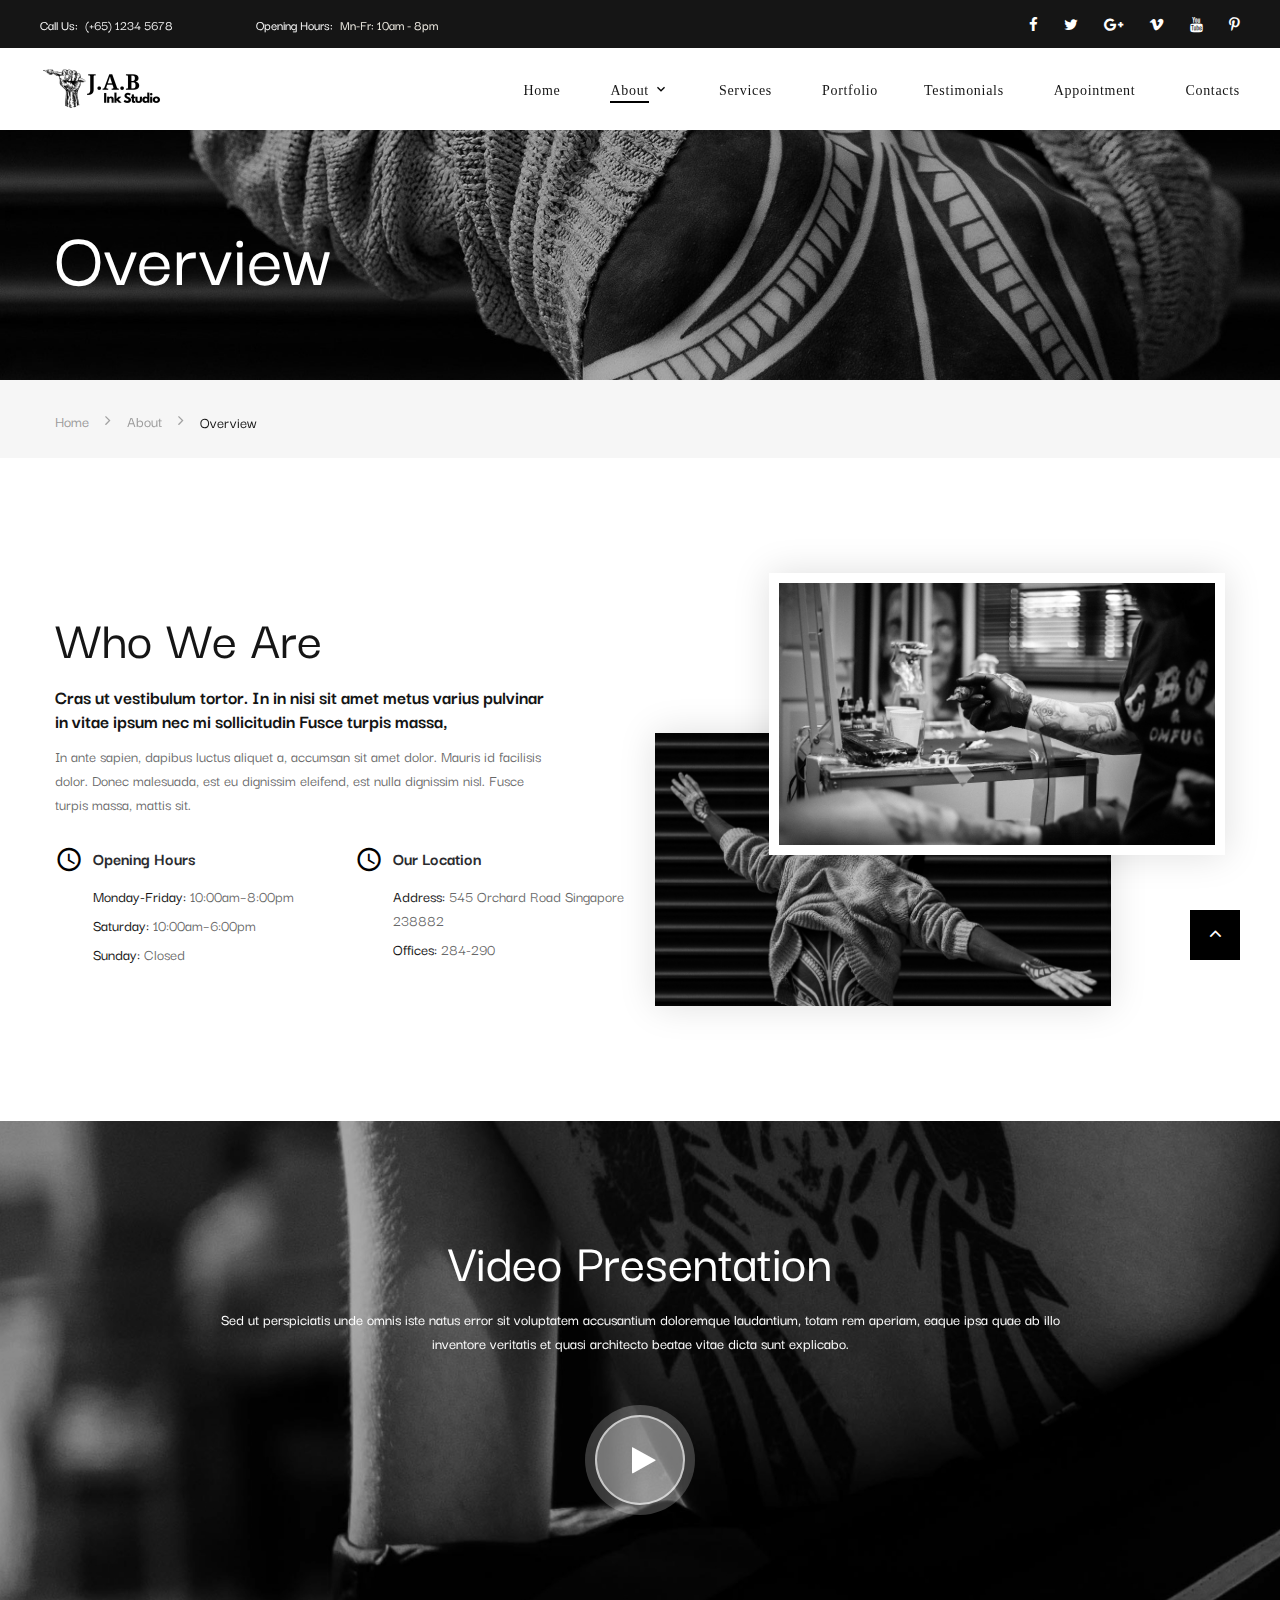
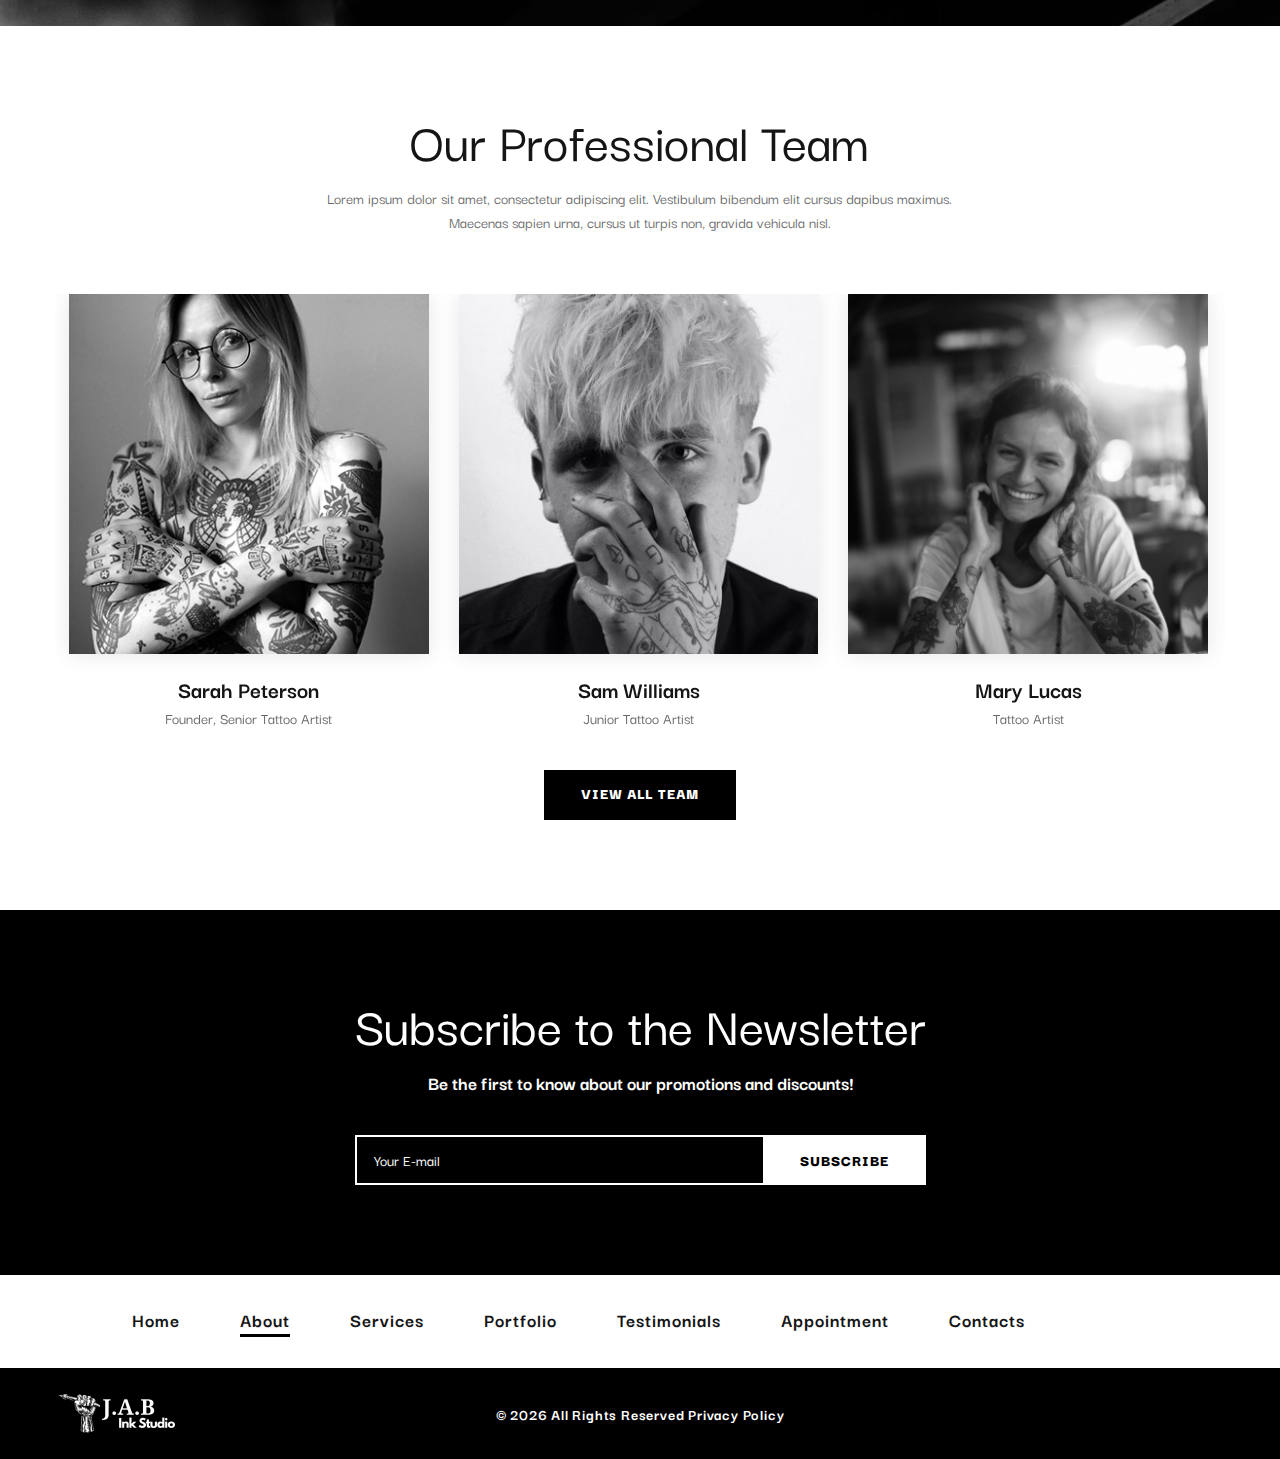
<file: overview.html>
<!-- Page Title--><!DOCTYPE html>
<html class="wide wow-animation" lang="en">
  <head>
    <title>Overview</title>
    <meta name="format-detection" content="telephone=no">
    <meta name="viewport" content="width=device-width, height=device-height, initial-scale=1.0, maximum-scale=1.0, user-scalable=0">
    <meta http-equiv="X-UA-Compatible" content="IE=edge">
    <meta charset="utf-8">
    <!-- <link rel="icon" href="images/favicon.ico" type="image/x-icon"> -->
    <link rel="icon" type="image/png" sizes="32x32" href="images/favicon-32x32.png">
    <!-- Stylesheets-->
    <link rel="stylesheet" type="text/css" href="//fonts.googleapis.com/css2?family=Darker+Grotesque:wght@300;400;500;700;900&amp;display=swap">
    <link rel="stylesheet" href="css/bootstrap.css">
    <link rel="stylesheet" href="css/fonts.css">
    <link rel="stylesheet" href="css/style.css">
    <!--[if lt IE 10]>
    <div style="background: #212121; padding: 10px 0; box-shadow: 3px 3px 5px 0 rgba(0,0,0,.3); clear: both; text-align:center; position: relative; z-index:1;"><a href="http://windows.microsoft.com/en-US/internet-explorer/"><img src="images/ie8-panel/warning_bar_0000_us.jpg" border="0" height="42" width="820" alt="You are using an outdated browser. For a faster, safer browsing experience, upgrade for free today."></a></div>
    <script src="js/html5shiv.min.js"></script>
    <![endif]-->
  </head>
  <body>
    <div class="preloader">
      <div class="preloader-body"> 
        <div class="cssload-jumping"><span></span><span></span><span></span><span></span><span></span></div>
      </div>
    </div>
    <div class="page">
      <!-- Page Header-->
      <header class="section page-header">
        <!-- RD Navbar-->
        <div class="rd-navbar-wrap">
          <nav class="rd-navbar rd-navbar-classic" data-layout="rd-navbar-fixed" data-sm-layout="rd-navbar-fixed" data-md-layout="rd-navbar-fixed" data-md-device-layout="rd-navbar-fixed" data-lg-layout="rd-navbar-static" data-lg-device-layout="rd-navbar-static" data-xl-layout="rd-navbar-static" data-xl-device-layout="rd-navbar-static" data-lg-stick-up-offset="46px" data-xl-stick-up-offset="46px" data-xxl-stick-up-offset="46px" data-lg-stick-up="true" data-xl-stick-up="true" data-xxl-stick-up="true">
            <div class="rd-navbar-collapse-toggle rd-navbar-fixed-element-1" data-rd-navbar-toggle=".rd-navbar-collapse"><span></span></div>
            <div class="rd-navbar-aside-outer rd-navbar-collapse">
              <div class="rd-navbar-aside">
                <div class="header-info">
                  <ul class="list-inline list-inline-md">
                    <li>
                      <div class="unit unit-spacing-xs align-items-center">
                        <div class="unit-left">Call Us:</div>
                        <div class="unit-body"><a href="tel:#">(+65) 1234 5678</a></div>
                      </div>
                    </li>
                    <li>
                      <div class="unit unit-spacing-xs align-items-center">
                        <div class="unit-left">Opening Hours:</div>
                        <div class="unit-body"> Mn-Fr: 10am - 8pm</div>
                      </div>
                    </li>
                  </ul>
                </div>
                <div class="social-block">
                  <ul class="list-inline">
                    <li><a class="icon fa-facebook" href="#"></a></li>
                    <li><a class="icon fa-twitter" href="#"></a></li>
                    <li><a class="icon fa-google-plus" href="#"></a></li>
                    <li><a class="icon fa-vimeo" href="#"></a></li>
                    <li><a class="icon fa-youtube" href="#"></a></li>
                    <li><a class="icon fa-pinterest-p" href="#"></a></li>
                  </ul>
                </div>
              </div>
            </div>
            <div class="rd-navbar-main-outer">
              <div class="rd-navbar-main">
                <!-- RD Navbar Panel-->
                <div class="rd-navbar-panel">
                  <!-- RD Navbar Toggle-->
                  <button class="rd-navbar-toggle" data-rd-navbar-toggle=".rd-navbar-nav-wrap"><span></span></button>
                  <!-- RD Navbar Brand-->
                  <div class="rd-navbar-brand"><a class="brand" href="index.html"><img class="brand-logo-dark" src="images/logo-black-260x82.png" alt="" width="130" height="41"/><img class="brand-logo-inverse" src="images/logo-white-260x82.png" alt="" width="130" height="41"/></a></div>
                </div>
                <div class="rd-navbar-main-element">
                  <div class="rd-navbar-nav-wrap">
                    <!-- RD Navbar Nav-->
                    <ul class="rd-navbar-nav">
                      <li class="rd-nav-item"><a class="rd-nav-link" href="index.html">Home</a>
                      </li>
                      <li class="rd-nav-item active"><a class="rd-nav-link" href="overview.html">About</a>
                        <!-- RD Navbar Dropdown -->
                        <ul class="rd-menu rd-navbar-dropdown">
                          <li class="rd-dropdown-item"><a class="rd-dropdown-link" href="overview.html">Overview</a></li>
                          <li class="rd-dropdown-item"><a class="rd-dropdown-link" href="our-team.html">Our Team</a></li>
                          <!-- <li class="rd-dropdown-item"><a class="rd-dropdown-link" href="testimonials.html">Testimonials</a></li> -->
                        </ul>
                      </li>
                      <li class="rd-nav-item"><a class="rd-nav-link" href="services.html">Services</a>
                      </li>
                      <li class="rd-nav-item"><a class="rd-nav-link" href="portfolio.html">Portfolio</a>
                        <!-- RD Navbar Dropdown
                        <ul class="rd-menu rd-navbar-dropdown">
                          <li class="rd-dropdown-item"><a class="rd-dropdown-link" href="cobbles-gallery.html">Cobbles Gallery</a></li>
                          <li class="rd-dropdown-item"><a class="rd-dropdown-link" href="gallery-without-padding.html">Gallery without padding</a></li>
                        </ul>
                      </li> -->
                      <li class="rd-nav-item"><a class="rd-nav-link" href="testimonials.html">Testimonials</a>
                        <!-- RD Navbar Dropdown-->
                        <!-- <ul class="rd-menu rd-navbar-dropdown">
                          <li class="rd-dropdown-item"><a class="rd-dropdown-link" href="blog-post.html">Single Post</a></li>
                          <li class="rd-dropdown-item"><a class="rd-dropdown-link" href="blog-without-sidebar.html">Blog Without Sidebar</a></li>
                          <li class="rd-dropdown-item"><a class="rd-dropdown-link" href="blog-modern.html">Blog Modern</a></li>
                        </ul> -->
                      </li>
                      <!-- <li class="rd-nav-item"><a class="rd-nav-link" href="#">Pages</a>
                        RD Navbar Megamenu
                        <ul class="rd-menu rd-navbar-megamenu">
                          <li class="rd-megamenu-item">
                            <h6 class="rd-megamenu-title">Pages 1</h6>
                            <ul class="rd-megamenu-list">
                              <li class="rd-megamenu-list-item"><a class="rd-megamenu-list-link" href="typography.html">Typography</a></li>
                              <li class="rd-megamenu-list-item"><a class="rd-megamenu-list-link" href="buttons.html">Buttons</a></li>
                              <li class="rd-megamenu-list-item"><a class="rd-megamenu-list-link" href="forms.html">Forms</a></li>
                              <li class="rd-megamenu-list-item"><a class="rd-megamenu-list-link" href="tabs-and-accordions.html">Tabs and Accordions</a></li>
                              <li class="rd-megamenu-list-item"><a class="rd-megamenu-list-link" href="grid-system.html">Grid System</a></li>
                              <li class="rd-megamenu-list-item"><a class="rd-megamenu-list-link" href="tables.html">Tables</a></li>
                            </ul>
                          </li>
                          <li class="rd-megamenu-item">
                            <h6 class="rd-megamenu-title">Pages 2</h6>
                            <ul class="rd-megamenu-list">
                              <li class="rd-megamenu-list-item"><a class="rd-megamenu-list-link" href="appointment.html">Appointment</a></li>
                              <li class="rd-megamenu-list-item"><a class="rd-megamenu-list-link" href="privacy-policy.html">Privacy policy</a></li>
                              <li class="rd-megamenu-list-item"><a class="rd-megamenu-list-link" href="pricing.html">Pricing</a></li>
                              <li class="rd-megamenu-list-item"><a class="rd-megamenu-list-link" href="careers.html">Careers</a></li>
                              <li class="rd-megamenu-list-item"><a class="rd-megamenu-list-link" href="team-member-profile.html">Team Member Profile</a></li>
                            </ul>
                          </li>
                          <li class="rd-megamenu-item">
                            <h6 class="rd-megamenu-title">Pages 3</h6>
                            <ul class="rd-megamenu-list">
                              <li class="rd-megamenu-list-item"><a class="rd-megamenu-list-link" href="login-register.html">Login-Register</a></li>
                              <li class="rd-megamenu-list-item"><a class="rd-megamenu-list-link" href="coming-soon.html">Coming Soon</a></li>
                              <li class="rd-megamenu-list-item"><a class="rd-megamenu-list-link" href="404.html">404</a></li>
                              <li class="rd-megamenu-list-item"><a class="rd-megamenu-list-link" href="search-results.html">Search results</a></li>
                              <li class="rd-megamenu-list-item"><a class="rd-megamenu-list-link" href="faq.html">FAQ</a></li>
                            </ul>
                          </li>
                        </ul>
                      </li> -->
                      <li class="rd-nav-item"><a class="rd-nav-link" href="appointment.html">Appointment</a>
                      </li>
                      <li class="rd-nav-item"><a class="rd-nav-link" href="contacts.html">Contacts</a>
                      </li>
                    </ul>
                  </div>
                </div>
              </div>
            </div>
          </nav>
        </div>
      </header>
      <section class="section-page-title context-dark" style="background-image: url(images/page-title-1920x427.jpg); background-size: cover;">
        <div class="container">
          <h1 class="page-title">Overview</h1>
        </div>
      </section>
      <section class="breadcrumbs-custom">
        <div class="container">
          <ul class="breadcrumbs-custom-path">
            <li><a href="index.html">Home</a></li>
            <li><a href="#">About</a></li>
            <li class="active">Overview</li>
          </ul>
        </div>
      </section>
      <section class="section section-lg bg-default">
        <div class="container">
          <div class="row row-50 align-items-lg-center justify-content-xl-between">
            <div class="col-lg-6">
              <div class="block-xs">
                <h2>Who We Are</h2>
                <p class="big text-gray-800">Cras ut vestibulum tortor. In in nisi sit amet metus varius pulvinar in vitae ipsum nec mi sollicitudin Fusce turpis massa,</p>
                <p>In ante sapien, dapibus luctus aliquet a, accumsan sit amet dolor. Mauris id facilisis dolor. Donec malesuada, est eu dignissim eleifend, est nulla dignissim nisl. Fusce turpis massa, mattis sit.</p>
              </div>
              <div class="row row-30">
                <div class="col-sm-6">
                  <div class="box-contact-info-with-icon"><span class="icon mdi mdi-clock icon-primary"></span>
                    <h5>Opening Hours</h5>
                    <ul class="list-xs">
                      <li> <span class="text-gray-800">Monday-Friday: </span> 10:00am–8:00pm
                      </li>
                      <li><span class="text-gray-800">Saturday:</span> 10:00am–6:00pm
                      </li>
                      <li><span class="text-gray-800">Sunday: </span> Closed
                      </li>
                    </ul>
                  </div>
                </div>
                <div class="col-sm-6">
                  <div class="box-contact-info-with-icon"><span class="icon mdi mdi-clock icon-primary"></span>
                    <h5>Our Location</h5>
                    <ul class="list-xs">
                      <li><span class="text-gray-800">Address: </span> 545 Orchard Road Singapore 238882
                      </li>
                      <li><span class="text-gray-800">Offices: </span> 284-290
                      </li>
                    </ul>
                  </div>
                </div>
              </div>
            </div>
            <div class="col-lg-6">
              <div class="box-images box-images-variant-3">
                <div class="box-images-item" data-parallax-scroll="{&quot;y&quot;: -20,   &quot;smoothness&quot;: 30 }"><img src="images/overview-1-470x282.jpg" alt="" width="470" height="282"/>
                </div>
                <div class="box-images-item box-images-without-border" data-parallax-scroll="{&quot;y&quot;: 40,  &quot;smoothness&quot;: 30 }"><img src="images/overview-2-470x282.jpg" alt="" width="470" height="282"/>
                </div>
              </div>
            </div>
          </div>
        </div>
      </section>
      <section class="section parallax-container" data-parallax-img="images/parallax-04-1920x1320.jpg">
        <div class="parallax-content section-lg context-dark text-center section-filter-dark">
          <div class="container">
            <h2>Video Presentation</h2>
            <p class="block-lg">Sed ut perspiciatis unde omnis iste natus error sit voluptatem accusantium doloremque laudantium, totam rem aperiam, eaque ipsa quae ab illo inventore veritatis et quasi architecto beatae vitae dicta sunt explicabo.</p>
          </div>
          <div class="container">
            <div class="box-video-button" data-lightgallery="group"><a class="button-play" data-lightgallery="item" href="https://www.youtube.com/watch?v=rwobabHZnTE"><span class="icon fa-play"></span></a></div>
          </div>
        </div>
      </section>
      <section class="section section-md bg-default text-center">
        <div class="container">
          <div class="row justify-content-center">
            <div class="col-md-9 col-lg-7">
              <h2>Our Professional Team</h2>
              <p>Lorem ipsum dolor sit amet, consectetur adipiscing elit.  Vestibulum bibendum elit cursus dapibus maximus. Maecenas sapien urna, cursus ut turpis non, gravida vehicula nisl.</p>
            </div>
          </div>
          <div class="row row-40">
            <div class="col-12">
              <!-- Owl Carousel-->
              <div class="owl-carousel carousel-creative" data-items="1" data-lg-items="3" data-dots="true" data-nav="false" data-stage-padding="15" data-loop="true" data-autoplay="true" data-margin="30" data-mouse-drag="false">
                <div class="team-minimal team-minimal-with-shadow">
                  <figure><img src="images/team-4-370x370.jpg" alt="" width="370" height="370"></figure>
                  <div class="team-minimal-caption">
                    <h4 class="team-title"><a href="team-member-profile.html">Sarah Peterson</a></h4>
                    <p>Founder, Senior Tattoo Artist</p>
                  </div>
                </div>
                <div class="team-minimal team-minimal-with-shadow">
                  <figure><img src="images/team-2-370x370.jpg" alt="" width="370" height="370"></figure>
                  <div class="team-minimal-caption">
                    <h4 class="team-title"><a href="team-member-profile.html">Sam Williams</a></h4>
                    <p>Junior Tattoo Artist</p>
                  </div>
                </div>
                <div class="team-minimal team-minimal-with-shadow">
                  <figure><img src="images/team-1-370x370.jpg" alt="" width="370" height="370"></figure>
                  <div class="team-minimal-caption">
                    <h4 class="team-title"><a href="team-member-profile.html">Mary Lucas</a></h4>
                    <p>Tattoo Artist</p>
                  </div>
                </div>
              </div>
            </div>
            <div class="col-12"><a class="button button-primary" href="our-team.html">View all team</a></div>
          </div>
        </div>
      </section>
      <section class="section section-md bg-primary text-center">
        <div class="container"> 
          <div class="row justify-content-md-center row-30 row-lg-40">
            <div class="col-md-9 col-lg-8">
              <h2>Subscribe to the Newsletter</h2>
              <p class="big">Be the first to know about our promotions and discounts!</p>
            </div>
            <div class="col-md-9 col-lg-6">
              <!-- RD Mailform-->
              <form class="rd-form rd-mailform rd-form-inline" data-form-output="form-output-global" data-form-type="subscribe" method="post" action="bat/rd-mailform.php">
                <div class="form-wrap">
                  <input class="form-input" id="subscribe-form-0-email" type="email" name="email" data-constraints="@Email @Required"/>
                  <label class="form-label" for="subscribe-form-0-email">Your E-mail</label>
                </div>
                <div class="form-button">
                  <button class="button button-primary" type="submit">Subscribe</button>
                </div>
              </form>
            </div>
          </div>
        </div>
      </section>
      <!-- Page Footer-->
      <!--Please, add the data attribute data-key="YOUR_API_KEY" in order to insert your own API key for the Google map.-->
      <!--Please note that YOUR_API_KEY should replaced with your key.-->
      <!--Example: <div class="google-map-container" data-key="YOUR_API_KEY">-->
      <!-- <section class="section google-map-container" data-center="9870 St Vincent Place, Glasgow, DC 45 Fr 45." data-zoom="5" data-icon="images/gmap_marker.png" data-icon-active="images/gmap_marker_active.png" data-styles="[{&quot;featureType&quot;:&quot;water&quot;,&quot;elementType&quot;:&quot;geometry&quot;,&quot;stylers&quot;:[{&quot;color&quot;:&quot;#e9e9e9&quot;},{&quot;lightness&quot;:17}]},{&quot;featureType&quot;:&quot;landscape&quot;,&quot;elementType&quot;:&quot;geometry&quot;,&quot;stylers&quot;:[{&quot;color&quot;:&quot;#f5f5f5&quot;},{&quot;lightness&quot;:20}]},{&quot;featureType&quot;:&quot;road.highway&quot;,&quot;elementType&quot;:&quot;geometry.fill&quot;,&quot;stylers&quot;:[{&quot;color&quot;:&quot;#ffffff&quot;},{&quot;lightness&quot;:17}]},{&quot;featureType&quot;:&quot;road.highway&quot;,&quot;elementType&quot;:&quot;geometry.stroke&quot;,&quot;stylers&quot;:[{&quot;color&quot;:&quot;#ffffff&quot;},{&quot;lightness&quot;:29},{&quot;weight&quot;:0.2}]},{&quot;featureType&quot;:&quot;road.arterial&quot;,&quot;elementType&quot;:&quot;geometry&quot;,&quot;stylers&quot;:[{&quot;color&quot;:&quot;#ffffff&quot;},{&quot;lightness&quot;:18}]},{&quot;featureType&quot;:&quot;road.local&quot;,&quot;elementType&quot;:&quot;geometry&quot;,&quot;stylers&quot;:[{&quot;color&quot;:&quot;#ffffff&quot;},{&quot;lightness&quot;:16}]},{&quot;featureType&quot;:&quot;poi&quot;,&quot;elementType&quot;:&quot;geometry&quot;,&quot;stylers&quot;:[{&quot;color&quot;:&quot;#f5f5f5&quot;},{&quot;lightness&quot;:21}]},{&quot;featureType&quot;:&quot;poi.park&quot;,&quot;elementType&quot;:&quot;geometry&quot;,&quot;stylers&quot;:[{&quot;color&quot;:&quot;#dedede&quot;},{&quot;lightness&quot;:21}]},{&quot;elementType&quot;:&quot;labels.text.stroke&quot;,&quot;stylers&quot;:[{&quot;visibility&quot;:&quot;on&quot;},{&quot;color&quot;:&quot;#ffffff&quot;},{&quot;lightness&quot;:16}]},{&quot;elementType&quot;:&quot;labels.text.fill&quot;,&quot;stylers&quot;:[{&quot;saturation&quot;:36},{&quot;color&quot;:&quot;#333333&quot;},{&quot;lightness&quot;:40}]},{&quot;elementType&quot;:&quot;labels.icon&quot;,&quot;stylers&quot;:[{&quot;visibility&quot;:&quot;off&quot;}]},{&quot;featureType&quot;:&quot;transit&quot;,&quot;elementType&quot;:&quot;geometry&quot;,&quot;stylers&quot;:[{&quot;color&quot;:&quot;#f2f2f2&quot;},{&quot;lightness&quot;:19}]},{&quot;featureType&quot;:&quot;administrative&quot;,&quot;elementType&quot;:&quot;geometry.fill&quot;,&quot;stylers&quot;:[{&quot;color&quot;:&quot;#fefefe&quot;},{&quot;lightness&quot;:20}]},{&quot;featureType&quot;:&quot;administrative&quot;,&quot;elementType&quot;:&quot;geometry.stroke&quot;,&quot;stylers&quot;:[{&quot;color&quot;:&quot;#fefefe&quot;},{&quot;lightness&quot;:17},{&quot;weight&quot;:1.2}]}]">
        <div class="google-map"></div>
        <ul class="google-map-markers">
          <li data-location="9870 St Vincent Place, Glasgow, DC 45 Fr 45." data-description="9870 St Vincent Place, Glasgow"></li>
        </ul>
      </section> -->
      <footer class="section bg-default section-xs-type-1 footer-minimal">
        <div class="container">
          <div class="row row-30 align-items-lg-center justify-content-lg-between">
            <div class="col-lg-10">
              <div class="footer-nav">
                <ul class="rd-navbar-nav">
                  <li class="rd-nav-item"><a class="rd-nav-link" href="index.html">Home</a></li>
                  <li class="rd-nav-item active"><a class="rd-nav-link" href="overview.html">About</a></li>
                  <li class="rd-nav-item"><a class="rd-nav-link" href="services.html">Services</a></li>
                  <li class="rd-nav-item"><a class="rd-nav-link" href="portfolio.html">Portfolio</a></li>
                  <li class="rd-nav-item"><a class="rd-nav-link" href="testimonials.html">Testimonials</a></li>
                  <li class="rd-nav-item"><a class="rd-nav-link" href="appointment.html">Appointment</a></li>
                  <li class="rd-nav-item"><a class="rd-nav-link" href="contacts.html">Contacts</a></li>
                </ul>
              </div>
            </div>
          </div>
        </div>
      </footer>
      <section class="bg-primary section-xs text-center">
        <div class="container">
          <div class="row row-20 align-items-lg-center">
            <div class="col-md-3 text-md-left">
              <div class="footer-brand"><a href="index.html"><img src="images/logo-white-260x82.png" alt="" width="130" height="41"/></a></div>
            </div>
            <div class="col-md-6">
              <p class="rights"><span>&copy;&nbsp;</span><span class="copyright-year"></span><span>&nbsp;</span><span>All Rights Reserved</span><span>&nbsp;</span><a href="privacy-policy.html">Privacy Policy</a></p>
            </div>
          </div>
        </div>
      </section>
    </div>
    <!-- Global Mailform Output-->
    <div class="snackbars" id="form-output-global"></div>
    <!-- Javascript-->
    <script src="js/core.min.js"></script>
    <script src="js/script.js"></script>
  </body>
</html>
</file>
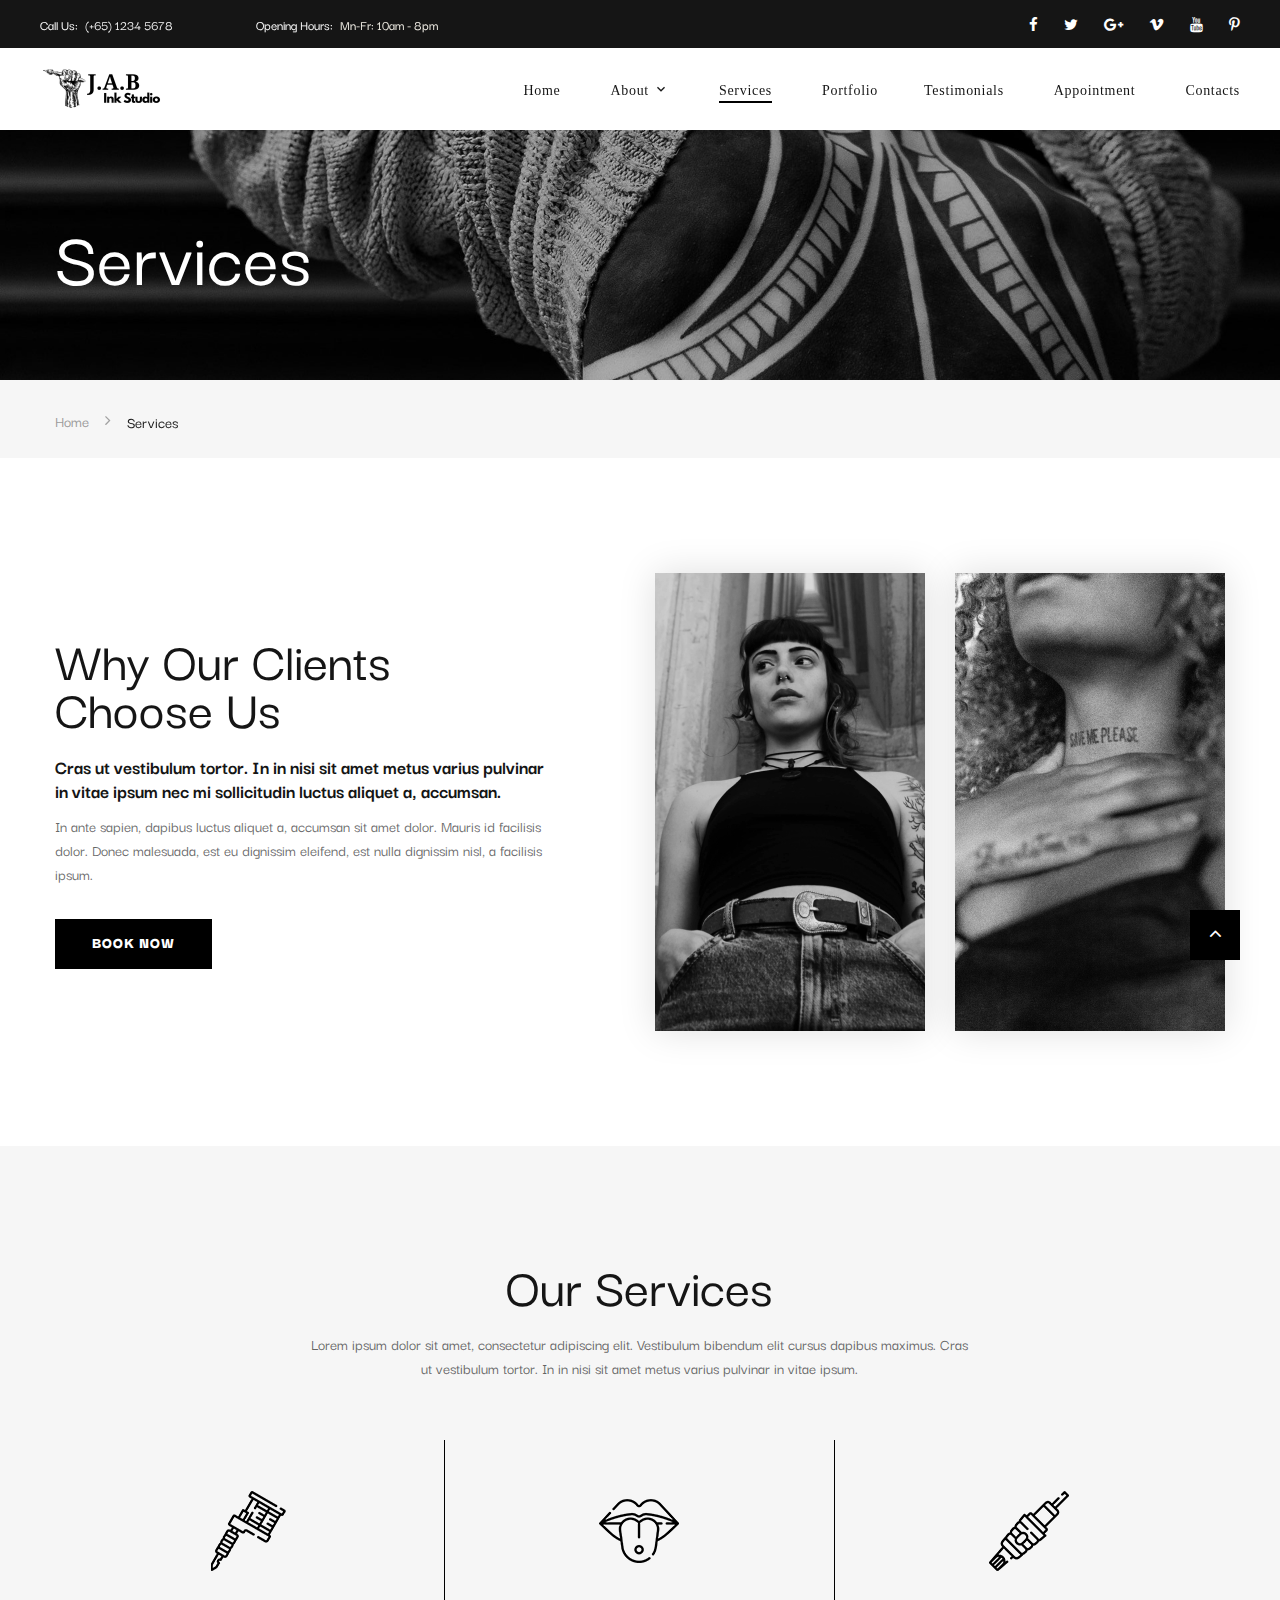
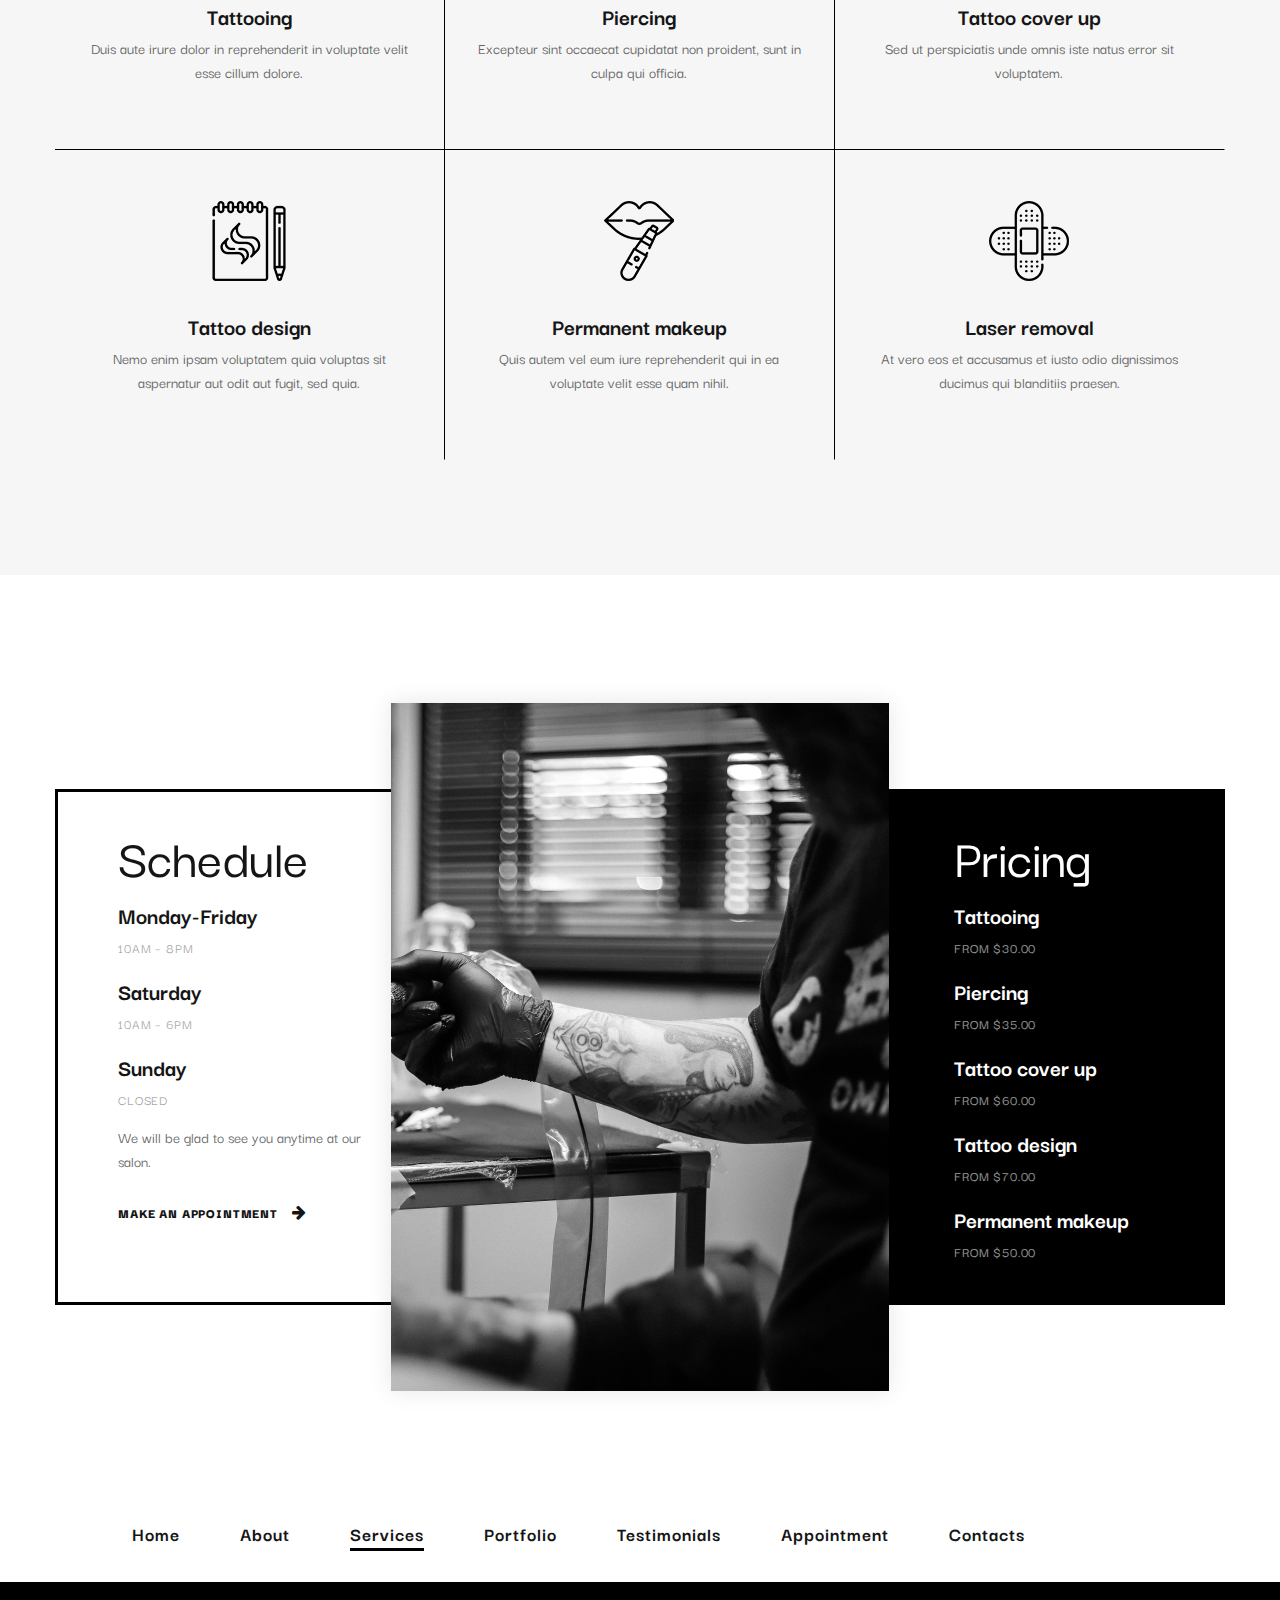
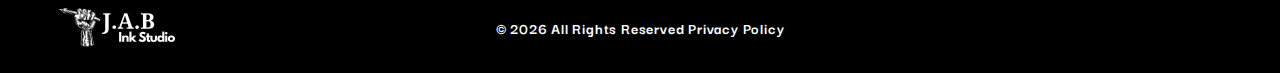
<file: services.html>
<!-- Page Title--><!DOCTYPE html>
<html class="wide wow-animation" lang="en">
  <head>
    <title>Services</title>
    <meta name="format-detection" content="telephone=no">
    <meta name="viewport" content="width=device-width, height=device-height, initial-scale=1.0, maximum-scale=1.0, user-scalable=0">
    <meta http-equiv="X-UA-Compatible" content="IE=edge">
    <meta charset="utf-8">
    <!-- <link rel="icon" href="images/favicon.ico" type="image/x-icon"> -->
    <link rel="icon" type="image/png" sizes="32x32" href="images/favicon-32x32.png">
    <!-- Stylesheets-->
    <link rel="stylesheet" type="text/css" href="//fonts.googleapis.com/css2?family=Darker+Grotesque:wght@300;400;500;700;900&amp;display=swap">
    <link rel="stylesheet" href="css/bootstrap.css">
    <link rel="stylesheet" href="css/fonts.css">
    <link rel="stylesheet" href="css/style.css">
    <!--[if lt IE 10]>
    <div style="background: #212121; padding: 10px 0; box-shadow: 3px 3px 5px 0 rgba(0,0,0,.3); clear: both; text-align:center; position: relative; z-index:1;"><a href="http://windows.microsoft.com/en-US/internet-explorer/"><img src="images/ie8-panel/warning_bar_0000_us.jpg" border="0" height="42" width="820" alt="You are using an outdated browser. For a faster, safer browsing experience, upgrade for free today."></a></div>
    <script src="js/html5shiv.min.js"></script>
    <![endif]-->
  </head>
  <body>
    <div class="preloader">
      <div class="preloader-body"> 
        <div class="cssload-jumping"><span></span><span></span><span></span><span></span><span></span></div>
      </div>
    </div>
    <div class="page">
      <!-- Page Header-->
      <header class="section page-header">
        <!-- RD Navbar-->
        <div class="rd-navbar-wrap">
          <nav class="rd-navbar rd-navbar-classic" data-layout="rd-navbar-fixed" data-sm-layout="rd-navbar-fixed" data-md-layout="rd-navbar-fixed" data-md-device-layout="rd-navbar-fixed" data-lg-layout="rd-navbar-static" data-lg-device-layout="rd-navbar-static" data-xl-layout="rd-navbar-static" data-xl-device-layout="rd-navbar-static" data-lg-stick-up-offset="46px" data-xl-stick-up-offset="46px" data-xxl-stick-up-offset="46px" data-lg-stick-up="true" data-xl-stick-up="true" data-xxl-stick-up="true">
            <div class="rd-navbar-collapse-toggle rd-navbar-fixed-element-1" data-rd-navbar-toggle=".rd-navbar-collapse"><span></span></div>
            <div class="rd-navbar-aside-outer rd-navbar-collapse">
              <div class="rd-navbar-aside">
                <div class="header-info">
                  <ul class="list-inline list-inline-md">
                    <li>
                      <div class="unit unit-spacing-xs align-items-center">
                        <div class="unit-left">Call Us:</div>
                        <div class="unit-body"><a href="tel:#">(+65) 1234 5678</a></div>
                      </div>
                    </li>
                    <li>
                      <div class="unit unit-spacing-xs align-items-center">
                        <div class="unit-left">Opening Hours:</div>
                        <div class="unit-body"> Mn-Fr: 10am - 8pm</div>
                      </div>
                    </li>
                  </ul>
                </div>
                <div class="social-block">
                  <ul class="list-inline">
                    <li><a class="icon fa-facebook" href="#"></a></li>
                    <li><a class="icon fa-twitter" href="#"></a></li>
                    <li><a class="icon fa-google-plus" href="#"></a></li>
                    <li><a class="icon fa-vimeo" href="#"></a></li>
                    <li><a class="icon fa-youtube" href="#"></a></li>
                    <li><a class="icon fa-pinterest-p" href="#"></a></li>
                  </ul>
                </div>
              </div>
            </div>
            <div class="rd-navbar-main-outer">
              <div class="rd-navbar-main">
                <!-- RD Navbar Panel-->
                <div class="rd-navbar-panel">
                  <!-- RD Navbar Toggle-->
                  <button class="rd-navbar-toggle" data-rd-navbar-toggle=".rd-navbar-nav-wrap"><span></span></button>
                  <!-- RD Navbar Brand-->
                  <div class="rd-navbar-brand"><a class="brand" href="index.html"><img class="brand-logo-dark" src="images/logo-black-260x82.png" alt="" width="130" height="41"/><img class="brand-logo-inverse" src="images/logo-white-260x82.png" alt="" width="130" height="41"/></a></div>
                </div>
                <div class="rd-navbar-main-element">
                  <div class="rd-navbar-nav-wrap">
                    <!-- RD Navbar Nav-->
                    <ul class="rd-navbar-nav">
                      <li class="rd-nav-item"><a class="rd-nav-link" href="index.html">Home</a>
                      </li>
                      <li class="rd-nav-item"><a class="rd-nav-link" href="overview.html">About</a>
                        <!-- RD Navbar Dropdown -->
                        <ul class="rd-menu rd-navbar-dropdown">
                          <li class="rd-dropdown-item"><a class="rd-dropdown-link" href="overview.html">Overview</a></li>
                          <li class="rd-dropdown-item"><a class="rd-dropdown-link" href="our-team.html">Our Team</a></li>
                          <!-- <li class="rd-dropdown-item"><a class="rd-dropdown-link" href="testimonials.html">Testimonials</a></li> -->
                        </ul>
                      </li>
                      <li class="rd-nav-item active"><a class="rd-nav-link" href="services.html">Services</a>
                      </li>
                      <li class="rd-nav-item"><a class="rd-nav-link" href="portfolio.html">Portfolio</a>
                        <!-- RD Navbar Dropdown
                        <ul class="rd-menu rd-navbar-dropdown">
                          <li class="rd-dropdown-item"><a class="rd-dropdown-link" href="cobbles-gallery.html">Cobbles Gallery</a></li>
                          <li class="rd-dropdown-item"><a class="rd-dropdown-link" href="gallery-without-padding.html">Gallery without padding</a></li>
                        </ul>
                      </li> -->
                      <li class="rd-nav-item"><a class="rd-nav-link" href="testimonials.html">Testimonials</a>
                        <!-- RD Navbar Dropdown-->
                        <!-- <ul class="rd-menu rd-navbar-dropdown">
                          <li class="rd-dropdown-item"><a class="rd-dropdown-link" href="blog-post.html">Single Post</a></li>
                          <li class="rd-dropdown-item"><a class="rd-dropdown-link" href="blog-without-sidebar.html">Blog Without Sidebar</a></li>
                          <li class="rd-dropdown-item"><a class="rd-dropdown-link" href="blog-modern.html">Blog Modern</a></li>
                        </ul> -->
                      </li>
                      <!-- <li class="rd-nav-item"><a class="rd-nav-link" href="#">Pages</a>
                        RD Navbar Megamenu
                        <ul class="rd-menu rd-navbar-megamenu">
                          <li class="rd-megamenu-item">
                            <h6 class="rd-megamenu-title">Pages 1</h6>
                            <ul class="rd-megamenu-list">
                              <li class="rd-megamenu-list-item"><a class="rd-megamenu-list-link" href="typography.html">Typography</a></li>
                              <li class="rd-megamenu-list-item"><a class="rd-megamenu-list-link" href="buttons.html">Buttons</a></li>
                              <li class="rd-megamenu-list-item"><a class="rd-megamenu-list-link" href="forms.html">Forms</a></li>
                              <li class="rd-megamenu-list-item"><a class="rd-megamenu-list-link" href="tabs-and-accordions.html">Tabs and Accordions</a></li>
                              <li class="rd-megamenu-list-item"><a class="rd-megamenu-list-link" href="grid-system.html">Grid System</a></li>
                              <li class="rd-megamenu-list-item"><a class="rd-megamenu-list-link" href="tables.html">Tables</a></li>
                            </ul>
                          </li>
                          <li class="rd-megamenu-item">
                            <h6 class="rd-megamenu-title">Pages 2</h6>
                            <ul class="rd-megamenu-list">
                              <li class="rd-megamenu-list-item"><a class="rd-megamenu-list-link" href="appointment.html">Appointment</a></li>
                              <li class="rd-megamenu-list-item"><a class="rd-megamenu-list-link" href="privacy-policy.html">Privacy policy</a></li>
                              <li class="rd-megamenu-list-item"><a class="rd-megamenu-list-link" href="pricing.html">Pricing</a></li>
                              <li class="rd-megamenu-list-item"><a class="rd-megamenu-list-link" href="careers.html">Careers</a></li>
                              <li class="rd-megamenu-list-item"><a class="rd-megamenu-list-link" href="team-member-profile.html">Team Member Profile</a></li>
                            </ul>
                          </li>
                          <li class="rd-megamenu-item">
                            <h6 class="rd-megamenu-title">Pages 3</h6>
                            <ul class="rd-megamenu-list">
                              <li class="rd-megamenu-list-item"><a class="rd-megamenu-list-link" href="login-register.html">Login-Register</a></li>
                              <li class="rd-megamenu-list-item"><a class="rd-megamenu-list-link" href="coming-soon.html">Coming Soon</a></li>
                              <li class="rd-megamenu-list-item"><a class="rd-megamenu-list-link" href="404.html">404</a></li>
                              <li class="rd-megamenu-list-item"><a class="rd-megamenu-list-link" href="search-results.html">Search results</a></li>
                              <li class="rd-megamenu-list-item"><a class="rd-megamenu-list-link" href="faq.html">FAQ</a></li>
                            </ul>
                          </li>
                        </ul>
                      </li> -->
                      <li class="rd-nav-item"><a class="rd-nav-link" href="appointment.html">Appointment</a>
                      </li>
                      <li class="rd-nav-item"><a class="rd-nav-link" href="contacts.html">Contacts</a>
                      </li>
                    </ul>
                  </div>
                </div>
              </div>
            </div>
          </nav>
        </div>
      </header>
      <section class="section-page-title context-dark" style="background-image: url(images/page-title-1920x427.jpg); background-size: cover;">
        <div class="container">
          <h1 class="page-title">Services</h1>
        </div>
      </section>
      <section class="breadcrumbs-custom">
        <div class="container">
          <ul class="breadcrumbs-custom-path">
            <li><a href="index.html">Home</a></li>
            <li class="active">Services</li>
          </ul>
        </div>
      </section>
      <section class="section section-lg bg-default">
        <div class="container">
          <div class="row row-50 align-items-lg-center justify-content-xl-between">
            <div class="col-lg-6">
              <div class="block-xs">
                <h2>Why Our Clients  Choose Us</h2>
                <p class="big text-gray-800">Cras ut vestibulum tortor. In in nisi sit amet metus varius pulvinar in vitae ipsum nec mi sollicitudin luctus aliquet a, accumsan.</p>
                <p>In ante sapien, dapibus luctus aliquet a, accumsan sit amet dolor. Mauris id facilisis dolor. Donec malesuada, est eu dignissim eleifend, est nulla dignissim nisl, a facilisis ipsum.</p><a class="button button-primary" href="appointment.html">Book Now</a>
              </div>
            </div>
            <div class="col-lg-6">
              <div class="box-images-classic">
                <div class="row row-30">
                  <div class="col-6">
                    <div class="box-image-item" data-parallax-scroll="{&quot;y&quot;: 0, &quot;x&quot;: -20,  &quot;smoothness&quot;: 30 }"><img src="images/services-1-270x458.jpg" alt="" width="270" height="458"/>
                    </div>
                  </div>
                  <div class="col-6">
                    <div class="box-image-item" data-parallax-scroll="{&quot;y&quot;: 0, &quot;x&quot;: 20,  &quot;smoothness&quot;: 30 }"><img src="images/services-2-270x458.jpg" alt="" width="270" height="458"/>
                    </div>
                  </div>
                </div>
              </div>
            </div>
          </div>
        </div>
      </section>
      <section class="section section-lg bg-gray-100 text-center">
        <div class="container">
          <div class="row justify-content-center">
            <div class="col-md-9 col-lg-7">
              <h2>Our Services</h2>
              <p>Lorem ipsum dolor sit amet, consectetur adipiscing elit. Vestibulum bibendum elit cursus dapibus maximus. Cras ut vestibulum tortor. In in nisi sit amet metus varius pulvinar in vitae ipsum.</p>
            </div>
          </div>
          <div class="row icon-modern-list no-gutters">
            <div class="col-sm-6 col-lg-4">
              <article class="box-icon-modern modern-variant-2">
                <div class="icon-modern"><img src="images/icon-01-80x80.png" alt="" width="80" height="80"/>
                </div>
                <h4 class="box-icon-modern-title"><a href="services.html">Tattooing</a></h4>
                <p>Duis aute irure dolor in reprehenderit in voluptate velit esse cillum dolore.</p>
              </article>
            </div>
            <div class="col-sm-6 col-lg-4">
              <article class="box-icon-modern modern-variant-2">
                <div class="icon-modern"><img src="images/icon-02-80x80.png" alt="" width="80" height="80"/>
                </div>
                <h4 class="box-icon-modern-title"><a href="services.html">Piercing</a></h4>
                <p>Excepteur sint occaecat cupidatat non proident, sunt in culpa qui officia.</p>
              </article>
            </div>
            <div class="col-sm-6 col-lg-4">
              <article class="box-icon-modern modern-variant-2">
                <div class="icon-modern"><img src="images/icon-03-80x80.png" alt="" width="80" height="80"/>
                </div>
                <h4 class="box-icon-modern-title"><a href="services.html">Tattoo cover up</a></h4>
                <p>Sed ut perspiciatis unde omnis iste natus error sit voluptatem.</p>
              </article>
            </div>
            <div class="col-sm-6 col-lg-4">
              <article class="box-icon-modern modern-variant-2">
                <div class="icon-modern"><img src="images/icon-04-80x80.png" alt="" width="80" height="80"/>
                </div>
                <h4 class="box-icon-modern-title"><a href="services.html">Tattoo design</a></h4>
                <p>Nemo enim ipsam voluptatem quia voluptas sit aspernatur aut odit aut fugit, sed quia.</p>
              </article>
            </div>
            <div class="col-sm-6 col-lg-4">
              <article class="box-icon-modern modern-variant-2">
                <div class="icon-modern"><img src="images/icon-05-80x80.png" alt="" width="80" height="80"/>
                </div>
                <h4 class="box-icon-modern-title"><a href="services.html">Permanent makeup</a></h4>
                <p>Quis autem vel eum iure reprehenderit qui in ea voluptate velit esse quam nihil.</p>
              </article>
            </div>
            <div class="col-sm-6 col-lg-4">
              <article class="box-icon-modern modern-variant-2">
                <div class="icon-modern"><img src="images/icon-06-80x80.png" alt="" width="80" height="80"/>
                </div>
                <h4 class="box-icon-modern-title"><a href="services.html">Laser removal</a></h4>
                <p>At vero eos et accusamus et iusto odio dignissimos ducimus qui blanditiis praesen.</p>
              </article>
            </div>
          </div>
        </div>
      </section>
      <section class="section section-xl bg-default">
        <div class="container">
          <div class="row no-gutters pricing-box-modern justify-content-lg-end">
            <div class="col-sm-6 col-lg-4">
              <div class="pricing-box-inner box-left">
                <h2>Schedule</h2>
                <ul class="list-md pricing-box-inner-list">
                  <li>
                    <h4>Monday-Friday</h4>
                    <p>10am – 8pm</p>
                  </li>
                  <li>
                    <h4>Saturday</h4>
                    <p>10am – 6pm</p>
                  </li>
                  <li>
                    <h4>Sunday</h4>
                    <p>closed</p>
                  </li>
                </ul>
                <p>We will be glad to see you anytime at our salon.</p><a class="button-link button-link-icon" href="appointment.html">make an appointment  <span class="icon fa-arrow-right"></span></a>
              </div>
            </div>
            <div class="d-none d-lg-block col-lg-4 img-wrap"><img src="images/home-4-6-498x688.jpg" alt="" width="498" height="688"/>
            </div>
            <div class="col-sm-6 col-lg-4">
              <div class="pricing-box-inner bg-primary context-dark box-right">
                <h2>Pricing</h2>
                <ul class="list-md pricing-box-inner-list">
                  <li>
                    <h4>Tattooing</h4>
                    <p>from $30.00</p>
                  </li>
                  <li>
                    <h4>Piercing</h4>
                    <p>from $35.00</p>
                  </li>
                  <li>
                    <h4>Tattoo cover up</h4>
                    <p>from $60.00</p>
                  </li>
                  <li>
                    <h4>Tattoo design</h4>
                    <p>from $70.00</p>
                  </li>
                  <li>
                    <h4>Permanent makeup</h4>
                    <p>from $50.00</p>
                  </li>
                </ul>
              </div>
            </div>
          </div>
        </div>
      </section>
      <!-- Page Footer-->
      <!--Please, add the data attribute data-key="YOUR_API_KEY" in order to insert your own API key for the Google map.-->
      <!--Please note that YOUR_API_KEY should replaced with your key.-->
      <!--Example: <div class="google-map-container" data-key="YOUR_API_KEY">-->
      <!-- <section class="section google-map-container" data-center="9870 St Vincent Place, Glasgow, DC 45 Fr 45." data-zoom="5" data-icon="images/gmap_marker.png" data-icon-active="images/gmap_marker_active.png" data-styles="[{&quot;featureType&quot;:&quot;water&quot;,&quot;elementType&quot;:&quot;geometry&quot;,&quot;stylers&quot;:[{&quot;color&quot;:&quot;#e9e9e9&quot;},{&quot;lightness&quot;:17}]},{&quot;featureType&quot;:&quot;landscape&quot;,&quot;elementType&quot;:&quot;geometry&quot;,&quot;stylers&quot;:[{&quot;color&quot;:&quot;#f5f5f5&quot;},{&quot;lightness&quot;:20}]},{&quot;featureType&quot;:&quot;road.highway&quot;,&quot;elementType&quot;:&quot;geometry.fill&quot;,&quot;stylers&quot;:[{&quot;color&quot;:&quot;#ffffff&quot;},{&quot;lightness&quot;:17}]},{&quot;featureType&quot;:&quot;road.highway&quot;,&quot;elementType&quot;:&quot;geometry.stroke&quot;,&quot;stylers&quot;:[{&quot;color&quot;:&quot;#ffffff&quot;},{&quot;lightness&quot;:29},{&quot;weight&quot;:0.2}]},{&quot;featureType&quot;:&quot;road.arterial&quot;,&quot;elementType&quot;:&quot;geometry&quot;,&quot;stylers&quot;:[{&quot;color&quot;:&quot;#ffffff&quot;},{&quot;lightness&quot;:18}]},{&quot;featureType&quot;:&quot;road.local&quot;,&quot;elementType&quot;:&quot;geometry&quot;,&quot;stylers&quot;:[{&quot;color&quot;:&quot;#ffffff&quot;},{&quot;lightness&quot;:16}]},{&quot;featureType&quot;:&quot;poi&quot;,&quot;elementType&quot;:&quot;geometry&quot;,&quot;stylers&quot;:[{&quot;color&quot;:&quot;#f5f5f5&quot;},{&quot;lightness&quot;:21}]},{&quot;featureType&quot;:&quot;poi.park&quot;,&quot;elementType&quot;:&quot;geometry&quot;,&quot;stylers&quot;:[{&quot;color&quot;:&quot;#dedede&quot;},{&quot;lightness&quot;:21}]},{&quot;elementType&quot;:&quot;labels.text.stroke&quot;,&quot;stylers&quot;:[{&quot;visibility&quot;:&quot;on&quot;},{&quot;color&quot;:&quot;#ffffff&quot;},{&quot;lightness&quot;:16}]},{&quot;elementType&quot;:&quot;labels.text.fill&quot;,&quot;stylers&quot;:[{&quot;saturation&quot;:36},{&quot;color&quot;:&quot;#333333&quot;},{&quot;lightness&quot;:40}]},{&quot;elementType&quot;:&quot;labels.icon&quot;,&quot;stylers&quot;:[{&quot;visibility&quot;:&quot;off&quot;}]},{&quot;featureType&quot;:&quot;transit&quot;,&quot;elementType&quot;:&quot;geometry&quot;,&quot;stylers&quot;:[{&quot;color&quot;:&quot;#f2f2f2&quot;},{&quot;lightness&quot;:19}]},{&quot;featureType&quot;:&quot;administrative&quot;,&quot;elementType&quot;:&quot;geometry.fill&quot;,&quot;stylers&quot;:[{&quot;color&quot;:&quot;#fefefe&quot;},{&quot;lightness&quot;:20}]},{&quot;featureType&quot;:&quot;administrative&quot;,&quot;elementType&quot;:&quot;geometry.stroke&quot;,&quot;stylers&quot;:[{&quot;color&quot;:&quot;#fefefe&quot;},{&quot;lightness&quot;:17},{&quot;weight&quot;:1.2}]}]">
        <div class="google-map"></div>
        <ul class="google-map-markers">
          <li data-location="9870 St Vincent Place, Glasgow, DC 45 Fr 45." data-description="9870 St Vincent Place, Glasgow"></li>
        </ul>
      </section> -->
      <footer class="section bg-default section-xs-type-1 footer-minimal">
        <div class="container">
          <div class="row row-30 align-items-lg-center justify-content-lg-between">
            <div class="col-lg-10">
              <div class="footer-nav">
                <ul class="rd-navbar-nav">
                  <li class="rd-nav-item"><a class="rd-nav-link" href="index.html">Home</a></li>
                  <li class="rd-nav-item"><a class="rd-nav-link" href="overview.html">About</a></li>
                  <li class="rd-nav-item active"><a class="rd-nav-link" href="services.html">Services</a></li>
                  <li class="rd-nav-item"><a class="rd-nav-link" href="portfolio.html">Portfolio</a></li>
                  <li class="rd-nav-item"><a class="rd-nav-link" href="testimonials.html">Testimonials</a></li>
                  <li class="rd-nav-item"><a class="rd-nav-link" href="appointment.html">Appointment</a></li>
                  <li class="rd-nav-item"><a class="rd-nav-link" href="contacts.html">Contacts</a></li>
                </ul>
              </div>
            </div>
          </div>
        </div>
      </footer>
      <section class="bg-primary section-xs text-center">
        <div class="container">
          <div class="row row-20 align-items-lg-center">
            <div class="col-md-3 text-md-left">
              <div class="footer-brand"><a href="index.html"><img src="images/logo-white-260x82.png" alt="" width="130" height="41"/></a></div>
            </div>
            <div class="col-md-6">
              <p class="rights"><span>&copy;&nbsp;</span><span class="copyright-year"></span><span>&nbsp;</span><span>All Rights Reserved</span><span>&nbsp;</span><a href="privacy-policy.html">Privacy Policy</a></p>
            </div>
          </div>
        </div>
      </section>
    </div>
    <!-- Global Mailform Output-->
    <div class="snackbars" id="form-output-global"></div>
    <!-- Javascript-->
    <script src="js/core.min.js"></script>
    <script src="js/script.js"></script>
  </body>
</html>
</file>
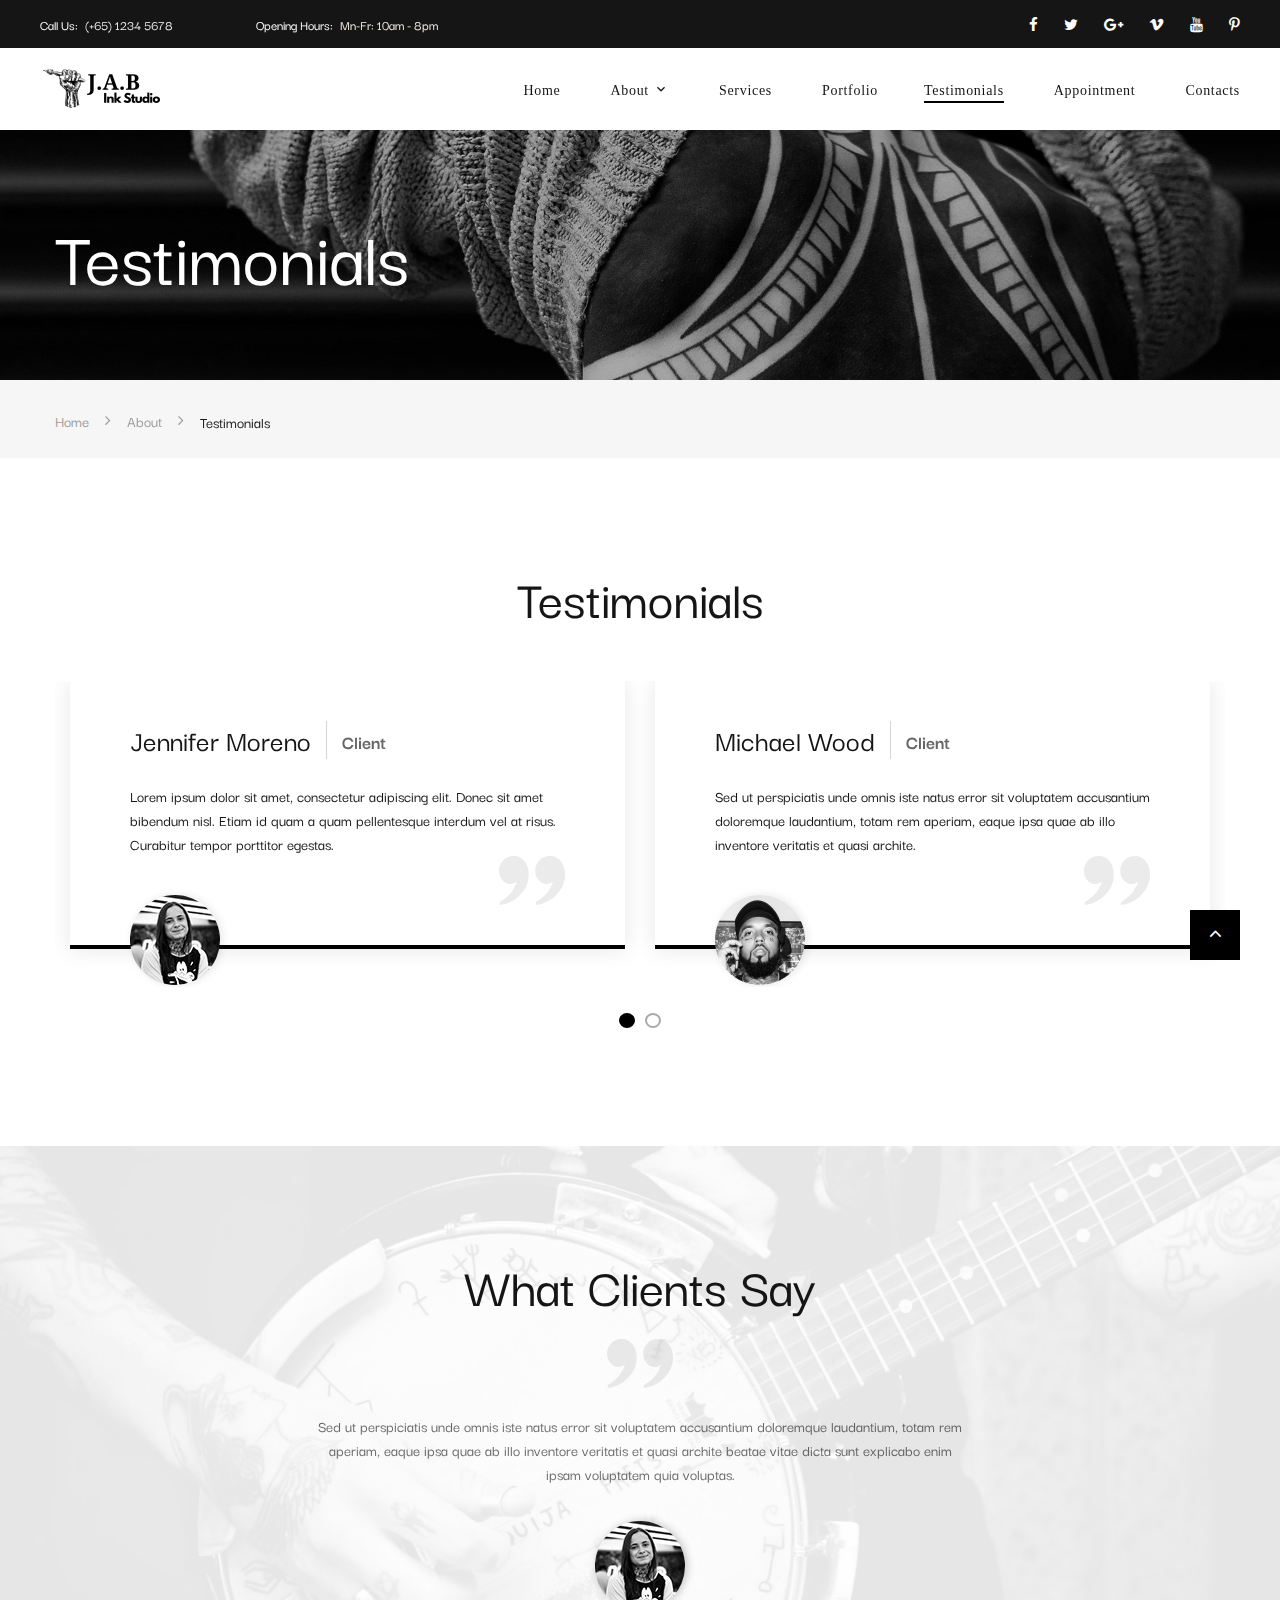
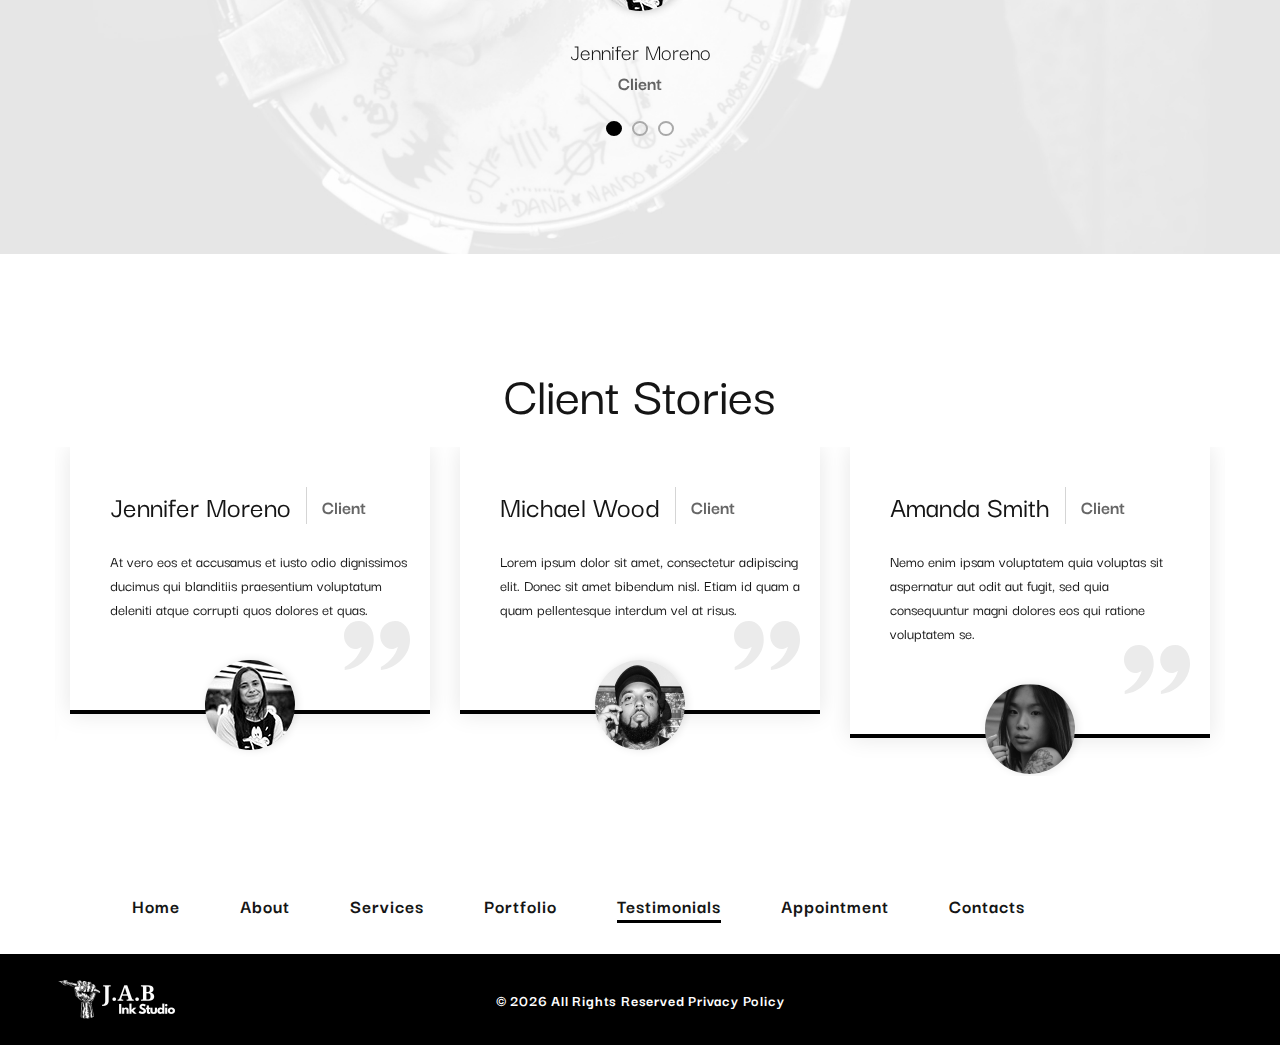
<file: testimonials.html>
<!-- Page Title--><!DOCTYPE html>
<html class="wide wow-animation" lang="en">
  <head>
    <title>Testimonials</title>
    <meta name="format-detection" content="telephone=no">
    <meta name="viewport" content="width=device-width, height=device-height, initial-scale=1.0, maximum-scale=1.0, user-scalable=0">
    <meta http-equiv="X-UA-Compatible" content="IE=edge">
    <meta charset="utf-8">
    <!-- <link rel="icon" href="images/favicon.ico" type="image/x-icon"> -->
    <link rel="icon" type="image/png" sizes="32x32" href="images/favicon-32x32.png">
    <!-- Stylesheets-->
    <link rel="stylesheet" type="text/css" href="//fonts.googleapis.com/css2?family=Darker+Grotesque:wght@300;400;500;700;900&amp;display=swap">
    <link rel="stylesheet" href="css/bootstrap.css">
    <link rel="stylesheet" href="css/fonts.css">
    <link rel="stylesheet" href="css/style.css">
    <!--[if lt IE 10]>
    <div style="background: #212121; padding: 10px 0; box-shadow: 3px 3px 5px 0 rgba(0,0,0,.3); clear: both; text-align:center; position: relative; z-index:1;"><a href="http://windows.microsoft.com/en-US/internet-explorer/"><img src="images/ie8-panel/warning_bar_0000_us.jpg" border="0" height="42" width="820" alt="You are using an outdated browser. For a faster, safer browsing experience, upgrade for free today."></a></div>
    <script src="js/html5shiv.min.js"></script>
    <![endif]-->
  </head>
  <body>
    <div class="preloader">
      <div class="preloader-body"> 
        <div class="cssload-jumping"><span></span><span></span><span></span><span></span><span></span></div>
      </div>
    </div>
    <div class="page">
      <!-- Page Header-->
      <header class="section page-header">
        <!-- RD Navbar-->
        <div class="rd-navbar-wrap">
          <nav class="rd-navbar rd-navbar-classic" data-layout="rd-navbar-fixed" data-sm-layout="rd-navbar-fixed" data-md-layout="rd-navbar-fixed" data-md-device-layout="rd-navbar-fixed" data-lg-layout="rd-navbar-static" data-lg-device-layout="rd-navbar-static" data-xl-layout="rd-navbar-static" data-xl-device-layout="rd-navbar-static" data-lg-stick-up-offset="46px" data-xl-stick-up-offset="46px" data-xxl-stick-up-offset="46px" data-lg-stick-up="true" data-xl-stick-up="true" data-xxl-stick-up="true">
            <div class="rd-navbar-collapse-toggle rd-navbar-fixed-element-1" data-rd-navbar-toggle=".rd-navbar-collapse"><span></span></div>
            <div class="rd-navbar-aside-outer rd-navbar-collapse">
              <div class="rd-navbar-aside">
                <div class="header-info">
                  <ul class="list-inline list-inline-md">
                    <li>
                      <div class="unit unit-spacing-xs align-items-center">
                        <div class="unit-left">Call Us:</div>
                        <div class="unit-body"><a href="tel:#">(+65) 1234 5678</a></div>
                      </div>
                    </li>
                    <li>
                      <div class="unit unit-spacing-xs align-items-center">
                        <div class="unit-left">Opening Hours:</div>
                        <div class="unit-body"> Mn-Fr: 10am - 8pm</div>
                      </div>
                    </li>
                  </ul>
                </div>
                <div class="social-block">
                  <ul class="list-inline">
                    <li><a class="icon fa-facebook" href="#"></a></li>
                    <li><a class="icon fa-twitter" href="#"></a></li>
                    <li><a class="icon fa-google-plus" href="#"></a></li>
                    <li><a class="icon fa-vimeo" href="#"></a></li>
                    <li><a class="icon fa-youtube" href="#"></a></li>
                    <li><a class="icon fa-pinterest-p" href="#"></a></li>
                  </ul>
                </div>
              </div>
            </div>
            <div class="rd-navbar-main-outer">
              <div class="rd-navbar-main">
                <!-- RD Navbar Panel-->
                <div class="rd-navbar-panel">
                  <!-- RD Navbar Toggle-->
                  <button class="rd-navbar-toggle" data-rd-navbar-toggle=".rd-navbar-nav-wrap"><span></span></button>
                  <!-- RD Navbar Brand-->
                  <div class="rd-navbar-brand"><a class="brand" href="index.html"><img class="brand-logo-dark" src="images/logo-black-260x82.png" alt="" width="130" height="41"/><img class="brand-logo-inverse" src="images/logo-white-260x82.png" alt="" width="130" height="41"/></a></div>
                </div>
                <div class="rd-navbar-main-element">
                  <div class="rd-navbar-nav-wrap">
                    <!-- RD Navbar Nav-->
                    <ul class="rd-navbar-nav">
                      <li class="rd-nav-item"><a class="rd-nav-link" href="index.html">Home</a>
                      </li>
                      <li class="rd-nav-item"><a class="rd-nav-link" href="overview.html">About</a>
                        <!-- RD Navbar Dropdown -->
                        <ul class="rd-menu rd-navbar-dropdown">
                          <li class="rd-dropdown-item"><a class="rd-dropdown-link" href="overview.html">Overview</a></li>
                          <li class="rd-dropdown-item"><a class="rd-dropdown-link" href="our-team.html">Our Team</a></li>
                          <!-- <li class="rd-dropdown-item"><a class="rd-dropdown-link" href="testimonials.html">Testimonials</a></li> -->
                        </ul>
                      </li>
                      <li class="rd-nav-item"><a class="rd-nav-link" href="services.html">Services</a>
                      </li>
                      <li class="rd-nav-item"><a class="rd-nav-link" href="portfolio.html">Portfolio</a>
                        <!-- RD Navbar Dropdown
                        <ul class="rd-menu rd-navbar-dropdown">
                          <li class="rd-dropdown-item"><a class="rd-dropdown-link" href="cobbles-gallery.html">Cobbles Gallery</a></li>
                          <li class="rd-dropdown-item"><a class="rd-dropdown-link" href="gallery-without-padding.html">Gallery without padding</a></li>
                        </ul>
                      </li> -->
                      <li class="rd-nav-item active"><a class="rd-nav-link" href="testimonials.html">Testimonials</a>
                        <!-- RD Navbar Dropdown-->
                        <!-- <ul class="rd-menu rd-navbar-dropdown">
                          <li class="rd-dropdown-item"><a class="rd-dropdown-link" href="blog-post.html">Single Post</a></li>
                          <li class="rd-dropdown-item"><a class="rd-dropdown-link" href="blog-without-sidebar.html">Blog Without Sidebar</a></li>
                          <li class="rd-dropdown-item"><a class="rd-dropdown-link" href="blog-modern.html">Blog Modern</a></li>
                        </ul> -->
                      </li>
                      <!-- <li class="rd-nav-item"><a class="rd-nav-link" href="#">Pages</a>
                        RD Navbar Megamenu
                        <ul class="rd-menu rd-navbar-megamenu">
                          <li class="rd-megamenu-item">
                            <h6 class="rd-megamenu-title">Pages 1</h6>
                            <ul class="rd-megamenu-list">
                              <li class="rd-megamenu-list-item"><a class="rd-megamenu-list-link" href="typography.html">Typography</a></li>
                              <li class="rd-megamenu-list-item"><a class="rd-megamenu-list-link" href="buttons.html">Buttons</a></li>
                              <li class="rd-megamenu-list-item"><a class="rd-megamenu-list-link" href="forms.html">Forms</a></li>
                              <li class="rd-megamenu-list-item"><a class="rd-megamenu-list-link" href="tabs-and-accordions.html">Tabs and Accordions</a></li>
                              <li class="rd-megamenu-list-item"><a class="rd-megamenu-list-link" href="grid-system.html">Grid System</a></li>
                              <li class="rd-megamenu-list-item"><a class="rd-megamenu-list-link" href="tables.html">Tables</a></li>
                            </ul>
                          </li>
                          <li class="rd-megamenu-item">
                            <h6 class="rd-megamenu-title">Pages 2</h6>
                            <ul class="rd-megamenu-list">
                              <li class="rd-megamenu-list-item"><a class="rd-megamenu-list-link" href="appointment.html">Appointment</a></li>
                              <li class="rd-megamenu-list-item"><a class="rd-megamenu-list-link" href="privacy-policy.html">Privacy policy</a></li>
                              <li class="rd-megamenu-list-item"><a class="rd-megamenu-list-link" href="pricing.html">Pricing</a></li>
                              <li class="rd-megamenu-list-item"><a class="rd-megamenu-list-link" href="careers.html">Careers</a></li>
                              <li class="rd-megamenu-list-item"><a class="rd-megamenu-list-link" href="team-member-profile.html">Team Member Profile</a></li>
                            </ul>
                          </li>
                          <li class="rd-megamenu-item">
                            <h6 class="rd-megamenu-title">Pages 3</h6>
                            <ul class="rd-megamenu-list">
                              <li class="rd-megamenu-list-item"><a class="rd-megamenu-list-link" href="login-register.html">Login-Register</a></li>
                              <li class="rd-megamenu-list-item"><a class="rd-megamenu-list-link" href="coming-soon.html">Coming Soon</a></li>
                              <li class="rd-megamenu-list-item"><a class="rd-megamenu-list-link" href="404.html">404</a></li>
                              <li class="rd-megamenu-list-item"><a class="rd-megamenu-list-link" href="search-results.html">Search results</a></li>
                              <li class="rd-megamenu-list-item"><a class="rd-megamenu-list-link" href="faq.html">FAQ</a></li>
                            </ul>
                          </li>
                        </ul>
                      </li> -->
                      <li class="rd-nav-item"><a class="rd-nav-link" href="appointment.html">Appointment</a>
                      </li>
                      <li class="rd-nav-item"><a class="rd-nav-link" href="contacts.html">Contacts</a>
                      </li>
                    </ul>
                  </div>
                </div>
              </div>
            </div>
          </nav>
        </div>
      </header>
      <section class="section-page-title context-dark" style="background-image: url(images/page-title-1920x427.jpg); background-size: cover;">
        <div class="container">
          <h1 class="page-title">Testimonials</h1>
        </div>
      </section>
      <section class="breadcrumbs-custom">
        <div class="container">
          <ul class="breadcrumbs-custom-path">
            <li><a href="index.html">Home</a></li>
            <li><a href="#">About</a></li>
            <li class="active">Testimonials</li>
          </ul>
        </div>
      </section>
      <section class="section section-lg bg-default text-center">
        <div class="container">
          <h2>Testimonials</h2>
        </div>
        <div class="container">
          <!-- Owl Carousel-->
          <div class="owl-carousel carousel-two-column" data-items="1" data-lg-items="2" data-dots="true" data-nav="false" data-stage-padding="15" data-loop="true" data-autoplay="true" data-margin="30" data-mouse-drag="false">
            <div class="quote-corporate">
              <div class="quote-header">
                <h4>Jennifer Moreno</h4>
                <p class="big mt-1">Client</p>
              </div>
              <div class="quote-body">
                <div class="quote-text">
                  <p>Lorem ipsum dolor sit amet, consectetur adipiscing elit. Donec sit amet bibendum nisl. Etiam id quam a quam pellentesque interdum vel at risus. Curabitur tempor porttitor egestas. </p>
                </div>
                <svg class="quote-body-mark" version="1.1" xmlns="http://www.w3.org/2000/svg" x="0px" y="0px" width="66px" height="49px" viewbox="0 0 66 49" enable-background="new 0 0 66 49" xml:space="preserve">
                  <g></g>
                  <path d="M36.903,49v-3.098c9.203-5.315,14.885-12.055,17.042-20.222c-2.335,1.524-4.459,2.288-6.37,2.288						c-3.186,0-5.875-1.29-8.071-3.876c-2.194-2.583-3.293-5.74-3.293-9.479c0-4.133,1.443-7.605,4.327-10.407						C43.425,1.405,46.973,0,51.185,0c4.213,0,7.735,1.784,10.566,5.352C64.585,8.919,66,13.359,66,18.669						c0,7.482-2.85,14.183-8.549,20.112C51.751,44.706,44.902,48.112,36.903,49z M0.69,49v-3.098						c9.205-5.315,14.887-12.055,17.044-20.222c-2.335,1.524-4.478,2.288-6.423,2.288c-3.152,0-5.823-1.29-8.02-3.876						C1.096,21.51,0,18.353,0,14.614c0-4.133,1.434-7.605,4.301-10.407C7.168,1.405,10.709,0,14.92,0c4.247,0,7.778,1.784,10.592,5.352						c2.814,3.567,4.223,8.007,4.223,13.317c0,7.482-2.843,14.183-8.524,20.112C15.53,44.706,8.69,48.112,0.69,49z"></path>
                </svg>
              </div>
              <div class="quote-image"><img src="images/home-1-10-90x90.jpg" alt="" width="90" height="90"/>
              </div>
            </div>
            <div class="quote-corporate">
              <div class="quote-header">
                <h4>Michael Wood</h4>
                <p class="big mt-1">Client</p>
              </div>
              <div class="quote-body">
                <div class="quote-text">
                  <p>Sed ut perspiciatis unde omnis iste natus error sit voluptatem accusantium doloremque laudantium, totam rem aperiam, eaque ipsa quae ab illo inventore veritatis et quasi archite.</p>
                </div>
                <svg class="quote-body-mark" version="1.1" xmlns="http://www.w3.org/2000/svg" x="0px" y="0px" width="66px" height="49px" viewbox="0 0 66 49" enable-background="new 0 0 66 49" xml:space="preserve">
                  <g></g>
                  <path d="M36.903,49v-3.098c9.203-5.315,14.885-12.055,17.042-20.222c-2.335,1.524-4.459,2.288-6.37,2.288						c-3.186,0-5.875-1.29-8.071-3.876c-2.194-2.583-3.293-5.74-3.293-9.479c0-4.133,1.443-7.605,4.327-10.407						C43.425,1.405,46.973,0,51.185,0c4.213,0,7.735,1.784,10.566,5.352C64.585,8.919,66,13.359,66,18.669						c0,7.482-2.85,14.183-8.549,20.112C51.751,44.706,44.902,48.112,36.903,49z M0.69,49v-3.098						c9.205-5.315,14.887-12.055,17.044-20.222c-2.335,1.524-4.478,2.288-6.423,2.288c-3.152,0-5.823-1.29-8.02-3.876						C1.096,21.51,0,18.353,0,14.614c0-4.133,1.434-7.605,4.301-10.407C7.168,1.405,10.709,0,14.92,0c4.247,0,7.778,1.784,10.592,5.352						c2.814,3.567,4.223,8.007,4.223,13.317c0,7.482-2.843,14.183-8.524,20.112C15.53,44.706,8.69,48.112,0.69,49z"></path>
                </svg>
              </div>
              <div class="quote-image"><img src="images/home-1-11-90x90.jpg" alt="" width="90" height="90"/>
              </div>
            </div>
            <div class="quote-corporate">
              <div class="quote-header">
                <h4>Amanda Smith</h4>
                <p class="big mt-1">Client</p>
              </div>
              <div class="quote-body">
                <div class="quote-text">
                  <p>Nemo enim ipsam voluptatem quia voluptas sit aspernatur aut odit aut fugit, sed quia consequuntur magni dolores eos qui ratione voluptatem sequi nesciunt. Neque porro quisquam.</p>
                </div>
                <svg class="quote-body-mark" version="1.1" xmlns="http://www.w3.org/2000/svg" x="0px" y="0px" width="66px" height="49px" viewbox="0 0 66 49" enable-background="new 0 0 66 49" xml:space="preserve">
                  <g></g>
                  <path d="M36.903,49v-3.098c9.203-5.315,14.885-12.055,17.042-20.222c-2.335,1.524-4.459,2.288-6.37,2.288						c-3.186,0-5.875-1.29-8.071-3.876c-2.194-2.583-3.293-5.74-3.293-9.479c0-4.133,1.443-7.605,4.327-10.407						C43.425,1.405,46.973,0,51.185,0c4.213,0,7.735,1.784,10.566,5.352C64.585,8.919,66,13.359,66,18.669						c0,7.482-2.85,14.183-8.549,20.112C51.751,44.706,44.902,48.112,36.903,49z M0.69,49v-3.098						c9.205-5.315,14.887-12.055,17.044-20.222c-2.335,1.524-4.478,2.288-6.423,2.288c-3.152,0-5.823-1.29-8.02-3.876						C1.096,21.51,0,18.353,0,14.614c0-4.133,1.434-7.605,4.301-10.407C7.168,1.405,10.709,0,14.92,0c4.247,0,7.778,1.784,10.592,5.352						c2.814,3.567,4.223,8.007,4.223,13.317c0,7.482-2.843,14.183-8.524,20.112C15.53,44.706,8.69,48.112,0.69,49z"></path>
                </svg>
              </div>
              <div class="quote-image"><img src="images/home-1-12-90x90.jpg" alt="" width="90" height="90"/>
              </div>
            </div>
          </div>
        </div>
      </section>
      <section class="section parallax-container" data-parallax-img="images/parallax-03-1920x1340.jpg">
        <div class="parallax-content section-lg text-center section-filter-white">
          <div class="container">
            <h2>What Clients Say</h2>
            <!-- Owl Carousel-->
            <div class="owl-carousel" data-items="1" data-dots="true" data-nav="false" data-stage-padding="15" data-loop="true" data-autoplay="true" data-margin="30" data-mouse-drag="false">
              <div class="quote-modern">
                <div class="quote-modern-text">
                  <svg class="quote-body-mark" version="1.1" xmlns="http://www.w3.org/2000/svg" x="0px" y="0px" width="66px" height="49px" viewbox="0 0 66 49" enable-background="new 0 0 66 49" xml:space="preserve">
                    <g></g>
                    <path d="M36.903,49v-3.098c9.203-5.315,14.885-12.055,17.042-20.222c-2.335,1.524-4.459,2.288-6.37,2.288									c-3.186,0-5.875-1.29-8.071-3.876c-2.194-2.583-3.293-5.74-3.293-9.479c0-4.133,1.443-7.605,4.327-10.407									C43.425,1.405,46.973,0,51.185,0c4.213,0,7.735,1.784,10.566,5.352C64.585,8.919,66,13.359,66,18.669									c0,7.482-2.85,14.183-8.549,20.112C51.751,44.706,44.902,48.112,36.903,49z M0.69,49v-3.098									c9.205-5.315,14.887-12.055,17.044-20.222c-2.335,1.524-4.478,2.288-6.423,2.288c-3.152,0-5.823-1.29-8.02-3.876									C1.096,21.51,0,18.353,0,14.614c0-4.133,1.434-7.605,4.301-10.407C7.168,1.405,10.709,0,14.92,0c4.247,0,7.778,1.784,10.592,5.352									c2.814,3.567,4.223,8.007,4.223,13.317c0,7.482-2.843,14.183-8.524,20.112C15.53,44.706,8.69,48.112,0.69,49z"></path>
                  </svg>
                  <p>Sed ut perspiciatis unde omnis iste natus error sit voluptatem accusantium doloremque laudantium, totam rem aperiam, eaque ipsa quae ab illo inventore veritatis et quasi archite beatae vitae dicta sunt explicabo enim ipsam voluptatem quia voluptas.</p>
                </div>
                <div class="quote-modern-caption">
                  <figure class="quote-modern-img"><img src="images/home-1-10-90x90.jpg" alt="" width="90" height="90"/>
                  </figure>
                  <h4 class="quote-modern-title">Jennifer Moreno</h4>
                  <p class="big">Client</p>
                </div>
              </div>
              <div class="quote-modern">
                <div class="quote-modern-text">
                  <svg class="quote-body-mark" version="1.1" xmlns="http://www.w3.org/2000/svg" x="0px" y="0px" width="66px" height="49px" viewbox="0 0 66 49" enable-background="new 0 0 66 49" xml:space="preserve">
                    <g></g>
                    <path d="M36.903,49v-3.098c9.203-5.315,14.885-12.055,17.042-20.222c-2.335,1.524-4.459,2.288-6.37,2.288									c-3.186,0-5.875-1.29-8.071-3.876c-2.194-2.583-3.293-5.74-3.293-9.479c0-4.133,1.443-7.605,4.327-10.407									C43.425,1.405,46.973,0,51.185,0c4.213,0,7.735,1.784,10.566,5.352C64.585,8.919,66,13.359,66,18.669									c0,7.482-2.85,14.183-8.549,20.112C51.751,44.706,44.902,48.112,36.903,49z M0.69,49v-3.098									c9.205-5.315,14.887-12.055,17.044-20.222c-2.335,1.524-4.478,2.288-6.423,2.288c-3.152,0-5.823-1.29-8.02-3.876									C1.096,21.51,0,18.353,0,14.614c0-4.133,1.434-7.605,4.301-10.407C7.168,1.405,10.709,0,14.92,0c4.247,0,7.778,1.784,10.592,5.352									c2.814,3.567,4.223,8.007,4.223,13.317c0,7.482-2.843,14.183-8.524,20.112C15.53,44.706,8.69,48.112,0.69,49z"></path>
                  </svg>
                  <p>Lorem ipsum dolor sit amet, consectetur adipiscing elit. Donec sit amet bibendum nisl. Etiam id quam a quam pellentesque interdum vel at risus. Curabitur tempor porttitor egestas. Nullam scelerisque pellentesque metus, at iaculis ligula finibus sed. </p>
                </div>
                <div class="quote-modern-caption">
                  <figure class="quote-modern-img"><img src="images/home-1-11-90x90.jpg" alt="" width="90" height="90"/>
                  </figure>
                  <h4 class="quote-modern-title">Michael Wood</h4>
                  <p class="big">Client</p>
                </div>
              </div>
              <div class="quote-modern">
                <div class="quote-modern-text">
                  <svg class="quote-body-mark" version="1.1" xmlns="http://www.w3.org/2000/svg" x="0px" y="0px" width="66px" height="49px" viewbox="0 0 66 49" enable-background="new 0 0 66 49" xml:space="preserve">
                    <g></g>
                    <path d="M36.903,49v-3.098c9.203-5.315,14.885-12.055,17.042-20.222c-2.335,1.524-4.459,2.288-6.37,2.288									c-3.186,0-5.875-1.29-8.071-3.876c-2.194-2.583-3.293-5.74-3.293-9.479c0-4.133,1.443-7.605,4.327-10.407									C43.425,1.405,46.973,0,51.185,0c4.213,0,7.735,1.784,10.566,5.352C64.585,8.919,66,13.359,66,18.669									c0,7.482-2.85,14.183-8.549,20.112C51.751,44.706,44.902,48.112,36.903,49z M0.69,49v-3.098									c9.205-5.315,14.887-12.055,17.044-20.222c-2.335,1.524-4.478,2.288-6.423,2.288c-3.152,0-5.823-1.29-8.02-3.876									C1.096,21.51,0,18.353,0,14.614c0-4.133,1.434-7.605,4.301-10.407C7.168,1.405,10.709,0,14.92,0c4.247,0,7.778,1.784,10.592,5.352									c2.814,3.567,4.223,8.007,4.223,13.317c0,7.482-2.843,14.183-8.524,20.112C15.53,44.706,8.69,48.112,0.69,49z"></path>
                  </svg>
                  <p>At vero eos et accusamus et iusto odio dignissimos ducimus qui blanditiis praesentium voluptatum deleniti atque corrupti quos dolores et quas molestias excepturi sint occaecati cupiditate non provident, similique sunt in culpa qui officia deserunt.</p>
                </div>
                <div class="quote-modern-caption">
                  <figure class="quote-modern-img"><img src="images/home-1-12-90x90.jpg" alt="" width="90" height="90"/>
                  </figure>
                  <h4 class="quote-modern-title">Amanda Smith</h4>
                  <p class="big">Client</p>
                </div>
              </div>
            </div>
          </div>
        </div>
      </section>
      <section class="section section-lg bg-default text-center">
        <div class="container">
          <h2>Client Stories</h2>
          <!-- Owl Carousel-->
          <div class="owl-carousel" data-items="1" data-lg-items="3" data-dots="true" data-nav="false" data-stage-padding="15" data-loop="true" data-autoplay="true" data-margin="30" data-mouse-drag="false">
            <div class="quote-corporate quote-corporate-center-img">
              <div class="quote-header">
                <h4>Jennifer Moreno</h4>
                <p class="big mt-1">Client</p>
              </div>
              <div class="quote-body">
                <div class="quote-text">
                  <p>At vero eos et accusamus et iusto odio dignissimos ducimus qui blanditiis praesentium voluptatum deleniti atque corrupti quos dolores et quas.</p>
                </div>
                <svg class="quote-body-mark" version="1.1" xmlns="http://www.w3.org/2000/svg" x="0px" y="0px" width="66px" height="49px" viewbox="0 0 66 49" enable-background="new 0 0 66 49" xml:space="preserve">
                  <g></g>
                  <path d="M36.903,49v-3.098c9.203-5.315,14.885-12.055,17.042-20.222c-2.335,1.524-4.459,2.288-6.37,2.288						c-3.186,0-5.875-1.29-8.071-3.876c-2.194-2.583-3.293-5.74-3.293-9.479c0-4.133,1.443-7.605,4.327-10.407						C43.425,1.405,46.973,0,51.185,0c4.213,0,7.735,1.784,10.566,5.352C64.585,8.919,66,13.359,66,18.669						c0,7.482-2.85,14.183-8.549,20.112C51.751,44.706,44.902,48.112,36.903,49z M0.69,49v-3.098						c9.205-5.315,14.887-12.055,17.044-20.222c-2.335,1.524-4.478,2.288-6.423,2.288c-3.152,0-5.823-1.29-8.02-3.876						C1.096,21.51,0,18.353,0,14.614c0-4.133,1.434-7.605,4.301-10.407C7.168,1.405,10.709,0,14.92,0c4.247,0,7.778,1.784,10.592,5.352						c2.814,3.567,4.223,8.007,4.223,13.317c0,7.482-2.843,14.183-8.524,20.112C15.53,44.706,8.69,48.112,0.69,49z"></path>
                </svg>
              </div>
              <div class="quote-image"><img src="images/home-1-10-90x90.jpg" alt="" width="90" height="90"/>
              </div>
            </div>
            <div class="quote-corporate quote-corporate-center-img">
              <div class="quote-header">
                <h4>Michael Wood</h4>
                <p class="big mt-1">Client</p>
              </div>
              <div class="quote-body">
                <div class="quote-text">
                  <p>Lorem ipsum dolor sit amet, consectetur adipiscing elit. Donec sit amet bibendum nisl. Etiam id quam a quam pellentesque interdum vel at risus. </p>
                </div>
                <svg class="quote-body-mark" version="1.1" xmlns="http://www.w3.org/2000/svg" x="0px" y="0px" width="66px" height="49px" viewbox="0 0 66 49" enable-background="new 0 0 66 49" xml:space="preserve">
                  <g></g>
                  <path d="M36.903,49v-3.098c9.203-5.315,14.885-12.055,17.042-20.222c-2.335,1.524-4.459,2.288-6.37,2.288						c-3.186,0-5.875-1.29-8.071-3.876c-2.194-2.583-3.293-5.74-3.293-9.479c0-4.133,1.443-7.605,4.327-10.407						C43.425,1.405,46.973,0,51.185,0c4.213,0,7.735,1.784,10.566,5.352C64.585,8.919,66,13.359,66,18.669						c0,7.482-2.85,14.183-8.549,20.112C51.751,44.706,44.902,48.112,36.903,49z M0.69,49v-3.098						c9.205-5.315,14.887-12.055,17.044-20.222c-2.335,1.524-4.478,2.288-6.423,2.288c-3.152,0-5.823-1.29-8.02-3.876						C1.096,21.51,0,18.353,0,14.614c0-4.133,1.434-7.605,4.301-10.407C7.168,1.405,10.709,0,14.92,0c4.247,0,7.778,1.784,10.592,5.352						c2.814,3.567,4.223,8.007,4.223,13.317c0,7.482-2.843,14.183-8.524,20.112C15.53,44.706,8.69,48.112,0.69,49z"></path>
                </svg>
              </div>
              <div class="quote-image"><img src="images/home-1-11-90x90.jpg" alt="" width="90" height="90"/>
              </div>
            </div>
            <div class="quote-corporate quote-corporate-center-img">
              <div class="quote-header">
                <h4>Amanda Smith</h4>
                <p class="big mt-1">Client</p>
              </div>
              <div class="quote-body">
                <div class="quote-text">
                  <p>Nemo enim ipsam voluptatem quia voluptas sit aspernatur aut odit aut fugit, sed quia consequuntur magni dolores eos qui ratione voluptatem se.</p>
                </div>
                <svg class="quote-body-mark" version="1.1" xmlns="http://www.w3.org/2000/svg" x="0px" y="0px" width="66px" height="49px" viewbox="0 0 66 49" enable-background="new 0 0 66 49" xml:space="preserve">
                  <g></g>
                  <path d="M36.903,49v-3.098c9.203-5.315,14.885-12.055,17.042-20.222c-2.335,1.524-4.459,2.288-6.37,2.288						c-3.186,0-5.875-1.29-8.071-3.876c-2.194-2.583-3.293-5.74-3.293-9.479c0-4.133,1.443-7.605,4.327-10.407						C43.425,1.405,46.973,0,51.185,0c4.213,0,7.735,1.784,10.566,5.352C64.585,8.919,66,13.359,66,18.669						c0,7.482-2.85,14.183-8.549,20.112C51.751,44.706,44.902,48.112,36.903,49z M0.69,49v-3.098						c9.205-5.315,14.887-12.055,17.044-20.222c-2.335,1.524-4.478,2.288-6.423,2.288c-3.152,0-5.823-1.29-8.02-3.876						C1.096,21.51,0,18.353,0,14.614c0-4.133,1.434-7.605,4.301-10.407C7.168,1.405,10.709,0,14.92,0c4.247,0,7.778,1.784,10.592,5.352						c2.814,3.567,4.223,8.007,4.223,13.317c0,7.482-2.843,14.183-8.524,20.112C15.53,44.706,8.69,48.112,0.69,49z"></path>
                </svg>
              </div>
              <div class="quote-image"><img src="images/home-1-12-90x90.jpg" alt="" width="90" height="90"/>
              </div>
            </div>
          </div>
        </div>
      </section>
      <!-- Page Footer-->
      <!--Please, add the data attribute data-key="YOUR_API_KEY" in order to insert your own API key for the Google map.-->
      <!--Please note that YOUR_API_KEY should replaced with your key.-->
      <!--Example: <div class="google-map-container" data-key="YOUR_API_KEY">-->
      <!-- <section class="section google-map-container" data-center="9870 St Vincent Place, Glasgow, DC 45 Fr 45." data-zoom="5" data-icon="images/gmap_marker.png" data-icon-active="images/gmap_marker_active.png" data-styles="[{&quot;featureType&quot;:&quot;water&quot;,&quot;elementType&quot;:&quot;geometry&quot;,&quot;stylers&quot;:[{&quot;color&quot;:&quot;#e9e9e9&quot;},{&quot;lightness&quot;:17}]},{&quot;featureType&quot;:&quot;landscape&quot;,&quot;elementType&quot;:&quot;geometry&quot;,&quot;stylers&quot;:[{&quot;color&quot;:&quot;#f5f5f5&quot;},{&quot;lightness&quot;:20}]},{&quot;featureType&quot;:&quot;road.highway&quot;,&quot;elementType&quot;:&quot;geometry.fill&quot;,&quot;stylers&quot;:[{&quot;color&quot;:&quot;#ffffff&quot;},{&quot;lightness&quot;:17}]},{&quot;featureType&quot;:&quot;road.highway&quot;,&quot;elementType&quot;:&quot;geometry.stroke&quot;,&quot;stylers&quot;:[{&quot;color&quot;:&quot;#ffffff&quot;},{&quot;lightness&quot;:29},{&quot;weight&quot;:0.2}]},{&quot;featureType&quot;:&quot;road.arterial&quot;,&quot;elementType&quot;:&quot;geometry&quot;,&quot;stylers&quot;:[{&quot;color&quot;:&quot;#ffffff&quot;},{&quot;lightness&quot;:18}]},{&quot;featureType&quot;:&quot;road.local&quot;,&quot;elementType&quot;:&quot;geometry&quot;,&quot;stylers&quot;:[{&quot;color&quot;:&quot;#ffffff&quot;},{&quot;lightness&quot;:16}]},{&quot;featureType&quot;:&quot;poi&quot;,&quot;elementType&quot;:&quot;geometry&quot;,&quot;stylers&quot;:[{&quot;color&quot;:&quot;#f5f5f5&quot;},{&quot;lightness&quot;:21}]},{&quot;featureType&quot;:&quot;poi.park&quot;,&quot;elementType&quot;:&quot;geometry&quot;,&quot;stylers&quot;:[{&quot;color&quot;:&quot;#dedede&quot;},{&quot;lightness&quot;:21}]},{&quot;elementType&quot;:&quot;labels.text.stroke&quot;,&quot;stylers&quot;:[{&quot;visibility&quot;:&quot;on&quot;},{&quot;color&quot;:&quot;#ffffff&quot;},{&quot;lightness&quot;:16}]},{&quot;elementType&quot;:&quot;labels.text.fill&quot;,&quot;stylers&quot;:[{&quot;saturation&quot;:36},{&quot;color&quot;:&quot;#333333&quot;},{&quot;lightness&quot;:40}]},{&quot;elementType&quot;:&quot;labels.icon&quot;,&quot;stylers&quot;:[{&quot;visibility&quot;:&quot;off&quot;}]},{&quot;featureType&quot;:&quot;transit&quot;,&quot;elementType&quot;:&quot;geometry&quot;,&quot;stylers&quot;:[{&quot;color&quot;:&quot;#f2f2f2&quot;},{&quot;lightness&quot;:19}]},{&quot;featureType&quot;:&quot;administrative&quot;,&quot;elementType&quot;:&quot;geometry.fill&quot;,&quot;stylers&quot;:[{&quot;color&quot;:&quot;#fefefe&quot;},{&quot;lightness&quot;:20}]},{&quot;featureType&quot;:&quot;administrative&quot;,&quot;elementType&quot;:&quot;geometry.stroke&quot;,&quot;stylers&quot;:[{&quot;color&quot;:&quot;#fefefe&quot;},{&quot;lightness&quot;:17},{&quot;weight&quot;:1.2}]}]">
        <div class="google-map"></div>
        <ul class="google-map-markers">
          <li data-location="9870 St Vincent Place, Glasgow, DC 45 Fr 45." data-description="9870 St Vincent Place, Glasgow"></li>
        </ul>
      </section> -->
      <footer class="section bg-default section-xs-type-1 footer-minimal">
        <div class="container">
          <div class="row row-30 align-items-lg-center justify-content-lg-between">
            <div class="col-lg-10">
              <div class="footer-nav">
                <ul class="rd-navbar-nav">
                  <li class="rd-nav-item"><a class="rd-nav-link" href="index.html">Home</a></li>
                  <li class="rd-nav-item"><a class="rd-nav-link" href="overview.html">About</a></li>
                  <li class="rd-nav-item"><a class="rd-nav-link" href="services.html">Services</a></li>
                  <li class="rd-nav-item"><a class="rd-nav-link" href="portfolio.html">Portfolio</a></li>
                  <li class="rd-nav-item active"><a class="rd-nav-link" href="testimonials.html">Testimonials</a></li>
                  <li class="rd-nav-item"><a class="rd-nav-link" href="appointment.html">Appointment</a></li>
                  <li class="rd-nav-item"><a class="rd-nav-link" href="contacts.html">Contacts</a></li>
                </ul>
              </div>
            </div>
          </div>
        </div>
      </footer>
      <section class="bg-primary section-xs text-center">
        <div class="container">
          <div class="row row-20 align-items-lg-center">
            <div class="col-md-3 text-md-left">
              <div class="footer-brand"><a href="index.html"><img src="images/logo-white-260x82.png" alt="" width="130" height="41"/></a></div>
            </div>
            <div class="col-md-6">
              <p class="rights"><span>&copy;&nbsp;</span><span class="copyright-year"></span><span>&nbsp;</span><span>All Rights Reserved</span><span>&nbsp;</span><a href="privacy-policy.html">Privacy Policy</a></p>
            </div>
          </div>
        </div>
      </section>
    </div>
    <!-- Global Mailform Output-->
    <div class="snackbars" id="form-output-global"></div>
    <!-- Javascript-->
    <script src="js/core.min.js"></script>
    <script src="js/script.js"></script>
  </body>
</html>
</file>
<file: css/style.css>
@charset "UTF-8";
/*
* Trunk version 2.0.1
*/
/*
*
* Contexts
*/
a:focus,
button:focus {
	outline: none !important;
}

button::-moz-focus-inner {
	border: 0;
}

*:focus {
	outline: none;
}

blockquote {
	padding: 0;
	margin: 0;
}

input,
button,
select,
textarea {
	outline: none;
}

label {
	margin-bottom: 0;
}

p {
	margin: 0;
}

ul,
ol {
	list-style: none;
	padding: 0;
	margin: 0;
}

ul li,
ol li {
	display: block;
}

dl {
	margin: 0;
}

dt,
dd {
	line-height: inherit;
}

dt {
	font-weight: inherit;
}

dd {
	margin-bottom: 0;
}

cite {
	font-style: normal;
}

form {
	margin-bottom: 0;
}

blockquote {
	padding-left: 0;
	border-left: 0;
}

address {
	margin-top: 0;
	margin-bottom: 0;
}

figure {
	margin-bottom: 0;
}

html p a:hover {
	text-decoration: none;
}

/*
*
* Typography
*/
body {
	font-family: "Darker Grotesque", -apple-system, BlinkMacSystemFont, "Segoe UI", Roboto, "Helvetica Neue", Arial, sans-serif;
	font-size: 16px;
	line-height: 1.45;
	font-weight: 500;
	color: rgba(0, 0, 0, 0.6);
	background-color: #ffffff;
	-webkit-text-size-adjust: none;
	-webkit-font-smoothing: subpixel-antialiased;
}

@media (min-width: 992px) {
	body {
		line-height: 1.5;
	}
}

.heading-decorate .divider {
	display: none;
	vertical-align: super;
	padding-right: 15px;
}

.heading-decorate .divider:after {
	height: 3px;
	width: 75px;
}

@media (min-width: 768px) {
	.heading-decorate .divider {
		display: inline-block;
	}
}

h1, h2, h3, h4, h5, h6, [class^='heading-'] {
	margin-top: 0;
	margin-bottom: 0;
	font-weight: 700;
	color: #151515;
}

h1 a, h2 a, h3 a, h4 a, h5 a, h6 a, [class^='heading-'] a {
	color: inherit;
}

h1 a:hover, h2 a:hover, h3 a:hover, h4 a:hover, h5 a:hover, h6 a:hover, [class^='heading-'] a:hover {
	color: #9b9b9b;
}

h1,
.heading-1 {
	font-weight: 500;
	font-size: 30px;
	line-height: 1.5;
}

@media (min-width: 1200px) {
	h1,
	.heading-1 {
		font-size: 80px;
		line-height: 1.125;
	}
}

h2,
.heading-2 {
	font-size: 28px;
	line-height: 1.05;
	font-weight: 500;
}

@media (min-width: 1200px) {
	h2,
	.heading-2 {
		font-size: 56px;
		line-height: 0.85714;
	}
}

h3,
.heading-3 {
	font-size: 24px;
	line-height: 1.2;
}

@media (min-width: 1200px) {
	h3,
	.heading-3 {
		font-size: 36px;
		line-height: 1.33333;
	}
}

h4,
.heading-4 {
	font-size: 22px;
	line-height: 1.2;
}

@media (min-width: 1200px) {
	h4,
	.heading-4 {
		font-size: 24px;
		line-height: 1.25;
	}
}

h5,
.heading-5 {
	font-size: 18px;
	line-height: 1.44444;
	font-family: "Darker Grotesque", -apple-system, BlinkMacSystemFont, "Segoe UI", Roboto, "Helvetica Neue", Arial, sans-serif;
	color: #2b2c2f;
}

h6,
.heading-6 {
	font-size: 14px;
	line-height: 1.42857;
	text-transform: uppercase;
	font-weight: 500;
	letter-spacing: 0.06em;
}

.title-big {
	display: block;
	font-weight: 700;
	font-size: 1.26em;
	line-height: .76;
	text-transform: uppercase;
}

small,
.small {
	display: block;
	font-size: 12px;
	line-height: 1.5;
}

mark,
.mark {
	padding: 3px 5px;
	color: #ffffff;
	background: #000;
}

.big {
	font-weight: 700;
	font-size: 20px;
	line-height: 1.2;
}

.lead {
	font-size: 18px;
	line-height: 24px;
	font-weight: 400;
}

code {
	padding: 10px 5px;
	border-radius: 0.2rem;
	font-size: 90%;
	color: #111111;
	background: #f6f6f6;
}

p [data-toggle='tooltip'] {
	padding-left: .25em;
	padding-right: .25em;
	color: #b7b7b7;
}

p [style*='max-width'] {
	display: inline-block;
}

.hidden {
	display: none;
}

/*
*
* Brand
*/
.brand {
	display: inline-block;
}

.brand .brand-logo-light {
	display: none;
}

.brand .brand-logo-dark {
	display: block;
}

/*
*
* Links
*/
a {
	transition: all 0.3s ease-in-out;
}

a, a:focus, a:active, a:hover {
	text-decoration: none;
}

a, a:focus, a:active {
	color: #000;
}

a:hover {
	color: #9b9b9b;
}

a[href*='tel'], a[href*='mailto'] {
	white-space: nowrap;
}

.link-hover {
	color: #9b9b9b;
}

.link-press {
	color: #9b9b9b;
}

.privacy-link {
	display: inline-block;
}

* + .privacy-link {
	margin-top: 35px;
}

/*
*
* Blocks
*/
.block-center, .block-sm, .block-lg {
	margin-left: auto;
	margin-right: auto;
}

.block-xs {
	max-width: 500px;
}

.block-sm {
	max-width: 560px;
}

.block-lg {
	max-width: 870px;
}

.block-center {
	padding: 10px;
}

.block-center:hover .block-center-header {
	background-color: #000;
}

.block-center-title {
	background-color: #ffffff;
}

@media (max-width: 1799.98px) {
	.block-center {
		padding: 20px;
	}
	.block-center:hover .block-center-header {
		background-color: #ffffff;
	}
	.block-center-header {
		background-color: #000;
	}
}

.block-img-aside {
	overflow: hidden;
}

@media (min-width: 992px) {
	.block-img-aside {
		position: absolute;
		bottom: 0;
		top: 0;
		width: 100%;
		background: url("../images/home-3-1-974x626.jpg");
		background-size: cover;
	}
	.block-img-aside img {
		display: none;
	}
}

.block-decorate {
	position: relative;
	max-width: 660px;
	margin-left: auto;
	margin-right: auto;
	overflow: hidden;
	font-size: 70px;
	font-weight: 700;
	color: #000;
	line-height: 1;
}

@media (min-width: 576px) {
	.block-decorate {
		font-size: 100px;
	}
}

@media (min-width: 992px) {
	.block-decorate {
		font-size: 160px;
		padding: 20px 0 60px;
	}
}

* + .block-decorate {
	margin-top: 25px;
}

/*
*
* Boxes
*/
.box-minimal {
	text-align: center;
}

.box-minimal .box-minimal-icon {
	font-size: 50px;
	line-height: 50px;
	color: #000;
}

.box-minimal-divider {
	width: 36px;
	height: 4px;
	margin-left: auto;
	margin-right: auto;
	background: #000;
}

.box-minimal-text {
	width: 100%;
	max-width: 335px;
	margin-left: auto;
	margin-right: auto;
	letter-spacing: 0.02em;
}

* + .box-minimal {
	margin-top: 30px;
}

* + .box-minimal-title {
	margin-top: 10px;
}

* + .box-minimal-divider {
	margin-top: 20px;
}

* + .box-minimal-text {
	margin-top: 15px;
}

.bg-gray-dark .box-minimal p, .bg-primary .box-minimal p {
	color: rgba(0, 0, 0, 0.6);
}

.box-counter {
	position: relative;
	text-align: center;
	color: #2b2c2f;
	z-index: 1;
}

.box-counter-title {
	display: inline-block;
	font-size: 14px;
	line-height: 24px;
	letter-spacing: .05em;
	font-weight: 700;
	text-transform: uppercase;
	color: #151515;
}

.box-counter-main {
	font-size: 45px;
	font-weight: 700;
	line-height: 1.2;
}

.box-counter-main > * {
	display: inline;
	font: inherit;
}

.box-counter-main .small {
	font-size: 28px;
}

.box-counter-main .small_top {
	position: relative;
	top: .2em;
	vertical-align: top;
}

.box-counter-divider {
	font-size: 0;
	line-height: 0;
}

.box-counter-divider::after {
	content: '';
	display: inline-block;
	width: 80px;
	height: 2px;
	background: #000;
}

* + .box-counter-title {
	margin-top: 10px;
}

* + .box-counter-main {
	margin-top: 20px;
}

* + .box-counter-divider {
	margin-top: 10px;
}

@media (min-width: 1800px) {
	.counter-list-border .col-md-3 {
		border-right: 1px solid #e1e1e1;
	}
	.counter-list-border .col-md-3:last-child {
		border-right: none;
	}
	.box-counter:before, .box-counter:after {
		display: none;
	}
}

@media (min-width: 1200px) {
	.box-counter-main {
		font-size: 60px;
	}
	.box-counter-main .small {
		font-size: 36px;
	}
	* + .box-counter-main {
		margin-top: 30px;
	}
	* + .box-counter-divider {
		margin-top: 15px;
	}
}

.bg-primary .box-counter {
	color: #ffffff;
}

.bg-primary .box-counter-divider::after {
	background: #ffffff;
}

.box-icon-modern {
	position: relative;
	max-width: 400px;
	margin-left: auto;
	margin-right: auto;
	text-align: center;
	padding: 20px;
	transition: all .3s;
}

.box-icon-modern > * {
	position: relative;
}

.box-icon-modern .icon-modern {
	position: relative;
	display: inline-block;
	width: 60px;
	height: 60px;
}

.box-icon-modern .divider:after {
	background: #ebebeb;
}

.box-icon-modern:before {
	position: absolute;
	content: '';
	top: 50%;
	left: 50%;
	width: 100%;
	height: 100%;
	background: #ffffff;
	box-shadow: 0 0 22px rgba(0, 0, 0, 0.1);
	transition: all .3s;
	transform: translate(-50%, -50%);
	opacity: 0;
}

.box-icon-modern * + .divider {
	margin-top: 15px;
}

.box-icon-modern:hover {
	z-index: 1;
}

.box-icon-modern:hover:before {
	width: 104%;
	height: 104%;
	opacity: 1;
}

.box-icon-modern.modern-variant-2 .divider {
	display: none;
}

.box-icon-modern-title a:hover {
	color: #9b9b9b;
}

* + .box-icon-modern-title {
	margin-top: 15px;
}

@media (min-width: 992px) {
	.box-icon-modern {
		padding: 30px 40px;
	}
	* + .box-icon-modern-title {
		margin-top: 22.5px;
	}
}

@media (min-width: 1200px) {
	.box-icon-modern {
		padding: 51px 32px 65px;
	}
	.box-icon-modern .icon-modern {
		width: 80px;
		height: 80px;
	}
	* + .box-icon-modern-title {
		margin-top: 30px;
	}
}

@media (min-width: 992px) {
	.icon-modern-list > * .box-icon-modern {
		border-right: 1px solid #000;
		border-bottom: 1px solid #000;
	}
	.icon-modern-list > *:last-child .box-icon-modern, .icon-modern-list > *:nth-child(3) .box-icon-modern {
		border-right: 1px solid transparent;
	}
	.icon-modern-list > *:nth-child(n + 4) .box-icon-modern {
		border-bottom: 1px solid transparent;
	}
}

.box-icon-classic {
	position: relative;
	padding: 40px 20px;
}

.box-icon-classic .icon-classic {
	position: relative;
	display: inline-block;
	width: 80px;
	height: 80px;
	border-radius: 50%;
	background: #e7e7e7;
}

.box-icon-classic .icon-classic svg {
	position: absolute;
	left: 50%;
	top: 50%;
	transform: translate(-50%, -50%);
}

.box-icon-classic .icon-classic svg > * {
	color: #000;
	fill: #000;
}

.box-icon-classic * + .icon-classic-title {
	margin-top: 15px;
}

.box-icon-classic * + .icon-classic-body {
	margin-top: 25px;
}

@media (min-width: 992px) {
	.box-icon-classic {
		display: flex;
		align-items: center;
		padding: 50px 25px;
	}
	.box-icon-classic > * {
		padding: 0 20px;
	}
	.box-icon-classic .icon-classic-body {
		text-align: left;
	}
	.box-icon-classic * + .icon-classic-body {
		margin-top: 0;
	}
}

.box-icon-classic-vertical {
	text-align: center;
}

.box-icon-classic-vertical .icon-classic-body {
	max-width: 360px;
	margin-left: auto;
	margin-right: auto;
}

@media (min-width: 992px) {
	.box-icon-classic-vertical {
		display: block;
		padding: 50px 4px;
	}
	.box-icon-classic-vertical .icon-classic-body {
		text-align: center;
	}
	.box-icon-classic-vertical * + .icon-classic-body {
		margin-top: 20px;
	}
}

.box-icon-classic-list .box-icon-classic:before {
	position: absolute;
	content: '';
	left: 50%;
	bottom: 0;
	height: 1px;
	width: 85%;
	background: #e7e7e7;
	transform: translateX(-50%);
}

@media (min-width: 768px) {
	.box-icon-classic-list .box-icon-classic:after {
		position: absolute;
		content: '';
		top: 50%;
		right: 0;
		width: 1px;
		height: 75%;
		background: #e7e7e7;
		transform: translateY(-50%);
	}
	.box-icon-classic-list > *:nth-child(n + 3) .box-icon-classic:before {
		display: none;
	}
	.box-icon-classic-list > *:nth-child(2n + 2) .box-icon-classic:after {
		display: none;
	}
}

.box-icon-classic-bordered > * {
	border-bottom: 1px solid #e7e7e7;
}

.box-icon-classic-bordered > *:last-child {
	border-bottom: none;
}

@media (min-width: 768px) {
	.box-icon-classic-bordered > * {
		border-right: 1px solid #e7e7e7;
	}
	.box-icon-classic-bordered > *:nth-child(n + 3) {
		border-bottom: none;
	}
	.box-icon-classic-bordered > *:nth-child(2n + 2) {
		border-right: none;
	}
}

.box-icon-minimal {
	max-width: 300px;
	text-align: left;
}

.box-icon-minimal-header {
	display: flex;
	align-items: center;
}

.box-icon-minimal-header svg > * {
	fill: #000;
}

.box-icon-minimal-title {
	font-size: 21px;
	font-weight: 700;
	letter-spacing: 0.06em;
	color: #151515;
	text-transform: uppercase;
}

.box-icon-minimal-title a {
	color: #151515;
}

.box-icon-minimal-title a:hover {
	color: #000;
}

* + .box-icon-minimal-text {
	margin-top: 22px;
}

* + .box-icon-minimal-title {
	margin-left: 20px;
	margin-top: 0;
}

.box-images {
	position: relative;
	max-width: 570px;
}

.box-images.box-images-modern {
	display: flex;
	align-items: center;
}

.box-images-item {
	display: inline-block;
	border: 10px solid #ffffff;
	box-shadow: 0 0 35px rgba(0, 0, 0, 0.13);
	width: 50%;
}

@media (min-width: 768px) {
	.box-images-item {
		width: inherit;
	}
}

.box-images-item.box-images-without-border {
	border: none;
	margin-right: 20%;
}

.box-images-variant-3 .box-images-item {
	width: inherit;
}

.box-images-1 {
	position: absolute;
	left: 0;
	top: 100px;
	z-index: 4;
}

.box-images-2 {
	position: relative;
	margin-left: 32%;
	z-index: 3;
}

.box-images-3 {
	position: absolute;
	right: 0;
	bottom: 100px;
	z-index: 2;
}

.box-images-4 {
	position: relative;
	margin-top: -5%;
	margin-left: 17%;
	z-index: 1;
}

.box-images-modern .box-images-item:first-child {
	z-index: 2;
	margin-right: -10%;
}

.box-images-variant-3 .box-images-item:first-child {
	position: relative;
	margin-left: 20%;
	z-index: 2;
}

.box-images-variant-3 .box-images-item.box-images-without-border {
	position: relative;
	margin-top: -46%;
	z-index: 1;
}

.box-images-classic .box-image-item {
	display: inline-block;
	box-shadow: 0 0 35px rgba(0, 0, 0, 0.13);
}

.box-images-classic * + .box-image-item {
	margin-top: 30px;
}

.box-video {
	position: relative;
}

.box-video .button-play {
	position: absolute;
	top: 50%;
	left: 50%;
	width: 85px;
	height: 85px;
	border-radius: 50%;
	background: rgba(255, 255, 255, 0.5);
	transform: translate(-50%, -50%);
}

.box-video .button-play:before {
	position: absolute;
	font-family: "FontAwesome";
	content: '\f04b';
	top: 50%;
	font-size: 20px;
	line-height: 20px;
	left: 54%;
	color: #ffffff;
	text-shadow: 0 0 4px rgba(0, 0, 0, 0.04);
	transform: translate(-50%, -50%);
	transition: all 0.3s ease-in-out;
}

.box-video .button-play:hover, .box-video .button-play:focus {
	background: rgba(255, 255, 255, 0.8);
}

.box-video .button-play:hover:before, .box-video .button-play:focus:before {
	color: #000;
}

.box-video-button {
	text-align: center;
}

.box-video-button .button-play {
	position: relative;
	display: inline-block;
	width: 90px;
	height: 90px;
	border-radius: 50%;
	border: 2px solid rgba(255, 255, 255, 0.6);
	background: rgba(255, 255, 255, 0.3);
	transition: all .3s;
	z-index: 1;
}

.box-video-button .button-play:before {
	position: absolute;
	content: '';
	top: -12px;
	left: -12px;
	right: -12px;
	bottom: -12px;
	background: rgba(255, 255, 255, 0.21);
	border-radius: 50%;
	transition: all .3s;
}

.box-video-button .button-play .icon {
	position: absolute;
	top: 50%;
	left: 55%;
	font-size: 30px;
	color: #ffffff;
	transform: translate(-50%, -50%);
	transition: all .3s;
}

.box-video-button .button-play:hover {
	background: rgba(255, 255, 255, 0.6);
}

.box-video-button .button-play:hover .icon {
	color: #000;
}

.box-video-button .button-play:hover:before {
	top: 0;
	left: 0;
	right: 0;
	bottom: 0;
}

.gallery-item {
	position: relative;
	display: block;
	background: #000000;
	overflow: hidden;
}

.gallery-item img {
	position: relative;
	transition: all .5s;
	z-index: 1;
	will-change: transform;
	width: 100%;
}

.gallery-item:before {
	position: absolute;
	content: '';
	top: 20px;
	left: 20px;
	right: 20px;
	bottom: 20px;
	border: 2px solid #ffffff;
	transition: all .5s;
	opacity: 0;
	z-index: 2;
}

.gallery-item .gallery-item-title {
	position: absolute;
	top: 50%;
	left: 50%;
	font-size: 24px;
	font-weight: 700;
	color: #ffffff;
	transform: translate(-50%, -50%);
	transition: all .3s;
	opacity: 0;
	z-index: 2;
}

.gallery-item .gallery-item-button {
	position: absolute;
	display: inline-block;
	overflow: hidden;
	right: 20px;
	bottom: 20px;
	width: 66px;
	height: 66px;
	opacity: 0;
	transition: all .5s;
	z-index: 2;
}

.gallery-item .gallery-item-button:before {
	position: absolute;
	content: '+';
	right: 11px;
	bottom: 7px;
	color: #000;
	font-size: 28px;
	line-height: 28px;
	z-index: 1;
}

.gallery-item .gallery-item-button:after {
	position: absolute;
	content: '';
	top: 0;
	left: 33px;
	right: -33px;
	bottom: 0;
	background: #ffffff;
	transform: skewX(-45deg);
}

.mobile .gallery-item .gallery-item-title, .mobile .gallery-item .gallery-item-button, .mobile .gallery-item:before, .tablet .gallery-item .gallery-item-title, .tablet .gallery-item .gallery-item-button, .tablet .gallery-item:before {
	opacity: 1;
}

.mobile .gallery-item img, .tablet .gallery-item img {
	opacity: .7;
}

.gallery-item:hover img {
	opacity: .7;
	transform: scale(1.05);
}

.gallery-item:hover:before, .gallery-item:hover .gallery-item-button, .gallery-item:hover .gallery-item-title {
	opacity: 1;
}

@media (min-width: 1200px) {
	.cobbles-gallery .gallery-item img {
		max-width: initial;
		width: 100%;
	}
}

@media (max-width: 767.98px) {
	.gallery-item img {
		width: 100%;
	}
}

.team-minimal {
	text-align: center;
}

.team-minimal figure {
	transition: all .3s;
}

.team-minimal .team-minimal-caption {
	padding: 20px 5px;
	background: #ffffff;
	white-space: nowrap;
}

.team-minimal .team-minimal-caption * + p {
	margin-top: 2px;
}

.team-minimal.team-minimal-with-shadow figure {
	display: inline-block;
	box-shadow: 0 0 22px rgba(0, 0, 0, 0.1);
}

.team-minimal.team-minimal-type-2 {
	max-width: 320px;
	margin-left: auto;
	margin-right: auto;
	box-shadow: 0 0 22px rgba(0, 0, 0, 0.1);
}

.owl-carousel-center .owl-item.center .team-minimal figure {
	display: inline-block;
	box-shadow: 0 0 22px rgba(0, 0, 0, 0.1);
}

.carousel-creative .team-minimal-caption {
	padding-bottom: 0;
}

.team-corporate {
	max-width: 370px;
	margin-left: auto;
	margin-right: auto;
	padding: 25px;
	border: 3px solid #f4f4f4;
	transition: all .3s;
}

.team-corporate:hover {
	box-shadow: 0 0 22px rgba(0, 0, 0, 0.1);
}

.team-corporate-caption > * + * {
	margin-top: 15px;
}

* + .team-corporate-caption {
	margin-top: 30px;
}

.box-team-info .box-team-info-header * + p {
	margin-top: 7px;
}

.box-team-info .box-team-info-header * + .divider-lg {
	margin-top: 15px;
}

.box-team-info > * + * {
	margin-top: 30px;
}

@media (min-width: 992px) {
	.box-team-info > * + * {
		margin-top: 40px;
	}
}

.box-team-info-carousel {
	max-width: 590px;
}

.box-team-creative {
	position: relative;
	max-width: 370px;
	margin-left: auto;
	margin-right: auto;
	box-shadow: 0 0 22px rgba(0, 0, 0, 0.1);
}

.box-team-creative .social-list {
	visibility: hidden;
	opacity: 0;
	margin-bottom: -35px;
	transition: all .7s;
}

.box-team-creative .box-team-creative-caption {
	position: absolute;
	padding: 25px 15px 25px;
	left: 0;
	bottom: 0;
	right: 0;
	background: #ffffff;
	box-shadow: inset 0 -3px 0 0 #000;
	transition: all .7s;
}

.box-team-creative .box-team-creative-title {
	font-weight: 700;
	letter-spacing: 0.04em;
}

.box-team-creative .icon {
	font-size: 21px;
}

.box-team-creative * + .social-list {
	margin-top: 15px;
}

.box-team-creative:hover .social-list {
	visibility: visible;
	opacity: 1;
	margin-bottom: 0;
}

.box-team-creative:hover .box-team-creative-caption {
	box-shadow: inset 0 -5px 0 0 #000;
}

.pricing-classic-item {
	display: flex;
	align-items: center;
	justify-content: space-between;
	text-align: left;
	padding: 25px 20px 25px 0;
	border-bottom: 1px solid #e7e7e7;
}

.pricing-classic-body h4 {
	font-weight: 400;
}

.pricing-classic-body > * + * {
	margin-top: 9px;
}

.price-value h3 {
	font-weight: 400;
	color: #000;
}

@media (min-width: 992px) {
	.pricing-list-classic {
		column-count: 2;
		column-gap: 30px;
	}
	.pricing-list-classic .pricing-classic-item:nth-child(4n + 4) {
		border-bottom: none;
	}
}

.pricing-box-modern {
	border: 3px solid #000;
}

.pricing-box-modern .pricing-box-inner {
	padding: 35px 15px;
}

.pricing-box-modern .pricing-box-inner .pricing-box-inner-list p {
	font-size: 14px;
	letter-spacing: 0.06em;
	text-transform: uppercase;
	font-weight: 500;
	opacity: .6;
}

.pricing-box-modern .pricing-box-inner .pricing-box-inner-list h4 + p {
	margin-top: 7px;
}

.pricing-box-modern .pricing-box-inner * + .pricing-box-inner-list {
	margin-top: 20px;
}

@media (min-width: 768px) {
	.pricing-box-modern .pricing-box-inner {
		padding: 40px 60px;
	}
}

@media (min-width: 1200px) {
	.pricing-box-modern .pricing-box-inner.box-left {
		padding-right: 75px;
	}
	.pricing-box-modern .pricing-box-inner.box-right {
		padding-left: 120px;
	}
}

.pricing-box-modern .img-wrap {
	overflow: hidden;
}

.pricing-box-modern .img-wrap img {
	position: absolute;
	max-width: none;
	top: 50%;
	left: 50%;
	transform: translate(-50%, -50%);
	z-index: 2;
}

@media (min-width: 1200px) {
	.pricing-box-modern .img-wrap {
		overflow: visible;
	}
	.pricing-box-modern .img-wrap img {
		box-shadow: 0 0 22px rgba(0, 0, 0, 0.1);
	}
}

.box-service-modern {
	display: flex;
	flex-direction: column;
}

.box-service-modern .box-icon-classic {
	max-width: 390px;
	margin-left: auto;
	margin-right: auto;
	border: 1px solid #eaeced;
}

.box-service-modern .box-icon-classic .icon-classic {
	background: #f6f6f6;
}

.box-service-modern .box-icon-classic-vertical .icon-classic-body {
	max-width: inherit;
}

.box-service-modern .box-service-modern-img {
	position: relative;
	overflow: hidden;
}

.box-service-modern .box-service-modern-img:before {
	position: absolute;
	content: '';
	top: -4px;
	left: 50%;
	width: 20px;
	height: 20px;
	background: #ffffff;
	transform: rotate(45deg) translateX(-50%);
}

.box-service-modern .box-service-modern-img:after {
	position: absolute;
	content: '';
	left: 50%;
	top: -4px;
	width: 27px;
	height: 27px;
	border: 1px solid #ffffff;
	transform: rotate(45deg) translateX(-53%);
}

@media (min-width: 768px) and (max-width: 991.98px) {
	.box-service-modern {
		flex-direction: row;
	}
	.box-service-modern.box-service-modern-reverse {
		flex-direction: row-reverse;
	}
	.box-service-modern .box-icon-classic {
		padding: 36px 15px;
		width: 345px;
	}
	.box-service-modern .box-service-modern-img {
		width: 345px;
	}
	.box-service-modern .box-service-modern-img:before, .box-service-modern .box-service-modern-img:after {
		display: none;
	}
	.box-service-modern .box-service-modern-img img {
		max-width: inherit;
	}
}

@media (min-width: 992px) {
	.box-service-modern {
		flex-direction: column;
	}
	.box-service-modern .box-service-modern-img:before, .box-service-modern .box-service-modern-img:after {
		display: block;
	}
	.box-service-modern .box-service-modern-img img {
		max-width: inherit;
	}
	.box-service-modern.box-service-modern-reverse {
		flex-direction: column-reverse;
	}
	.box-service-modern.box-service-modern-reverse .box-icon-classic {
		border-top: 1px solid transparent;
		border-bottom: 1px solid #eaeced;
	}
	.box-service-modern.box-service-modern-reverse .box-service-modern-img:before, .box-service-modern.box-service-modern-reverse .box-service-modern-img:after {
		top: 100%;
	}
	.box-service-modern .box-icon-classic {
		min-height: 310px;
		border-bottom: 1px solid transparent;
	}
	.box-service-modern .box-icon-classic > * {
		padding: 0 12px;
	}
}

.box-contact-info-with-icon {
	position: relative;
	padding-left: 38px;
}

.box-contact-info-with-icon .icon {
	position: absolute;
	font-size: 28px;
	top: 0;
	left: 0;
}

.box-contact-info-with-icon * + .list-xs {
	margin-top: 12px;
}

.box-info-with-shadow {
	padding: 25px 30px;
	text-align: left;
	background: #ffffff;
	border-radius: 5px;
	box-shadow: 0 0 22px rgba(0, 0, 0, 0.1);
}

.box-info-with-shadow .list li {
	position: relative;
	padding-left: 40px;
}

.box-info-with-shadow .list li .icon {
	position: absolute;
	font-size: 24px;
	left: 0;
}

.box-info-with-shadow * + .list {
	margin-top: 20px;
}

.box-thumbnail-classic {
	display: inline-block;
}

.box-thumbnail-classic figure {
	border-radius: 6px;
	box-shadow: 0 8px 18px 0 rgba(21, 21, 21, 0.25);
}

.box-thumbnail-classic .caption {
	margin-top: 25px;
	color: #151515;
	font-weight: 500;
}

.box-thumbnail-classic .caption > * {
	transition: all .3s;
}

.box-thumbnail-classic .caption > *:hover {
	color: #000;
}

.box-advantages-container {
	counter-reset: div;
}

.box-advantages {
	padding: 30px 20px;
	border-radius: 4px;
	text-align: left;
	transition: .33s ease-in;
	box-shadow: 0 0 18px rgba(21, 21, 21, 0.11);
}

.box-advantages:hover {
	box-shadow: 0 0 18px rgba(21, 21, 21, 0.22);
}

.box-advantages:hover .box-advantages-divider {
	width: 105px;
	background: #000;
}

.box-advantages .label {
	padding: 5px 8px;
	border-radius: 4px;
	font: 600 12px/1 "Darker Grotesque", -apple-system, BlinkMacSystemFont, "Segoe UI", Roboto, "Helvetica Neue", Arial, sans-serif;
	text-transform: uppercase;
	letter-spacing: .05em;
}

.box-advantages .label-popular {
	color: #ffffff;
	background-color: #f5543f;
}

@media (min-width: 1200px) {
	.box-advantages {
		padding: 40px 20px 40px 30px;
	}
}

.box-advantages-icon {
	font-size: 50px;
	color: #000;
}

.box-advantages-title {
	font-weight: 400;
}

.box-advantages-title:before {
	content: counter(div, decimal-leading-zero) ".";
	counter-increment: div;
	display: inline-block;
	opacity: .22;
	font-weight: 500;
	margin-right: 8px;
}

.box-advantages-divider {
	height: 3px;
	width: 60px;
	background-color: rgba(21, 21, 21, 0.18);
	transition: .33s ease-in;
}

.box-advantages-body {
	font-size: 15px;
	line-height: 22px;
	opacity: .8;
}

* + .box-advantages-title {
	margin-top: 15px;
}

* + .box-advantages-divider {
	margin-top: 25px;
}

* + .box-advantages-body {
	margin-top: 25px;
}

.box-typography {
	font-size: 64px;
	font-weight: 900;
}

.box-typography-inner {
	display: block;
	letter-spacing: .1em;
}

.box-typography-inner:last-of-type {
	margin-top: 45px;
	line-height: .85;
}

.box-typography-inner:last-of-type span {
	display: block;
}

@media (min-width: 768px) {
	.box-typography {
		font-size: 108px;
	}
}

* + .box-typography {
	margin-top: 50px;
}

@media (min-width: 1200px) {
	* + .box-typography {
		margin-top: 100px;
	}
}

.box-typography + * {
	margin-top: 45px;
}

.block-parallax-element {
	position: relative;
	display: inline-block;
}

.block-parallax-element .prev-element {
	position: absolute;
	left: -38px;
	top: -8px;
	width: 140px;
	height: 140px;
	background: #000;
	border-radius: 50%;
}

.block-parallax-element img {
	position: relative;
	z-index: 2;
}

.block-parallax-element .next-element {
	position: absolute;
	right: -32px;
	bottom: -2px;
	width: 115px;
	height: 115px;
	background: #000;
	border-radius: 50%;
	z-index: 3;
}

/*
* Element groups
*/
html .group {
	margin-bottom: -20px;
	margin-left: -15px;
}

html .group:empty {
	margin-bottom: 0;
	margin-left: 0;
}

html .group > * {
	display: inline-block;
	margin-top: 0;
	margin-bottom: 20px;
	margin-left: 15px;
}

html .group-sm {
	margin-bottom: -10px;
	margin-left: -10px;
}

html .group-sm:empty {
	margin-bottom: 0;
	margin-left: 0;
}

html .group-sm > * {
	display: inline-block;
	margin-top: 0;
	margin-bottom: 10px;
	margin-left: 10px;
}

html .group-md {
	margin-bottom: -15px;
	margin-left: -20px;
}

html .group-md:empty {
	margin-bottom: 0;
	margin-left: 0;
}

html .group-md > * {
	display: inline-block;
	margin-top: 0;
	margin-bottom: 15px;
	margin-left: 20px;
}

html .group-xl {
	margin-bottom: -20px;
	margin-left: -30px;
}

html .group-xl:empty {
	margin-bottom: 0;
	margin-left: 0;
}

html .group-xl > * {
	display: inline-block;
	margin-top: 0;
	margin-bottom: 20px;
	margin-left: 30px;
}

@media (min-width: 992px) {
	html .group-xl {
		margin-bottom: -20px;
		margin-left: -45px;
	}
	html .group-xl > * {
		margin-bottom: 20px;
		margin-left: 45px;
	}
}

html .group-sm-justify .button {
	padding-left: 20px;
	padding-right: 20px;
}

@media (min-width: 768px) {
	html .group-sm-justify {
		display: flex;
		align-items: center;
		justify-content: center;
	}
	html .group-sm-justify > * {
		flex-grow: 1;
		flex-shrink: 0;
	}
	html .group-sm-justify .button {
		min-width: 145px;
		padding-left: 20px;
		padding-right: 20px;
	}
}

html .group-middle {
	display: inline-table;
	vertical-align: middle;
}

html .group-middle > * {
	vertical-align: middle;
}

* + .group-sm {
	margin-top: 30px;
}

* + .group-xl {
	margin-top: 30px;
}

/*
*
* Responsive units
*/
.unit {
	display: flex;
	flex: 0 1 100%;
	margin-bottom: -30px;
	margin-left: -20px;
}

.unit > * {
	margin-bottom: 30px;
	margin-left: 20px;
}

.unit:empty {
	margin-bottom: 0;
	margin-left: 0;
}

.unit-body {
	flex: 0 1 auto;
}

.unit-left,
.unit-right {
	flex: 0 0 auto;
	max-width: 100%;
}

.unit-spacing-xs {
	margin-bottom: -15px;
	margin-left: -7px;
}

.unit-spacing-xs > * {
	margin-bottom: 15px;
	margin-left: 7px;
}

/*
*
* Lists
*/
.list > li + li {
	margin-top: 10px;
}

.list-xs > li + li {
	margin-top: 5px;
}

.list-sm > li + li {
	margin-top: 10px;
}

.list-md > li + li {
	margin-top: 18px;
}

.list-lg > li + li {
	margin-top: 25px;
}

.list-xl > li + li {
	margin-top: 30px;
}

@media (min-width: 768px) {
	.list-xl > li + li {
		margin-top: 70px;
	}
}

.list-inline > li {
	display: inline-block;
}

html .list-inline-md {
	transform: translate3d(0, -8px, 0);
	margin-bottom: -8px;
	margin-left: -10px;
	margin-right: -10px;
}

html .list-inline-md > * {
	margin-top: 8px;
	padding-left: 10px;
	padding-right: 10px;
}

@media (min-width: 992px) {
	html .list-inline-md {
		margin-left: -15px;
		margin-right: -15px;
	}
	html .list-inline-md > * {
		padding-left: 15px;
		padding-right: 15px;
	}
}

.list-terms dt + dd {
	margin-top: 10px;
}

.list-terms dd + dt {
	margin-top: 25px;
}

* + .list-terms {
	margin-top: 27.5px;
}

@media (min-width: 992px) {
	* + .list-terms {
		margin-top: 41.25px;
	}
}

@media (min-width: 1800px) {
	* + .list-terms {
		margin-top: 55px;
	}
}

.index-list {
	counter-reset: li;
}

.index-list > li .list-index-counter:before {
	content: counter(li, decimal-leading-zero);
	counter-increment: li;
}

.list-marked {
	padding-left: 25px;
	text-align: left;
}

.list-marked > li::before {
	position: relative;
	display: inline-block;
	left: 0;
	top: -1px;
	min-width: 25px;
	content: '\f105';
	font: 400 14px/24px 'FontAwesome';
	color: #b7b7b7;
}

.list-marked > li + li {
	margin-top: 4px;
}

.list-marked.list-marked-primary > li:before {
	color: #000;
}

* + .list-marked {
	margin-top: 15px;
}

p + .list-marked {
	margin-top: 10px;
}

.list-ordered {
	counter-reset: li;
	padding-left: 25px;
	text-align: left;
}

.list-ordered > li {
	position: relative;
	padding-left: 25px;
}

.list-ordered > li:before {
	content: counter(li, decimal) ".";
	counter-increment: li;
	position: absolute;
	top: 0;
	left: 0;
	display: inline-block;
	width: 15px;
	color: #b7b7b7;
}

.list-ordered > li + li {
	margin-top: 10px;
}

* + .list-ordered {
	margin-top: 15px;
}

.social-list {
	margin-left: -7px;
	margin-right: -7px;
}

.social-list > * {
	padding-left: 7px;
	padding-right: 7px;
}

* + .social-list {
	margin-top: 40px;
}

.contact-list > li {
	padding: 24px 0;
	border-bottom: 1px solid #e7e7e7;
}

.contact-list > li:last-child {
	border-bottom: none;
}

.contact-list .contact-list-title {
	font-size: 21px;
	font-weight: 700;
	color: #151515;
}

.contact-list .contact-list-content {
	position: relative;
	padding-left: 30px;
}

.contact-list .contact-list-content .icon {
	position: absolute;
	top: 1px;
	left: 0;
	font-size: 24px;
}

.contact-list .contact-list-content a {
	color: #9b9b9b;
}

.contact-list .contact-list-content a:hover {
	color: #000;
}

.contact-list * + .contact-list-content {
	margin-top: 15px;
}

/*
*
* Images
*/
img {
	display: inline-block;
	max-width: 100%;
	height: auto;
}

.img-responsive {
	width: 100%;
}

/*
*
* Icons
*/
.icon {
	display: inline-block;
	font-size: 16px;
	line-height: 1;
}

.icon::before {
	position: relative;
	display: inline-block;
	font-weight: 400;
	font-style: normal;
	speak: none;
	text-transform: none;
}

.icon-primary {
	color: #000;
}

.icon-circle {
	border-radius: 50%;
}

.icon-circle-sm {
	width: 34px;
	height: 34px;
	background: #e1e1e1;
	color: rgba(0, 0, 0, 0.3);
	font-size: 21px;
	line-height: 24px;
	padding: 5px;
}

.icon-circle-sm:hover {
	background: #000;
	color: #ffffff;
}

/*
*
* Tables custom
*/
.table-custom {
	width: 100%;
	max-width: 100%;
	text-align: left;
	background: #ffffff;
	border-collapse: collapse;
}

.table-custom th,
.table-custom td {
	color: #000000;
	background: #ffffff;
	white-space: nowrap;
}

.table-custom th {
	padding: 35px 24px;
	font-size: 14px;
	font-weight: 600;
	text-transform: uppercase;
	background: #f6f6f6;
	letter-spacing: 0.04em;
}

@media (max-width: 991.98px) {
	.table-custom th {
		padding-top: 20px;
		padding-bottom: 20px;
	}
}

.table-custom td {
	padding: 17px 24px;
}

.table-custom tbody tr:first-child td {
	border-top: 0;
}

.table-custom tr td {
	border-bottom: 1px solid #d9d9d9;
}

.table-custom tfoot td {
	font-weight: 700;
	color: #000000;
}

* + .table-custom-responsive {
	margin-top: 30px;
}

@media (min-width: 768px) {
	* + .table-custom-responsive {
		margin-top: 40px;
	}
}

.table-custom.table-custom-primary thead th {
	color: #ffffff;
	background: #000;
	border: 0;
}

.table-custom.table-custom-primary tbody tr:hover td {
	background: #f6f6f6;
}

.table-custom.table-custom-bordered tr td:first-child {
	border-left: 0;
}

.table-custom.table-custom-bordered tr td:last-child {
	border-right: 0;
}

.table-custom.table-custom-bordered td {
	border: 1px solid #d9d9d9;
}

.table-custom.table-custom-bordered tbody > tr:first-of-type > td {
	border-top: 0;
}

.table-custom.table-custom-striped {
	border-bottom: 1px solid #d9d9d9;
}

.table-custom.table-custom-striped tbody tr:nth-of-type(odd) td {
	background: transparent;
}

.table-custom.table-custom-striped tbody tr:nth-of-type(even) td {
	background: #f6f6f6;
}

.table-custom.table-custom-striped tbody td {
	border: 0;
}

.table-custom.table-custom-striped tfoot td:not(:first-child) {
	border-left: 0;
}

@media (max-width: 991.98px) {
	.table-custom-responsive {
		display: block;
		width: 100%;
		overflow-x: auto;
		-ms-overflow-style: -ms-autohiding-scrollbar;
	}
	.table-custom-responsive.table-bordered {
		border: 0;
	}
}

/*
*
* Dividers
*/
hr {
	margin-top: 0;
	margin-bottom: 0;
	border-top: 1px solid #f5f5f5;
}

.divider {
	font-size: 0;
	line-height: 0;
}

.divider::after {
	content: '';
	display: inline-block;
	width: 60px;
	height: 3px;
	background-color: #000;
}

.divider-lg::after {
	content: '';
	display: inline-block;
	width: 90px;
	height: 3px;
	background-color: #000;
}

h1 .divider-lg {
	line-height: 3px;
}

/*
*
* Buttons
*/
.button {
	position: relative;
	overflow: hidden;
	display: inline-block;
	padding: 11px 35px;
	font-size: 16px;
	line-height: 24px;
	padding-top: 9px;
	padding-bottom: 13px;
	border: 2px solid;
	font-weight: 900;
	letter-spacing: 0.06em;
	text-transform: uppercase;
	white-space: nowrap;
	text-overflow: ellipsis;
	text-align: center;
	cursor: pointer;
	vertical-align: middle;
	user-select: none;
	transition: 250ms all ease-in-out;
}

@media (max-width: 575.98px) {
	.button {
		padding: 11px 13px;
	}
}

.button-block {
	display: block;
	width: 100%;
}

.button-default, .button-default:focus {
	color: #cccccc;
	background-color: #2b2c2f;
	border-color: #2b2c2f;
}

.button-default:hover, .button-default:active {
	color: #ffffff;
	background-color: #000;
	border-color: #000;
}

.button-default.button-ujarak::before {
	background: #000;
}

.button-gray-100, .button-gray-100:focus {
	color: #151515;
	background-color: #f6f6f6;
	border-color: #f6f6f6;
}

.button-gray-100:hover, .button-gray-100:active {
	color: #151515;
	background-color: #e9e9e9;
	border-color: #e9e9e9;
}

.button-gray-100.button-ujarak::before {
	background: #e9e9e9;
}

.button-primary, .button-primary:focus {
	color: #ffffff;
	background-color: #000;
	border-color: #000;
}

.button-primary:hover, .button-primary:active {
	color: #000;
	background-color: rgba(0, 0, 0, 0.05);
	border-color: rgba(0, 0, 0, 0.05);
}

.button-primary.button-ujarak::before {
	background: rgba(0, 0, 0, 0.05);
}

.button-default-outline, .button-default-outline:focus {
	color: #151515;
	background-color: transparent;
	border-color: #000;
}

.button-default-outline:hover, .button-default-outline:active {
	color: #ffffff;
	background-color: #000;
	border-color: #000;
}

.button-default-outline.button-ujarak::before {
	background: #000;
}

.button-white, .button-white:focus {
	color: #000;
	background-color: #ffffff;
	border-color: #ffffff;
}

.button-white:hover, .button-white:active {
	color: #ffffff;
	background-color: #000;
	border-color: #000;
}

.button-white.button-ujarak::before {
	background: #000;
}

.button-ghost {
	border: 0;
	background-color: transparent;
	color: #151515;
}

.button-ghost:hover {
	color: #ffffff;
	background: #000;
}

.button-facebook, .button-facebook:focus {
	color: #ffffff;
	background-color: #4d70a8;
	border-color: #4d70a8;
}

.button-facebook:hover, .button-facebook:active {
	color: #ffffff;
	background-color: #456497;
	border-color: #456497;
}

.button-facebook.button-ujarak::before {
	background: #456497;
}

.button-twitter, .button-twitter:focus {
	color: #ffffff;
	background-color: #02bcf3;
	border-color: #02bcf3;
}

.button-twitter:hover, .button-twitter:active {
	color: #ffffff;
	background-color: #02a8da;
	border-color: #02a8da;
}

.button-twitter.button-ujarak::before {
	background: #02a8da;
}

.button-google, .button-google:focus {
	color: #ffffff;
	background-color: #e2411e;
	border-color: #e2411e;
}

.button-google:hover, .button-google:active {
	color: #ffffff;
	background-color: #cc3a1a;
	border-color: #cc3a1a;
}

.button-google.button-ujarak::before {
	background: #cc3a1a;
}

.button-shadow {
	box-shadow: 0 9px 21px 0 rgba(30, 30, 30, 0.15);
}

.button-shadow:hover {
	box-shadow: 0 9px 10px 0 rgba(30, 30, 30, 0.15);
}

.button-shadow:focus, .button-shadow:active {
	box-shadow: none;
}

.button-ujarak {
	position: relative;
	z-index: 0;
	transition: background .4s, border-color .4s, color .4s;
}

.button-ujarak::before {
	content: '';
	position: absolute;
	top: 0;
	left: 0;
	width: 100%;
	height: 100%;
	background: #000;
	z-index: -1;
	opacity: 0;
	transform: scale3d(0.7, 1, 1);
	transition: transform 0.42s, opacity 0.42s;
	border-radius: inherit;
}

.button-ujarak, .button-ujarak::before {
	transition-timing-function: cubic-bezier(0.2, 1, 0.3, 1);
}

.button-ujarak:hover {
	transition: background .4s .4s, border-color .4s 0s, color .2s 0s;
}

.button-ujarak:hover::before {
	opacity: 1;
	transform: translate3d(0, 0, 0) scale3d(1, 1, 1);
}

.button-xs {
	padding: 8px 17px;
}

.button-sm {
	padding: 6px 25px;
	font-size: 12px;
	line-height: 24px;
}

.button-lg {
	padding: 16px 50px;
	font-size: 14px;
	line-height: 24px;
	border-radius: 30px;
}

.button-xl {
	padding: 16px 50px;
	font-size: 16px;
	line-height: 24px;
	border-radius: 35px;
}

@media (min-width: 992px) {
	.button-xl {
		padding: 24px 80px;
	}
}

.button-circle {
	border-radius: 30px;
}

.button-round-1 {
	border-radius: 5px;
}

.button-round-2 {
	border-radius: 10px;
}

.button-square {
	border-radius: 0;
}

.button.button-icon {
	display: flex;
	justify-content: center;
	align-items: center;
	vertical-align: middle;
	font-size: 14px;
}

.button.button-icon .icon {
	position: relative;
	display: inline-block;
	vertical-align: middle;
	color: inherit;
	font-size: 20px;
	line-height: 1em;
}

.button.button-icon-left .icon {
	padding-right: 11px;
}

.button.button-icon-right {
	flex-direction: row-reverse;
}

.button.button-icon-right .icon {
	padding-left: 11px;
}

.button.button-icon.button-link .icon {
	top: 5px;
	font-size: 1em;
}

.button.button-icon.button-xs .icon {
	top: .05em;
	font-size: 1.2em;
	padding-right: 8px;
}

.button.button-icon.button-xs .button-icon-right {
	padding-left: 8px;
}

.button-link {
	position: relative;
	overflow: hidden;
	display: inline-block;
	font-size: 14px;
	font-weight: 900;
	letter-spacing: 0.06em;
	text-transform: uppercase;
	white-space: nowrap;
	text-overflow: ellipsis;
	color: #151515;
	text-align: center;
	cursor: pointer;
	vertical-align: middle;
	user-select: none;
	transition: 250ms all ease-in-out;
}

.button-link:hover {
	color: #9b9b9b;
}

.button-link-icon .icon {
	margin-left: 10px;
	transition: 210ms all ease-in-out;
}

.button-link-icon:hover .icon {
	color: #9b9b9b;
	margin-left: 15px;
	transform: rotateX(180deg) translateY(-14%);
}

.bg-gray-dark .button-link, .bg-primary .button-link {
	color: inherit;
}

.bg-gray-dark .button-link:hover, .bg-primary .button-link:hover {
	color: #9b9b9b;
}

.btn {
	cursor: pointer;
}

.btn, .btn:active, .btn:focus {
	box-shadow: none;
	outline: none;
}

.btn-primary {
	border-radius: 3px;
	font-weight: 900;
	letter-spacing: .05em;
	text-transform: uppercase;
	transition: .33s;
}

.btn-primary, .btn-primary:active, .btn-primary:focus {
	color: #ffffff;
	background: #000;
	border-color: #000;
}

.btn-primary:hover {
	color: #ffffff;
	background: #000000;
	border-color: #000000;
}

/*
*
* Form styles
*/
.rd-form {
	position: relative;
	text-align: left;
}

.rd-form .button {
	padding-top: 10px;
	padding-bottom: 10px;
	min-height: 50px;
}

* + .rd-form {
	margin-top: 20px;
}

input:-webkit-autofill ~ label,
input:-webkit-autofill ~ .form-validation {
	color: #000000 !important;
}

.form-wrap {
	position: relative;
}

.form-wrap.has-error .form-input {
	border-color: #f5543f;
}

.form-wrap.has-focus .form-input {
	border-color: #000;
}

.form-wrap + * {
	margin-top: 20px;
}

.form-input {
	display: block;
	width: 100%;
	min-height: 50px;
	padding: 11px 19px;
	font-size: 16px;
	font-weight: 500;
	line-height: 27px;
	color: #a1a1a1;
	background-color: transparent;
	background-image: none;
	border-radius: 0;
	-webkit-appearance: none;
	transition: .3s ease-in-out;
	border: 1px solid #e1e1e1;
}

.form-input:focus {
	outline: 0;
}

.form-input-dark {
	border-color: #000000;
}

textarea.form-input {
	height: 150px;
	min-height: 50px;
	max-height: 255px;
	resize: vertical;
}

.form-label,
.form-label-outside {
	margin-bottom: 0;
	color: rgba(0, 0, 0, 0.6);
	font-weight: 500;
}

.form-label {
	position: absolute;
	top: 25px;
	left: 0;
	right: 0;
	padding-left: 19px;
	padding-right: 19px;
	font-size: 16px;
	font-weight: 500;
	line-height: 27px;
	pointer-events: none;
	text-align: left;
	z-index: 9;
	transition: .25s;
	transform: translateY(-50%);
}

.form-label.focus {
	opacity: 0;
}

.form-label.auto-fill {
	color: #a1a1a1;
}

.form-label-outside {
	position: relative;
	width: 100%;
	margin-bottom: 4px;
	top: 0;
	transform: translateY(0);
}

@media (min-width: 768px) {
	.form-label-outside {
		position: static;
	}
	.form-label-outside, .form-label-outside.focus, .form-label-outside.auto-fill {
		transform: none;
	}
}

[data-x-mode='true'] .form-label {
	pointer-events: auto;
}

.bg-gray-dark .form-input, .bg-primary .form-input,
.bg-gray-dark .form-label,
.bg-primary .form-label,
.bg-gray-dark .form-label-outside,
.bg-primary .form-label-outside {
	color: #ffffff;
}

.form-validation {
	position: absolute;
	right: 20px;
	top: 1px;
	z-index: 11;
	margin-top: 2px;
	font-size: 13px;
	font-weight: 400;
	line-height: 12px;
	letter-spacing: 0;
	color: #f5543f;
	transition: .3s;
}

.form-validation-left .form-validation {
	top: 100%;
	right: auto;
	left: 0;
}

.form-wrap-recaptcha .form-validation {
	right: auto;
	left: 15px;
}

#form-output-global {
	position: fixed;
	bottom: 30px;
	left: 15px;
	z-index: 2000;
	visibility: hidden;
	transform: translate3d(-500px, 0, 0);
	transition: .3s all ease;
}

#form-output-global.active {
	visibility: visible;
	transform: translate3d(0, 0, 0);
}

@media (min-width: 576px) {
	#form-output-global {
		left: 30px;
	}
}

.form-output {
	position: absolute;
	top: 100%;
	left: 0;
	font-size: 10px;
	font-weight: 400;
	line-height: 1.2;
	margin-top: 2px;
	transition: .3s;
	opacity: 0;
	visibility: hidden;
}

.form-output.active {
	opacity: 1;
	visibility: visible;
}

.form-output.error {
	color: #f5543f;
}

.form-output.success {
	color: #98bf44;
}

.radio .radio-custom,
.radio-inline .radio-custom,
.checkbox .checkbox-custom,
.checkbox-inline .checkbox-custom {
	opacity: 0;
}

.radio .radio-custom, .radio .radio-custom-dummy,
.radio-inline .radio-custom,
.radio-inline .radio-custom-dummy,
.checkbox .checkbox-custom,
.checkbox .checkbox-custom-dummy,
.checkbox-inline .checkbox-custom,
.checkbox-inline .checkbox-custom-dummy {
	position: absolute;
	left: 0;
	width: 14px;
	height: 14px;
	outline: none;
	cursor: pointer;
}

.radio .radio-custom-dummy,
.radio-inline .radio-custom-dummy,
.checkbox .checkbox-custom-dummy,
.checkbox-inline .checkbox-custom-dummy {
	pointer-events: none;
	background: #ffffff;
}

.radio .radio-custom-dummy::after,
.radio-inline .radio-custom-dummy::after,
.checkbox .checkbox-custom-dummy::after,
.checkbox-inline .checkbox-custom-dummy::after {
	position: absolute;
	opacity: 0;
	transition: .22s;
}

.radio .radio-custom:focus,
.radio-inline .radio-custom:focus,
.checkbox .checkbox-custom:focus,
.checkbox-inline .checkbox-custom:focus {
	outline: none;
}

.radio,
.radio-inline,
.checkbox,
.checkbox-inline {
	cursor: pointer;
}

.radio input,
.radio-inline input,
.checkbox input,
.checkbox-inline input {
	position: absolute;
	width: 1px;
	height: 1px;
	padding: 0;
	margin: -1px;
	overflow: hidden;
	clip: rect(0, 0, 0, 0);
	white-space: nowrap;
	border: 0;
}

.radio-custom:checked + .radio-custom-dummy:after,
.checkbox-custom:checked + .checkbox-custom-dummy:after {
	opacity: 1;
}

.radio,
.radio-inline {
	padding-left: 28px;
}

.radio .radio-custom-dummy,
.radio-inline .radio-custom-dummy {
	top: 1px;
	left: 0;
	width: 18px;
	height: 18px;
	border-radius: 50%;
	border: 1px solid #a1a1a1;
}

.radio .radio-custom-dummy::after,
.radio-inline .radio-custom-dummy::after {
	content: '';
	top: 3px;
	right: 3px;
	bottom: 3px;
	left: 3px;
	background: #2b2c2f;
	border-radius: inherit;
}

.checkbox,
.checkbox-inline {
	padding-left: 28px;
}

.checkbox .checkbox-custom-dummy,
.checkbox-inline .checkbox-custom-dummy {
	top: 3px;
	left: 0;
	width: 18px;
	height: 18px;
	margin: 0;
	border: 1px solid #e1e1e1;
}

.checkbox .checkbox-custom-dummy::after,
.checkbox-inline .checkbox-custom-dummy::after {
	content: '\f222';
	font-family: "Material Design Icons";
	position: absolute;
	top: -1px;
	left: -2px;
	font-size: 20px;
	line-height: 18px;
	color: #cccccc;
}

.toggle-custom {
	padding-left: 60px;
	-webkit-appearance: none;
}

.toggle-custom:checked ~ .checkbox-custom-dummy::after {
	background: #000;
	transform: translate(20px, -50%);
}

.toggle-custom ~ .checkbox-custom-dummy {
	position: relative;
	display: inline-block;
	margin-top: -1px;
	width: 44px;
	height: 20px;
	background: transparent;
	cursor: pointer;
}

.toggle-custom ~ .checkbox-custom-dummy::after {
	content: '';
	position: absolute;
	display: inline-block;
	width: 16px;
	height: 16px;
	left: 0;
	top: 50%;
	background: #a1a1a1;
	transform: translate(4px, -50%);
	opacity: 1;
	transition: .22s;
}

.rd-form-inline {
	flex-wrap: wrap;
	align-items: stretch;
	text-align: center;
}

.rd-form-inline > * {
	margin-top: 0;
}

.rd-form-inline .form-wrap {
	flex: 1;
	min-width: 185px;
}

.rd-form-inline .form-wrap-select {
	text-align: left;
}

.rd-form-inline .form-input {
	border-width: 2px;
	padding: 11px 19px;
	line-height: 22px;
}

.rd-form-inline .form-button {
	margin-top: 10px;
	flex-shrink: 0;
	flex-grow: 1;
	max-width: calc(100% - 10px);
	min-height: 50px;
}

.rd-form-inline .form-button .button {
	min-height: inherit;
}

@media (min-width: 576px) {
	.rd-form-inline {
		display: flex;
	}
	.rd-form-inline .form-button {
		margin-top: 0;
		position: absolute;
		right: -1px;
	}
	.rd-form-inline .form-validation {
		right: 180px;
	}
	.rd-form-inline .form-input {
		padding-right: 180px;
	}
	.rd-form-inline .button {
		display: block;
	}
}

.rd-form-inline.rd-form-inline-centered {
	justify-content: center;
}

.form-sm .form-input,
.form-sm .button {
	padding-top: 9px;
	padding-bottom: 9px;
	min-height: 40px;
}

.form-sm .form-validation {
	top: -16px;
}

.form-sm .form-label {
	top: 20px;
}

.form-sm * + .button {
	margin-top: 10px;
}

.form-lg .form-input,
.form-lg .form-label,
.form-lg .select2-container .select2-choice {
	font-size: 16px;
}

.form-lg .form-input,
.form-lg .select2-container .select2-choice {
	font-size: 16px;
	padding-top: 16px;
	padding-bottom: 16px;
}

.form-lg .form-input,
.form-lg .select2-container .select2-choice {
	min-height: 58px;
}

.form-lg .form-button {
	min-height: 60px;
}

.form-lg .form-label {
	top: 30px;
}

.rd-form-icon .input-icon {
	position: absolute;
	font-size: 28px;
	line-height: 24px;
	color: #9b9b9b;
	left: 18px;
	top: 46%;
	transform: translateY(-50%);
}

.rd-form-icon .textarea-wrap .input-icon {
	top: 20px;
}

.rd-form-icon .form-input,
.rd-form-icon .form-label {
	padding-left: 50px;
	font-size: 14px;
}

.rd-form-icon * + .button-block {
	margin-top: 40px;
}

.rd-form-centered .form-label {
	text-align: center;
	text-transform: uppercase;
}

.rd-form-centered .form-input {
	text-align: center;
}

.rd-form-centered .form-validation {
	top: 30px;
	right: 20px;
}

.button-form-group {
	display: flex;
}

.button-form-group > * {
	flex: 1;
	margin-right: 20px;
}

.button-form-group * + .button {
	margin-top: 0;
}

.button-form-group .button:last-child {
	margin-right: 0;
}

@media (max-width: 575.98px) {
	.button-form-group {
		display: block;
	}
	.button-form-group > * {
		display: block;
		width: 100%;
		margin-right: 0;
	}
	.button-form-group * + .button {
		margin-top: 10px;
	}
}

.form-register * + .button-form-group {
	margin-top: 40px;
}

* + .form-button {
	margin-top: 35px;
}

@media (min-width: 1200px) {
	* + .form-button {
		margin-top: 48px;
	}
}

/*
*
* Posts
*/
.post-classic {
	max-width: 370px;
	margin-left: auto;
	margin-right: auto;
	text-align: left;
}

.post-classic .post-classic-img {
	overflow: hidden;
	background: #000000;
}

.post-classic .post-classic-img img {
	transition: all .5s;
	will-change: transform;
}

.post-classic .post-classic-caption {
	padding: 25px;
	background: #ffffff;
	box-shadow: 0 0 22px rgba(0, 0, 0, 0.13);
}

.post-classic .post-classic-meta-list {
	display: flex;
	align-items: center;
	font-style: italic;
}

.post-classic .post-classic-meta-list a {
	color: #151515;
}

.post-classic .post-classic-meta-list a:hover {
	color: #000;
}

.post-classic .post-classic-meta-list > * {
	padding-right: 15px;
	margin-right: 15px;
	border-right: 1px solid #dadada;
}

.post-classic .post-classic-meta-list > *:last-child {
	margin-right: 0;
	border-right: none;
}

.post-classic * + .post-classic-meta-list {
	margin-top: 20px;
}

.post-classic:hover img {
	opacity: 0.8;
	transform: scale(1.05);
}

.single-post-content {
	padding-bottom: 35px;
	border-bottom: 1px solid #e3e3e3;
}

.single-post-content .post-meta-list {
	display: flex;
	align-items: center;
	font-style: italic;
}

.single-post-content .post-meta-list a {
	color: #151515;
}

.single-post-content .post-meta-list a:hover {
	color: #000;
}

.single-post-content .post-meta-list > * {
	padding-right: 15px;
	margin-right: 15px;
	border-right: 1px solid #dadada;
}

.single-post-content .post-meta-list > *:last-child {
	margin-right: 0;
	border-right: none;
}

.single-post-content .single-post-share-block {
	display: flex;
	align-items: center;
	justify-content: flex-end;
}

.single-post-content .single-post-share-block .social-list {
	text-align: center;
	margin-left: -4px;
	margin-right: -4px;
}

.single-post-content .single-post-share-block .social-list > * {
	padding-left: 4px;
	padding-right: 4px;
}

.single-post-content .single-post-share-block .social-list .icon {
	font-size: 16px;
	line-height: 20px;
	width: 30px;
	height: 30px;
}

.single-post-content .single-post-share-block * + .social-list {
	margin-top: 0;
	margin-left: 35px;
}

.single-post-content * + .post-meta-list {
	margin-top: 20px;
}

.single-post-content * + img, .single-post-content img + * {
	margin-top: 25px;
}

.single-post-content * + .quote-bordered {
	margin-top: 20px;
}

.single-post-content * + .single-post-share-block {
	margin-top: 20px;
}

.post-comment-item .post-comment-item-img {
	display: inline-block;
	width: 90px;
	border-radius: 50%;
	overflow: hidden;
}

.post-comment-item .post-comment-item-header .list-inline {
	margin-left: -18px;
	margin-right: -18px;
}

.post-comment-item .post-comment-item-header .list-inline > * {
	padding-left: 18px;
	padding-right: 18px;
}

.post-comment-item .post-comment-item-header .list-inline a {
	font-size: 18px;
	font-weight: 700;
}

.post-comment-item .post-comment-item-footer .icon {
	font-size: 24px;
	margin-right: 7px;
	vertical-align: bottom;
}

.post-comment-item * + .post-comment-item-text,
.post-comment-item * + .post-comment-item-footer,
.post-comment-item * + .post-comment-item-content {
	margin-top: 10px;
}

@media (min-width: 576px) {
	.post-comment-item {
		display: flex;
		align-items: start;
	}
	.post-comment-item .post-comment-item-content {
		flex: 1;
	}
	.post-comment-item * + .post-comment-item-content {
		margin-top: 0;
		margin-left: 25px;
	}
}

@media (min-width: 768px) {
	.post-comment-item.post-comment-item-reply {
		margin-left: 60px;
	}
}

@media (min-width: 992px) {
	.post-comment-item * + .post-comment-item-text,
	.post-comment-item * + .post-comment-item-footer,
	.post-comment-item * + .post-comment-item-content {
		margin-top: 20px;
	}
	.post-comment-item.post-comment-item-reply {
		margin-left: 120px;
	}
}

* + .post-comment-item {
	margin-top: 32px;
}

.post-comment-item + .post-comment-item {
	margin-top: 30px;
}

.post-comment-block {
	padding-bottom: 40px;
	border-bottom: 1px solid #e3e3e3;
}

* + .post-comment-block {
	margin-top: 40px;
}

@media (min-width: 992px) {
	* + .post-comment-item {
		margin-top: 45px;
	}
	.post-comment-item + .post-comment-item {
		margin-top: 45px;
	}
}

.single-post-author {
	padding: 35px 25px;
	border-bottom: 1px solid #e3e3e3;
}

.single-post-author .single-post-author-img img {
	border-radius: 50%;
}

.single-post-author .single-post-author-img * + h5 {
	margin-top: 10px;
}

.single-post-author .single-post-author-content h5 + p {
	margin-top: 12px;
}

.single-post-author * + .single-post-author-content {
	margin-top: 11px;
}

@media (min-width: 576px) {
	.single-post-author {
		display: flex;
		align-items: flex-start;
	}
	.single-post-author .single-post-author-content {
		flex: 1;
	}
	.single-post-author * + .single-post-author-content {
		margin-top: 0;
		margin-left: 35px;
	}
}

@media (min-width: 992px) {
	.single-post-author {
		padding-bottom: 40px;
	}
	.single-post-author .single-post-author-content h5 + p {
		margin-top: 18px;
	}
}

.blog-aside-list .blog-aside-list-item-title {
	margin-bottom: 25px;
}

.blog-aside-list > * {
	display: block;
	border-bottom: 1px solid #e3e3e3;
	padding-bottom: 40px;
	margin-bottom: 40px;
}

.blog-aside-list > *:last-child {
	border-bottom: none;
	padding-bottom: 0;
	margin-bottom: 0;
}

@media (min-width: 768px) and (max-width: 991.98px) {
	.blog-aside-list {
		column-count: 2;
		column-gap: 30px;
		break-inside: avoid;
	}
	.blog-aside-list > * {
		display: inline-block;
		width: 100%;
	}
}

.blog-aside-list-item .list-marked {
	padding-left: 0;
}

.blog-aside-list-item .list-two-column {
	column-gap: 20px;
	column-count: 2;
}

.blog-aside-list-item .list-two-column > * {
	display: inline-block;
	width: 100%;
	margin-bottom: 4px;
}

.blog-aside-list-item .list-two-column > * + * {
	margin-top: 0;
}

.blog-aside-list-item .rd-search button {
	position: absolute;
	font-size: 0;
	color: #000;
	border: none;
	background: transparent;
	right: 12px;
	top: 50%;
	transform: translateY(-50%);
	transition: all .3s;
	letter-spacing: 0;
	cursor: pointer;
}

.blog-aside-list-item .rd-search button:before {
	font-size: 30px;
}

.blog-aside-list-item .rd-search button:hover {
	color: #9b9b9b;
}

.blog-aside-list-item .rd-search .form-input {
	padding-right: 50px;
}

.blog-aside-gallery {
	display: flex;
	flex-wrap: wrap;
	margin-left: -5px;
	margin-right: -5px;
}

.blog-aside-gallery > * {
	margin-bottom: 10px;
	padding-left: 5px;
	padding-right: 5px;
	max-width: 33.3333%;
	flex: 0 0 33.3333%;
	-webkit-box-flex: 0;
}

@media (min-width: 992px) {
	.blog-aside-gallery > * {
		max-width: 50%;
		flex: 0 0 50%;
	}
}

.blog-aside-gallery-item .gallery-item:before {
	content: '\f504';
	font-family: 'Material Design Icons';
	top: 50%;
	left: 50%;
	color: #ffffff;
	font-size: 24px;
	right: inherit;
	bottom: inherit;
	transform: translate(-50%, -50%);
	border: none;
}

.blog-aside-gallery-item .gallery-item.mobile img, .blog-aside-gallery-item .gallery-item.tablet img {
	opacity: .8;
	transform: scale(1.03);
}

.blog-aside-post * + p {
	margin-top: 5px;
}

.blog-aside-post + .blog-aside-post {
	margin-top: 17.5px;
}

@media (min-width: 992px) {
	.blog-aside-post * + p {
		margin-top: 7.5px;
	}
	.blog-aside-post + .blog-aside-post {
		margin-top: 26.25px;
	}
}

@media (min-width: 1800px) {
	.blog-aside-post * + p {
		margin-top: 10px;
	}
	.blog-aside-post + .blog-aside-post {
		margin-top: 35px;
	}
}

.post-corporate + .post-corporate {
	margin-top: 45px;
}

.post-corporate-img {
	position: relative;
	background: #000;
	overflow: hidden;
}

.post-corporate-img img {
	max-width: inherit;
	width: 100%;
	will-change: tarnsform;
	transition: all .5s;
}

.post-corporate-img .tag-list {
	position: absolute;
	top: 30px;
	left: 25px;
	margin-left: -3;
	margin-right: -3;
}

.post-corporate-img .tag-list > * {
	padding-left: 3;
	padding-right: 3;
}

.post-corporate-img .tag-list > * {
	display: inline-block;
	vertical-align: middle;
}

.post-corporate-img .tag-list a {
	display: inline-block;
	font-style: italic;
	background: #000;
	color: #ffffff;
	line-height: 18px;
	padding: 0 10px 3px;
	border-radius: 5px;
}

.post-corporate-img .tag-list a:hover {
	background: #9b9b9b;
}

.post-corporate-img:hover img {
	transform-origin: center;
	transform: scale(1.03);
	opacity: .8;
}

.post-corporate-caption {
	padding: 30px 25px;
	background: #ffffff;
	box-shadow: 0 0 22px rgba(0, 0, 0, 0.13);
}

.post-corporate-meta-list {
	display: flex;
	align-items: center;
	font-style: italic;
}

.post-corporate-meta-list a {
	color: #151515;
}

.post-corporate-meta-list a:hover {
	color: #000;
}

.post-corporate-meta-list > * {
	padding-right: 15px;
	margin-right: 15px;
	border-right: 1px solid #dadada;
}

.post-corporate-meta-list > *:last-child {
	margin-right: 0;
	border-right: none;
}

* + .post-corporate-meta-list {
	margin-top: 20px;
}

.post-modern {
	position: relative;
}

.post-modern .author-block {
	text-align: center;
}

.post-modern .author-block > * + * {
	margin-top: 15px;
}

.post-modern .author-block .author-img {
	position: relative;
	display: inline-block;
	border-radius: 50%;
}

.post-modern .author-block .author-img img {
	border-radius: 50%;
}

@media (min-width: 768px) {
	.post-modern {
		display: flex;
		flex-wrap: wrap;
		justify-content: space-between;
	}
	.post-modern .author-block {
		width: 120px;
	}
	.post-modern .post-modern-body {
		margin-top: 0;
		margin-left: 20px;
		flex: 1;
	}
	.post-modern .author-img:before {
		position: absolute;
		content: '';
		top: 50%;
		left: 100%;
		width: 25px;
		height: 1px;
		background: #e3e3e3;
	}
	.post-modern:before {
		position: absolute;
		content: '';
		top: 185px;
		left: 61px;
		width: 1px;
		height: calc(100% - 185px);
		background: #e3e3e3;
	}
}

.post-modern-body {
	position: relative;
	margin-top: 35px;
}

.post-modern-img {
	position: relative;
	background: #000;
	overflow: hidden;
}

.post-modern-img img {
	max-width: inherit;
	width: 100%;
	will-change: tarnsform;
	transition: all .5s;
}

.post-modern-img .tag-list {
	position: absolute;
	top: 30px;
	left: 25px;
	margin-left: -3;
	margin-right: -3;
}

.post-modern-img .tag-list > * {
	padding-left: 3;
	padding-right: 3;
}

.post-modern-img .tag-list > * {
	display: inline-block;
	vertical-align: middle;
}

.post-modern-img .tag-list a {
	display: inline-block;
	font-style: italic;
	background: #000;
	color: #ffffff;
	line-height: 20px;
	padding: 0 10px 3px;
	border-radius: 5px;
}

.post-modern-img .tag-list a:hover {
	background: #151515;
}

.post-modern-img:hover img {
	transform-origin: center;
	transform: scale(1.03);
	opacity: .8;
}

.post-modern-caption {
	padding: 30px 25px;
	background: #ffffff;
	box-shadow: 0 0 22px rgba(0, 0, 0, 0.13);
}

.post-modern-meta-list {
	display: flex;
	align-items: center;
	font-style: italic;
}

.post-modern-meta-list a {
	color: #151515;
}

.post-modern-meta-list a:hover {
	color: #000;
}

.post-modern-meta-list > * {
	padding-right: 15px;
	margin-right: 15px;
	border-right: 1px solid #dadada;
}

.post-modern-meta-list > *:last-child {
	margin-right: 0;
	border-right: none;
}

* + .post-modern-meta-list {
	margin-top: 20px;
}

.post-modern + .post-modern {
	margin-top: 45px;
}

/*
*
* Quotes
*/
.quote-primary-mark {
	position: relative;
	top: 6px;
	display: block;
	width: 37px;
	height: 27px;
	fill: #000;
	flex-shrink: 0;
}

.quote-primary-body {
	position: relative;
	padding: 25px 0;
	border-top: 1px solid #eaeced;
}

.quote-primary-body::before, .quote-primary-body::after {
	content: '';
	position: absolute;
	bottom: 0;
	height: 13px;
	border-style: solid;
	border-color: #eaeced;
}

.quote-primary-body::before {
	left: 0;
	width: 78px;
	border-width: 1px 1px 0 0;
}

.quote-primary-body::after {
	right: 0;
	width: calc(100% - 78px - 12px);
	border-width: 1px 0 0 1px;
	transform-origin: 0 0;
	transform: skew(-45deg);
}

.quote-primary-text {
	padding-top: 20px;
	color: #2b2c2f;
}

.quote-primary-cite {
	font-weight: 700;
}

.quote-primary-footer {
	padding-left: 5px;
}

* + .quote-primary {
	margin-top: 40px;
}

* + .quote-primary-footer {
	margin-top: 8px;
}

@media (min-width: 576px) {
	.quote-primary-body {
		display: flex;
		padding: 32px 20px 40px 30px;
	}
	.quote-primary-text {
		padding-top: 0;
		padding-left: 20px;
	}
	.quote-primary-footer {
		padding-left: 30px;
	}
}

@media (min-width: 768px) {
	.quote-primary-body {
		padding-right: 16px;
	}
}

.quote-with-image {
	max-width: 535px;
}

.quote-with-image .quote-caption {
	position: relative;
	padding-top: 10px;
	padding-left: 30px;
}

.quote-with-image .quote-caption .quote-text {
	position: relative;
}

.quote-with-image .quote-caption svg {
	position: absolute;
	left: 0;
	top: 0;
	z-index: 0;
}

.quote-with-image .quote-caption svg > * {
	fill: #e3e3e3;
}

.quote-with-image .quote-text {
	font-weight: 900;
}

.quote-with-image * + .quote-caption {
	margin-top: 30px;
}

@media (min-width: 992px) {
	.quote-with-image .quote-caption {
		padding-left: 28px;
	}
	.quote-with-image * + .quote-caption {
		margin-top: 50px;
	}
}

@media (min-width: 1800px) {
	.quote-with-image * + .quote-caption {
		margin-top: 70px;
	}
}

* + .quote-with-image {
	margin-top: 30px;
}

.quote-corporate {
	position: relative;
	padding: 40px 30px;
	max-width: 450px;
	margin-left: auto;
	margin-right: auto;
	box-shadow: 0 0 22px rgba(0, 0, 0, 0.1);
	border-bottom: 4px solid #000;
	margin-bottom: 38px;
	background: #ffffff;
}

.carousel-corporate .quote-corporate, .carousel-two-column .quote-corporate {
	max-width: 700px;
}

@media (min-width: 1400px) {
	.carousel-arrow-circle .quote-corporate {
		max-width: 580px;
	}
}

.quote-corporate .quote-header {
	display: flex;
	align-items: center;
}

.quote-corporate .quote-header > * {
	margin-right: 15px;
	margin-top: 0;
}

.quote-corporate .quote-header h4 {
	padding-right: 15px;
	font-weight: 500;
	border-right: 1px solid #d5d5d5;
}

.quote-corporate .quote-image {
	position: absolute;
	display: inline-block;
	overflow: hidden;
	left: 30px;
	bottom: -40px;
	border-radius: 50%;
	box-shadow: 2px 0 9px rgba(0, 0, 0, 0.1);
}

.quote-corporate .quote-body {
	text-align: right;
}

.quote-corporate .quote-body .quote-text {
	text-align: left;
	color: #151515;
}

.quote-corporate .quote-body-mark > * {
	fill: #ebebeb;
}

.quote-corporate * + .quote-body {
	margin-top: 25px;
}

@media (min-width: 576px) {
	.quote-corporate {
		padding: 40px 60px;
	}
	.quote-corporate .quote-image {
		left: 60px;
	}
	.quote-corporate .quote-header h4 {
		font-size: 19px;
	}
}

@media (min-width: 1200px) {
	.quote-corporate .quote-header h4 {
		font-size: 30px;
	}
}

.quote-corporate.quote-corporate-center-img {
	padding: 40px 20px;
}

.quote-corporate.quote-corporate-center-img .quote-image {
	left: 50%;
	transform: translateX(-50%);
}

@media (min-width: 1200px) {
	.quote-corporate.quote-corporate-center-img {
		padding: 40px 20px 40px 40px;
	}
}

.quote-modern-text {
	position: relative;
	max-width: 650px;
	padding-top: 60px;
	margin-left: auto;
	margin-right: auto;
}

.quote-modern-text .quote-body-mark {
	position: absolute;
	left: 50%;
	top: 0;
	transform: translateX(-50%);
	z-index: -1;
}

.quote-modern-text .quote-body-mark > * {
	fill: rgba(0, 0, 0, 0.08);
}

@media (max-width: 991.98px) {
	.quote-modern-text {
		color: #151515;
	}
	.quote-modern-text .quote-body-mark > * {
		fill: #2b2c2f;
	}
}

.quote-modern-img img {
	display: inline-block;
	border-radius: 50%;
	box-shadow: 2px 0 9px rgba(0, 0, 0, 0.23);
}

.quote-modern-caption .quote-modern-title {
	text-transform: capitalize;
	font-weight: 400;
}

.quote-modern-caption > * + .big {
	margin-top: 5px;
}

.quote-modern-caption * + .quote-modern-title {
	margin-top: 25px;
}

* + .quote-modern-caption {
	margin-top: 35px;
}

.quote-bordered .quote-caption {
	position: relative;
	padding: 20px 20px 20px 35px;
	border-top: 1px solid #e3e3e3;
	border-bottom: 1px solid #e3e3e3;
}

.quote-bordered .quote-caption .quote-text {
	position: relative;
	font-style: italic;
}

.quote-bordered .quote-caption svg {
	position: absolute;
	left: 0;
	top: 14px;
	z-index: 0;
}

.quote-bordered .quote-caption svg > * {
	fill: #e3e3e3;
}

@media (min-width: 992px) {
	.quote-bordered .quote-caption {
		padding-left: 48px;
	}
}

/*
*
* Thumbnails
*/
.figure-light figcaption {
	padding-top: 10px;
	color: #a1a1a1;
	font-size: 14px;
}

/*
*
* Breadcrumbs
*/
.breadcrumbs-custom {
	position: relative;
	padding: 25px 0;
	background-color: #f6f6f6;
	background-position: center;
}

.breadcrumbs-custom-path {
	margin-left: -17px;
	margin-right: -17px;
}

.breadcrumbs-custom-path > * {
	padding-left: 17px;
	padding-right: 17px;
}

.breadcrumbs-custom-path a {
	display: inline;
	vertical-align: middle;
}

.breadcrumbs-custom-path a, .breadcrumbs-custom-path a:active, .breadcrumbs-custom-path a:focus {
	color: #9b9b9b;
}

.breadcrumbs-custom-path li {
	position: relative;
	display: inline-block;
	vertical-align: middle;
	font-size: 14px;
	line-height: 1.7;
}

.breadcrumbs-custom-path li::after {
	content: "";
	font-family: 'FontAwesome';
	position: absolute;
	top: 52%;
	right: -5px;
	display: inline-block;
	font-size: inherit;
	font-style: normal;
	color: #a1a1a1;
	transform: translate3d(0, -50%, 0);
}

.breadcrumbs-custom-path li:last-child:after {
	display: none;
}

.breadcrumbs-custom-path a:hover,
.breadcrumbs-custom-path li.active {
	color: #151515;
}

.breadcrumbs-custom-path li.active {
	top: 2px;
}

* + .breadcrumbs-custom-path {
	margin-top: 14px;
}

@media (min-width: 576px) {
	* + .breadcrumbs-custom-path {
		margin-top: 18px;
	}
}

@media (min-width: 768px) {
	.breadcrumbs-custom-path li {
		font-size: 16px;
		line-height: 24px;
	}
}

/*
*
* Pagination custom
*/
.pagination {
	font-size: 0;
	line-height: 0;
	margin-bottom: -10px;
	margin-left: -10px;
}

.pagination:empty {
	margin-bottom: 0;
	margin-left: 0;
}

.pagination > * {
	display: inline-block;
	margin-top: 0;
	margin-bottom: 10px;
	margin-left: 10px;
}

.page-item {
	display: inline-block;
	vertical-align: middle;
	text-align: center;
	font-weight: 700;
}

.page-item:first-child .page-link {
	border-top-left-radius: 5px;
	border-bottom-left-radius: 5px;
}

.page-item:last-child .page-link {
	border-top-right-radius: 5px;
	border-bottom-right-radius: 5px;
}

.page-link {
	display: inline-block;
	min-width: 48px;
	padding: 10px 10px;
	border: 2px solid #cdcdcd;
	font-size: 12px;
	line-height: 2;
	background-color: #ffffff;
	color: #151515;
	transition: all 0.3s ease-in-out;
	border-radius: 5px;
}

.page-item-control .page-link {
	font-size: 14px;
	line-height: 24px;
	text-transform: uppercase;
	font-weight: 600;
	letter-spacing: 0.027em;
}

@media (max-width: 575.98px) {
	.pagination > * {
		margin-left: 7px;
	}
	.page-link {
		display: inline-block;
		min-width: 40px;
		padding: 6px 6px;
		border: 2px solid #cdcdcd;
		font-size: 12px;
		line-height: 2;
		background-color: #ffffff;
		color: #151515;
		transition: all 0.3s ease-in-out;
		border-radius: 5px;
	}
	.page-item-control .page-link {
		font-size: 12px;
		line-height: 24px;
		text-transform: uppercase;
		font-weight: 600;
		letter-spacing: 0.027em;
	}
}

.page-link:hover, .page-link:focus, .page-link:active {
	color: #ffffff;
	background-color: #000;
	border-color: #000;
	box-shadow: none;
}

.page-item.active > .page-link, .page-item.active > .page-link:hover, .page-item.active > .page-link:focus, .page-item.active > .page-link:active {
	color: #ffffff;
	background-color: #000;
	border-color: #000;
}

.page-item.disabled > .page-link, .page-item.disabled > .page-link:hover, .page-item.disabled > .page-link:focus, .page-item.disabled > .page-link:active {
	color: #a1a1a1;
	background-color: #eaeced;
	border-color: #eaeced;
}

.page-item-control .icon::before {
	font-family: 'FontAwesome';
	font-size: 11px;
	line-height: 24px;
}

.page-item-control:first-child .icon::before {
	content: '\f053';
	margin-left: -1px;
}

.page-item-control:last-child .icon::before {
	content: '\f054';
	margin-right: -1px;
}

/*
*
* Snackbars
*/
.snackbars {
	padding: 9px 16px;
	margin-left: auto;
	margin-right: auto;
	color: #ffffff;
	text-align: left;
	background-color: #151515;
	border-radius: 0;
	box-shadow: 0 1px 4px 0 rgba(0, 0, 0, 0.15);
	font-size: 14px;
}

.snackbars .icon-xxs {
	font-size: 18px;
}

.snackbars p span:last-child {
	padding-left: 14px;
}

.snackbars-left {
	display: inline-block;
	margin-bottom: 0;
}

.snackbars-right {
	display: inline-block;
	float: right;
	text-transform: uppercase;
}

.snackbars-right:hover {
	text-decoration: underline;
}

@media (min-width: 576px) {
	.snackbars {
		max-width: 540px;
		padding: 12px 15px;
		font-size: 15px;
	}
}

/*
*
* Footers
*/
.footer-classic {
	padding: 30px 0;
	background: #f6f6f6;
}

.footer-minimal {
	text-align: center;
}

.footer-minimal .rd-navbar-nav > * {
	display: inline-block;
	margin-bottom: 3px;
}

.footer-minimal .rd-nav-link {
	position: relative;
	color: #151515;
	letter-spacing: 0.05em;
	font-size: 20px;
	font-weight: 700;
}

.footer-minimal .rd-nav-link:before {
	position: absolute;
	content: '';
	bottom: -4px;
	left: 0;
	width: 0;
	height: 3px;
	background: #000;
	transition: all .3s;
}

.footer-minimal .rd-nav-link:hover {
	color: #151515;
}

.footer-minimal .rd-nav-link:hover:before {
	width: 100%;
}

.footer-minimal .active .rd-nav-link {
	color: #151515;
}

.footer-minimal .active .rd-nav-link:before {
	width: 100%;
}

.footer-minimal .rd-navbar-nav {
	margin-left: -20px;
	margin-right: -20px;
}

.footer-minimal .rd-navbar-nav > * {
	padding-left: 20px;
	padding-right: 20px;
}

@media (min-width: 576px) {
	.footer-minimal .rd-navbar-nav {
		display: flex;
		align-items: center;
		justify-content: space-between;
		margin-left: -10px;
		margin-right: -10px;
	}
	.footer-minimal .rd-navbar-nav > * {
		padding-left: 10px;
		padding-right: 10px;
	}
}

@media (min-width: 992px) {
	.footer-minimal {
		text-align: left;
	}
	.footer-minimal .rd-navbar-nav {
		display: flex;
		align-items: center;
		justify-content: flex-end;
		margin-left: -20px;
		margin-right: -20px;
	}
	.footer-minimal .rd-navbar-nav > * {
		padding-left: 20px;
		padding-right: 20px;
	}
}

@media (min-width: 1200px) {
	.footer-minimal .rd-navbar-nav {
		margin-left: -30px;
		margin-right: -30px;
	}
	.footer-minimal .rd-navbar-nav > * {
		padding-left: 30px;
		padding-right: 30px;
	}
}

@media (min-width: 576px) {
	.footer-minimal.footer-minimal-variant-2 .rd-navbar-nav {
		display: flex;
		align-items: center;
		justify-content: center;
	}
}

.footer-modern .footer-title {
	color: #151515;
	font-weight: 700;
	font-size: 21px;
}

.footer-modern .divider-lg {
	line-height: 0;
}

.footer-modern .footer-title + .divider-lg {
	margin-top: 17px;
}

.footer-modern .divider-lg + * {
	margin-top: 20px;
}

.footer-modern .footer-post + .footer-post {
	margin-top: 17px;
}

.footer-modern .footer-post h5 a {
	color: #151515;
}

.footer-modern .footer-post h5 a:hover {
	color: #000;
}

.footer-modern .footer-post .list-inline {
	font-style: italic;
	font-weight: 300;
}

.footer-modern .footer-post .list-inline li {
	padding-right: 5px;
	color: #c8c8c8;
}

.footer-modern .footer-post .list-inline li:after {
	display: inline-block;
	content: '/';
	margin-left: 5px;
}

.footer-modern .footer-post .list-inline li:last-child:after {
	display: none;
}

.footer-modern .footer-post * + .list-inline {
	margin-top: 5px;
}

.footer-modern .list > li + li {
	margin-top: 5px;
}

.footer-modern .footer-contact-info li {
	position: relative;
	padding-left: 30px;
}

.footer-modern .footer-contact-info li .icon {
	position: absolute;
	left: 0;
	top: 1px;
	font-size: 24px;
}

.footer-modern .footer-contact-info li a {
	color: #9b9b9b;
}

.footer-modern .footer-contact-info li a:hover {
	color: #000;
}

.footer-modern .footer-contact-info li + li {
	margin-top: 12px;
}

.social-block-footer .list-inline {
	margin-left: -10px;
	margin-right: -10px;
}

.social-block-footer .list-inline > * {
	padding-left: 10px;
	padding-right: 10px;
}

.social-block-footer .list-inline a {
	color: #a3a3a3;
}

.social-block-footer .list-inline a:hover {
	color: #000;
}

/*
* Page layout
*/
.page {
	position: relative;
	overflow: hidden;
	min-height: 100vh;
	opacity: 0;
}

.page.fadeIn {
	animation-timing-function: ease-out;
}

.page.fadeOut {
	animation-timing-function: ease-in;
}

[data-x-mode] .page {
	opacity: 1;
}

html.boxed body {
	background: #f6f6f6 url(../images/bg-pattern-boxed.png) repeat fixed;
}

@media (min-width: 1630px) {
	html.boxed .page {
		max-width: 1600px;
		margin-left: auto;
		margin-right: auto;
		box-shadow: 0 0 23px 0 rgba(1, 1, 1, 0.1);
	}
	html.boxed .rd-navbar-static {
		max-width: 1600px;
		margin-left: auto;
		margin-right: auto;
	}
	html.boxed .rd-navbar-static.rd-navbar--is-stuck {
		max-width: 1600px;
		width: 100%;
		left: calc(50% - 1600px);
		right: calc(50% - 1600px);
	}
}

/*
*
* Text styling
*/
.text-italic {
	font-style: italic;
}

.text-normal {
	font-style: normal;
}

.text-underline {
	text-decoration: underline;
}

.text-strike {
	text-decoration: line-through;
}

.font-weight-thin {
	font-weight: 100;
}

.font-weight-light {
	font-weight: 300;
}

.font-weight-regular {
	font-weight: 400;
}

.font-weight-medium {
	font-weight: 500;
}

.font-weight-sbold {
	font-weight: 600;
}

.font-weight-bold {
	font-weight: 700;
}

.font-weight-ubold {
	font-weight: 900;
}

.text-spacing-0 {
	letter-spacing: 0;
}

.text-spacing-50 {
	letter-spacing: 0.05em;
}

.text-spacing-60 {
	letter-spacing: 0.06em;
}

.text-primary {
	color: #000 !important;
}

.text-gray-700 {
	color: #2b2c2f;
}

.text-gray-800 {
	color: #151515;
}

.img-shadow {
	box-shadow: 0 0 22px rgba(0, 0, 0, 0.1);
}

/*
*
* Offsets
*/
* + p {
	margin-top: 15px;
}

h4 + p {
	margin-top: 3.5px;
}

h2 + p,
.heading-2 + p {
	margin-top: 15px;
}

p + h2,
p + .heading-2 {
	margin-top: 15px;
}

p + p {
	margin-top: 12px;
}

p.big + p {
	margin-top: 7.5px;
}

img + p {
	margin-top: 15px;
}

.divider-lg + p {
	margin-top: 30px;
}

h3 + img {
	margin-top: 42px;
}

* + .row {
	margin-top: 30px;
}

.block-image + p {
	margin-top: 25px;
}

* + .big {
	margin-top: 20px;
}

h2 + .big {
	margin-top: 15.5px;
}

* + .text-block {
	margin-top: 30px;
}

* + .button {
	margin-top: 22px;
}

* + .form-comment {
	margin-top: 45px;
}

* + .button-link {
	margin-top: 19.5px;
}

* + .owl-carousel {
	margin-top: 30px;
}

.row + h3,
.row + .heading-3 {
	margin-top: 80px;
}

.container + .container {
	margin-top: 35px;
}

.container + .container-fluid {
	margin-top: 35px;
}

.row + .row {
	margin-top: 35px;
}

@media (min-width: 992px) {
	* + p {
		margin-top: 15px;
	}
	h4 + p {
		margin-top: 5.25px;
	}
	p.big + p {
		margin-top: 11.25px;
	}
	h2 + p,
	.heading-2 + p {
		margin-top: 22.5px;
	}
	.block-image + p {
		margin-top: 37.5px;
	}
	h2 + .big {
		margin-top: 23.25px;
	}
	* + .button {
		margin-top: 33px;
	}
	* + .button-link {
		margin-top: 29.25px;
	}
}

@media (min-width: 1200px) {
	* + .rd-form {
		margin-top: 30px;
	}
	.container + .container {
		margin-top: 60px;
	}
	.row + .row {
		margin-top: 60px;
	}
}

@media (min-width: 1800px) {
	* + p {
		margin-top: 15px;
	}
	h4 + p {
		margin-top: 7px;
	}
	h2 + p,
	.heading-2 + p {
		margin-top: 30px;
	}
	p.big + p {
		margin-top: 15px;
	}
	.block-image + p {
		margin-top: 50px;
	}
	h2 + .big {
		margin-top: 31px;
	}
	* + .button {
		margin-top: 44px;
	}
	* + .button-link {
		margin-top: 39px;
	}
}

.row-0 {
	margin-bottom: 0px;
}

.row-0:empty {
	margin-bottom: 0;
}

.row-0 > * {
	margin-bottom: 0px;
}

.row-15 {
	margin-bottom: -15px;
}

.row-15:empty {
	margin-bottom: 0;
}

.row-15 > * {
	margin-bottom: 15px;
}

.row-20 {
	margin-bottom: -20px;
}

.row-20:empty {
	margin-bottom: 0;
}

.row-20 > * {
	margin-bottom: 20px;
}

.row-30 {
	margin-bottom: -30px;
}

.row-30:empty {
	margin-bottom: 0;
}

.row-30 > * {
	margin-bottom: 30px;
}

.row-40 {
	margin-bottom: -40px;
}

.row-40:empty {
	margin-bottom: 0;
}

.row-40 > * {
	margin-bottom: 40px;
}

.row-50 {
	margin-bottom: -50px;
}

.row-50:empty {
	margin-bottom: 0;
}

.row-50 > * {
	margin-bottom: 50px;
}

@media (min-width: 992px) {
	.row-md-30 {
		margin-bottom: -30px;
	}
	.row-md-30:empty {
		margin-bottom: 0;
	}
	.row-md-30 > * {
		margin-bottom: 30px;
	}
	.row-lg-40 {
		margin-bottom: -40px;
	}
	.row-lg-40:empty {
		margin-bottom: 0;
	}
	.row-lg-40 > * {
		margin-bottom: 40px;
	}
	.row-lg-50 {
		margin-bottom: -50px;
	}
	.row-lg-50:empty {
		margin-bottom: 0;
	}
	.row-lg-50 > * {
		margin-bottom: 50px;
	}
	.row-lg-70 {
		margin-bottom: -70px;
	}
	.row-lg-70:empty {
		margin-bottom: 0;
	}
	.row-lg-70 > * {
		margin-bottom: 70px;
	}
}

/*
*
* Sections
*/
.section-xxs {
	padding: 12px 0;
}

.section-xs {
	padding: 35px 0;
}

.section-xs-type-1 {
	padding: 30px 0;
}

.section-sm,
.section-md,
.section-lg,
.section-xl {
	padding: 55px 0;
}

.section-collapse + .section-collapse {
	padding-top: 0;
}

.section-collapse:last-child {
	padding-bottom: 0;
}

html [class*='section-'].section-bottom-0 {
	padding-bottom: 0;
}

@media (max-width: 991.98px) {
	section.section-sm:first-of-type,
	section.section-md:first-of-type,
	section.section-lg:first-of-type,
	section.section-xl:first-of-type,
	section.section-xxl:first-of-type {
		padding-top: 40px;
	}
}

@media (min-width: 768px) {
	.section-xs {
		padding: 25px 0;
	}
	.section-sm {
		padding: 60px 0;
	}
	.section-md {
		padding: 70px 0;
	}
	.section-lg {
		padding: 65px 0;
	}
}

@media (min-width: 992px) {
	.section-md {
		padding: 90px 0;
	}
	.section-lg {
		padding: 90px 0;
	}
	.section-xl {
		padding: 120px 0;
	}
}

@media (min-width: 1200px) {
	.section-lg {
		padding: 115px 0;
	}
	.section-xl {
		padding: 214px 0;
	}
}

.section-single {
	position: relative;
	display: flex;
	text-align: center;
}

.section-single:before {
	position: absolute;
	content: '';
	top: 0;
	left: 0;
	bottom: 0;
	right: 0;
	background: #ffffff;
	opacity: 0;
}

@media (max-width: 991.98px) {
	.section-single:before {
		opacity: 0.85;
	}
}

.section-single > * {
	position: relative;
}

.section-single p {
	margin-left: auto;
	margin-right: auto;
}

.section-single * + .rights {
	margin-top: 35px;
}

.section-single * + .countdown-wrap {
	margin-top: 35px;
}

.section-single .countdown-wrap + * {
	margin-top: 35px;
}

@media (min-width: 992px) {
	.section-single * + .rights {
		margin-top: 60px;
	}
	.section-single .countdown-wrap + * {
		margin-top: 35px;
	}
}

.section-single .rd-mailform-wrap {
	max-width: 570px;
	margin-left: auto;
	margin-right: auto;
	text-align: center;
}

.section-single * + .rd-mailform-wrap {
	margin-top: 30px;
}

.section-single-header {
	padding: calc(1em + 3vh) 0 calc(1em + 2vh);
}

.section-single-main {
	padding: calc(1em + 4vh) 0;
}

.section-single-footer {
	padding: calc(1em + 2vh) 0 calc(1em + 3vh);
}

.section-single-inner {
	display: flex;
	flex-direction: column;
	align-items: center;
	justify-content: space-between;
	width: 100%;
	min-height: 100vh;
}

.section-single-inner > * {
	width: 100%;
}

@supports (display: grid) {
	.section-single-inner {
		display: grid;
		justify-items: center;
		align-content: space-between;
		grid-template-columns: 1fr;
	}
}

.section-page-title {
	padding: 80px 0;
}

.section-filter-white {
	position: relative;
}

.section-filter-white > * {
	position: relative;
}

.section-filter-white:before {
	position: absolute;
	content: '';
	top: 0;
	left: 0;
	right: 0;
	bottom: 0;
	background: rgba(255, 255, 255, 0.4);
}

@media (min-width: 992px) {
	.section-filter-white:before {
		display: none;
	}
}

.section-filter-dark {
	position: relative;
}

.section-filter-dark > * {
	position: relative;
}

.section-filter-dark:before {
	position: absolute;
	content: '';
	top: 0;
	left: 0;
	right: 0;
	bottom: 0;
	background: rgba(0, 0, 0, 0.3);
}

/**
* Custom sections
*/
.section-two-column {
	position: relative;
	display: flex;
	flex-direction: column;
	align-items: stretch;
}

.section-two-column > * {
	flex-basis: 100%;
}

@media (min-width: 992px) {
	.section-two-column {
		flex-direction: row;
	}
	.section-two-column > * {
		flex-basis: 50%;
	}
	.section-two-column .section-map .rd-google-map__model {
		height: 100%;
	}
}

.section-two-column-content {
	padding: 0 15px;
	max-width: 600px;
	margin-left: auto;
	margin-right: auto;
}

@media (min-width: 992px) {
	.section-two-column-content {
		padding-left: 40px;
		margin-left: 0;
	}
}

@media (min-width: 1200px) {
	.section-two-column-content {
		padding-left: 80px;
	}
}

.section-transform-bottom {
	position: relative;
	z-index: 1;
}

@media (min-width: 1200px) {
	.section-transform-bottom {
		margin-bottom: -130px;
	}
}

/*
*
* Grid modules
*/
.grid-demonstration {
	padding: 12px 8px;
	letter-spacing: 0;
	text-align: left;
}

.grid-demonstration h5, .grid-demonstration .heading-5 {
	font-weight: 700;
}

@media (max-width: 1199.98px) {
	.grid-demonstration h5, .grid-demonstration .heading-5 {
		font-size: 14px;
	}
}

@media (max-width: 1799.98px) {
	.grid-demonstration p {
		white-space: nowrap;
		overflow: hidden;
		text-overflow: ellipsis;
	}
}

@media (max-width: 991.98px) {
	.container-fluid.grid-demonstration .row {
		margin-left: 0;
		margin-right: 0;
	}
}

.container-fluid.grid-demonstration [class^='col'] {
	padding: 5px;
}

@media (max-width: 991.98px) {
	.container-fluid.grid-demonstration [class^='col'] p {
		font-size: 14px;
	}
	.container-fluid.grid-demonstration [class^='col'] * + p {
		margin-top: 10px;
	}
}

@media (min-width: 768px) {
	.container-fluid.grid-demonstration [class^='col'] {
		padding: 15px 10px;
	}
}

@media (min-width: 992px) {
	.container-fluid.grid-demonstration [class^='col'] {
		padding: 25px 15px;
	}
}

@media (min-width: 1200px) {
	.container-fluid.grid-demonstration [class^='col'] {
		padding: 30px 15px 30px 30px;
	}
}

@media (min-width: 1800px) {
	.container-fluid.grid-demonstration [class^='col'] {
		padding: 50px 100px;
	}
	.container-fluid.grid-demonstration [class^='col'] * + p {
		margin-top: 24px;
	}
}

@media (min-width: 1800px) {
	.container-fluid.grid-demonstration .row {
		margin-left: -70px;
		margin-right: -70px;
	}
}

.grid-system-bordered [class*='col'] {
	padding-top: 15px;
	padding-bottom: 15px;
}

.grid-system-bordered .row {
	border-bottom: 1px solid #eaeced;
}

.grid-system-bordered .row:last-child {
	border-bottom: none;
}

@media (min-width: 768px) {
	.grid-system-bordered [class*='col'] {
		padding-top: 25px;
		padding-bottom: 25px;
	}
}

@media (min-width: 1200px) {
	.grid-system-bordered [class*='col'] {
		padding-top: 45px;
		padding-bottom: 45px;
	}
}

.grid-system-outline .row {
	border: 1px solid #eaeced;
}

.grid-system-outline .row:not(:last-child) {
	border-bottom-width: 0;
}

.grid-system-outline [class*='col']:not(:last-child) {
	border-right: 1px solid #eaeced;
	margin-right: -1px;
}

.grid-system-outline * + .row {
	margin-top: 45px;
}

.grid-system-outline .row + .row {
	margin-top: 0;
}

.row-gutters-16 {
	margin-right: -8px;
	margin-left: -8px;
}

.row-gutters-16 > [class*='col-'] {
	padding-right: 8px;
	padding-left: 8px;
}

/*
*
* Backgrounds
*/
.context-dark,
.context-dark h1, .context-dark h2, .context-dark h3, .context-dark h4, .context-dark h5, .context-dark h6, .context-dark [class^='heading-'] {
	color: #ffffff;
}

.context-dark .text-contrast {
	color: rgba(255, 255, 255, 0.7);
}

.context-dark .divider-lg::after {
	background: #ffffff;
}

.context-dark .rd-form-inline .form-input, .context-dark .rd-form-inline .form-label {
	color: #ffffff;
}

.context-dark .form-validation {
	color: #ffffff;
}

.context-dark .quote-modern .quote-modern-title {
	color: #fefefe;
}

.context-dark .quote-modern .big {
	color: #d0d0d0;
}

.context-dark .quote-modern .quote-modern-text {
	color: #d7d7d7;
}

.context-dark .quote-modern .quote-modern-text .quote-body-mark > * {
	fill: rgba(255, 255, 255, 0.46);
}

.bg-gray-dark, .bg-primary,
.bg-gray-dark h1,
.bg-primary h1, .bg-gray-dark h2, .bg-primary h2, .bg-gray-dark h3, .bg-primary h3, .bg-gray-dark h4, .bg-primary h4, .bg-gray-dark h5, .bg-primary h5, .bg-gray-dark h6, .bg-primary h6, .bg-gray-dark [class^='heading-'], .bg-primary [class^='heading-'] {
	color: #ffffff;
}

.bg-gray-dark .text-contrast, .bg-primary .text-contrast {
	color: rgba(255, 255, 255, 0.7);
}

.bg-gray-dark .divider-lg::after, .bg-primary .divider-lg::after {
	background: #ffffff;
}

.bg-gray-dark .rd-form-inline .form-input, .bg-primary .rd-form-inline .form-input, .bg-gray-dark .rd-form-inline .form-label, .bg-primary .rd-form-inline .form-label {
	color: #ffffff;
}

.bg-gray-dark .form-validation, .bg-primary .form-validation {
	color: #ffffff;
}

.bg-gray-dark .quote-modern .quote-modern-title, .bg-primary .quote-modern .quote-modern-title {
	color: #fefefe;
}

.bg-gray-dark .quote-modern .big, .bg-primary .quote-modern .big {
	color: #d0d0d0;
}

.bg-gray-dark .quote-modern .quote-modern-text, .bg-primary .quote-modern .quote-modern-text {
	color: #d7d7d7;
}

.bg-gray-dark .quote-modern .quote-modern-text .quote-body-mark > *, .bg-primary .quote-modern .quote-modern-text .quote-body-mark > * {
	fill: rgba(255, 255, 255, 0.46);
}

.bg-gray-dark .brand .brand-logo-dark, .bg-primary .brand .brand-logo-dark {
	display: none;
}

.bg-gray-dark .brand .brand-logo-light, .bg-primary .brand .brand-logo-light {
	display: block;
}

/**
* Light Backgrounds
*/
.bg-default {
	background-color: #ffffff;
}

.bg-default + .bg-default {
	padding-top: 0;
}

.bg-gray-100 {
	background-color: #f6f6f6;
}

.bg-gray-100 + .bg-gray-100 {
	padding-top: 0;
}

.bg-gray-11 {
	background-color: #f4f4f4;
}

.bg-gray-11 + .bg-gray-11 {
	padding-top: 0;
}

/**
* Dark Backgrounds
*/
.bg-gray-dark {
	background-color: #2b2c2f;
}

.bg-gray-dark + .bg-gray-dark {
	padding-top: 0;
}

/** 
* Accent Backgrounds
*/
.bg-primary {
	background: #000;
}

.bg-primary + .bg-primary {
	padding-top: 0;
}

.bg-primary .button-primary, .bg-primary .button-primary:focus {
	color: #000;
	background-color: #ffffff;
	border-color: #ffffff;
}

.bg-primary .button-primary:hover, .bg-primary .button-primary:active {
	color: #ffffff;
	background-color: #000;
	border-color: #ffffff;
}

.bg-primary .button-primary.button-ujarak::before {
	background: #000;
}

.bg-primary .form-validation {
	color: #ffffff;
}

.bg-primary .rd-form-inline .form-input {
	line-height: 22px;
	border: 2px solid #ffffff;
}

/**
* Background Image
*/
.bg-image,
[class^='bg-'] {
	background-size: cover;
	background-position: center center;
}

.bg-mask {
	position: relative;
	z-index: 0;
}

.bg-mask::before {
	position: absolute;
	left: 0;
	top: 0;
	right: 0;
	bottom: 0;
	z-index: -1;
	content: '';
	background-color: rgba(255, 255, 255, 0.8);
}

@media (min-width: 992px) {
	.bg-mask:before {
		display: none;
	}
}

@media (min-width: 992px) {
	html:not(.tablet):not(.mobile) .bg-fixed {
		background-attachment: fixed;
	}
}

.mbYTP_wrapper {
	position: relative;
	background: linear-gradient(to bottom, #000, #9b9b9b);
}

.mbYTP_wrapper:before {
	content: '';
	position: absolute;
	top: 0;
	right: 0;
	bottom: 0;
	left: 0;
	background: linear-gradient(to bottom, #000, #9b9b9b);
	opacity: .4;
	z-index: 1;
}

.video-bg-overlay {
	position: relative;
}

.video-bg-overlay:before {
	content: '';
	position: absolute;
	top: 0;
	right: 0;
	bottom: 0;
	left: 0;
	background: linear-gradient(to bottom, #000, #9b9b9b);
	opacity: .4;
	z-index: -1;
}

/*
*
* Utilities custom
*/
.height-fill {
	position: relative;
	display: flex;
	flex-direction: column;
	align-items: stretch;
}

.height-fill > * {
	flex-grow: 1;
	flex-shrink: 0;
}

.object-inline {
	white-space: nowrap;
}

.object-inline > * {
	display: inline-block;
	min-width: 20px;
	vertical-align: top;
	white-space: normal;
}

.object-inline > * + * {
	margin-left: 5px;
}

.oh {
	position: relative;
	overflow: hidden;
}

.text-decoration-lines {
	position: relative;
	overflow: hidden;
	width: 100%;
}

.text-decoration-lines-content {
	position: relative;
	display: inline-block;
	min-width: 170px;
	font-size: 14px;
	text-transform: uppercase;
}

.text-decoration-lines-content::before, .text-decoration-lines-content::after {
	content: '';
	position: absolute;
	height: 1px;
	background: #eaeced;
	top: 50%;
	width: 100vw;
}

.text-decoration-lines-content::before {
	left: 0;
	transform: translate3d(-100%, 0, 0);
}

.text-decoration-lines-content::after {
	right: 0;
	transform: translate3d(100%, 0, 0);
}

* + .text-decoration-lines {
	margin-top: 30px;
}

p.rights {
	font-weight: 700;
	letter-spacing: .05em;
}

p.rights a {
	color: inherit;
}

p.rights a:hover {
	color: #9b9b9b;
}

[style*='z-index: 1000;'] {
	z-index: 1101 !important;
}

.text-block > * {
	margin-left: .125em;
	margin-right: .125em;
}

/*
*
* Animate.css
*/
.animated {
	-webkit-animation-duration: 1s;
	animation-duration: 1s;
	-webkit-animation-fill-mode: both;
	animation-fill-mode: both;
	opacity: 1;
}

.animated.infinite {
	-webkit-animation-iteration-count: infinite;
	animation-iteration-count: infinite;
}

.animated.hinge {
	-webkit-animation-duration: 2s;
	animation-duration: 2s;
}

html:not(.lt-ie10) .not-animated {
	opacity: 0;
}

.ipad .not-animated,
.ios .not-animated {
	opacity: 1 !important;
}

.ios .animated {
	animation: none;
}

@-webkit-keyframes fadeIn {
	0% {
		opacity: 0;
	}
	100% {
		opacity: 1;
	}
}

@keyframes fadeIn {
	0% {
		opacity: 0;
	}
	100% {
		opacity: 1;
	}
}

.fadeIn {
	-webkit-animation-name: fadeIn;
	animation-name: fadeIn;
}

@-webkit-keyframes fadeInUp {
	0% {
		opacity: 0;
		-webkit-transform: translate3d(0, 100%, 0);
		transform: translate3d(0, 100%, 0);
	}
	100% {
		opacity: 1;
		-webkit-transform: none;
		transform: none;
	}
}

@keyframes fadeInUp {
	0% {
		opacity: 0;
		-webkit-transform: translate3d(0, 100%, 0);
		transform: translate3d(0, 100%, 0);
	}
	100% {
		opacity: 1;
		-webkit-transform: none;
		transform: none;
	}
}

.fadeInUp {
	-webkit-animation-name: fadeInUp;
	animation-name: fadeInUp;
}

@-webkit-keyframes fadeInDown {
	0% {
		opacity: 0;
		-webkit-transform: translate3d(0, -100%, 0);
		transform: translate3d(0, -100%, 0);
	}
	100% {
		opacity: 1;
		-webkit-transform: none;
		transform: none;
	}
}

@keyframes fadeInDown {
	0% {
		opacity: 0;
		-webkit-transform: translate3d(0, -100%, 0);
		transform: translate3d(0, -100%, 0);
	}
	100% {
		opacity: 1;
		-webkit-transform: none;
		transform: none;
	}
}

.fadeInDown {
	-webkit-animation-name: fadeInDown;
	animation-name: fadeInDown;
}

@-webkit-keyframes fadeInLeft {
	0% {
		opacity: 0;
		-webkit-transform: translate3d(-100%, 0, 0);
		transform: translate3d(-100%, 0, 0);
	}
	100% {
		opacity: 1;
		-webkit-transform: none;
		transform: none;
	}
}

@keyframes fadeInLeft {
	0% {
		opacity: 0;
		-webkit-transform: translate3d(-100%, 0, 0);
		transform: translate3d(-100%, 0, 0);
	}
	100% {
		opacity: 1;
		-webkit-transform: none;
		transform: none;
	}
}

.fadeInLeft {
	-webkit-animation-name: fadeInLeft;
	animation-name: fadeInLeft;
}

@-webkit-keyframes fadeInRight {
	0% {
		opacity: 0;
		-webkit-transform: translate3d(100%, 0, 0);
		transform: translate3d(100%, 0, 0);
	}
	100% {
		opacity: 1;
		-webkit-transform: none;
		transform: none;
	}
}

@keyframes fadeInRight {
	0% {
		opacity: 0;
		-webkit-transform: translate3d(100%, 0, 0);
		transform: translate3d(100%, 0, 0);
	}
	100% {
		opacity: 1;
		-webkit-transform: none;
		transform: none;
	}
}

.fadeInRight {
	-webkit-animation-name: fadeInRight;
	animation-name: fadeInRight;
}

@-webkit-keyframes fadeOut {
	0% {
		opacity: 1;
	}
	100% {
		opacity: 0;
	}
}

@keyframes fadeOut {
	0% {
		opacity: 1;
	}
	100% {
		opacity: 0;
	}
}

.fadeOut {
	-webkit-animation-name: fadeOut;
	animation-name: fadeOut;
}

@-webkit-keyframes slideInDown {
	0% {
		-webkit-transform: translate3d(0, -100%, 0);
		transform: translate3d(0, -100%, 0);
		visibility: visible;
	}
	100% {
		-webkit-transform: translate3d(0, 0, 0);
		transform: translate3d(0, 0, 0);
	}
}

@keyframes slideInDown {
	0% {
		-webkit-transform: translate3d(0, -100%, 0);
		transform: translate3d(0, -100%, 0);
		visibility: visible;
	}
	100% {
		-webkit-transform: translate3d(0, 0, 0);
		transform: translate3d(0, 0, 0);
	}
}

.slideInDown {
	-webkit-animation-name: slideInDown;
	animation-name: slideInDown;
}

@-webkit-keyframes slideInLeft {
	0% {
		-webkit-transform: translate3d(-100%, 0, 0);
		transform: translate3d(-100%, 0, 0);
		visibility: visible;
	}
	100% {
		-webkit-transform: translate3d(0, 0, 0);
		transform: translate3d(0, 0, 0);
	}
}

@keyframes slideInLeft {
	0% {
		-webkit-transform: translate3d(-100%, 0, 0);
		transform: translate3d(-100%, 0, 0);
		visibility: visible;
	}
	100% {
		-webkit-transform: translate3d(0, 0, 0);
		transform: translate3d(0, 0, 0);
	}
}

.slideInLeft {
	-webkit-animation-name: slideInLeft;
	animation-name: slideInLeft;
}

@-webkit-keyframes slideInRight {
	0% {
		-webkit-transform: translate3d(100%, 0, 0);
		transform: translate3d(100%, 0, 0);
		visibility: visible;
	}
	100% {
		-webkit-transform: translate3d(0, 0, 0);
		transform: translate3d(0, 0, 0);
	}
}

@keyframes slideInRight {
	0% {
		-webkit-transform: translate3d(100%, 0, 0);
		transform: translate3d(100%, 0, 0);
		visibility: visible;
	}
	100% {
		-webkit-transform: translate3d(0, 0, 0);
		transform: translate3d(0, 0, 0);
	}
}

.slideInRight {
	-webkit-animation-name: slideInRight;
	animation-name: slideInRight;
}

@-webkit-keyframes slideOutDown {
	0% {
		-webkit-transform: translate3d(0, 0, 0);
		transform: translate3d(0, 0, 0);
	}
	100% {
		visibility: hidden;
		-webkit-transform: translate3d(0, 100%, 0);
		transform: translate3d(0, 100%, 0);
	}
}

@keyframes slideOutDown {
	0% {
		-webkit-transform: translate3d(0, 0, 0);
		transform: translate3d(0, 0, 0);
	}
	100% {
		visibility: hidden;
		-webkit-transform: translate3d(0, 100%, 0);
		transform: translate3d(0, 100%, 0);
	}
}

.slideOutDown {
	-webkit-animation-name: slideOutDown;
	animation-name: slideOutDown;
}

/*
*
* Preloader
*/
.preloader {
	position: fixed;
	left: 0;
	top: 0;
	bottom: 0;
	right: 0;
	z-index: 9999999;
	display: flex;
	justify-content: center;
	align-items: center;
	padding: 20px;
	background: #ffffff;
	transition: .3s all ease;
}

.preloader.loaded {
	opacity: 0;
	visibility: hidden;
}

.preloader-body {
	text-align: center;
}

.preloader-body p {
	position: relative;
	right: -8px;
}

.cssload-jumping {
	position: relative;
	display: block;
	margin: 97px auto;
	width: 107px;
}

.cssload-jumping, .cssload-jumping * {
	box-sizing: border-box;
}

.cssload-jumping span {
	display: inline-block;
	height: 15px;
	width: 15px;
	background: #000;
	border-radius: 487px;
	background-clip: padding-box;
	-o-background-clip: padding-box;
	-ms-background-clip: padding-box;
	-webkit-background-clip: padding-box;
	-moz-background-clip: padding-box;
}

.cssload-jumping span:nth-child(1) {
	animation: scale 1.15s 0.12s infinite cubic-bezier(0.6, -0.28, 0.735, 0.045);
	-o-animation: scale 1.15s 0.12s infinite cubic-bezier(0.6, -0.28, 0.735, 0.045);
	-ms-animation: scale 1.15s 0.12s infinite cubic-bezier(0.6, -0.28, 0.735, 0.045);
	-webkit-animation: scale 1.15s 0.12s infinite cubic-bezier(0.6, -0.28, 0.735, 0.045);
	-moz-animation: scale 1.15s 0.12s infinite cubic-bezier(0.6, -0.28, 0.735, 0.045);
}

.cssload-jumping span:nth-child(2) {
	animation: scale 1.15s 0.23s infinite cubic-bezier(0.6, -0.28, 0.735, 0.045);
	-o-animation: scale 1.15s 0.23s infinite cubic-bezier(0.6, -0.28, 0.735, 0.045);
	-ms-animation: scale 1.15s 0.23s infinite cubic-bezier(0.6, -0.28, 0.735, 0.045);
	-webkit-animation: scale 1.15s 0.23s infinite cubic-bezier(0.6, -0.28, 0.735, 0.045);
	-moz-animation: scale 1.15s 0.23s infinite cubic-bezier(0.6, -0.28, 0.735, 0.045);
}

.cssload-jumping span:nth-child(3) {
	animation: scale 1.15s 0.35s infinite cubic-bezier(0.6, -0.28, 0.735, 0.045);
	-o-animation: scale 1.15s 0.35s infinite cubic-bezier(0.6, -0.28, 0.735, 0.045);
	-ms-animation: scale 1.15s 0.35s infinite cubic-bezier(0.6, -0.28, 0.735, 0.045);
	-webkit-animation: scale 1.15s 0.35s infinite cubic-bezier(0.6, -0.28, 0.735, 0.045);
	-moz-animation: scale 1.15s 0.35s infinite cubic-bezier(0.6, -0.28, 0.735, 0.045);
}

.cssload-jumping span:nth-child(4) {
	animation: scale 1.15s 0.46s infinite cubic-bezier(0.6, -0.28, 0.735, 0.045);
	-o-animation: scale 1.15s 0.46s infinite cubic-bezier(0.6, -0.28, 0.735, 0.045);
	-ms-animation: scale 1.15s 0.46s infinite cubic-bezier(0.6, -0.28, 0.735, 0.045);
	-webkit-animation: scale 1.15s 0.46s infinite cubic-bezier(0.6, -0.28, 0.735, 0.045);
	-moz-animation: scale 1.15s 0.46s infinite cubic-bezier(0.6, -0.28, 0.735, 0.045);
}

.cssload-jumping span:nth-child(5) {
	animation: scale 1.15s 0.58s infinite cubic-bezier(0.6, -0.28, 0.735, 0.045);
	-o-animation: scale 1.15s 0.58s infinite cubic-bezier(0.6, -0.28, 0.735, 0.045);
	-ms-animation: scale 1.15s 0.58s infinite cubic-bezier(0.6, -0.28, 0.735, 0.045);
	-webkit-animation: scale 1.15s 0.58s infinite cubic-bezier(0.6, -0.28, 0.735, 0.045);
	-moz-animation: scale 1.15s 0.58s infinite cubic-bezier(0.6, -0.28, 0.735, 0.045);
}

@keyframes scale {
	0% {
		transform: scale(0);
	}
	25% {
		transform: scale(0.9, 0.9);
		background: #9b9b9b;
	}
	50% {
		transform: scale(1, 1);
		margin: 0 3px;
		background: #000;
	}
	100% {
		transform: scale(0);
	}
}

@-o-keyframes scale {
	0% {
		-o-transform: scale(0);
	}
	25% {
		-o-transform: scale(0.9, 0.9);
		background: #9b9b9b;
	}
	50% {
		-o-transform: scale(1, 1);
		margin: 0 3px;
		background: #000;
	}
	100% {
		-o-transform: scale(0);
	}
}

@-ms-keyframes scale {
	0% {
		-ms-transform: scale(0);
	}
	25% {
		-ms-transform: scale(0.9, 0.9);
		background: #9b9b9b;
	}
	50% {
		-ms-transform: scale(1, 1);
		margin: 0 3px;
		background: #000;
	}
	100% {
		-ms-transform: scale(0);
	}
}

@-webkit-keyframes scale {
	0% {
		-webkit-transform: scale(0);
	}
	25% {
		-webkit-transform: scale(0.9, 0.9);
		background: #9b9b9b;
	}
	50% {
		-webkit-transform: scale(1, 1);
		margin: 0 3px;
		background: #000;
	}
	100% {
		-webkit-transform: scale(0);
	}
}

@-moz-keyframes scale {
	0% {
		-moz-transform: scale(0);
	}
	25% {
		-moz-transform: scale(0.9, 0.9);
		background: #9b9b9b;
	}
	50% {
		-moz-transform: scale(1, 1);
		margin: 0 3px;
		background: #000;
	}
	100% {
		-moz-transform: scale(0);
	}
}

/*
*
* ToTop
*/
.ui-to-top {
	position: fixed;
	right: 15px;
	bottom: 15px;
	z-index: 100;
	width: 50px;
	height: 50px;
	font-size: 20px;
	line-height: 46px;
	color: #ffffff;
	background: #000;
	overflow: hidden;
	text-align: center;
	text-decoration: none;
	transition: .45s all ease-in-out;
	transform: translate3d(0, 100px, 0);
}

.ui-to-top:hover {
	color: #ffffff;
	background: #111111;
	text-decoration: none;
}

.ui-to-top:focus {
	color: #ffffff;
}

.ui-to-top.active {
	transform: translate3d(0, 0, 0);
}

html.mobile .ui-to-top,
html.tablet .ui-to-top {
	display: none !important;
}

@media (min-width: 576px) {
	.ui-to-top {
		right: 40px;
		bottom: 40px;
	}
}

/*
*
* RD Navbar
*/
@keyframes rd-navbar-slide-down {
	0% {
		transform: translateY(-100%);
	}
	100% {
		transform: translateY(0);
	}
}

@keyframes rd-navbar-slide-up {
	0% {
		transform: translateY(0);
	}
	100% {
		transform: translateY(-100%);
	}
}

.rd-navbar-wrap, .rd-navbar,
.rd-menu,
.rd-navbar-nav,
.rd-navbar-panel, .rd-navbar-static .rd-menu, .rd-navbar-fixed .rd-navbar-nav-wrap, .rd-navbar-fixed .rd-navbar-submenu {
	transition: 0.35s all cubic-bezier(0.65, 0.05, 0.36, 1);
}

.rd-navbar--no-transition, .rd-navbar--no-transition * {
	transition: none !important;
}

.rd-navbar,
.rd-navbar.rd-navbar--is-clone {
	display: none;
}

.rd-navbar.rd-navbar-fixed + .rd-navbar.rd-navbar--is-clone,
.rd-navbar.rd-navbar-sidebar + .rd-navbar.rd-navbar--is-clone {
	display: none;
}

.rd-navbar {
	display: none;
	background: #ffffff;
}

.rd-navbar-toggle {
	display: inline-block;
	position: relative;
	width: 48px;
	height: 48px;
	line-height: 48px;
	cursor: pointer;
	color: #151515;
	background-color: transparent;
	border: none;
	display: none;
}

.rd-navbar-toggle span {
	position: relative;
	display: block;
	margin: auto;
	transition: .3s all ease;
}

.rd-navbar-toggle span:after, .rd-navbar-toggle span:before {
	content: "";
	position: absolute;
	left: 0;
	top: -8px;
	transition: .3s all ease;
}

.rd-navbar-toggle span:after {
	top: 8px;
}

.rd-navbar-toggle span:after, .rd-navbar-toggle span:before, .rd-navbar-toggle span {
	width: 24px;
	height: 4px;
	background-color: #151515;
	backface-visibility: hidden;
	border-radius: 0;
}

.rd-navbar-toggle span {
	transform: rotate(180deg);
}

.rd-navbar-toggle span:before, .rd-navbar-toggle span:after {
	transform-origin: 1.71429px center;
}

.rd-navbar-toggle.active span {
	transform: rotate(360deg);
}

.rd-navbar-toggle.active span:before, .rd-navbar-toggle.active span:after {
	top: 0;
	width: 15px;
}

.rd-navbar-toggle.active span:before {
	-webkit-transform: rotate3d(0, 0, 1, -40deg);
	transform: rotate3d(0, 0, 1, -40deg);
}

.rd-navbar-toggle.active span:after {
	-webkit-transform: rotate3d(0, 0, 1, 40deg);
	transform: rotate3d(0, 0, 1, 40deg);
}

.rd-navbar-collapse-toggle {
	display: inline-block;
	position: relative;
	width: 48px;
	height: 48px;
	line-height: 48px;
	cursor: pointer;
	color: #151515;
	display: none;
}

.rd-navbar-collapse-toggle span {
	top: 50%;
	margin-top: -3px;
}

.rd-navbar-collapse-toggle span, .rd-navbar-collapse-toggle span:before, .rd-navbar-collapse-toggle span:after {
	position: absolute;
	width: 6px;
	height: 6px;
	line-height: 6px;
	text-align: center;
	background: #151515;
	left: 50%;
	margin-left: -3px;
	border-radius: 50%;
	transition: .3s all ease;
}

.rd-navbar-collapse-toggle span:before, .rd-navbar-collapse-toggle span:after {
	content: '';
}

.rd-navbar-collapse-toggle span:before {
	bottom: 100%;
	margin-bottom: 3px;
}

.rd-navbar-collapse-toggle span:after {
	top: 100%;
	margin-top: 3px;
}

.rd-navbar-collapse-toggle.active span {
	transform: scale(0.7);
}

.rd-navbar-collapse-toggle.active span:before {
	transform: translateY(18px);
}

.rd-navbar-collapse-toggle.active span:after {
	transform: translateY(-18px);
}

.rd-navbar-brand a {
	display: block;
}

.rd-navbar-search {
	position: relative;
	display: inline-flex;
}

.rd-navbar-search .form-input {
	padding-right: 50px;
}

.rd-navbar-search .rd-search-form-submit {
	position: absolute;
	top: 0;
	bottom: 0;
	right: 0;
	width: 50px;
	padding: 0;
	margin: 0;
	border: none;
	cursor: pointer;
	background-color: transparent;
	color: #cccccc;
	transition: .33s;
}

.rd-navbar-search .rd-search-form-submit:hover {
	color: #000;
}

.rd-navbar-search-toggle {
	background: none;
	border: none;
	display: inline-block;
	padding: 0;
	outline: none;
	outline-offset: 0;
	cursor: pointer;
	-webkit-appearance: none;
}

.rd-navbar-search-toggle::-moz-focus-inner {
	border: none;
	padding: 0;
}

.rd-navbar-dropdown {
	display: none;
}

/*
* @subsection  RD Navbar Static
*/
.rd-navbar-static {
	display: block;
}

.rd-navbar-static .rd-nav-item {
	display: inline-block;
}

.rd-navbar-static .rd-nav-item.focus .rd-nav-link, .rd-navbar-static .rd-nav-item.opened .rd-nav-link {
	color: #151515;
	background: transparent;
}

.rd-navbar-static .rd-nav-item.focus .rd-nav-link:before, .rd-navbar-static .rd-nav-item.opened .rd-nav-link:before {
	width: 100%;
}

.rd-navbar-static .rd-nav-item.focus > .rd-navbar-submenu-toggle, .rd-navbar-static .rd-nav-item.opened > .rd-navbar-submenu-toggle {
	color: #000;
}

.rd-navbar-static .rd-nav-item.active .rd-nav-link {
	color: #151515;
	background: transparent;
}

.rd-navbar-static .rd-nav-item.active .rd-nav-link:before {
	width: 100%;
}

.rd-navbar-static .rd-nav-item.active > .rd-navbar-submenu-toggle {
	color: #000;
}

.rd-navbar-static .rd-nav-item.focus > .rd-navbar-submenu-toggle::before,
.rd-navbar-static .rd-nav-item.opened > .rd-navbar-submenu-toggle::before,
.rd-navbar-static .rd-nav-item .rd-nav-link:hover + .rd-navbar-submenu-toggle::before {
	transform: rotate(180deg);
}

.rd-navbar-static .rd-nav-item > .rd-navbar-submenu-toggle {
	margin-left: 4px;
	font-family: "Material Design Icons";
	font-size: 16px;
	cursor: pointer;
	color: #151515;
}

.rd-navbar-static .rd-nav-item > .rd-navbar-submenu-toggle::before {
	position: relative;
	display: inline-block;
	transition: .22s;
	content: '\f236';
}

.rd-navbar-static .rd-nav-item > .rd-navbar-submenu-toggle:hover {
	color: #000;
}

.rd-navbar-static .rd-nav-item > .rd-navbar-submenu {
	margin-top: 20px;
}

.rd-navbar-static .rd-nav-item + .rd-nav-item {
	margin-left: 38px;
}

.rd-navbar-static .rd-nav-link {
	position: relative;
	display: inline-block;
	font-family: 'Montserrat';
	color: #151515;
	font-size: 14px;
	line-height: 1.2;
	transition: .25s;
	letter-spacing: 0.05em;
	font-weight: 500;
}

.rd-navbar-static .rd-nav-link:before {
	position: absolute;
	content: '';
	bottom: -4px;
	left: 0;
	width: 0;
	height: 2px;
	background: #000;
	transition: all .3s;
}

.rd-navbar-static .rd-nav-link:hover {
	color: #151515;
}

.rd-navbar-static .rd-nav-link:hover:before {
	width: 100%;
}

.rd-navbar-static .rd-menu {
	z-index: 15;
	position: absolute;
	display: block;
	margin-top: 35px;
	visibility: hidden;
	opacity: 0;
	text-align: left;
	border-top: 3px solid #000;
	transform: translate3d(0, 30px, 0);
	box-shadow: 0 0 20px rgba(78, 78, 78, 0.16);
}

.rd-navbar-static .rd-navbar-dropdown {
	position: absolute;
	left: 0;
	width: 270px;
	padding: 15px;
	background: #ffffff;
	z-index: 5;
}

.rd-navbar-static .rd-navbar-dropdown .rd-navbar-dropdown {
	top: -1px;
	left: 100%;
	z-index: 2;
	margin-top: -15px;
	margin-left: 15px;
	transform: translate3d(30px, 0, 0);
}

.rd-navbar-static .rd-navbar-dropdown .rd-navbar-dropdown.rd-navbar-open-left {
	left: auto;
	right: 100%;
	margin-left: 0;
	margin-right: 15px;
	transform: translate3d(-30px, 0, 0);
}

.rd-navbar-static .rd-dropdown-item.focus .rd-dropdown-link, .rd-navbar-static .rd-dropdown-item.opened .rd-dropdown-link {
	color: #000;
}

.rd-navbar-static .rd-dropdown-link {
	color: #151515;
}

.rd-navbar-static .rd-dropdown-link:hover {
	color: #000;
}

.rd-navbar-static .rd-navbar-dropdown li > a,
.rd-navbar-static .rd-megamenu-list li > a {
	position: relative;
	left: 0;
	display: flex;
	padding: 1px 14px 1px 0;
	text-align: left;
}

.rd-navbar-static .rd-navbar-dropdown li > a, .rd-navbar-static .rd-navbar-dropdown li > a:focus, .rd-navbar-static .rd-navbar-dropdown li > a:active,
.rd-navbar-static .rd-megamenu-list li > a,
.rd-navbar-static .rd-megamenu-list li > a:focus,
.rd-navbar-static .rd-megamenu-list li > a:active {
	color: #151515;
}

.rd-navbar-static .rd-navbar-dropdown li > a:hover,
.rd-navbar-static .rd-megamenu-list li > a:hover {
	color: #000;
}

.rd-navbar-static .rd-navbar-dropdown li > a, .rd-navbar-static .rd-navbar-dropdown li > a::before,
.rd-navbar-static .rd-megamenu-list li > a,
.rd-navbar-static .rd-megamenu-list li > a::before {
	transition: .15s ease-in-out;
}

.rd-navbar-static .rd-navbar-dropdown li > a::before,
.rd-navbar-static .rd-megamenu-list li > a::before {
	position: relative;
	top: 0px;
	left: -6px;
	display: inline-block;
	content: '\f105';
	font-family: 'FontAwesome';
	font-size: inherit;
	line-height: inherit;
	color: #000;
	opacity: 0;
	visibility: hidden;
}

.rd-navbar-static .rd-navbar-dropdown li.focus > a,
.rd-navbar-static .rd-navbar-dropdown li.opened > a,
.rd-navbar-static .rd-navbar-dropdown li > a:hover,
.rd-navbar-static .rd-megamenu-list li.focus > a,
.rd-navbar-static .rd-megamenu-list li.opened > a,
.rd-navbar-static .rd-megamenu-list li > a:hover {
	left: 0;
	padding-left: 14px;
	padding-right: 0;
}

.rd-navbar-static .rd-navbar-dropdown li.focus > a::before,
.rd-navbar-static .rd-navbar-dropdown li.opened > a::before,
.rd-navbar-static .rd-navbar-dropdown li > a:hover::before,
.rd-navbar-static .rd-megamenu-list li.focus > a::before,
.rd-navbar-static .rd-megamenu-list li.opened > a::before,
.rd-navbar-static .rd-megamenu-list li > a:hover::before {
	left: -7px;
	opacity: 1;
	visibility: visible;
}

.rd-navbar-static .rd-navbar-megamenu {
	display: flex;
	left: 0;
	width: 100%;
	max-width: 1200px;
	padding: 30px 40px;
	background: #ffffff;
}

.rd-navbar-static .rd-megamenu-item {
	flex-basis: 50%;
	flex-grow: 1;
}

.rd-navbar-static .rd-megamenu-item + .rd-megamenu-item {
	padding-left: 20px;
}

.rd-navbar-static .rd-megamenu-title {
	font-family: "Darker Grotesque", -apple-system, BlinkMacSystemFont, "Segoe UI", Roboto, "Helvetica Neue", Arial, sans-serif;
	font-weight: 700;
	font-size: 16px;
	color: #151515;
	text-transform: capitalize;
	padding-bottom: 15px;
	border-bottom: 1px solid #eaeced;
}

.rd-navbar-static .rd-megamenu-list-item + .rd-megamenu-list-item {
	margin-top: 5px;
}

.rd-navbar-static .rd-megamenu-list-link {
	color: #000000;
	background: transparent;
}

.rd-navbar-static .rd-megamenu-list-link:hover {
	color: #000;
	background: transparent;
}

.rd-navbar-static * + .rd-megamenu-list {
	margin-top: 10px;
}

.rd-navbar-static .rd-navbar--has-dropdown .rd-menu {
	padding: 0;
}

.rd-navbar-static .rd-navbar--has-dropdown .rd-menu .rd-dropdown-link {
	padding: 15px 20px;
	border-bottom: 1px solid #ebebeb;
}

.rd-navbar-static .rd-navbar--has-dropdown .rd-menu > li:last-child .rd-dropdown-link {
	border-bottom: none;
}

.rd-navbar-static .rd-navbar-submenu.focus > .rd-menu, .rd-navbar-static .rd-navbar-submenu.opened > .rd-menu {
	opacity: 1;
	visibility: visible;
	transform: translate3d(0, 0, 0);
}

.rd-navbar-static .rd-navbar-search.active .rd-search {
	visibility: visible;
	opacity: 1;
}

.rd-navbar-static .rd-search {
	position: absolute;
	top: 100%;
	right: 0;
	width: 270px;
	opacity: 0;
	visibility: hidden;
	transition: .3s;
	margin-top: 20px;
	z-index: 2;
}

.rd-navbar-static * + .rd-navbar-search {
	margin-left: 38px;
}

.rd-navbar-static .rd-navbar-search-toggle {
	display: inline-flex;
	color: #151515;
}

.rd-navbar-static .rd-navbar-search-toggle span {
	display: inline-block;
	position: relative;
	width: 32px;
	height: 32px;
	font-size: 26px;
	line-height: 32px;
	text-align: center;
	cursor: pointer;
	background: none;
	border: none;
	outline: none;
	padding: 0;
}

.rd-navbar-static .rd-navbar-search-toggle span, .rd-navbar-static .rd-navbar-search-toggle span::before, .rd-navbar-static .rd-navbar-search-toggle span::after {
	transition: .3s all ease-in-out;
}

.rd-navbar-static .rd-navbar-search-toggle span::before, .rd-navbar-static .rd-navbar-search-toggle span::after {
	position: absolute;
	top: 0;
	left: 0;
	right: 0;
	bottom: 0;
}

.rd-navbar-static .rd-navbar-search-toggle span::before {
	content: "";
	transform: rotate(0deg) scale(1);
	opacity: 1;
	visibility: visible;
	font-family: "Material Design Icons";
}

.rd-navbar-static .rd-navbar-search-toggle span::after {
	content: "";
	transform: rotate(-90deg) scale(0.4);
	opacity: 0;
	visibility: hidden;
	font-family: "Material Design Icons";
}

.rd-navbar-static .rd-navbar-search-toggle.active span::before {
	opacity: 0;
	visibility: hidden;
	transform: rotate(90deg) scale(0.4);
}

.rd-navbar-static .rd-navbar-search-toggle.active span::after {
	transform: rotate(0deg) scale(1);
	opacity: 1;
	visibility: visible;
}

.rd-navbar-static .rd-navbar-search-toggle:hover {
	color: #000;
}

.rd-navbar-static.rd-navbar--is-clone {
	display: block;
	transform: translate3d(0, -100%, 0);
}

.rd-navbar-static.rd-navbar--is-clone.rd-navbar--is-stuck {
	transform: translate3d(0, 0, 0);
}

.rd-navbar-static.rd-navbar--is-stuck, .rd-navbar-static.rd-navbar--is-clone {
	position: fixed;
	left: 0;
	top: 0;
	right: 0;
	z-index: 1080;
	background: #ffffff;
}

.rd-navbar-static.rd-navbar--is-stuck .rd-menu, .rd-navbar-static.rd-navbar--is-clone .rd-menu {
	margin-top: 34px;
}

.rd-navbar-static .rd-navbar--has-dropdown {
	position: relative;
}

/*
*
* RD Navbar Fixed
*/
.rd-navbar-fixed {
	display: block;
}

.rd-navbar-fixed .rd-navbar-toggle {
	display: inline-block;
}

.rd-navbar-fixed .rd-navbar-brand {
	position: relative;
	margin-left: 6px;
	overflow: hidden;
	white-space: nowrap;
	text-overflow: ellipsis;
	text-align: left;
	font-size: 22px;
	line-height: 41px;
}

.rd-navbar-fixed .brand-logo-inverse {
	display: none;
}

.rd-navbar-fixed .rd-navbar-panel {
	position: fixed;
	left: 0;
	top: 0;
	right: 0;
	z-index: 1080;
	display: flex;
	align-items: center;
	height: 56px;
	padding: 4px;
}

.rd-navbar-fixed .rd-navbar-nav-wrap {
	position: fixed;
	left: 0;
	top: -56px;
	bottom: -56px;
	z-index: 1079;
	width: 270px;
	padding: 112px 0 81px;
	overflow-y: auto;
	overflow-x: hidden;
	-webkit-overflow-scrolling: touch;
	font-size: 16px;
	line-height: 34px;
	transform: translateX(-110%);
}

.rd-navbar-fixed .rd-navbar-nav-wrap::-webkit-scrollbar {
	width: 4px;
}

.rd-navbar-fixed .rd-navbar-nav-wrap::-webkit-scrollbar-thumb {
	background: #333333;
	border: none;
	border-radius: 0;
	opacity: .2;
}

.rd-navbar-fixed .rd-navbar-nav-wrap::-webkit-scrollbar-track {
	background: #000;
	border: none;
	border-radius: 0;
}

.rd-navbar-fixed .rd-navbar-nav-wrap.active {
	transform: translateX(0);
}

.rd-navbar-fixed .rd-navbar-nav {
	display: block;
	margin: 15px 0;
	height: auto;
	text-align: left;
}

.rd-navbar-fixed .rd-nav-item {
	text-align: left;
}

.rd-navbar-fixed .rd-nav-item + .rd-nav-item {
	margin-top: 4px;
}

.rd-navbar-fixed .rd-nav-link {
	display: block;
	padding: 9px 56px 9px 18px;
}

.rd-navbar-fixed li.opened > .rd-navbar-dropdown {
	padding: 4px 0 0;
}

.rd-navbar-fixed li.opened > .rd-navbar-megamenu {
	padding-top: 15px;
	padding-bottom: 15px;
}

.rd-navbar-fixed li.opened > .rd-menu {
	opacity: 1;
	height: auto;
}

.rd-navbar-fixed li.opened > .rd-navbar-submenu-toggle::after {
	transform: rotate(180deg);
}

.rd-navbar-fixed .rd-menu {
	display: none;
	transition: opacity 0.3s, height 0.4s ease;
	opacity: 0;
	height: 0;
	overflow: hidden;
}

.rd-navbar-fixed .rd-navbar-submenu {
	position: relative;
}

.rd-navbar-fixed .rd-navbar-submenu .rd-navbar-dropdown .rd-navbar-submenu-toggle:after {
	height: 34px;
	line-height: 34px;
}

.rd-navbar-fixed .rd-navbar-submenu .rd-navbar-dropdown > li > a {
	padding-left: 30px;
}

.rd-navbar-fixed .rd-navbar-submenu .rd-navbar-dropdown li li > a,
.rd-navbar-fixed .rd-navbar-submenu .rd-navbar-megamenu ul li li > a {
	padding-left: 46px;
}

.rd-navbar-fixed .rd-navbar-submenu.opened > .rd-navbar-dropdown,
.rd-navbar-fixed .rd-navbar-submenu.opened > .rd-navbar-megamenu {
	display: block;
}

.rd-navbar-fixed .rd-megamenu-list > li > a,
.rd-navbar-fixed .rd-navbar-dropdown > li > a {
	display: block;
	padding: 9px 56px 9px 16px;
	font-size: 14px;
	line-height: 1.5;
}

.rd-navbar-fixed .rd-megamenu-list > li + li,
.rd-navbar-fixed .rd-navbar-dropdown > li + li {
	margin-top: 3px;
}

.rd-navbar-fixed .rd-megamenu-list > li > a {
	padding-left: 30px;
}

.rd-navbar-fixed .rd-navbar-megamenu .rd-megamenu-title {
	position: relative;
	display: block;
	font-family: "Darker Grotesque", -apple-system, BlinkMacSystemFont, "Segoe UI", Roboto, "Helvetica Neue", Arial, sans-serif;
	padding: 0 18px 7px;
	font-size: 16px;
	font-weight: 700;
	text-transform: capitalize;
	line-height: 1.5;
	color: #151515;
}

.rd-navbar-fixed .rd-navbar-megamenu .rd-megamenu-title::after {
	content: '';
	position: absolute;
	left: 20px;
	right: 20px;
	bottom: 0;
	border-bottom: 1px solid;
}

.rd-navbar-fixed .rd-navbar-megamenu * + .rd-megamenu-list {
	margin-top: 11px;
}

.rd-navbar-fixed .rd-navbar-megamenu * + .rd-megamenu-title {
	margin-top: 20px;
}

.rd-navbar-fixed .rd-navbar-megamenu > li + li {
	margin-top: 20px;
}

.rd-navbar-fixed .rd-navbar-submenu-toggle {
	cursor: pointer;
}

.rd-navbar-fixed .rd-navbar-submenu-toggle::after {
	content: '\f107';
	position: absolute;
	top: 0;
	right: 0;
	width: 56px;
	height: 52px;
	font: 400 14px "FontAwesome";
	line-height: 52px;
	text-align: center;
	transition: 0.4s all ease;
	z-index: 2;
	cursor: pointer;
}

.rd-navbar-fixed .rd-navbar-collapse-toggle {
	display: block;
	top: 4px;
	z-index: 1081;
}

.rd-navbar-fixed .rd-navbar-collapse {
	position: fixed;
	right: 0;
	top: 56px;
	z-index: 1079;
	transform: translate3d(0, -10px, 0);
	padding: 15px;
	width: auto;
	border-radius: 0;
	text-align: left;
	font-size: 14px;
	opacity: 0;
	visibility: hidden;
	transition: .3s;
}

.rd-navbar-fixed .rd-navbar-collapse.active {
	transform: translate3d(0, 0, 0);
	opacity: 1;
	visibility: visible;
}

.rd-navbar-fixed .rd-navbar-collapse .list-inline > li {
	display: block;
}

.rd-navbar-fixed .rd-navbar-collapse .list-inline > li + li {
	margin-top: 10px;
}

.rd-navbar-fixed .rd-navbar-collapse .social-block .list-inline {
	margin-left: -5px;
	margin-right: -5px;
}

.rd-navbar-fixed .rd-navbar-collapse .social-block .list-inline > * {
	padding-left: 5px;
	padding-right: 5px;
}

.rd-navbar-fixed .rd-navbar-collapse .social-block .list-inline > li {
	display: inline-block;
}

.rd-navbar-fixed .rd-navbar-collapse .social-block a:hover {
	color: #000;
}

.rd-navbar-fixed .rd-navbar-main-element {
	position: absolute;
	float: left;
}

.rd-navbar-fixed .rd-navbar-search .rd-search {
	position: fixed;
	right: 0;
	left: 0;
	top: 56px;
	z-index: 1079;
	width: 100%;
	opacity: 0;
	visibility: hidden;
	transition: .3s;
	transform: translate3d(0, -10px, 0);
}

.rd-navbar-fixed .rd-navbar-search .rd-search-results-live {
	display: none;
}

.rd-navbar-fixed .rd-navbar-search .form-input {
	padding-right: 50px;
}

.rd-navbar-fixed .rd-navbar-search .rd-search-form-submit {
	position: absolute;
	top: 0;
	bottom: 0;
	right: 0;
	width: 50px;
	padding: 0;
	margin: 0;
	border: none;
	background-color: transparent;
}

.rd-navbar-fixed .rd-navbar-search.active .rd-search {
	opacity: 1;
	visibility: visible;
	transform: none;
}

.rd-navbar-fixed .rd-navbar-search-toggle {
	display: inline-flex;
}

.rd-navbar-fixed .rd-navbar-search-toggle span {
	display: inline-block;
	position: relative;
	width: 48px;
	height: 48px;
	font-size: 26px;
	line-height: 48px;
	text-align: center;
	cursor: pointer;
	background: none;
	border: none;
	outline: none;
	padding: 0;
}

.rd-navbar-fixed .rd-navbar-search-toggle span, .rd-navbar-fixed .rd-navbar-search-toggle span::before, .rd-navbar-fixed .rd-navbar-search-toggle span::after {
	transition: .3s all ease-in-out;
}

.rd-navbar-fixed .rd-navbar-search-toggle span::before, .rd-navbar-fixed .rd-navbar-search-toggle span::after {
	position: absolute;
	top: 0;
	left: 0;
	right: 0;
	bottom: 0;
}

.rd-navbar-fixed .rd-navbar-search-toggle span::before {
	content: "";
	transform: rotate(0deg) scale(1);
	opacity: 1;
	visibility: visible;
	font-family: "Material Design Icons";
}

.rd-navbar-fixed .rd-navbar-search-toggle span::after {
	content: "";
	transform: rotate(-90deg) scale(0.4);
	opacity: 0;
	visibility: hidden;
	font-family: "Material Design Icons";
}

.rd-navbar-fixed .rd-navbar-search-toggle.active span::before {
	opacity: 0;
	visibility: hidden;
	transform: rotate(90deg) scale(0.4);
}

.rd-navbar-fixed .rd-navbar-search-toggle.active span::after {
	transform: rotate(0deg) scale(1);
	opacity: 1;
	visibility: visible;
}

.rd-navbar-fixed [class*='rd-navbar-fixed-element'] {
	position: fixed;
	top: 4px;
	z-index: 1082;
}

.rd-navbar-fixed .rd-navbar-fixed-element-1 {
	right: 0;
}

.rd-navbar-fixed .rd-navbar-fixed-element-2 {
	right: 46px;
}

.rd-navbar-fixed.rd-navbar--is-clone {
	display: none;
}

.rd-navbar-fixed .rd-navbar-fixed--visible {
	display: block;
}

.rd-navbar-fixed .rd-navbar-fixed--hidden {
	display: none;
}

.rd-navbar-fixed .rd-navbar-panel {
	color: #151515;
	box-shadow: none;
	background: #ffffff;
	border-bottom: 1px solid #eaeced;
}

.rd-navbar-fixed .rd-navbar-nav-wrap {
	color: #ffffff;
	background: #ffffff;
	border: 1px solid #eaeced;
	box-shadow: none;
}

.rd-navbar-fixed .rd-nav-item:hover .rd-nav-link, .rd-navbar-fixed .rd-nav-item.focus .rd-nav-link, .rd-navbar-fixed .rd-nav-item.active .rd-nav-link, .rd-navbar-fixed .rd-nav-item.opened .rd-nav-link {
	color: #ffffff;
	background: #9b9b9b;
}

.rd-navbar-fixed .rd-nav-item:hover > .rd-navbar-submenu-toggle, .rd-navbar-fixed .rd-nav-item.focus > .rd-navbar-submenu-toggle, .rd-navbar-fixed .rd-nav-item.active > .rd-navbar-submenu-toggle, .rd-navbar-fixed .rd-nav-item.opened > .rd-navbar-submenu-toggle {
	color: #ffffff;
}

.rd-navbar-fixed .rd-nav-link {
	color: #151515;
}

.rd-navbar-fixed .rd-megamenu-list > li > a,
.rd-navbar-fixed .rd-navbar-dropdown > li > a {
	color: #151515;
}

.rd-navbar-fixed .rd-megamenu-list > li:hover > a,
.rd-navbar-fixed .rd-megamenu-list > li.focus > a,
.rd-navbar-fixed .rd-megamenu-list > li.active > a,
.rd-navbar-fixed .rd-megamenu-list > li.opened > a,
.rd-navbar-fixed .rd-navbar-dropdown > li:hover > a,
.rd-navbar-fixed .rd-navbar-dropdown > li.focus > a,
.rd-navbar-fixed .rd-navbar-dropdown > li.active > a,
.rd-navbar-fixed .rd-navbar-dropdown > li.opened > a {
	color: #ffffff;
	background: #9b9b9b;
}

.rd-navbar-fixed .rd-navbar-megamenu .rd-megamenu-title {
	color: #151515;
}

.rd-navbar-fixed .rd-navbar-megamenu .rd-megamenu-title::after {
	border-bottom: 1px solid #eaeced;
}

.rd-navbar-fixed .rd-navbar-megamenu .rd-megamenu-title a, .rd-navbar-fixed .rd-navbar-megamenu .rd-megamenu-title a:focus, .rd-navbar-fixed .rd-navbar-megamenu .rd-megamenu-title a:active {
	color: #ffffff;
}

.rd-navbar-fixed .rd-navbar-megamenu .rd-megamenu-title a:hover {
	color: #000;
}

.rd-navbar-fixed .rd-navbar-submenu-toggle {
	color: #151515;
}

.rd-navbar-fixed .rd-navbar-search .rd-search-form-submit {
	color: #cccccc;
}

.rd-navbar-fixed .rd-navbar-search .rd-search-form-submit:hover {
	color: #000;
}

.rd-navbar-fixed .rd-navbar-search-toggle {
	color: #151515;
}

.rd-navbar-fixed .rd-navbar-search-toggle:hover {
	color: #000;
}

.rd-navbar-fixed .rd-navbar-collapse {
	background-color: #ffffff;
	box-shadow: 0 0 22px -4px rgba(0, 0, 0, 0.17);
}

.rd-navbar-fixed .rd-navbar-collapse,
.rd-navbar-fixed .rd-navbar-collapse a {
	color: #151515;
}

html.rd-navbar-fixed-linked .page {
	padding-top: 56px;
}

/*
*
* RD Navbar Sidebar
*/
.rd-navbar-sidebar {
	display: block;
	background: transparent;
}

.rd-navbar-sidebar .rd-navbar-main-outer {
	padding-left: 15px;
	padding-right: 15px;
}

.rd-navbar-sidebar .rd-navbar-main {
	position: relative;
	display: flex;
	align-items: center;
	justify-content: space-between;
	padding: 22px 60px 22px 0;
	max-width: 1770px;
	width: 100%;
	margin-left: auto;
	margin-right: auto;
	transition: 0.5s cubic-bezier(0.4, 0, 0.2, 1);
}

@media (min-width: 1800px) {
	.rd-navbar-sidebar .rd-navbar-main {
		max-width: 100%;
		width: inherit;
		margin-left: 80px;
		margin-right: 80px;
	}
}

.rd-navbar-sidebar .rd-navbar-main-element {
	display: flex;
	align-items: center;
}

.rd-navbar-sidebar .rd-navbar-main-element > * + * {
	margin-left: 20px;
}

.rd-navbar-sidebar .rd-navbar-toggle {
	position: absolute;
	right: 0;
	top: 50%;
	transform: translateY(-50%);
	display: block;
	z-index: 1102;
	transition: all .5s;
}

.rd-navbar-sidebar .rd-navbar-toggle.rd-navbar-toggle-modern {
	display: flex;
	align-items: center;
	justify-content: flex-end;
	color: #ffffff;
	width: 110px;
	height: 24px;
	line-height: 24px;
}

.rd-navbar-sidebar .rd-navbar-toggle.rd-navbar-toggle-modern .button-text {
	margin-top: -2px;
	margin-left: 14px;
	text-transform: uppercase;
	font-size: 24px;
	line-height: 1;
	transition: all .3s;
}

.rd-navbar-sidebar .rd-navbar-toggle.rd-navbar-toggle-modern .button-line {
	position: absolute;
	top: 3px;
	left: 0;
	width: 38px;
	display: inline-block;
	height: 2px;
	background: #000;
}

.rd-navbar-sidebar .rd-navbar-toggle.rd-navbar-toggle-modern .button-line:before, .rd-navbar-sidebar .rd-navbar-toggle.rd-navbar-toggle-modern .button-line:after {
	background: #000;
	height: 2px;
	right: 0;
}

.rd-navbar-sidebar .rd-navbar-toggle.rd-navbar-toggle-modern .button-line:after {
	width: 32px;
	top: -8px;
}

.rd-navbar-sidebar .rd-navbar-toggle.rd-navbar-toggle-modern .button-line:before {
	top: -16px;
	width: 26px;
}

.rd-navbar-sidebar .rd-navbar-toggle.rd-navbar-toggle-modern:hover .button-line,
.rd-navbar-sidebar .rd-navbar-toggle.rd-navbar-toggle-modern:hover .button-line:after, .rd-navbar-sidebar .rd-navbar-toggle.rd-navbar-toggle-modern:hover .button-line:before {
	width: 38px;
}

.rd-navbar-sidebar .rd-navbar-toggle.rd-navbar-toggle-modern.active {
	right: 95px;
}

.rd-navbar-sidebar .rd-navbar-toggle.rd-navbar-toggle-modern.active .button-line {
	top: 8px;
	background: transparent;
	transform: rotate(180deg);
}

.rd-navbar-sidebar .rd-navbar-toggle.rd-navbar-toggle-modern.active .button-line:after {
	top: -16px;
	width: 38px;
	transform: rotate(45deg);
	background: #383838;
}

.rd-navbar-sidebar .rd-navbar-toggle.rd-navbar-toggle-modern.active .button-line:before {
	top: 8px;
	width: 38px;
	transform: rotate(-45deg);
	background: #383838;
}

.rd-navbar-sidebar .rd-navbar-toggle.rd-navbar-toggle-modern.active .button-text {
	color: #151515;
	display: none;
}

.rd-navbar-sidebar .rd-navbar-panel {
	min-width: 100px;
	text-align: center;
}

.rd-navbar-sidebar .rd-navbar-brand img {
	width: auto;
	height: auto;
	max-width: 200px;
	max-height: 200px;
}

.rd-navbar-sidebar .rd-navbar-brand .brand-dark {
	display: none;
}

.rd-navbar-sidebar .rd-navbar-nav-wrap {
	position: fixed;
	top: 0;
	bottom: 0;
	right: 0;
	z-index: 1101;
	width: 450px;
	padding: 94px 0 0 0;
	background: #ffffff;
	transition: 0.5s cubic-bezier(0.4, 0, 0.2, 1);
	transform: translateX(100%);
	box-shadow: 0 0 13px 0 rgba(204, 204, 204, 0.16);
}

.rd-navbar-sidebar .rd-navbar-nav-wrap.active {
	transition-delay: .1s;
	transform: translateX(0);
}

.rd-navbar-sidebar .rd-navbar-nav {
	height: calc(100vh - 100px);
	overflow-x: hidden;
	overflow-y: auto;
	-webkit-overflow-scrolling: touch;
	border-top: 1px solid #eaeced;
}

.rd-navbar-sidebar .rd-nav-item {
	position: relative;
	display: block;
	padding: 19px 30px 19px 40px;
}

.rd-navbar-sidebar .rd-nav-item.active .rd-nav-link {
	color: #000;
}

.rd-navbar-sidebar .rd-nav-item .rd-nav-link,
.rd-navbar-sidebar .rd-nav-item > .rd-navbar-submenu-toggle {
	font-size: 18px;
}

.rd-navbar-sidebar .rd-nav-item + .rd-nav-item {
	border-top: 1px solid #eaeced;
}

.rd-navbar-sidebar .rd-nav-item:last-child {
	border-bottom: 1px solid #eaeced;
	margin-bottom: 30px;
}

.rd-navbar-sidebar .rd-nav-link {
	font-family: 'Montserrat';
	max-width: calc(100% - 30px);
	word-break: break-all;
	font-size: 16px;
	line-height: 1.4;
	text-transform: none;
	letter-spacing: 0.05em;
	color: #141414;
}

.rd-navbar-sidebar .rd-nav-link:hover {
	color: #000;
}

.rd-navbar-sidebar .rd-navbar-submenu.opened > .rd-navbar-submenu-toggle::after {
	transform: rotate(180deg);
}

.rd-navbar-sidebar .rd-navbar-submenu > .rd-navbar-dropdown,
.rd-navbar-sidebar .rd-navbar-submenu > .rd-navbar-megamenu {
	display: none;
	opacity: 0;
	visibility: hidden;
	will-change: opacity, visibility;
	transition: opacity .2s;
}

.rd-navbar-sidebar .rd-navbar-submenu.opened > .rd-navbar-dropdown,
.rd-navbar-sidebar .rd-navbar-submenu.opened > .rd-navbar-megamenu {
	display: block;
	opacity: 1;
	visibility: visible;
}

.rd-navbar-sidebar .rd-navbar-submenu > .rd-navbar-submenu > .rd-navbar-dropdown,
.rd-navbar-sidebar .rd-navbar-submenu > .rd-navbar-submenu > .rd-navbar-megamenu {
	transform: translateY(30px);
}

.rd-navbar-sidebar .rd-navbar-submenu > .rd-navbar-submenu.opened > .rd-navbar-dropdown,
.rd-navbar-sidebar .rd-navbar-submenu > .rd-navbar-submenu.opened > .rd-navbar-megamenu {
	transform: translateY(0);
}

.rd-navbar-sidebar .rd-navbar-submenu > .rd-navbar-submenu .rd-navbar-submenu > .rd-navbar-dropdown {
	transform: translateX(-20px);
}

.rd-navbar-sidebar .rd-navbar-submenu > .rd-navbar-submenu .rd-navbar-submenu.opened > .rd-navbar-dropdown {
	transform: translateX(0);
}

.rd-navbar-sidebar .rd-nav-item > .rd-navbar-submenu-toggle,
.rd-navbar-sidebar .rd-nav-item .rd-navbar--has-dropdown > .rd-navbar-submenu-toggle {
	position: absolute;
	top: 0;
	right: 0;
	padding-top: inherit;
	padding-right: inherit;
	padding-left: 10px;
	margin-bottom: inherit;
	display: inline-block;
	width: 30px;
	margin-left: 5px;
	text-align: center;
	font-size: 24px;
	line-height: 24px;
	cursor: pointer;
	color: #151515;
}

.rd-navbar-sidebar .rd-nav-item > .rd-navbar-submenu-toggle:hover,
.rd-navbar-sidebar .rd-nav-item .rd-navbar--has-dropdown > .rd-navbar-submenu-toggle:hover {
	color: #000;
}

.rd-navbar-sidebar .rd-nav-item > .rd-navbar-submenu-toggle::after,
.rd-navbar-sidebar .rd-nav-item .rd-navbar--has-dropdown > .rd-navbar-submenu-toggle::after {
	content: '\f107';
	position: relative;
	display: inline-block;
	font-family: "FontAwesome";
	font-size: inherit;
	line-height: inherit;
	text-align: center;
	vertical-align: middle;
	transition: 0.4s all ease;
	z-index: 2;
	will-change: transform;
}

.rd-navbar-sidebar .rd-nav-item .rd-navbar--has-dropdown > .rd-navbar-submenu-toggle {
	font-size: 14px;
	color: #cccccc;
	margin-left: 7px;
}

.rd-navbar-sidebar .rd-menu {
	margin-top: 16px;
}

.rd-navbar-sidebar .rd-navbar-dropdown,
.rd-navbar-sidebar .rd-megamenu-list {
	font-size: 14px;
}

.rd-navbar-sidebar .rd-navbar-dropdown li > a,
.rd-navbar-sidebar .rd-megamenu-list li > a {
	position: relative;
	left: 0;
	display: flex;
	padding: 1px 14px 1px 0;
	text-align: left;
}

.rd-navbar-sidebar .rd-navbar-dropdown li > a, .rd-navbar-sidebar .rd-navbar-dropdown li > a:focus, .rd-navbar-sidebar .rd-navbar-dropdown li > a:active,
.rd-navbar-sidebar .rd-megamenu-list li > a,
.rd-navbar-sidebar .rd-megamenu-list li > a:focus,
.rd-navbar-sidebar .rd-megamenu-list li > a:active {
	color: #151515;
}

.rd-navbar-sidebar .rd-navbar-dropdown li > a:hover,
.rd-navbar-sidebar .rd-megamenu-list li > a:hover {
	color: #000;
}

.rd-navbar-sidebar .rd-navbar-dropdown li > a, .rd-navbar-sidebar .rd-navbar-dropdown li > a::before,
.rd-navbar-sidebar .rd-megamenu-list li > a,
.rd-navbar-sidebar .rd-megamenu-list li > a::before {
	transition: .15s ease-in-out;
}

.rd-navbar-sidebar .rd-navbar-dropdown li > a::before,
.rd-navbar-sidebar .rd-megamenu-list li > a::before {
	position: relative;
	top: 0px;
	left: -6px;
	display: inline-block;
	content: '\f105';
	font-family: 'FontAwesome';
	font-size: inherit;
	line-height: inherit;
	color: #000;
	opacity: 0;
	visibility: hidden;
}

.rd-navbar-sidebar .rd-navbar-dropdown li.focus > a,
.rd-navbar-sidebar .rd-navbar-dropdown li.opened > a,
.rd-navbar-sidebar .rd-navbar-dropdown li > a:hover,
.rd-navbar-sidebar .rd-megamenu-list li.focus > a,
.rd-navbar-sidebar .rd-megamenu-list li.opened > a,
.rd-navbar-sidebar .rd-megamenu-list li > a:hover {
	left: 0;
	padding-left: 14px;
	padding-right: 0;
}

.rd-navbar-sidebar .rd-navbar-dropdown li.focus > a::before,
.rd-navbar-sidebar .rd-navbar-dropdown li.opened > a::before,
.rd-navbar-sidebar .rd-navbar-dropdown li > a:hover::before,
.rd-navbar-sidebar .rd-megamenu-list li.focus > a::before,
.rd-navbar-sidebar .rd-megamenu-list li.opened > a::before,
.rd-navbar-sidebar .rd-megamenu-list li > a:hover::before {
	left: -7px;
	opacity: 1;
	visibility: visible;
}

.rd-navbar-sidebar .rd-navbar-megamenu {
	max-width: 450px;
	margin-bottom: -30px;
}

.rd-navbar-sidebar .rd-navbar-megamenu > * {
	margin-bottom: 30px;
}

.rd-navbar-sidebar .rd-navbar-megamenu > li {
	display: inline-block;
	vertical-align: top;
	width: 100%;
	padding-left: 20px;
}

.rd-navbar-sidebar .rd-navbar-megamenu > li a {
	font-size: 16px;
	color: #141414;
}

.rd-navbar-sidebar .rd-megamenu-title {
	font-family: "Darker Grotesque", -apple-system, BlinkMacSystemFont, "Segoe UI", Roboto, "Helvetica Neue", Arial, sans-serif;
	font-size: 16px;
	font-weight: 700;
	text-transform: capitalize;
}

.rd-navbar-sidebar .rd-megamenu-list {
	margin-top: 10px;
	margin-left: 10px;
}

.rd-navbar-sidebar .rd-megamenu-list > li + li {
	margin-top: 10px;
}

.rd-navbar-sidebar .rd-navbar-dropdown .rd-navbar--has-dropdown > a {
	padding-right: 0;
}

.rd-navbar-sidebar .rd-navbar-dropdown .rd-navbar--has-dropdown > a::before {
	display: none;
}

.rd-navbar-sidebar .rd-navbar-dropdown .rd-navbar--has-dropdown > a:hover {
	padding-left: 0;
}

.rd-navbar-sidebar .rd-navbar-dropdown .rd-navbar--has-dropdown.focus > a {
	padding-left: 0;
}

.rd-navbar-sidebar .rd-navbar-dropdown .rd-navbar--has-dropdown.opened > .rd-navbar-submenu-toggle {
	color: #000;
}

.rd-navbar-sidebar .rd-navbar-dropdown .rd-navbar--has-dropdown.opened > .rd-navbar-submenu-toggle::after {
	top: 1px;
}

.rd-navbar-sidebar .rd-navbar-dropdown > li + li {
	margin-top: 10px;
}

.rd-navbar-sidebar .rd-nav-item > .rd-navbar-dropdown {
	margin-top: 17px;
}

.rd-navbar-sidebar .rd-navbar-dropdown {
	margin-top: 10px;
	padding-left: 15px;
}

.rd-navbar-sidebar .rd-navbar-dropdown > li > a {
	font-size: 16px;
	color: #141414;
}

@media (min-width: 1200px) {
	.rd-navbar-sidebar .rd-navbar-megamenu {
		margin-bottom: -30px;
	}
	.rd-navbar-sidebar .rd-navbar-megamenu > * {
		margin-bottom: 30px;
	}
	.rd-navbar-sidebar .rd-navbar-dropdown > li + li,
	.rd-navbar-sidebar .rd-megamenu-list > li + li {
		margin-top: 18px;
	}
}

@media (min-width: 1200px) {
	.rd-navbar-sidebar .rd-navbar-nav-wrap {
		width: 330px;
		left: auto;
	}
}

.rd-navbar-sidebar.rd-navbar--is-clone {
	position: fixed;
	top: 0;
	left: 0;
	right: 0;
	z-index: 1000;
	transform: translateY(-101%);
}

.rd-navbar-sidebar.rd-navbar--is-clone.rd-navbar--is-stuck {
	transform: translateY(0);
}

.rd-navbar-sidebar.rd-navbar--is-stuck {
	position: fixed;
	left: 0;
	right: 0;
	top: 0;
	z-index: 1000;
	box-shadow: 0 2px 10px 1px rgba(0, 0, 0, 0.1);
}

.rd-navbar-sidebar.rd-navbar--is-stuck .rd-navbar-main {
	padding-top: 11px;
	padding-bottom: 11px;
}

.header-sidebar {
	position: absolute;
	left: 0;
	right: 0;
	z-index: 10;
}

.header-sidebar .rd-navbar-fixed .button-text {
	display: none;
}

.header-sidebar .rd-navbar-fixed .rd-navbar-brand-name .brand-light {
	display: none;
}

.header-sidebar .rd-navbar-sidebar.rd-navbar--is-stuck {
	background: #ffffff;
}

.header-sidebar .rd-navbar-sidebar.rd-navbar--is-stuck .rd-navbar-brand-name .brand-dark {
	display: block;
}

.header-sidebar .rd-navbar-sidebar.rd-navbar--is-stuck .rd-navbar-brand-name .brand-light {
	display: none;
}

.header-sidebar .rd-navbar-sidebar.rd-navbar--is-stuck .button-text {
	color: #151515;
}

/**
*
* RD Navbar Classic
* =====================================================
*/
.rd-navbar-classic.rd-navbar-static {
	border-bottom: 1px solid transparent;
}

.rd-navbar-classic.rd-navbar-static .rd-navbar-aside-outer,
.rd-navbar-classic.rd-navbar-static .rd-navbar-main-outer {
	padding-left: 15px;
	padding-right: 15px;
}

.rd-navbar-classic.rd-navbar-static .rd-navbar-aside-outer {
	background: #151515;
}

.rd-navbar-classic.rd-navbar-static .rd-navbar-aside,
.rd-navbar-classic.rd-navbar-static .rd-navbar-main {
	max-width: 1200px;
	margin-left: auto;
	margin-right: auto;
}

.rd-navbar-classic.rd-navbar-static .rd-navbar-aside {
	padding: 12px 0;
	display: flex;
	justify-content: space-between;
	align-items: center;
	color: #ffffff;
}

.rd-navbar-classic.rd-navbar-static .rd-navbar-aside .header-info {
	font-size: 14px;
}

.rd-navbar-classic.rd-navbar-static .rd-navbar-aside .header-info .list-inline {
	margin-left: -40px;
	margin-right: -40px;
}

.rd-navbar-classic.rd-navbar-static .rd-navbar-aside .header-info .list-inline > * {
	padding-left: 40px;
	padding-right: 40px;
}

.rd-navbar-classic.rd-navbar-static .rd-navbar-aside .header-info .unit-body {
	color: #f5f2e9;
}

.rd-navbar-classic.rd-navbar-static .rd-navbar-aside .header-info a {
	font-size: 14px;
	color: #f6f6f6;
}

.rd-navbar-classic.rd-navbar-static .rd-navbar-aside .header-info a:hover {
	color: rgba(255, 255, 255, 0.7);
}

.rd-navbar-classic.rd-navbar-static .rd-navbar-aside .social-block .list-inline {
	margin-left: -11px;
	margin-right: -11px;
}

.rd-navbar-classic.rd-navbar-static .rd-navbar-aside .social-block .list-inline > * {
	padding-left: 11px;
	padding-right: 11px;
}

.rd-navbar-classic.rd-navbar-static .rd-navbar-aside .social-block a {
	font-size: 15px;
	color: #ffffff;
}

.rd-navbar-classic.rd-navbar-static .rd-navbar-aside .social-block a:hover {
	color: #000;
}

.rd-navbar-classic.rd-navbar-static .brand-logo-inverse {
	display: none;
}

.rd-navbar-classic.rd-navbar-static .rd-navbar-main {
	position: relative;
	display: flex;
	align-items: center;
	justify-content: space-between;
	padding: 20px 0;
}

.rd-navbar-classic.rd-navbar-static .rd-navbar-main-element {
	display: flex;
	align-items: center;
}

.rd-navbar-classic.rd-navbar-static.rd-navbar--is-stuck, .rd-navbar-classic.rd-navbar-static.rd-navbar--is-clone {
	border-bottom-color: #eaeced;
}

.rd-navbar-classic.rd-navbar-static.rd-navbar--is-stuck .rd-navbar-aside-outer, .rd-navbar-classic.rd-navbar-static.rd-navbar--is-clone .rd-navbar-aside-outer {
	display: none;
}

.rd-navbar-classic.rd-navbar-static.rd-navbar--is-stuck .rd-navbar-main, .rd-navbar-classic.rd-navbar-static.rd-navbar--is-clone .rd-navbar-main {
	padding: 6px 0;
}

.rd-navbar-classic.rd-navbar-static.rd-navbar--is-stuck .rd-navbar-nav-item > .rd-navbar-submenu, .rd-navbar-classic.rd-navbar-static.rd-navbar--is-clone .rd-navbar-nav-item > .rd-navbar-submenu {
	margin-top: 17px;
}

.rd-navbar-classic.rd-navbar-static .rd-nav-item + .rd-nav-item {
	margin-left: 30px;
}

@media (min-width: 1200px) {
	.rd-navbar-classic.rd-navbar-static .rd-nav-item + .rd-nav-item {
		margin-left: 46px;
	}
}

.rd-navbar-wrap-absolute {
	position: absolute;
	left: 0;
	top: 0;
	right: 0;
	z-index: 1080;
}

.rd-navbar-wrap-absolute .rd-navbar-classic.rd-navbar-static:not(.rd-navbar--is-stuck) {
	background: transparent;
}

.rd-navbar-wrap-absolute .rd-navbar-classic.rd-navbar-static:not(.rd-navbar--is-stuck) .rd-navbar-aside-outer {
	background: transparent;
}

.rd-navbar-wrap-absolute .rd-navbar-classic.rd-navbar-static:not(.rd-navbar--is-stuck) .rd-nav-link {
	color: #ffffff;
}

.rd-navbar-wrap-absolute .rd-navbar-classic.rd-navbar-static:not(.rd-navbar--is-stuck) .rd-nav-link::before {
	background: #ffffff;
}

.rd-navbar-wrap-absolute .rd-navbar-classic.rd-navbar-static:not(.rd-navbar--is-stuck) .rd-nav-item > .rd-navbar-submenu-toggle {
	color: #ffffff;
}

.rd-navbar-wrap-absolute .rd-navbar-classic.rd-navbar-static:not(.rd-navbar--is-stuck) .brand-logo-dark {
	display: none;
}

.rd-navbar-wrap-absolute .rd-navbar-classic.rd-navbar-static:not(.rd-navbar--is-stuck) .brand-logo-inverse {
	display: block;
}

/**
*
* RD Navbar Classic
* =====================================================
*/
.rd-navbar-classic-center.rd-navbar-static {
	border-bottom: 1px solid transparent;
}

.rd-navbar-classic-center.rd-navbar-static .rd-navbar-panel {
	display: none;
}

.rd-navbar-classic-center.rd-navbar-static .rd-navbar-aside-outer,
.rd-navbar-classic-center.rd-navbar-static .rd-navbar-main-outer {
	padding-left: 15px;
	padding-right: 15px;
}

.rd-navbar-classic-center.rd-navbar-static .rd-navbar-aside-outer {
	background: #000;
}

.rd-navbar-classic-center.rd-navbar-static .rd-navbar-aside,
.rd-navbar-classic-center.rd-navbar-static .rd-navbar-main {
	max-width: 1200px;
	margin-left: auto;
	margin-right: auto;
}

.rd-navbar-classic-center.rd-navbar-static .rd-navbar-aside {
	padding: 12px 0;
	display: flex;
	justify-content: space-between;
	align-items: center;
	color: #ffffff;
}

.rd-navbar-classic-center.rd-navbar-static .rd-navbar-aside .header-info .list-inline {
	margin-left: -40px;
	margin-right: -40px;
}

.rd-navbar-classic-center.rd-navbar-static .rd-navbar-aside .header-info .list-inline > * {
	padding-left: 40px;
	padding-right: 40px;
}

.rd-navbar-classic-center.rd-navbar-static .rd-navbar-aside .header-info .unit-body {
	color: rgba(255, 255, 255, 0.75);
}

.rd-navbar-classic-center.rd-navbar-static .rd-navbar-aside .header-info a {
	font-size: 15px;
	color: rgba(255, 255, 255, 0.75);
}

.rd-navbar-classic-center.rd-navbar-static .rd-navbar-aside .header-info a:hover {
	color: #ffffff;
}

.rd-navbar-classic-center.rd-navbar-static .rd-navbar-aside .social-block .list-inline {
	margin-left: -11px;
	margin-right: -11px;
}

.rd-navbar-classic-center.rd-navbar-static .rd-navbar-aside .social-block .list-inline > * {
	padding-left: 11px;
	padding-right: 11px;
}

.rd-navbar-classic-center.rd-navbar-static .rd-navbar-aside .social-block a {
	font-size: 15px;
	color: rgba(255, 255, 255, 0.75);
}

.rd-navbar-classic-center.rd-navbar-static .rd-navbar-aside .social-block a:hover {
	color: #ffffff;
}

.rd-navbar-classic-center.rd-navbar-static .rd-navbar-main {
	position: relative;
	display: block;
	padding: 20px 0;
}

.rd-navbar-classic-center.rd-navbar-static .rd-navbar-brand img {
	width: auto;
	height: auto;
	max-width: 200px;
	max-height: 200px;
}

.rd-navbar-classic-center.rd-navbar-static .rd-navbar-nav {
	display: flex;
	justify-content: space-between;
	align-items: center;
}

.rd-navbar-classic-center.rd-navbar-static .rd-navbar-main-element {
	display: block;
}

.rd-navbar-classic-center.rd-navbar-static.rd-navbar--is-stuck, .rd-navbar-classic-center.rd-navbar-static.rd-navbar--is-clone {
	border-bottom-color: #eaeced;
}

.rd-navbar-classic-center.rd-navbar-static.rd-navbar--is-stuck .rd-navbar-aside-outer, .rd-navbar-classic-center.rd-navbar-static.rd-navbar--is-clone .rd-navbar-aside-outer {
	display: none;
}

.rd-navbar-classic-center.rd-navbar-static.rd-navbar--is-stuck .rd-navbar-main, .rd-navbar-classic-center.rd-navbar-static.rd-navbar--is-clone .rd-navbar-main {
	padding: 2px 0;
}

.rd-navbar-classic-center.rd-navbar-static.rd-navbar--is-stuck .rd-navbar-nav-item > .rd-navbar-submenu, .rd-navbar-classic-center.rd-navbar-static.rd-navbar--is-clone .rd-navbar-nav-item > .rd-navbar-submenu {
	margin-top: 17px;
}

.rd-navbar-classic-center.rd-navbar-static .rd-nav-item + .rd-nav-item {
	margin-left: 0;
}

.rd-navbar-classic-center.rd-navbar-fixed .rd-navbar-nav .rd-nav-brand {
	display: none;
}

/*
*
* RD Navbar Fullwidth
*/
.rd-navbar-fullwidth {
	display: block;
}

.rd-navbar-fullwidth .rd-navbar-nav > li + li {
	margin-left: 20px;
}

.rd-navbar-fullwidth.rd-navbar--is-stuck .rd-navbar-main, .rd-navbar-fullwidth.rd-navbar--is-clone .rd-navbar-main {
	padding: 10px 0;
}

/*
*
* Swiper
*/
.swiper-container {
	display: flex;
	margin: 0 auto;
	position: relative;
	overflow: hidden;
	height: auto;
	width: 100%;
	/* Fix of Webkit flickering */
	z-index: 1;
}

.swiper-container-no-flexbox .swiper-slide {
	float: left;
}

.swiper-container-vertical > .swiper-wrapper {
	flex-direction: column;
}

.swiper-wrapper {
	position: relative;
	z-index: 1;
	display: flex;
	align-self: stretch;
	align-items: stretch;
	width: 100%;
	height: auto;
	min-height: inherit;
	transition-property: transform;
	box-sizing: content-box;
}

.swiper-container {
	flex-shrink: 0;
}

.swiper-container-android .swiper-slide,
.swiper-wrapper {
	transform: translate3d(0, 0, 0);
}

.swiper-container-multirow > .swiper-wrapper {
	flex-wrap: wrap;
}

.swiper-container-free-mode > .swiper-wrapper {
	transition-timing-function: ease-out;
	margin: 0 auto;
}

/* a11y */
.swiper-container .swiper-notification {
	position: absolute;
	left: 0;
	top: 0;
	pointer-events: none;
	opacity: 0;
	z-index: -1000;
}

/* IE10 Windows Phone 8 Fixes */
.swiper-wp8-horizontal {
	touch-action: pan-y;
}

.swiper-wp8-vertical {
	touch-action: pan-x;
}

/* Coverflow */
.swiper-container-coverflow .swiper-wrapper {
	/* Windows 8 IE 10 fix */
}

.swiper-container-fade.swiper-container-free-mode .swiper-slide {
	transition-timing-function: ease-out;
}

.swiper-container-fade .swiper-slide {
	pointer-events: none;
}

.swiper-container-fade .swiper-slide .swiper-slide {
	pointer-events: none;
}

.swiper-container-fade .swiper-slide-active,
.swiper-container-fade .swiper-slide-active .swiper-slide-active {
	pointer-events: auto;
}

.swiper-lazy-preloader {
	width: 42px;
	height: 42px;
	position: absolute;
	left: 50%;
	top: 50%;
	margin-left: -21px;
	margin-top: -21px;
	z-index: 10;
	transform-origin: 50%;
	animation: swiper-preloader-spin 1s steps(12, end) infinite;
}

.swiper-lazy-preloader:after {
	display: block;
	content: "";
	width: 100%;
	height: 100%;
	background-image: url("data:image/svg+xml;charset=utf-8,%3Csvg%20viewBox%3D'0%200%20120%20120'%20xmlns%3D'http%3A%2F%2Fwww.w3.org%2F2000%2Fsvg'%20xmlns%3Axlink%3D'http%3A%2F%2Fwww.w3.org%2F1999%2Fxlink'%3E%3Cdefs%3E%3Cline%20id%3D'l'%20x1%3D'60'%20x2%3D'60'%20y1%3D'7'%20y2%3D'27'%20stroke%3D'%236c6c6c'%20stroke-width%3D'11'%20stroke-linecap%3D'round'%2F%3E%3C%2Fdefs%3E%3Cg%3E%3Cuse%20xlink%3Ahref%3D'%23l'%20opacity%3D'.27'%2F%3E%3Cuse%20xlink%3Ahref%3D'%23l'%20opacity%3D'.27'%20transform%3D'rotate(30%2060%2C60)'%2F%3E%3Cuse%20xlink%3Ahref%3D'%23l'%20opacity%3D'.27'%20transform%3D'rotate(60%2060%2C60)'%2F%3E%3Cuse%20xlink%3Ahref%3D'%23l'%20opacity%3D'.27'%20transform%3D'rotate(90%2060%2C60)'%2F%3E%3Cuse%20xlink%3Ahref%3D'%23l'%20opacity%3D'.27'%20transform%3D'rotate(120%2060%2C60)'%2F%3E%3Cuse%20xlink%3Ahref%3D'%23l'%20opacity%3D'.27'%20transform%3D'rotate(150%2060%2C60)'%2F%3E%3Cuse%20xlink%3Ahref%3D'%23l'%20opacity%3D'.37'%20transform%3D'rotate(180%2060%2C60)'%2F%3E%3Cuse%20xlink%3Ahref%3D'%23l'%20opacity%3D'.46'%20transform%3D'rotate(210%2060%2C60)'%2F%3E%3Cuse%20xlink%3Ahref%3D'%23l'%20opacity%3D'.56'%20transform%3D'rotate(240%2060%2C60)'%2F%3E%3Cuse%20xlink%3Ahref%3D'%23l'%20opacity%3D'.66'%20transform%3D'rotate(270%2060%2C60)'%2F%3E%3Cuse%20xlink%3Ahref%3D'%23l'%20opacity%3D'.75'%20transform%3D'rotate(300%2060%2C60)'%2F%3E%3Cuse%20xlink%3Ahref%3D'%23l'%20opacity%3D'.85'%20transform%3D'rotate(330%2060%2C60)'%2F%3E%3C%2Fg%3E%3C%2Fsvg%3E");
	background-position: 50%;
	background-size: 100%;
	background-repeat: no-repeat;
}

.swiper-lazy-preloader-white:after {
	background-image: url("data:image/svg+xml;charset=utf-8,%3Csvg%20viewBox%3D'0%200%20120%20120'%20xmlns%3D'http%3A%2F%2Fwww.w3.org%2F2000%2Fsvg'%20xmlns%3Axlink%3D'http%3A%2F%2Fwww.w3.org%2F1999%2Fxlink'%3E%3Cdefs%3E%3Cline%20id%3D'l'%20x1%3D'60'%20x2%3D'60'%20y1%3D'7'%20y2%3D'27'%20stroke%3D'%23fff'%20stroke-width%3D'11'%20stroke-linecap%3D'round'%2F%3E%3C%2Fdefs%3E%3Cg%3E%3Cuse%20xlink%3Ahref%3D'%23l'%20opacity%3D'.27'%2F%3E%3Cuse%20xlink%3Ahref%3D'%23l'%20opacity%3D'.27'%20transform%3D'rotate(30%2060%2C60)'%2F%3E%3Cuse%20xlink%3Ahref%3D'%23l'%20opacity%3D'.27'%20transform%3D'rotate(60%2060%2C60)'%2F%3E%3Cuse%20xlink%3Ahref%3D'%23l'%20opacity%3D'.27'%20transform%3D'rotate(90%2060%2C60)'%2F%3E%3Cuse%20xlink%3Ahref%3D'%23l'%20opacity%3D'.27'%20transform%3D'rotate(120%2060%2C60)'%2F%3E%3Cuse%20xlink%3Ahref%3D'%23l'%20opacity%3D'.27'%20transform%3D'rotate(150%2060%2C60)'%2F%3E%3Cuse%20xlink%3Ahref%3D'%23l'%20opacity%3D'.37'%20transform%3D'rotate(180%2060%2C60)'%2F%3E%3Cuse%20xlink%3Ahref%3D'%23l'%20opacity%3D'.46'%20transform%3D'rotate(210%2060%2C60)'%2F%3E%3Cuse%20xlink%3Ahref%3D'%23l'%20opacity%3D'.56'%20transform%3D'rotate(240%2060%2C60)'%2F%3E%3Cuse%20xlink%3Ahref%3D'%23l'%20opacity%3D'.66'%20transform%3D'rotate(270%2060%2C60)'%2F%3E%3Cuse%20xlink%3Ahref%3D'%23l'%20opacity%3D'.75'%20transform%3D'rotate(300%2060%2C60)'%2F%3E%3Cuse%20xlink%3Ahref%3D'%23l'%20opacity%3D'.85'%20transform%3D'rotate(330%2060%2C60)'%2F%3E%3C%2Fg%3E%3C%2Fsvg%3E");
}

@keyframes swiper-preloader-spin {
	100% {
		transform: rotate(360deg);
	}
}

.swiper-slide > .vide__body,
.swiper-slide > .parallax_cnt {
	height: 100%;
}

.swiper-button-prev,
.swiper-button-next {
	position: absolute;
	top: 50%;
	transform: translateY(-50%);
	display: none;
	font-size: 26px;
	line-height: 1;
	color: #ffffff;
	text-align: center;
	cursor: pointer;
	transition: .2s ease-in;
	will-change: transform;
	z-index: 10;
}

.swiper-button-prev:hover,
.swiper-button-next:hover {
	color: #000;
}

@media (min-width: 992px) {
	.swiper-button-prev,
	.swiper-button-next {
		display: block;
	}
}

.swiper-button-prev.swiper-button-disabled,
.swiper-button-next.swiper-button-disabled {
	opacity: 0.35;
	cursor: auto;
	pointer-events: none;
}

.swiper-button-prev {
	left: 30px;
}

.swiper-button-prev:before {
	font-family: "FontAwesome";
	content: "\f175";
}

.swiper-button-next {
	right: 30px;
}

.swiper-button-next:before {
	font-family: "FontAwesome";
	content: "\f176";
}

.swiper-slider.swiper-container-rtl .swiper-button-prev::before {
	content: "\f061";
}

.swiper-slider.swiper-container-rtl .swiper-button-next::before {
	content: "\f060";
}

.swiper-pagination {
	position: absolute;
	display: block;
	text-align: center;
	transition: .3s;
	transform: translate3d(0, 0, 0);
	z-index: 10;
}

.swiper-pagination.swiper-pagination-hidden {
	opacity: 0;
}

.swiper-pagination .swiper-pagination-bullet {
	position: relative;
	width: 15px;
	height: 15px;
	display: inline-block;
	border-radius: 100%;
	border: 2px solid #b7b7b7;
	background: transparent;
	overflow: hidden;
	transition: .2s;
}

.swiper-pagination .swiper-pagination-bullet:before {
	position: absolute;
	content: '';
	width: 150%;
	height: 150%;
	top: -3px;
	left: -3px;
	background: #f6f6f6;
	transform: translateX(-200%);
	transition: all .3s;
}

.swiper-pagination .swiper-pagination-bullet.swiper-pagination-bullet-active, .swiper-pagination .swiper-pagination-bullet:hover {
	border-color: #f6f6f6;
}

.swiper-pagination .swiper-pagination-bullet.swiper-pagination-bullet-active:before, .swiper-pagination .swiper-pagination-bullet:hover:before {
	transform: translateX(0);
}

.swiper-pagination.swiper-pagination-clickable .swiper-pagination-bullet {
	cursor: pointer;
}

.swiper-pagination-black .swiper-pagination-bullet {
	background: rgba(0, 0, 0, 0.6);
}

.swiper-pagination-black .swiper-pagination-bullet.swiper-pagination-bullet-active {
	background: black;
}

.swiper-container-vertical > .swiper-pagination {
	right: 10px;
	top: 50%;
	transform: translate3d(0px, -50%, 0);
}

.swiper-container-vertical > .swiper-pagination .swiper-pagination-bullet {
	margin: 5px 0;
	display: block;
}

.swiper-container-horizontal > .swiper-pagination {
	bottom: 20px;
	left: 0;
	width: 100%;
}

.swiper-container-horizontal > .swiper-pagination .swiper-pagination-bullet {
	margin: 0 5px;
}

.swiper-slide {
	position: relative;
	display: flex;
	align-items: center;
	justify-content: center;
	flex-shrink: 0;
	width: 100%;
	height: 100%;
	white-space: nowrap;
}

.swiper-slide-caption {
	width: 100%;
	white-space: normal;
}

.swiper-slide-caption h1 + * {
	margin-top: 20px;
}

.swiper-slide-caption .lead {
	display: none;
}

.swiper-slide-caption * + .lead {
	margin-top: 16.5px;
}

.swiper-slide .heading-decorate .divider:after {
	width: 60px;
}

@media (min-width: 992px) {
	.swiper-slide-caption .lead {
		display: block;
	}
	.swiper-slide-caption * + .lead {
		margin-top: 24.75px;
	}
	.swiper-slide .heading-decorate .divider:after {
		width: 90px;
	}
}

@media (min-width: 1800px) {
	.swiper-slide-caption * + .lead {
		margin-top: 33px;
	}
}

.swiper-slide .slider-logo {
	display: inline-block;
}

.swiper-slide .slider-logo svg > * {
	stroke: #000;
}

.swiper-slide .slider-logo svg {
	width: 70px;
	height: 70px;
}

@media (min-width: 576px) {
	.swiper-slide .slider-logo svg {
		width: 125px;
		height: 125px;
	}
}

.swiper-slide .slider-logo + * {
	margin-top: 10px;
}

@media (min-width: 992px) {
	.swiper-slide .slider-logo + * {
		margin-top: 20px;
	}
}

.swiper-counter {
	display: none;
	position: absolute;
	top: 50%;
	right: 22px;
	font-size: 18px;
	line-height: 24px;
	padding: 12px 2px;
	text-align: center;
	z-index: 2;
	width: 53px;
	height: 53px;
	border-radius: 50%;
	border: 1px solid rgba(255, 255, 255, 0.6);
	transform: translateY(-50%);
	color: rgba(255, 255, 255, 0.6);
	letter-spacing: 0;
}

@media (min-width: 1200px) {
	.swiper-counter {
		display: block;
	}
}

.swiper-slider-1 {
	min-height: 360px;
}

@media (min-width: 768px) {
	.swiper-slider-1 {
		min-height: 46vw;
	}
}

@media (min-width: 992px) {
	.swiper-slider-1 .swiper-slide-caption {
		padding: 160px 0 120px;
	}
}

.swiper-slider-1 .swiper-button-prev,
.swiper-slider-1 .swiper-button-next {
	right: 40px;
	left: auto;
	display: none;
}

.swiper-slider-1 .swiper-button-prev:before,
.swiper-slider-1 .swiper-button-next:before {
	display: none;
}

.swiper-slider-1 .swiper-button-prev svg > *,
.swiper-slider-1 .swiper-button-next svg > * {
	stroke: rgba(255, 255, 255, 0.6);
	transition: all .3s;
}

.swiper-slider-1 .swiper-button-prev:hover svg > *,
.swiper-slider-1 .swiper-button-next:hover svg > * {
	stroke: #ffffff;
}

@media (min-width: 1200px) {
	.swiper-slider-1 .swiper-button-prev,
	.swiper-slider-1 .swiper-button-next {
		display: block;
	}
}

.swiper-slider-1 .swiper-button-prev {
	top: calc(50% + 50px);
}

.swiper-slider-1 .swiper-button-next {
	top: calc(50% - 50px);
}

@media (min-width: 1200px) {
	.swiper-slider-1 .swiper-pagination-bullet {
		display: none;
	}
}

.slider-pagination-vertical.swiper-slider-1 .swiper-pagination {
	right: 30px;
	bottom: inherit;
	left: inherit;
	top: 80%;
	width: auto;
	transform: translateY(-50%);
}

.slider-pagination-vertical.swiper-slider-1 .swiper-pagination .swiper-pagination-bullet {
	display: block;
	margin: 5px 0;
}

@media (min-width: 768px) {
	.slider-pagination-vertical.swiper-slider-1 .swiper-pagination {
		top: 50%;
	}
}

@media (min-width: 1800px) {
	.slider-pagination-vertical.swiper-slider-1 .swiper-pagination {
		right: 40px;
	}
}

@media (min-width: 1200px) {
	.slider-pagination-vertical.swiper-slider-1 .swiper-pagination-bullet {
		display: block;
	}
}

.slider-scale-effect .swiper-slide {
	overflow: hidden;
}

.slider-scale-effect .swiper-slide:before {
	position: absolute;
	content: '';
	top: 0;
	bottom: 0;
	left: 0;
	right: 0;
}

.slider-scale-effect .slide-bg {
	position: absolute;
	top: 0;
	bottom: 0;
	left: 0;
	right: 0;
	transition: 8.5s ease-out;
	transform: scale(1.08);
	background-size: cover;
	will-change: transform;
}

@media (max-width: 767.98px) {
	.slider-scale-effect .slide-bg {
		background-position-x: 80%;
	}
}

.desktop .slider-scale-effect .swiper-slide:nth-child(1) .slide-bg {
	transform-origin: 1% 1%;
}

.desktop .slider-scale-effect .swiper-slide:nth-child(2) .slide-bg {
	transform: scale(1);
	transform-origin: 100% 100%;
}

.desktop .slider-scale-effect .swiper-slide:nth-child(3) .slide-bg {
	transform-origin: 50% 50%;
}

.slider-scale-effect .swiper-slide.swiper-slide-active .slide-bg {
	transform: scale(1);
}

.slider-scale-effect .swiper-slide:nth-child(2).swiper-slide-active .slide-bg {
	transform: scale(1.08);
}

.swiper-slider-2 {
	min-height: 360px;
}

@media (min-width: 768px) {
	.swiper-slider-2 {
		min-height: 40.10417vw;
	}
}

.swiper-slider-2 .swiper-button-prev,
.swiper-slider-2 .swiper-button-next {
	display: none;
	width: 40px;
	height: 120px;
	padding: 40px 0;
	background: rgba(0, 0, 0, 0.15);
	color: #ffffff;
}

.swiper-slider-2 .swiper-button-prev:before,
.swiper-slider-2 .swiper-button-next:before {
	font-family: 'FontAwesome';
	font-size: 40px;
}

.swiper-slider-2 .swiper-button-prev:hover,
.swiper-slider-2 .swiper-button-next:hover {
	background: #000;
}

.swiper-slider-2 .swiper-button-prev {
	left: 0;
}

.swiper-slider-2 .swiper-button-prev:before {
	content: '\f104';
}

.swiper-slider-2 .swiper-button-next {
	right: 0;
}

.swiper-slider-2 .swiper-button-next:before {
	content: '\f105';
}

@media (min-width: 1200px) {
	.swiper-slider-2 .swiper-pagination {
		display: none;
	}
	.swiper-slider-2 .swiper-button-prev,
	.swiper-slider-2 .swiper-button-next {
		display: block;
	}
}

.swiper-arrow-white.swiper-slider-2 .swiper-button-prev,
.swiper-arrow-white.swiper-slider-2 .swiper-button-next {
	background: rgba(255, 255, 255, 0.2);
}

.swiper-arrow-white.swiper-slider-2 .swiper-button-prev:hover,
.swiper-arrow-white.swiper-slider-2 .swiper-button-next:hover {
	background: #000;
}

.swiper-white-content .swiper-slide-caption h1 {
	color: #ffffff;
}

.swiper-white-content .swiper-slide-caption p {
	color: #c5c5c5;
}

.swiper-white-content .swiper-slide-caption .button-default-outline {
	color: #ffffff;
}

.swiper-slider-with-info .swiper-slide-caption {
	padding-bottom: 140px;
}

.swiper-block-info {
	position: absolute;
	display: flex;
	flex-direction: column;
	text-align: center;
	width: 100%;
	bottom: 60px;
	left: 50%;
	font-size: 14px;
	transform: translateX(-50%);
	z-index: 10;
}

.swiper-block-info .swiper-block-info-item a, .swiper-block-info .swiper-block-info-item span {
	color: #ffffff;
	padding: 0 2px;
}

.swiper-block-info .swiper-block-info-item a:hover {
	color: #000;
}

@media (min-width: 992px) {
	.swiper-block-info {
		flex-direction: row;
		justify-content: space-around;
		max-width: 600px;
	}
}

@media (min-width: 1200px) {
	.swiper-block-info {
		bottom: 40px;
	}
}

.swiper-caption-inner {
	overflow: hidden;
}

.swiper-white-filter:before {
	position: absolute;
	content: '';
	top: 0;
	bottom: 0;
	left: 0;
	right: 0;
	background: rgba(255, 255, 255, 0.7);
}

@media (min-width: 1200px) {
	.swiper-white-filter:before {
		display: none;
	}
}

.swiper-filter-overlay {
	position: relative;
}

.swiper-filter-overlay > * {
	position: relative;
}

.swiper-filter-overlay:before {
	position: absolute;
	content: '';
	top: 0;
	left: 0;
	right: 0;
	bottom: 0;
	background: rgba(255, 255, 255, 0.45);
}

/*
*
* Google Map
*/
.google-map-markers {
	display: none;
}

.google-map-container {
	width: 100%;
}

.google-map-container button img {
	margin: 0;
}

.google-map {
	height: 200px;
	width: 100%;
}

@media (min-width: 576px) {
	.google-map {
		height: 250px;
	}
}

@media (min-width: 992px) {
	.google-map {
		height: 400px;
	}
}

/*
*
* Search Results
*/
.rd-search-results-live {
	position: absolute;
	left: 0;
	right: 0;
	top: 100%;
	max-height: 600px;
	overflow-y: auto;
	margin: -3px 0 0;
	text-align: left;
	z-index: 998;
}

.rd-search-results-live #search-results {
	position: relative;
	padding: 16px 0 0;
	color: #a1a1a1;
	background: transparent;
	opacity: 0;
	visibility: hidden;
	transform-origin: 50% 0;
	transform: scale(1, 0.9);
	transition: .3s all ease;
}

.rd-search-results-live #search-results::before {
	content: '';
	position: absolute;
	top: 0;
	right: 0;
	bottom: 0;
	left: 0;
	pointer-events: none;
	z-index: -1;
	border: 1px solid #eaeced;
	border-top: 0;
}

.rd-search-results-live #search-results.active {
	opacity: 1;
	visibility: visible;
	transform: scale(1, 1);
}

.rd-search-results-live .search-quick-result {
	padding-left: 15px;
	padding-right: 15px;
	font-size: 14px;
	font-weight: 700;
	line-height: 30px;
	text-transform: uppercase;
	color: #151515;
}

.rd-search-results-live .search-list {
	margin-top: 11px;
}

.rd-search-results-live .search-list li:only-child {
	padding: 0 15px 15px;
}

.rd-search-results-live .search-link {
	color: #cccccc;
}

.rd-search-results-live .search-link:hover {
	color: #000;
}

.rd-search-results-live .search-error {
	font-size: 14px;
	line-height: 1.6;
}

.rd-search-results-live .search-title {
	position: relative;
	font-size: 14px;
	font-weight: 700;
}

.rd-search-results-live .search-list-item-all {
	margin-top: 18px;
	width: 100%;
}

.rd-search-results-live .search-submit {
	position: relative;
	overflow: hidden;
	z-index: 0;
	display: block;
	padding: 8px;
	font-family: "Darker Grotesque", -apple-system, BlinkMacSystemFont, "Segoe UI", Roboto, "Helvetica Neue", Arial, sans-serif;
	font-size: 16px;
	font-weight: 900;
	letter-spacing: 0.06em;
	text-transform: uppercase;
	text-align: center;
	color: #ffffff;
	background: #000;
}

.rd-search-results-live .search-submit:hover {
	color: #ffffff;
	background: #cccccc;
}

.rd-search-results-live .match {
	display: none;
}

.not-empty ~ .rd-search-results-live {
	visibility: visible;
	opacity: 1;
}

.rd-search-results-live p {
	font-size: 11px;
}

.rd-search-results-live p * {
	margin: 0;
}

.rd-search-results-live .search-list-item {
	padding: 0 15px;
}

.rd-search-results-live * + p {
	margin-top: 5px;
}

.rd-search-results-live .search-list-item + .search-list-item {
	margin-top: 17px;
}

.rd-search-results .search-list {
	counter-reset: li;
	text-align: left;
	padding-left: 0;
	font-size: 18px;
	list-style-type: none;
	overflow: hidden;
}

.rd-search-results .search-list li div {
	overflow: hidden;
	text-overflow: ellipsis;
	max-width: 100%;
	white-space: nowrap;
}

.rd-search-results .search-list li:only-child::before {
	display: none;
}

.rd-search-results .search-list-item {
	position: relative;
	padding-left: 40px;
	font-size: 16px;
	color: #9b9b9b;
}

.rd-search-results .search-list-item::before {
	content: counter(li, decimal) ".";
	counter-increment: li;
	position: absolute;
	left: 0;
	top: 2px;
	font-size: 14px;
	line-height: inherit;
	font-weight: 400;
	color: #a9a9a9;
}

.rd-search-results .search-list-item + .search-list-item {
	margin-top: 40px;
}

.rd-search-results .search-title {
	font-size: 16px;
}

.rd-search-results .search {
	color: #ffffff;
	padding: 0 .25em;
	background: #000;
}

.rd-search-results .match {
	padding: 5px;
	font-size: 12px;
	line-height: 1.7;
	letter-spacing: .1em;
	text-transform: uppercase;
	color: #000000;
}

.rd-search-results .match em {
	margin: 0;
	font-style: normal;
}

.rd-search-results p * {
	margin: 0;
}

.rd-search-results * + .match {
	margin-top: 10px;
}

@media (min-width: 768px) {
	.rd-search-results .search-title {
		font-size: 18px;
	}
	.rd-search-results .search-list-item::before {
		top: 1px;
		font-size: 16px;
	}
	.rd-search-results * + p {
		margin-top: 12px;
	}
}

@media (min-width: 992px) {
	.rd-search-results .search-list-item {
		padding-left: 40px;
	}
}

* + .rd-search-results {
	margin-top: 40px;
}

@media (min-width: 768px) {
	* + .rd-search-results {
		margin-top: 55px;
	}
}

.rd-search-classic {
	position: relative;
}

.rd-search-classic .form-input {
	padding-right: 50px;
}

.rd-search-classic .form-input,
.rd-search-classic .form-label {
	letter-spacing: 0;
}

.rd-search-classic .rd-search-submit {
	background: none;
	border: none;
	display: inline-block;
	padding: 0;
	outline: none;
	outline-offset: 0;
	cursor: pointer;
	-webkit-appearance: none;
	position: absolute;
	top: 0;
	right: 0;
	bottom: 0;
	width: 50px;
	padding-top: 3px;
	padding-right: 2px;
	margin: 0;
	text-align: center;
	color: #cccccc;
	font-size: 0;
	line-height: 0;
}

.rd-search-classic .rd-search-submit::-moz-focus-inner {
	border: none;
	padding: 0;
}

.rd-search-classic .rd-search-submit:before {
	position: relative;
	top: -1px;
	content: '\e014';
	font: 400 20px 'fl-chapps';
	line-height: 1;
	transition: .33s all ease;
}

.rd-search-classic .rd-search-submit:hover {
	color: #000;
}

.rd-search.rd-search-inline {
	position: relative;
}

.rd-search.rd-search-inline .form-input {
	padding-right: 50px;
}

.rd-search.rd-search-inline .button-link {
	position: absolute;
	top: 50%;
	transform: translateY(-50%);
	width: 50px;
	right: 0;
	margin: 0;
	font-size: 21px;
	color: #cccccc;
	transition: .33s;
}

.rd-search.rd-search-inline .button-link::before {
	display: block;
	margin: auto;
}

.rd-search.rd-search-inline .button-link:hover {
	color: #000;
}

.rd-search.rd-search-inline.form-sm .form-input {
	padding-right: 40px;
}

.rd-search.rd-search-inline.form-sm .button-link {
	width: 40px;
	font-size: 18px;
}

.rd-search.rd-search-inline.form-lg .form-input {
	padding-right: 60px;
}

.rd-search.rd-search-inline.form-lg .button-link {
	width: 60px;
}

/*
*
* Isotope
*/
@keyframes sprite-animation {
	from {
		background-position: 0 0;
	}
}

[data-isotope-layout] {
	z-index: 0;
	display: block;
	min-height: 160px;
	margin-left: -15px;
	margin-right: -15px;
	transition: .4s all ease;
}

[data-isotope-layout]:after {
	content: '';
	position: absolute;
	top: 50%;
	left: 50%;
	width: 64px;
	height: 64px;
	margin-top: 15px;
	background-image: url("../images/isotope-loader.png");
	background-position: -1152px 0;
	animation: 0.7s sprite-animation steps(18) infinite;
	transition: .4s all ease;
	transform: translate3d(-50%, -50%, 0);
}

[data-isotope-layout].row {
	margin-top: -30px;
}

[data-isotope-layout].row > [class*="col-"] {
	margin-top: 30px;
}

[data-isotope-layout].row-narrow {
	margin-bottom: -30px;
}

[data-isotope-layout].row-narrow > [class*="col-"] {
	margin-top: 30px;
}

[data-isotope-layout].row-condensed {
	margin-bottom: 0;
	margin-top: 0;
}

[data-isotope-layout].row-condensed > [class*="col-"] {
	margin-top: 0;
}

@media (min-width: 1200px) {
	[data-isotope-layout].cobbles-gallery > [class*="col-"] {
		width: 20%;
		flex-basis: 20%;
	}
}

[data-isotope-layout] [class*="col-"] {
	display: block;
	opacity: 0;
	will-change: transform;
	backface-visibility: hidden;
	transition: .1s opacity ease-in;
}

@media (max-width: 575.98px) {
	[data-isotope-layout] [class*="col-"] {
		max-width: 100%;
	}
}

[data-isotope-layout].isotope--loaded [class*="col-"] {
	opacity: 1;
}

[data-isotope-layout].isotope--loaded:after {
	opacity: 0;
	visibility: hidden;
}

.isotope-filters {
	position: relative;
}

.isotope-filters > * {
	margin-top: 0;
	vertical-align: middle;
}

.isotope-filters .isotope-filters-list {
	position: absolute;
	display: none;
	word-spacing: 0;
	border: 1px solid #f6f6f6;
	margin-top: 10px;
	width: 230px;
	left: 50%;
	margin-left: -115px;
	z-index: 1;
}

.isotope-filters .isotope-filters-list.active {
	display: block;
}

.isotope-filters .isotope-filters-list li {
	display: block;
}

.isotope-filters .isotope-filters-list a {
	position: relative;
	transition: .3s;
	display: block;
	padding: 5px;
	background: #f6f6f6;
	color: #151515;
	text-transform: uppercase;
	font-size: 20px;
	font-weight: 700;
}

.isotope-filters .isotope-filters-list a:before {
	position: absolute;
	content: '';
	bottom: 2px;
	left: 0;
	width: 0;
	height: 2px;
	background: #000;
	transition: all .3s;
}

.isotope-filters .isotope-filters-list a.active, .isotope-filters .isotope-filters-list a:hover {
	color: #151515;
	background: #ffffff;
}

.isotope-filters .isotope-filters-list a.active:before, .isotope-filters .isotope-filters-list a:hover:before {
	width: 100%;
}

.mobile .isotope-filters .isotope-filters-list a:hover:before, .tablet .isotope-filters .isotope-filters-list a:hover:before {
	width: 0;
}

.mobile .isotope-filters .isotope-filters-list a.active, .tablet .isotope-filters .isotope-filters-list a.active {
	color: #151515;
	background: #ffffff;
}

.mobile .isotope-filters .isotope-filters-list a.active:before, .tablet .isotope-filters .isotope-filters-list a.active:before {
	width: 100%;
}

.isotope-filters .isotope-filters-list .isotope-filters-trigger {
	display: none;
}

@media (min-width: 992px) {
	.isotope-filters .isotope-filters-toggle {
		display: none;
	}
	.isotope-filters .isotope-filters-list {
		position: relative;
		border: none;
		width: inherit;
		display: flex;
		justify-content: center;
		margin: auto;
		left: inherit;
	}
	.isotope-filters .isotope-filters-list > li + li {
		margin-left: 25px;
	}
	.isotope-filters .isotope-filters-list a {
		background: transparent;
	}
	.isotope-filters .isotope-filters-list a.acrive, .isotope-filters .isotope-filters-list a:hover {
		background: transparent;
	}
}

.isotope-filters-modern .inline-list {
	transform: translate3d(0, -10px, 0);
	margin-bottom: -10px;
	margin-left: -10px;
	margin-right: -10px;
}

.isotope-filters-modern .inline-list > * {
	margin-top: 10px;
	padding-left: 10px;
	padding-right: 10px;
}

.isotope-filters-modern .inline-list > li {
	font-size: 18px;
}

.isotope-filters-modern .inline-list a {
	position: relative;
	padding-bottom: 10px;
}

.isotope-filters-modern .inline-list a::after {
	content: '';
	position: absolute;
	left: 0;
	bottom: 0;
	width: 0;
	height: 2px;
	transition: .4s;
	background: #000;
}

.isotope-filters-modern .inline-list a:hover {
	color: #000;
}

.isotope-filters-modern .inline-list a.active::after {
	width: 100%;
}

@media (min-width: 992px) {
	.isotope-filters-modern .inline-list {
		transform: translate3d(0, -10px, 0);
		margin-bottom: -10px;
		margin-left: -23px;
		margin-right: -23px;
	}
	.isotope-filters-modern .inline-list > * {
		margin-top: 10px;
		padding-left: 23px;
		padding-right: 23px;
	}
}

.isotope-modern-wrap [class*='col'] {
	margin-top: 30px;
}

@media (max-width: 767.98px) {
	.isotope-modern-wrap [class*='col'] {
		width: 100%;
		max-width: 100%;
	}
}

@media (min-width: 992px) {
	html:not(.tablet):not(.mobile) .isotope-modern-wrap [class*='col'] {
		margin-top: 0;
	}
}

.isotope-condensed {
	margin-left: 0;
	margin-right: 0;
}

.isotope-condensed .row > * {
	margin-top: -1px;
	margin-bottom: -1px;
}

* + .isotope {
	margin-top: 0;
}

* + .isotope-condensed {
	margin-top: 30px;
}

@media (max-width: 991.98px) {
	.isotope-condensed {
		padding: 0 0 30px;
		margin-left: 0;
		margin-right: 0;
	}
	.isotope-condensed .row.row-condensed > [class*='col'] {
		padding-left: 10px;
		padding-right: 10px;
	}
	.isotope-condensed .row.row-condensed > [class*='col'] + [class*='col'] {
		margin-top: 25px;
	}
}

@media (min-width: 768px) {
	* + .isotope {
		margin-top: 28px;
	}
	* + .isotope-condensed {
		margin-top: 50px;
	}
}

.tabs-custom {
	text-align: left;
}

.tabs-custom .nav-tabs {
	display: block;
	font-size: 0;
	line-height: 0;
	word-spacing: 0;
	border: 0;
}

.tabs-custom .nav-tabs:before, .tabs-custom .nav-tabs:after {
	display: none;
}

.tabs-custom .nav-item {
	float: none;
	border: 0;
	cursor: pointer;
	transition: .33s all ease;
}

.tabs-custom .nav-link {
	margin: 0;
	border-radius: 0;
	border: 0;
}

.tabs-custom .nav-link.active {
	cursor: default;
	border: 0;
}

.tab-content > .tab-pane {
	display: block;
	visibility: hidden;
	height: 0;
	overflow: hidden;
}

.tab-content > .active {
	visibility: visible;
	height: auto;
	overflow: visible;
}

* + .tabs-horizontal.tabs-corporate {
	margin-top: 25px;
}

* + .tabs-vertical.tabs-corporate {
	margin-top: 40px;
}

@media (min-width: 768px) {
	* + .tabs-vertical.tabs-corporate {
		margin-top: 60px;
	}
}

@media (min-width: 1200px) {
	* + .tabs-vertical.tabs-corporate {
		margin-top: 80px;
	}
}

.tabs-line .nav-tabs {
	position: relative;
}

.tabs-line .nav-link {
	text-transform: uppercase;
	font-size: 13px;
	font-weight: 500;
	line-height: 1.4;
	text-align: center;
	vertical-align: middle;
}

.tabs-line * + .tab-content {
	margin-top: 20px;
}

@media (max-width: 991.98px) {
	.tabs-line .nav-tabs {
		max-width: 100%;
		border: 1px solid #f5f2e9;
	}
	.tabs-line .nav-item {
		margin: -1px;
	}
	.tabs-line .nav-link {
		padding: 7px 10px;
		color: rgba(0, 0, 0, 0.6);
		background: transparent;
		border-bottom: 1px solid #f5f2e9;
	}
	.tabs-line .nav-link:first-child {
		border-top: 1px solid #f5f2e9;
	}
	.tabs-line .nav-link:hover,
	.tabs-line .nav-link.active {
		color: #ffffff;
		background: #000;
		border-color: #000;
	}
}

.tabs-corporate .nav-tabs {
	position: relative;
	border: 1px solid #f5f2e9;
}

.tabs-corporate .nav-item {
	margin: -1px;
}

.tabs-corporate .nav-link {
	padding: 10px 10px;
	text-transform: uppercase;
	font-size: 14px;
	font-weight: 700;
	line-height: 1.4;
	letter-spacing: 0.06em;
	color: rgba(0, 0, 0, 0.6);
	background: transparent;
	border-bottom: 1px solid #f5f2e9;
	text-align: center;
	vertical-align: middle;
}

.tabs-corporate .nav-link:first-child {
	border-top: 1px solid #f5f2e9;
}

.tabs-corporate .nav-link:hover,
.tabs-corporate .nav-link.active {
	color: #ffffff;
	background: #000;
	border-color: #000;
}

.tabs-corporate .tab-content {
	padding: 30px 0 0;
}

.tabs-corporate.tabs-corporate-variant-2 {
	text-align: center;
}

.tabs-corporate.tabs-corporate-variant-2 .nav-tabs {
	display: inline-block;
	width: inherit;
	border: none;
	border-bottom: 1px solid #e1e1e1;
}

.tabs-corporate.tabs-corporate-variant-2 .nav-tabs .nav-item {
	padding: 0;
	display: inline-block;
}

.tabs-corporate.tabs-corporate-variant-2 .nav-tabs .nav-item + .nav-item {
	padding-left: 20px;
}

.tabs-corporate.tabs-corporate-variant-2 .nav-tabs .nav-link {
	background: transparent;
	border: none;
	border-bottom: 4px solid transparent;
	border-radius: 0;
	font-size: 24px;
	line-height: 24px;
	font-weight: 700;
	color: #151515;
	text-transform: capitalize;
	letter-spacing: 0.02em;
	padding: 13px 2px;
	min-width: inherit;
}

.tabs-corporate.tabs-corporate-variant-2 .nav-tabs .nav-link:before {
	display: none;
}

.tabs-corporate.tabs-corporate-variant-2 .nav-tabs .nav-link.active,
.tabs-corporate.tabs-corporate-variant-2 .nav-tabs .nav-link:hover {
	color: #151515;
	background-color: transparent;
	border-bottom: 4px solid #000;
}

@media (min-width: 768px) {
	.tabs-horizontal.tabs-corporate .nav-tabs {
		position: relative;
		width: 100%;
		display: block;
		transform: translate3d(0, -10px, 0);
		margin-bottom: -10px;
		margin-left: -5px;
		margin-right: -5px;
		text-align: center;
		border: 0;
		will-change: transform;
	}
	.tabs-horizontal.tabs-corporate .nav-tabs > * {
		margin-top: 10px;
		padding-left: 5px;
		padding-right: 5px;
	}
	.tabs-horizontal.tabs-corporate .nav-item {
		display: inline-block;
		will-change: transform;
	}
	.tabs-horizontal.tabs-corporate .nav-link {
		display: block;
		position: relative;
		z-index: 1;
		min-width: 130px;
		letter-spacing: .1em;
		padding: 13px 20px;
		border: 2px solid #f5f2e9;
		border-radius: 25px;
	}
	.tabs-horizontal.tabs-corporate .nav-link, .tabs-horizontal.tabs-corporate .nav-link::before {
		transition-timing-function: cubic-bezier(0.2, 1, 0.3, 1);
	}
	.tabs-horizontal.tabs-corporate .nav-link::before {
		content: '';
		position: absolute;
		top: -1px;
		left: -1px;
		width: calc(100% + 2px);
		height: calc(100% + 2px);
		z-index: -1;
		opacity: 0;
		transform: scale3d(0.7, 1, 1);
		transition: transform 0.4s, opacity 0.4s;
		transition-timing-function: cubic-bezier(0.2, 1, 0.3, 1);
		background: #000;
		border-radius: 25px;
	}
	.tabs-horizontal.tabs-corporate .nav-link.active,
	.tabs-horizontal.tabs-corporate .nav-link:hover {
		color: #ffffff;
		border-color: #000;
		background-color: transparent;
	}
	.tabs-horizontal.tabs-corporate .nav-link.active::before,
	.tabs-horizontal.tabs-corporate .nav-link:hover::before {
		opacity: 1;
		transform: translate3d(0, 0, 0) scale3d(1, 1, 1);
	}
	.tabs-horizontal.tabs-corporate-variant-2 {
		text-align: center;
	}
	.tabs-horizontal.tabs-corporate-variant-2 .nav-tabs {
		display: inline-block;
		width: inherit;
		border-bottom: 1px solid #e1e1e1;
	}
	.tabs-horizontal.tabs-corporate-variant-2 .nav-tabs .nav-item {
		padding: 0;
	}
	.tabs-horizontal.tabs-corporate-variant-2 .nav-tabs .nav-item + .nav-item {
		padding-left: 20px;
	}
	.tabs-horizontal.tabs-corporate-variant-2 .nav-tabs .nav-link {
		background: transparent;
		border: none;
		border-radius: 0;
		font-size: 24px;
		line-height: 24px;
		font-weight: 700;
		color: #151515;
		text-transform: capitalize;
		letter-spacing: 0.02em;
		padding: 13px 2px;
		min-width: inherit;
	}
	.tabs-horizontal.tabs-corporate-variant-2 .nav-tabs .nav-link:before {
		display: none;
	}
	.tabs-horizontal.tabs-corporate-variant-2 .nav-tabs .nav-link.active,
	.tabs-horizontal.tabs-corporate-variant-2 .nav-tabs .nav-link:hover {
		color: #151515;
		background-color: transparent;
		border-bottom: 4px solid #000;
	}
	.tabs-horizontal.tabs-line .nav-tabs {
		border: 0;
		border-bottom: 4px solid #eaeced;
	}
	.tabs-horizontal.tabs-line .nav-item {
		display: inline-block;
	}
	.tabs-horizontal.tabs-line .nav-item:not(:last-child) {
		margin-right: 52px;
	}
	.tabs-horizontal.tabs-line .nav-link {
		position: relative;
		padding: 0 0 15px 0;
		background-color: transparent;
		color: #9b9b9b;
		border: 0;
	}
	.tabs-horizontal.tabs-line .nav-link::after {
		content: '';
		position: absolute;
		bottom: -4px;
		left: 0;
		height: 4px;
		width: 0;
		background: #000;
		transition: .22s ease;
	}
	.tabs-horizontal.tabs-line .nav-link.active,
	.tabs-horizontal.tabs-line .nav-link:hover {
		color: #cccccc;
	}
	.tabs-horizontal.tabs-line .nav-link.active::after {
		width: 100%;
	}
	.tabs-horizontal.tabs-line * + .tab-content {
		margin-top: 30px;
	}
	.tabs-vertical {
		display: flex;
		align-items: flex-start;
	}
	.tabs-vertical .nav-tabs {
		display: flex;
		flex-direction: column;
		align-items: stretch;
		flex-shrink: 0;
		max-width: 50%;
	}
	.tabs-vertical .nav-item {
		border: 0;
		width: 100%;
		text-align: left;
	}
	.tabs-vertical .nav-link {
		border-radius: 25px;
	}
	.tabs-vertical .tab-content {
		flex-grow: 1;
	}
	.tabs-vertical.tabs-corporate .nav-tabs {
		width: auto;
		min-width: 260px;
		border: 0;
	}
	.tabs-vertical.tabs-corporate .nav-item {
		margin: 0;
	}
	.tabs-vertical.tabs-corporate .nav-link {
		position: relative;
		padding: 17px 30px;
		border: 0;
		overflow: hidden;
		text-align: left;
	}
	.tabs-vertical.tabs-corporate .nav-item + .nav-item {
		margin-top: 2px;
	}
	.tabs-vertical.tabs-corporate .tab-content {
		padding: 0 0 0 30px;
	}
}

@media (min-width: 992px) {
	.tabs-horizontal.tabs-corporate .tab-content {
		padding: 60px 30px 0;
	}
	.tabs-vertical.tabs-corporate .tab-content {
		padding: 0 0 0 45px;
	}
}

.card-group-custom {
	margin-bottom: 0;
}

.card-group-custom .card-header + .collapse > .card-body,
.card-group-custom .card-header + .collapse > .list-group {
	border-top: 0;
}

.card-group-custom .card + .card {
	margin-top: 0;
}

.card-group-custom.card-group-corporate .card + .card {
	margin-top: 30px;
}

.card-custom {
	display: block;
	margin: 0;
	background: inherit;
	border: 0;
	border-radius: 0;
	box-shadow: none;
	text-align: left;
}

.card-custom a {
	display: block;
}

.card-custom .card-header {
	padding: 0;
	border-bottom: 0;
	border-top-left-radius: 0;
	border-top-right-radius: 0;
}

.card-custom .card-body {
	padding: 0;
	border: 0;
}

* + .card-group-custom {
	margin-top: 35px;
}

@media (min-width: 768px) {
	* + .card-group-custom {
		margin-top: 50px;
	}
}

.card-corporate {
	text-align: left;
	box-shadow: -1px 2px 5px 0px rgba(68, 73, 83, 0.12);
}

.card-corporate .card-title {
	margin-bottom: 0;
}

.card-corporate .card-title a,
.card-corporate .card-body {
	background: #ffffff;
}

.card-corporate .card-title a {
	position: relative;
	z-index: 1;
	padding: 21px 82px 21px 32px;
	font-weight: 700;
	font-size: 16px;
	line-height: 1.25;
	letter-spacing: 0;
	color: #151515;
	transition: 1.3s all ease;
	border-radius: 0 0 0 0;
	border-bottom: 1px solid #dedede;
}

.card-corporate .card-title a .card-arrow:after {
	opacity: 0;
	visibility: hidden;
}

.card-corporate .card-title a.collapsed {
	border-radius: 0;
	border-bottom-width: 0;
}

.card-corporate .card-title a.collapsed .card-arrow {
	border-radius: 50%;
}

.card-corporate .card-title a.collapsed .card-arrow:after {
	opacity: 1;
	visibility: visible;
}

.card-corporate .card-arrow {
	position: absolute;
	top: 50%;
	right: 35px;
	margin-right: -20px;
	z-index: 2;
	width: 40px;
	height: 40px;
	background: #000;
	border-radius: 50%;
	transition: .33s all ease;
	transform: translateY(-50%);
}

.card-corporate .card-arrow::before, .card-corporate .card-arrow::after {
	content: '';
	position: absolute;
	top: 50%;
	left: 50%;
	z-index: 4;
	transform: translate(-50%, -50%);
	background: #ffffff;
}

.card-corporate .card-arrow::before {
	width: 14px;
	height: 2px;
	right: 28px;
}

.card-corporate .card-arrow::after {
	width: 2px;
	height: 14px;
	right: 34px;
}

.card-corporate .collapse {
	position: relative;
	z-index: 1;
	color: rgba(0, 0, 0, 0.6);
	border-radius: 0 0 0 0;
}

.card-corporate .card-body {
	padding: 25px 44px 25px 32px;
}

@media (max-width: 991.98px) {
	.card-corporate .card-title a,
	.card-corporate .card-body {
		padding-left: 25px;
	}
}

@media (min-width: 768px) {
	.card-corporate .card-title a {
		font-size: 18px;
	}
}

.card-group-gray .card-corporate .card-title a, .card-group-gray .card-corporate .card-body {
	background: #f6f6f6;
}

/*
*
* Time Circles
*/
.time_circles {
	position: relative;
	width: 100%;
}

.time_circles > div {
	position: absolute;
	top: 0 !important;
	bottom: 0;
	display: flex;
	align-items: center;
	flex-wrap: wrap;
	justify-content: center;
	margin-top: -10px;
	text-align: center;
}

@media (min-width: 1200px) {
	#DateCountdown {
		width: 100%;
	}
}

.time_circles > div > h4 {
	position: absolute;
	left: 0;
	top: calc(100% + 10px);
	right: 0;
	transform: translateY(-100%);
	margin: 0;
	padding: 0;
	text-align: center;
	font-weight: 500;
	font-size: 14px !important;
	line-height: 1.2 !important;
	letter-spacing: 0.06em;
	color: #9b9b9b;
	text-transform: uppercase;
}

.time_circles > div > h4 + * {
	margin-top: 0;
}

.time_circles > div > span {
	display: block;
	text-align: center;
	letter-spacing: 0;
	font-size: 24px !important;
	font-weight: 700;
	line-height: 1 !important;
	color: #151515;
}

@media (min-width: 768px) {
	.time_circles > div > span {
		font-size: 34px !important;
	}
}

@media (min-width: 992px) {
	.time_circles > div > span {
		font-size: 48px !important;
	}
}

@media (min-width: 1200px) {
	.time_circles > div > span {
		font-size: 60px !important;
		margin-top: -10px;
	}
}

.bg-gray-dark .time_circles > div > span, .bg-primary .time_circles > div > span {
	color: #ffffff;
}

.countdown-wrap {
	max-width: 730px;
	margin-left: auto;
	margin-right: auto;
	padding-bottom: 20px;
}

.countdown-wrap.countdown-wrap-lg {
	max-width: 1070px;
}

* + .countdown-wrap {
	margin-top: 35px;
}

.countdown-wrap + .button {
	margin-top: 40px;
}

/*
*
* Owl Carousel
*/
.owl-carousel .animated {
	animation-duration: 1000ms;
	animation-fill-mode: both;
}

.owl-carousel .owl-animated-in {
	z-index: 0;
}

.owl-carousel .owl-animated-out {
	z-index: 1;
}

.owl-carousel .fadeOut {
	animation-name: fadeOut;
}

@keyframes fadeOut {
	0% {
		opacity: 1;
	}
	100% {
		opacity: 0;
	}
}

/* 
 * 	Owl Carousel - Auto Height Plugin
 */
.owl-height {
	transition: height 500ms ease-in-out;
}

/* 
 *  Core Owl Carousel CSS File
 */
.owl-carousel {
	display: none;
	width: 100%;
	-webkit-tap-highlight-color: transparent;
	/* position relative and z-index fix webkit rendering fonts issue */
	position: relative;
	z-index: 1;
}

.owl-carousel .owl-stage {
	position: relative;
	-ms-touch-action: pan-Y;
}

.owl-carousel .owl-stage:after {
	content: ".";
	display: block;
	clear: both;
	visibility: hidden;
	line-height: 0;
	height: 0;
}

.owl-carousel .owl-stage-outer {
	position: relative;
	overflow: hidden;
	/* fix for flashing background */
	-webkit-transform: translate3d(0px, 0px, 0px);
}

.owl-carousel .owl-controls .owl-nav .owl-prev,
.owl-carousel .owl-controls .owl-nav .owl-next,
.owl-carousel .owl-controls .owl-dot {
	cursor: pointer;
	user-select: none;
}

.owl-carousel.owl-loaded {
	display: block;
}

.owl-carousel.owl-loading {
	opacity: 0;
	display: block;
}

.owl-carousel.owl-hidden {
	opacity: 0;
}

.owl-carousel .owl-refresh .owl-item {
	display: none;
}

.owl-carousel .owl-item {
	position: relative;
	min-height: 1px;
	float: left;
	-webkit-tap-highlight-color: transparent;
	-webkit-touch-callout: none;
}

.owl-carousel .owl-grab {
	cursor: move;
	cursor: -webkit-grab;
	cursor: grab;
}

.owl-carousel.owl-rtl {
	direction: rtl;
}

.owl-carousel.owl-rtl .owl-item {
	float: right;
}

/* No Js */
.no-js .owl-carousel {
	display: block;
}

/* 
 * 	Owl Carousel - Lazy Load Plugin
 */
.owl-carousel .owl-item .owl-lazy {
	opacity: 0;
	transition: opacity 400ms ease;
}

/* 
 * 	Owl Carousel - Video Plugin
 */
.owl-carousel .owl-video-wrapper {
	position: relative;
	height: 100%;
	background: #000000;
}

.owl-carousel .owl-video-play-icon {
	position: absolute;
	height: 80px;
	width: 80px;
	left: 50%;
	top: 50%;
	margin-left: -40px;
	margin-top: -40px;
	font: 400 40px/80px 'FontAwesome';
	cursor: pointer;
	z-index: 1;
	transition: scale 100ms ease;
}

.owl-carousel .owl-video-play-icon:before {
	content: '\f144';
}

.owl-carousel .owl-video-play-icon:hover {
	transform: scale(1.3);
}

.owl-carousel .owl-video-playing .owl-video-tn,
.owl-carousel .owl-video-playing .owl-video-play-icon {
	display: none;
}

.owl-carousel .owl-video-tn {
	opacity: 0;
	height: 100%;
	background-position: center center;
	background-repeat: no-repeat;
	background-size: contain;
	transition: opacity 400ms ease;
}

.owl-carousel .owl-video-frame {
	position: relative;
	z-index: 1;
}

/*
 * Owl Navigation
 */
.owl-nav.disabled {
	display: none !important;
}

.owl-prev,
.owl-next {
	position: absolute;
	top: 50%;
	transform: translateY(-50%);
	font: 400 46px/50px 'FontAwesome';
	color: #cccccc;
	cursor: pointer;
	border: 0;
	padding: 0;
	background: transparent;
}

.owl-prev:hover,
.owl-next:hover {
	color: #000;
}

.owl-prev {
	left: 0;
}

.owl-prev::before {
	content: '\f104';
}

.owl-next {
	right: 0;
}

.owl-next::before {
	content: '\f105';
}

/*
 * Owl Pagination
 */
.owl-dots {
	text-align: center;
	margin-top: 20px;
}

.owl-dots.disabled {
	display: none !important;
}

.owl-dot {
	position: relative;
	display: inline-block;
	width: 15px;
	height: 15px;
	border: 2px solid #a9a9a9;
	border-radius: 50%;
	margin-left: 5px;
	margin-right: 5px;
	text-align: center;
	outline: none;
	cursor: pointer;
	background-color: transparent;
	transition: .2s;
}

.owl-dot:only-child {
	display: none;
}

.owl-dot:hover, .owl-dot:focus {
	background-color: #000;
	border-color: #000;
}

.owl-dot.active {
	background-color: #000;
	border-color: #000;
}

.owl-carousel.owl-carousel-light-dots .owl-dot {
	border-color: #ffffff;
}

.owl-carousel.owl-carousel-light-dots .owl-dot:hover, .owl-carousel.owl-carousel-light-dots .owl-dot:focus {
	background-color: #ffffff;
}

.owl-carousel.owl-carousel-light-dots .owl-dot.active {
	background-color: #ffffff;
}

.carousel-modern {
	padding: 0 20px 20px 0;
}

.carousel-modern:before {
	position: absolute;
	content: '';
	top: 20px;
	left: 45px;
	right: 0;
	bottom: 0;
	background: #f0f0f0;
}

.carousel-modern .owl-stage-outer {
	padding-top: 0;
}

.carousel-modern .owl-dots {
	position: absolute;
	bottom: 40px;
	width: 100%;
	line-height: 0;
}

.carousel-modern .owl-dot {
	width: 25px;
	height: 3px;
	margin-left: 3px;
	margin-right: 3px;
	border: none;
	background: rgba(0, 0, 0, 0.3);
	border-radius: 0;
}

.carousel-modern .owl-dot.active, .carousel-modern .owl-dot:hover {
	background: #000;
}

.carousel-modern.carousel-modern-type-1:before {
	border: 2px solid #e7e7e7;
	background: transparent;
}

.carousel-modern.carousel-modern-type-1 .owl-dots {
	top: 50%;
	bottom: inherit;
	right: 40px;
	margin-top: 0;
	width: auto;
	transform: translateY(-50%);
}

.carousel-modern.carousel-modern-type-1 .owl-dot {
	display: block;
	margin: 4px 0;
	width: 12px;
	height: 12px;
	border: 2px solid #a9a9a9;
	border-radius: 50%;
	background: transparent;
}

.carousel-modern.carousel-modern-type-1 .owl-dot:hover, .carousel-modern.carousel-modern-type-1 .owl-dot.active {
	background: #000;
	border-color: #000;
}

.bg-gray-dark .carousel-modern:before, .bg-primary .carousel-modern:before {
	background: rgba(255, 255, 255, 0.1);
}

.carousel-creative .owl-stage {
	display: flex;
	align-items: center;
}

.carousel-creative .owl-item {
	float: none;
}

.carousel-creative .owl-dot {
	width: 25px;
	height: 3px;
	margin-left: 3px;
	margin-right: 3px;
	border: none;
	background: rgba(0, 0, 0, 0.3);
	border-radius: 0;
}

.carousel-creative .owl-dot.active, .carousel-creative .owl-dot:hover {
	background: #000;
}

.carousel-corporate .owl-stage-outer {
	padding: 15px 0;
}

.carousel-corporate .owl-dot {
	width: 15px;
	height: 15px;
	border: 2px solid transparent;
	background: #e1e1e1;
	margin: 0 8px;
}

.carousel-corporate .owl-dot:hover, .carousel-corporate .owl-dot.active {
	border-color: #000;
	background: #ffffff;
}

@media (min-width: 992px) {
	.carousel-corporate .owl-dots {
		margin-top: -20px;
		text-align: right;
	}
}

.carousel-arrow-circle .owl-stage-outer {
	padding: 15px 0;
}

.carousel-arrow-circle .owl-nav {
	display: none;
}

.carousel-arrow-circle .owl-nav > * {
	padding: 17px 16px;
	width: 56px;
	height: 56px;
	border-radius: 50%;
	color: #c9c9c9;
	background: rgba(255, 255, 255, 0.8);
	font: 400 24px /24px "Material Design Icons";
	transition: all .3s;
}

.carousel-arrow-circle .owl-nav > *:hover {
	background: #ffffff;
	color: #000;
}

.carousel-arrow-circle .owl-nav .owl-prev {
	left: -10px;
}

.carousel-arrow-circle .owl-nav .owl-prev:before {
	content: '\f14a';
}

.carousel-arrow-circle .owl-nav .owl-next {
	right: -10px;
}

.carousel-arrow-circle .owl-nav .owl-next:before {
	content: '\f14f';
}

@media (min-width: 1200px) {
	.carousel-arrow-circle .owl-nav {
		display: block;
	}
}

@media (min-width: 1400px) {
	.carousel-arrow-circle .owl-nav .owl-prev {
		left: -50px;
	}
	.carousel-arrow-circle .owl-nav .owl-next {
		right: -50px;
	}
}

.carousel-arrow-circle .owl-dots .owl-dot {
	width: 15px;
	height: 15px;
	border: 2px solid transparent;
	background: #e1e1e1;
	margin: 0 8px;
}

.carousel-arrow-circle .owl-dots .owl-dot:hover, .carousel-arrow-circle .owl-dots .owl-dot.active {
	border-color: #000;
	background: #ffffff;
}

@media (min-width: 1200px) {
	.carousel-arrow-circle .owl-dots {
		display: none;
	}
}

.carousel-arrow-circle-modern .owl-nav > * {
	padding: 17px 16px;
	width: 56px;
	height: 56px;
	border-radius: 50%;
	color: #c9c9c9;
	background: rgba(255, 255, 255, 0.3);
	font: 400 24px /24px "Material Design Icons";
	transition: all .3s;
}

.carousel-arrow-circle-modern .owl-nav > *:hover {
	background: #000;
	color: #ffffff;
}

.carousel-arrow-circle-modern .owl-nav .owl-prev {
	left: 20px;
}

.carousel-arrow-circle-modern .owl-nav .owl-prev:before {
	content: '\f14a';
}

.carousel-arrow-circle-modern .owl-nav .owl-next {
	right: 20px;
}

.carousel-arrow-circle-modern .owl-nav .owl-next:before {
	content: '\f14f';
}

.carousel-inset .owl-stage {
	padding-top: 15px;
	padding-bottom: 15px;
}

.carousel-default .owl-nav {
	display: none;
}

@media (min-width: 992px) {
	.carousel-default .owl-dots {
		display: none;
	}
	.carousel-default .owl-nav {
		display: block;
	}
	.carousel-default .owl-next {
		right: -15px;
	}
	.carousel-default .owl-prev {
		left: -15px;
	}
}

.carousel-img {
	position: relative;
	overflow: hidden;
	background: #000000;
}

.carousel-img:hover img {
	transform: scale(1.05);
	opacity: .9;
}

.carousel-img img {
	max-width: inherit;
	width: 100%;
	transform-origin: center;
	will-change: transform;
	transition: all .5s;
}

.owl-carousel.owl-outer-padding-none .owl-stage-outer {
	padding-top: 0;
}

.owl-carousel-center .owl-stage {
	height: 478px;
}

@media (max-width: 1199.98px) {
	.owl-carousel-center .owl-stage {
		height: 455px;
	}
}

@media (max-width: 575.98px) {
	.owl-carousel-center .owl-stage {
		height: 375px;
	}
}

.owl-carousel-center .owl-prev, .owl-carousel-center .owl-next {
	width: 30px;
	height: 60px;
	transition: all .3s;
	color: rgba(255, 255, 255, 0.6);
	background: rgba(0, 0, 0, 0.8);
	border: 0;
	padding: 0;
}

.owl-carousel-center .owl-prev:before, .owl-carousel-center .owl-next:before {
	position: absolute;
	left: 50%;
	top: 50%;
	font-family: 'FontAwesome';
	font-size: 24px;
	transform: translate(-50%, -50%);
	line-height: 1;
}

.owl-carousel-center .owl-prev:hover, .owl-carousel-center .owl-prev:focus, .owl-carousel-center .owl-next:hover, .owl-carousel-center .owl-next:focus {
	background: #000000;
	color: #ffffff;
}

@media (min-width: 1800px) {
	.owl-carousel-center .owl-prev, .owl-carousel-center .owl-next {
		background: transparent;
		color: rgba(21, 21, 21, 0.3);
	}
	.owl-carousel-center .owl-prev:before, .owl-carousel-center .owl-next:before {
		color: inherit;
	}
	.owl-carousel-center .owl-prev:hover, .owl-carousel-center .owl-prev:focus, .owl-carousel-center .owl-next:hover, .owl-carousel-center .owl-next:focus {
		color: #151515;
		background: transparent;
	}
	.owl-carousel-center .owl-prev:hover:before, .owl-carousel-center .owl-prev:focus:before, .owl-carousel-center .owl-next:hover:before, .owl-carousel-center .owl-next:focus:before {
		color: inherit;
	}
}

.owl-carousel-center .owl-prev:before {
	content: '\f053';
	left: 48%;
}

.owl-carousel-center .owl-next:before {
	content: '\f054';
	left: 55%;
}

.owl-carousel-center .owl-item {
	filter: grayscale(1);
	-webkit-filter: grayscale(1);
	float: left;
	display: flex;
	align-items: center;
}

.owl-carousel-center .owl-item .team-minimal {
	overflow: hidden;
	will-change: transform;
	transition: 0.7s transform ease;
	transform: scale(1) translateX(-50%);
	position: absolute;
	top: 0;
	left: 50%;
	width: 290px;
	transform-origin: 0;
}

.owl-carousel-center .owl-item .team-minimal .team-minimal-caption {
	opacity: 0;
	transition: 0.7s all ease-in-out;
}

@media (min-width: 576px) {
	.owl-carousel-center .owl-item .team-minimal {
		width: 370px;
		transform: scale(0.75) translateX(-50%);
	}
}

.owl-carousel-center .owl-item.center {
	filter: none;
}

.owl-carousel-center .owl-item.center .team-minimal {
	transform: scale(1) translateX(-50%);
	position: absolute;
	top: 0;
	left: 50%;
	width: 290px;
	z-index: 1;
}

.owl-carousel-center .owl-item.center .team-minimal .team-minimal-caption {
	opacity: 1;
}

@media (min-width: 576px) {
	.owl-carousel-center .owl-item.center .team-minimal {
		width: 370px;
		transform: scale(1) translateX(-50%);
	}
}

@media (min-width: 1800px) {
	.owl-carousel-center .owl-prev {
		left: -50px;
	}
	.owl-carousel-center .owl-next {
		right: -50px;
	}
}

.lg-sub-html, .lg-toolbar {
	background-color: rgba(0, 0, 0, 0.45);
}

@font-face {
	font-family: lg;
	src: url(../fonts/lg.eot?n1z373);
	src: url(../fonts/lg.eot?#iefixn1z373) format("embedded-opentype"), url(../fonts/lg.woff?n1z373) format("woff"), url(../fonts/lg.ttf?n1z373) format("truetype"), url(../fonts/lg.svg?n1z373#lg) format("svg");
	font-weight: 400;
	font-style: normal;
}

.lg-icon {
	font-family: lg;
	speak: none;
	font-style: normal;
	font-weight: 400;
	font-variant: normal;
	text-transform: none;
	line-height: 1;
	-webkit-font-smoothing: antialiased;
	-moz-osx-font-smoothing: grayscale;
}

.lg-actions .lg-next, .lg-actions .lg-prev {
	background-color: rgba(0, 0, 0, 0.45);
	border-radius: 2px;
	color: #999999;
	cursor: pointer;
	display: block;
	font-size: 22px;
	margin-top: -10px;
	padding: 8px 10px 9px;
	position: absolute;
	top: 50%;
	z-index: 1081;
	border: none;
	outline: 0;
}

.lg-actions .lg-next.disabled, .lg-actions .lg-prev.disabled {
	pointer-events: none;
	opacity: .5;
}

.lg-actions .lg-next:hover, .lg-actions .lg-prev:hover {
	color: #ffffff;
}

.lg-actions .lg-next {
	right: 20px;
}

.lg-actions .lg-next:before {
	content: "\e095";
}

.lg-actions .lg-prev {
	left: 20px;
}

.lg-actions .lg-prev:after {
	content: "\e094";
}

@-webkit-keyframes lg-right-end {
	0%, 100% {
		left: 0;
	}
	50% {
		left: -30px;
	}
}

@-moz-keyframes lg-right-end {
	0%, 100% {
		left: 0;
	}
	50% {
		left: -30px;
	}
}

@-ms-keyframes lg-right-end {
	0%, 100% {
		left: 0;
	}
	50% {
		left: -30px;
	}
}

@keyframes lg-right-end {
	0%, 100% {
		left: 0;
	}
	50% {
		left: -30px;
	}
}

@-webkit-keyframes lg-left-end {
	0%, 100% {
		left: 0;
	}
	50% {
		left: 30px;
	}
}

@-moz-keyframes lg-left-end {
	0%, 100% {
		left: 0;
	}
	50% {
		left: 30px;
	}
}

@-ms-keyframes lg-left-end {
	0%, 100% {
		left: 0;
	}
	50% {
		left: 30px;
	}
}

@keyframes lg-left-end {
	0%, 100% {
		left: 0;
	}
	50% {
		left: 30px;
	}
}

.lg-outer.lg-right-end .lg-object {
	-webkit-animation: lg-right-end .3s;
	-o-animation: lg-right-end .3s;
	animation: lg-right-end .3s;
	position: relative;
}

.lg-outer.lg-left-end .lg-object {
	-webkit-animation: lg-left-end .3s;
	-o-animation: lg-left-end .3s;
	animation: lg-left-end .3s;
	position: relative;
}

.lg-toolbar {
	z-index: 1082;
	left: 0;
	position: absolute;
	top: 0;
	width: 100%;
}

.lg-toolbar .lg-icon {
	color: #999999;
	cursor: pointer;
	float: right;
	font-size: 24px;
	height: 47px;
	line-height: 27px;
	padding: 10px 0;
	text-align: center;
	width: 50px;
	text-decoration: none !important;
	outline: 0;
	-webkit-transition: color .2s linear;
	-o-transition: color .2s linear;
	transition: color .2s linear;
}

.lg-toolbar .lg-icon:hover {
	color: #ffffff;
}

.lg-toolbar .lg-close:after {
	content: "\e070";
}

.lg-toolbar .lg-download:after {
	content: "\e0f2";
}

.lg-sub-html {
	bottom: 0;
	color: #eeeeee;
	font-size: 16px;
	left: 0;
	padding: 10px 40px;
	position: fixed;
	right: 0;
	text-align: center;
	z-index: 1080;
}

.lg-sub-html h4 {
	margin: 0;
	font-size: 13px;
	font-weight: 700;
}

.lg-sub-html p {
	font-size: 12px;
	margin: 5px 0 0;
}

#lg-counter {
	color: #999999;
	display: inline-block;
	font-size: 16px;
	padding-left: 20px;
	padding-top: 12px;
	vertical-align: middle;
}

.lg-next, .lg-prev, .lg-toolbar {
	opacity: 1;
	-webkit-transition: -webkit-transform 0.35s cubic-bezier(0, 0, 0.25, 1) 0s, opacity 0.35s cubic-bezier(0, 0, 0.25, 1) 0s, color 0.2s linear;
	-moz-transition: -moz-transform 0.35s cubic-bezier(0, 0, 0.25, 1) 0s, opacity 0.35s cubic-bezier(0, 0, 0.25, 1) 0s, color 0.2s linear;
	-o-transition: -o-transform 0.35s cubic-bezier(0, 0, 0.25, 1) 0s, opacity 0.35s cubic-bezier(0, 0, 0.25, 1) 0s, color 0.2s linear;
	transition: transform 0.35s cubic-bezier(0, 0, 0.25, 1) 0s, opacity 0.35s cubic-bezier(0, 0, 0.25, 1) 0s, color 0.2s linear;
}

.lg-hide-items .lg-prev {
	opacity: 0;
	-webkit-transform: translate3d(-10px, 0, 0);
	transform: translate3d(-10px, 0, 0);
}

.lg-hide-items .lg-next {
	opacity: 0;
	-webkit-transform: translate3d(10px, 0, 0);
	transform: translate3d(10px, 0, 0);
}

.lg-hide-items .lg-toolbar {
	opacity: 0;
	-webkit-transform: translate3d(0, -10px, 0);
	transform: translate3d(0, -10px, 0);
}

body:not(.lg-from-hash) .lg-outer.lg-start-zoom .lg-object {
	-webkit-transform: scale3d(0.5, 0.5, 0.5);
	transform: scale3d(0.5, 0.5, 0.5);
	opacity: 0;
	-webkit-transition: -webkit-transform 250ms cubic-bezier(0, 0, 0.25, 1) 0s, opacity 250ms cubic-bezier(0, 0, 0.25, 1) !important;
	-moz-transition: -moz-transform 250ms cubic-bezier(0, 0, 0.25, 1) 0s, opacity 250ms cubic-bezier(0, 0, 0.25, 1) !important;
	-o-transition: -o-transform 250ms cubic-bezier(0, 0, 0.25, 1) 0s, opacity 250ms cubic-bezier(0, 0, 0.25, 1) !important;
	transition: transform 250ms cubic-bezier(0, 0, 0.25, 1) 0s, opacity 250ms cubic-bezier(0, 0, 0.25, 1) !important;
	-webkit-transform-origin: 50% 50%;
	-moz-transform-origin: 50% 50%;
	-ms-transform-origin: 50% 50%;
	transform-origin: 50% 50%;
}

body:not(.lg-from-hash) .lg-outer.lg-start-zoom .lg-item.lg-complete .lg-object {
	-webkit-transform: scale3d(1, 1, 1);
	transform: scale3d(1, 1, 1);
	opacity: 1;
}

.lg-outer .lg-thumb-outer {
	background-color: #0d0a0a;
	bottom: 0;
	position: absolute;
	width: 100%;
	z-index: 1080;
	max-height: 350px;
	-webkit-transform: translate3d(0, 100%, 0);
	transform: translate3d(0, 100%, 0);
	-webkit-transition: -webkit-transform 0.25s cubic-bezier(0, 0, 0.25, 1) 0s;
	-moz-transition: -moz-transform 0.25s cubic-bezier(0, 0, 0.25, 1) 0s;
	-o-transition: -o-transform 0.25s cubic-bezier(0, 0, 0.25, 1) 0s;
	transition: transform 0.25s cubic-bezier(0, 0, 0.25, 1) 0s;
}

.lg-outer .lg-thumb-outer.lg-grab .lg-thumb-item {
	cursor: -webkit-grab;
	cursor: -moz-grab;
	cursor: -o-grab;
	cursor: -ms-grab;
	cursor: grab;
}

.lg-outer .lg-thumb-outer.lg-grabbing .lg-thumb-item {
	cursor: move;
	cursor: -webkit-grabbing;
	cursor: -moz-grabbing;
	cursor: -o-grabbing;
	cursor: -ms-grabbing;
	cursor: grabbing;
}

.lg-outer .lg-thumb-outer.lg-dragging .lg-thumb {
	-webkit-transition-duration: 0s !important;
	transition-duration: 0s !important;
}

.lg-outer.lg-thumb-open .lg-thumb-outer {
	-webkit-transform: translate3d(0, 0, 0);
	transform: translate3d(0, 0, 0);
}

.lg-outer .lg-thumb {
	padding: 10px 0;
	height: 100%;
	margin-bottom: -5px;
	margin-left: auto;
	margin-right: auto;
}

.lg-outer .lg-thumb-item {
	cursor: pointer;
	float: left;
	overflow: hidden;
	height: 100%;
	border: 2px solid #ffffff;
	border-radius: 4px;
	margin-bottom: 5px;
}

@media (min-width: 1025px) {
	.lg-outer .lg-thumb-item {
		-webkit-transition: border-color .25s ease;
		-o-transition: border-color .25s ease;
		transition: border-color .25s ease;
	}
}

.lg-outer .lg-thumb-item.active, .lg-outer .lg-thumb-item:hover {
	border-color: #000;
}

.lg-outer .lg-thumb-item img {
	width: 100%;
	height: 100%;
	object-fit: cover;
}

.lg-outer.lg-has-thumb .lg-item {
	padding-bottom: 120px;
}

.lg-outer.lg-can-toggle .lg-item {
	padding-bottom: 0;
}

.lg-outer.lg-pull-caption-up .lg-sub-html {
	-webkit-transition: bottom .25s ease;
	-o-transition: bottom .25s ease;
	transition: bottom .25s ease;
}

.lg-outer.lg-pull-caption-up.lg-thumb-open .lg-sub-html {
	bottom: 100px;
}

.lg-outer .lg-toogle-thumb {
	background-color: #0d0a0a;
	border-radius: 2px 2px 0 0;
	color: #999999;
	cursor: pointer;
	font-size: 24px;
	height: 39px;
	line-height: 27px;
	padding: 5px 0;
	position: absolute;
	right: 20px;
	text-align: center;
	top: -39px;
	width: 50px;
}

.lg-outer .lg-toogle-thumb:hover, .lg-outer.lg-dropdown-active #lg-share {
	color: #ffffff;
}

.lg-outer .lg-toogle-thumb:after {
	content: "\e1ff";
}

.lg-outer .lg-video-cont {
	display: inline-block;
	vertical-align: middle;
	max-width: 1140px;
	max-height: 100%;
	width: 100%;
	padding: 0 5px;
}

.lg-outer .lg-video {
	width: 100%;
	height: 0;
	padding-bottom: 56.25%;
	overflow: hidden;
	position: relative;
}

.lg-outer .lg-video .lg-object {
	display: inline-block;
	position: absolute;
	top: 0;
	left: 0;
	width: 100% !important;
	height: 100% !important;
}

.lg-outer .lg-video .lg-video-play {
	width: 84px;
	height: 59px;
	position: absolute;
	left: 50%;
	top: 50%;
	margin-left: -42px;
	margin-top: -30px;
	z-index: 1080;
	cursor: pointer;
}

.lg-outer .lg-has-iframe .lg-video {
	-webkit-overflow-scrolling: touch;
	overflow: auto;
}

.lg-outer .lg-has-vimeo .lg-video-play {
	background: url(../images/vimeo-play.png) no-repeat;
}

.lg-outer .lg-has-vimeo:hover .lg-video-play {
	background: url(../images/vimeo-play.png) 0 -58px no-repeat;
}

.lg-outer .lg-has-html5 .lg-video-play {
	background: url(../images/video-play.png) no-repeat;
	height: 64px;
	margin-left: -32px;
	margin-top: -32px;
	width: 64px;
	opacity: .8;
}

.lg-outer .lg-has-html5:hover .lg-video-play {
	opacity: 1;
}

.lg-outer .lg-has-youtube .lg-video-play {
	background: url(../images/youtube-play.png) no-repeat;
}

.lg-outer .lg-has-youtube:hover .lg-video-play {
	background: url(../images/youtube-play.png) 0 -60px no-repeat;
}

.lg-outer .lg-video-object {
	width: 100% !important;
	height: 100% !important;
	position: absolute;
	top: 0;
	left: 0;
}

.lg-outer .lg-has-video .lg-video-object {
	visibility: hidden;
}

.lg-outer .lg-has-video.lg-video-playing .lg-object, .lg-outer .lg-has-video.lg-video-playing .lg-video-play {
	display: none;
}

.lg-outer .lg-has-video.lg-video-playing .lg-video-object {
	visibility: visible;
}

.lg-progress-bar {
	background-color: #333333;
	height: 5px;
	left: 0;
	position: absolute;
	top: 0;
	width: 100%;
	z-index: 1083;
	opacity: 0;
	-webkit-transition: opacity 80ms ease 0s;
	-moz-transition: opacity 80ms ease 0s;
	-o-transition: opacity 80ms ease 0s;
	transition: opacity 80ms ease 0s;
}

.lg-progress-bar .lg-progress {
	background-color: #000;
	height: 5px;
	width: 0;
}

.lg-progress-bar.lg-start .lg-progress {
	width: 100%;
}

.lg-show-autoplay .lg-progress-bar {
	opacity: 1;
}

.lg-autoplay-button:after {
	content: "\e01d";
}

.lg-show-autoplay .lg-autoplay-button:after {
	content: "\e01a";
}

.lg-outer.lg-css3.lg-zoom-dragging .lg-item.lg-complete.lg-zoomable .lg-image, .lg-outer.lg-css3.lg-zoom-dragging .lg-item.lg-complete.lg-zoomable .lg-img-wrap {
	-webkit-transition-duration: 0s;
	transition-duration: 0s;
}

.lg-outer.lg-use-transition-for-zoom .lg-item.lg-complete.lg-zoomable .lg-img-wrap {
	-webkit-transition: -webkit-transform 0.3s cubic-bezier(0, 0, 0.25, 1) 0s;
	-moz-transition: -moz-transform 0.3s cubic-bezier(0, 0, 0.25, 1) 0s;
	-o-transition: -o-transform 0.3s cubic-bezier(0, 0, 0.25, 1) 0s;
	transition: transform 0.3s cubic-bezier(0, 0, 0.25, 1) 0s;
}

.lg-outer.lg-use-left-for-zoom .lg-item.lg-complete.lg-zoomable .lg-img-wrap {
	-webkit-transition: left 0.3s cubic-bezier(0, 0, 0.25, 1) 0s, top 0.3s cubic-bezier(0, 0, 0.25, 1) 0s;
	-moz-transition: left 0.3s cubic-bezier(0, 0, 0.25, 1) 0s, top 0.3s cubic-bezier(0, 0, 0.25, 1) 0s;
	-o-transition: left 0.3s cubic-bezier(0, 0, 0.25, 1) 0s, top 0.3s cubic-bezier(0, 0, 0.25, 1) 0s;
	transition: left 0.3s cubic-bezier(0, 0, 0.25, 1) 0s, top 0.3s cubic-bezier(0, 0, 0.25, 1) 0s;
}

.lg-outer .lg-item.lg-complete.lg-zoomable .lg-img-wrap {
	-webkit-transform: translate3d(0, 0, 0);
	transform: translate3d(0, 0, 0);
	-webkit-backface-visibility: hidden;
	-moz-backface-visibility: hidden;
	backface-visibility: hidden;
}

.lg-outer .lg-item.lg-complete.lg-zoomable .lg-image {
	-webkit-transform: scale3d(1, 1, 1);
	transform: scale3d(1, 1, 1);
	-webkit-transition: -webkit-transform 0.3s cubic-bezier(0, 0, 0.25, 1) 0s, opacity 0.15s !important;
	-moz-transition: -moz-transform 0.3s cubic-bezier(0, 0, 0.25, 1) 0s, opacity 0.15s !important;
	-o-transition: -o-transform 0.3s cubic-bezier(0, 0, 0.25, 1) 0s, opacity 0.15s !important;
	transition: transform 0.3s cubic-bezier(0, 0, 0.25, 1) 0s, opacity 0.15s !important;
	-webkit-transform-origin: 0 0;
	-moz-transform-origin: 0 0;
	-ms-transform-origin: 0 0;
	transform-origin: 0 0;
	-webkit-backface-visibility: hidden;
	-moz-backface-visibility: hidden;
	backface-visibility: hidden;
}

#lg-zoom-in:after {
	content: "\e311";
}

#lg-actual-size {
	font-size: 20px;
}

#lg-actual-size:after {
	content: "\e033";
}

#lg-zoom-out {
	opacity: .5;
	pointer-events: none;
}

#lg-zoom-out:after {
	content: "\e312";
}

.lg-zoomed #lg-zoom-out {
	opacity: 1;
	pointer-events: auto;
}

.lg-outer .lg-pager-outer {
	bottom: 60px;
	left: 0;
	position: absolute;
	right: 0;
	text-align: center;
	z-index: 1080;
	height: 10px;
}

.lg-outer .lg-pager-outer.lg-pager-hover .lg-pager-cont {
	overflow: visible;
}

.lg-outer .lg-pager-cont {
	cursor: pointer;
	display: inline-block;
	overflow: hidden;
	position: relative;
	vertical-align: top;
	margin: 0 5px;
}

.lg-outer .lg-pager-cont:hover .lg-pager-thumb-cont {
	opacity: 1;
	-webkit-transform: translate3d(0, 0, 0);
	transform: translate3d(0, 0, 0);
}

.lg-outer .lg-pager-cont.lg-pager-active .lg-pager {
	box-shadow: 0 0 0 2px #ffffff inset;
}

.lg-outer .lg-pager-thumb-cont {
	background-color: #ffffff;
	color: #ffffff;
	bottom: 100%;
	height: 83px;
	left: 0;
	margin-bottom: 20px;
	margin-left: -60px;
	opacity: 0;
	padding: 5px;
	position: absolute;
	width: 120px;
	border-radius: 3px;
	-webkit-transition: opacity .15s ease 0s, -webkit-transform .15s ease 0s;
	-moz-transition: opacity .15s ease 0s, -moz-transform .15s ease 0s;
	-o-transition: opacity .15s ease 0s, -o-transform .15s ease 0s;
	transition: opacity .15s ease 0s, transform .15s ease 0s;
	-webkit-transform: translate3d(0, 5px, 0);
	transform: translate3d(0, 5px, 0);
}

.lg-outer .lg-pager-thumb-cont img {
	width: 100%;
	height: 100%;
}

.lg-outer .lg-pager {
	background-color: rgba(255, 255, 255, 0.5);
	border-radius: 50%;
	box-shadow: 0 0 0 8px rgba(255, 255, 255, 0.7) inset;
	display: block;
	height: 12px;
	-webkit-transition: box-shadow .3s ease 0s;
	-o-transition: box-shadow .3s ease 0s;
	transition: box-shadow .3s ease 0s;
	width: 12px;
}

.lg-outer .lg-pager:focus, .lg-outer .lg-pager:hover {
	box-shadow: 0 0 0 8px #ffffff inset;
}

.lg-outer .lg-caret {
	border-left: 10px solid transparent;
	border-right: 10px solid transparent;
	border-top: 10px dashed;
	bottom: -10px;
	display: inline-block;
	height: 0;
	left: 50%;
	margin-left: -5px;
	position: absolute;
	vertical-align: middle;
	width: 0;
}

.lg-fullscreen:after {
	content: "\e20c";
}

.lg-fullscreen-on .lg-fullscreen:after {
	content: "\e20d";
}

.lg-outer #lg-dropdown-overlay {
	background-color: rgba(0, 0, 0, 0.25);
	bottom: 0;
	cursor: default;
	left: 0;
	position: fixed;
	right: 0;
	top: 0;
	z-index: 1081;
	opacity: 0;
	visibility: hidden;
	-webkit-transition: visibility 0s linear .18s, opacity .18s linear 0s;
	-o-transition: visibility 0s linear .18s, opacity .18s linear 0s;
	transition: visibility 0s linear .18s, opacity .18s linear 0s;
}

.lg-outer.lg-dropdown-active #lg-dropdown-overlay, .lg-outer.lg-dropdown-active .lg-dropdown {
	-webkit-transition-delay: 0s;
	transition-delay: 0s;
	-moz-transform: translate3d(0, 0, 0);
	-o-transform: translate3d(0, 0, 0);
	-ms-transform: translate3d(0, 0, 0);
	-webkit-transform: translate3d(0, 0, 0);
	transform: translate3d(0, 0, 0);
	opacity: 1;
	visibility: visible;
}

.lg-outer .lg-dropdown {
	background-color: #ffffff;
	border-radius: 2px;
	font-size: 14px;
	list-style-type: none;
	margin: 0;
	padding: 10px 0;
	position: absolute;
	right: 0;
	text-align: left;
	top: 50px;
	opacity: 0;
	visibility: hidden;
	-moz-transform: translate3d(0, 5px, 0);
	-o-transform: translate3d(0, 5px, 0);
	-ms-transform: translate3d(0, 5px, 0);
	-webkit-transform: translate3d(0, 5px, 0);
	transform: translate3d(0, 5px, 0);
	-webkit-transition: -webkit-transform .18s linear 0s, visibility 0s linear .5s, opacity .18s linear 0s;
	-moz-transition: -moz-transform .18s linear 0s, visibility 0s linear .5s, opacity .18s linear 0s;
	-o-transition: -o-transform .18s linear 0s, visibility 0s linear .5s, opacity .18s linear 0s;
	transition: transform .18s linear 0s, visibility 0s linear .5s, opacity .18s linear 0s;
}

.lg-outer .lg-dropdown:after {
	content: "";
	display: block;
	height: 0;
	width: 0;
	position: absolute;
	border: 8px solid transparent;
	border-bottom-color: #ffffff;
	right: 16px;
	top: -16px;
}

.lg-outer .lg-dropdown > li:last-child {
	margin-bottom: 0;
}

.lg-outer .lg-dropdown > li:hover .lg-icon, .lg-outer .lg-dropdown > li:hover a {
	color: #333333;
}

.lg-outer .lg-dropdown a {
	color: #333333;
	display: block;
	white-space: pre;
	padding: 4px 12px;
	font-family: "Open Sans", "Helvetica Neue", Helvetica, Arial, sans-serif;
	font-size: 12px;
}

.lg-outer .lg-dropdown a:hover {
	background-color: rgba(0, 0, 0, 0.07);
}

.lg-outer .lg-dropdown .lg-dropdown-text {
	display: inline-block;
	line-height: 1;
	margin-top: -3px;
	vertical-align: middle;
}

.lg-outer .lg-dropdown .lg-icon {
	color: #333333;
	display: inline-block;
	float: none;
	font-size: 20px;
	height: auto;
	line-height: 1;
	margin-right: 8px;
	padding: 0;
	vertical-align: middle;
	width: auto;
}

.lg-outer, .lg-outer .lg, .lg-outer .lg-inner {
	width: 100%;
	height: 100%;
}

.lg-outer #lg-share {
	position: relative;
	display: none;
}

.lg-outer #lg-share:after {
	content: "\e80d";
}

.lg-outer #lg-share-facebook .lg-icon {
	color: #3b5998;
}

.lg-outer #lg-share-facebook .lg-icon:after {
	content: "\e901";
}

.lg-outer #lg-share-twitter .lg-icon {
	color: #00aced;
}

.lg-outer #lg-share-twitter .lg-icon:after {
	content: "\e904";
}

.lg-outer #lg-share-googleplus .lg-icon {
	color: #dd4b39;
}

.lg-outer #lg-share-googleplus .lg-icon:after {
	content: "\e902";
}

.lg-outer #lg-share-pinterest .lg-icon {
	color: #cb2027;
}

.lg-outer #lg-share-pinterest .lg-icon:after {
	content: "\e903";
}

.lg-group:after {
	content: "";
	display: table;
	clear: both;
}

.lg-outer {
	position: fixed;
	top: 0;
	left: 0;
	z-index: 1050;
	text-align: left;
	opacity: 0;
	-webkit-transition: opacity .15s ease 0s;
	-o-transition: opacity .15s ease 0s;
	transition: opacity .15s ease 0s;
}

.lg-outer * {
	-webkit-box-sizing: border-box;
	-moz-box-sizing: border-box;
	box-sizing: border-box;
}

.lg-outer.lg-visible {
	opacity: 1;
}

.lg-outer.lg-css3 .lg-item.lg-current, .lg-outer.lg-css3 .lg-item.lg-next-slide, .lg-outer.lg-css3 .lg-item.lg-prev-slide {
	-webkit-transition-duration: inherit !important;
	transition-duration: inherit !important;
	-webkit-transition-timing-function: inherit !important;
	transition-timing-function: inherit !important;
}

.lg-outer.lg-css3.lg-dragging .lg-item.lg-current, .lg-outer.lg-css3.lg-dragging .lg-item.lg-next-slide, .lg-outer.lg-css3.lg-dragging .lg-item.lg-prev-slide {
	-webkit-transition-duration: 0s !important;
	transition-duration: 0s !important;
	opacity: 1;
}

.lg-outer.lg-grab img.lg-object {
	cursor: -webkit-grab;
	cursor: -moz-grab;
	cursor: -o-grab;
	cursor: -ms-grab;
	cursor: grab;
}

.lg-outer.lg-grabbing img.lg-object {
	cursor: move;
	cursor: -webkit-grabbing;
	cursor: -moz-grabbing;
	cursor: -o-grabbing;
	cursor: -ms-grabbing;
	cursor: grabbing;
}

.lg-outer .lg {
	position: relative;
	overflow: hidden;
	margin-left: auto;
	margin-right: auto;
	max-width: 100%;
	max-height: 100%;
}

.lg-outer .lg-inner {
	position: absolute;
	left: 0;
	top: 0;
	white-space: nowrap;
}

.lg-outer .lg-item {
	background: url(../images/loading.gif) center center no-repeat;
	display: none !important;
}

.lg-outer.lg-css .lg-current, .lg-outer.lg-css3 .lg-current, .lg-outer.lg-css3 .lg-next-slide, .lg-outer.lg-css3 .lg-prev-slide {
	display: inline-block !important;
}

.lg-outer .lg-img-wrap, .lg-outer .lg-item {
	display: inline-block;
	text-align: center;
	position: absolute;
	width: 100%;
	height: 100%;
}

.lg-outer .lg-img-wrap:before, .lg-outer .lg-item:before {
	content: "";
	display: inline-block;
	height: 50%;
	width: 1px;
	margin-right: -1px;
}

.lg-outer .lg-img-wrap {
	position: absolute;
	padding: 0 5px;
	left: 0;
	right: 0;
	top: 0;
	bottom: 0;
}

.lg-outer .lg-item.lg-complete {
	background-image: none;
}

.lg-outer .lg-item.lg-current {
	z-index: 1060;
}

.lg-outer .lg-image {
	display: inline-block;
	vertical-align: middle;
	max-width: 100%;
	max-height: 100%;
	width: auto !important;
	height: auto !important;
}

.lg-outer.lg-show-after-load .lg-item .lg-object, .lg-outer.lg-show-after-load .lg-item .lg-video-play {
	opacity: 0;
	-webkit-transition: opacity .15s ease 0s;
	-o-transition: opacity .15s ease 0s;
	transition: opacity .15s ease 0s;
}

.lg-outer.lg-show-after-load .lg-item.lg-complete .lg-object, .lg-outer.lg-show-after-load .lg-item.lg-complete .lg-video-play {
	opacity: 1;
}

.lg-outer .lg-empty-html, .lg-outer.lg-hide-download #lg-download {
	display: none;
}

.lg-backdrop {
	position: fixed;
	top: 0;
	left: 0;
	right: 0;
	bottom: 0;
	z-index: 1040;
	background-color: #000000;
	opacity: 0;
	-webkit-transition: opacity .15s ease 0s;
	-o-transition: opacity .15s ease 0s;
	transition: opacity .15s ease 0s;
}

.lg-backdrop.in {
	opacity: 1;
}

.lg-css3.lg-no-trans .lg-current, .lg-css3.lg-no-trans .lg-next-slide, .lg-css3.lg-no-trans .lg-prev-slide {
	-webkit-transition: none 0s ease 0s !important;
	-moz-transition: none 0s ease 0s !important;
	-o-transition: none 0s ease 0s !important;
	transition: none 0s ease 0s !important;
}

.lg-css3.lg-use-css3 .lg-item, .lg-css3.lg-use-left .lg-item {
	-webkit-backface-visibility: hidden;
	-moz-backface-visibility: hidden;
	backface-visibility: hidden;
}

.lg-css3.lg-fade .lg-item {
	opacity: 0;
}

.lg-css3.lg-fade .lg-item.lg-current {
	opacity: 1;
}

.lg-css3.lg-fade .lg-item.lg-current, .lg-css3.lg-fade .lg-item.lg-next-slide, .lg-css3.lg-fade .lg-item.lg-prev-slide {
	-webkit-transition: opacity .1s ease 0s;
	-moz-transition: opacity .1s ease 0s;
	-o-transition: opacity .1s ease 0s;
	transition: opacity .1s ease 0s;
}

.lg-css3.lg-slide.lg-use-css3 .lg-item {
	opacity: 0;
}

.lg-css3.lg-slide.lg-use-css3 .lg-item.lg-prev-slide {
	-webkit-transform: translate3d(-100%, 0, 0);
	transform: translate3d(-100%, 0, 0);
}

.lg-css3.lg-slide.lg-use-css3 .lg-item.lg-next-slide {
	-webkit-transform: translate3d(100%, 0, 0);
	transform: translate3d(100%, 0, 0);
}

.lg-css3.lg-slide.lg-use-css3 .lg-item.lg-current {
	-webkit-transform: translate3d(0, 0, 0);
	transform: translate3d(0, 0, 0);
	opacity: 1;
}

.lg-css3.lg-slide.lg-use-css3 .lg-item.lg-current, .lg-css3.lg-slide.lg-use-css3 .lg-item.lg-next-slide, .lg-css3.lg-slide.lg-use-css3 .lg-item.lg-prev-slide {
	-webkit-transition: -webkit-transform 1s cubic-bezier(0, 0, 0.25, 1) 0s, opacity 0.1s ease 0s;
	-moz-transition: -moz-transform 1s cubic-bezier(0, 0, 0.25, 1) 0s, opacity 0.1s ease 0s;
	-o-transition: -o-transform 1s cubic-bezier(0, 0, 0.25, 1) 0s, opacity 0.1s ease 0s;
	transition: transform 1s cubic-bezier(0, 0, 0.25, 1) 0s, opacity 0.1s ease 0s;
}

.lg-css3.lg-slide.lg-use-left .lg-item {
	opacity: 0;
	position: absolute;
	left: 0;
}

.lg-css3.lg-slide.lg-use-left .lg-item.lg-prev-slide {
	left: -100%;
}

.lg-css3.lg-slide.lg-use-left .lg-item.lg-next-slide {
	left: 100%;
}

.lg-css3.lg-slide.lg-use-left .lg-item.lg-current {
	left: 0;
	opacity: 1;
}

.lg-css3.lg-slide.lg-use-left .lg-item.lg-current, .lg-css3.lg-slide.lg-use-left .lg-item.lg-next-slide, .lg-css3.lg-slide.lg-use-left .lg-item.lg-prev-slide {
	-webkit-transition: left 1s cubic-bezier(0, 0, 0.25, 1) 0s, opacity 0.1s ease 0s;
	-moz-transition: left 1s cubic-bezier(0, 0, 0.25, 1) 0s, opacity 0.1s ease 0s;
	-o-transition: left 1s cubic-bezier(0, 0, 0.25, 1) 0s, opacity 0.1s ease 0s;
	transition: left 1s cubic-bezier(0, 0, 0.25, 1) 0s, opacity 0.1s ease 0s;
}

.lg-sub-html, .lg-toolbar {
	background-color: rgba(0, 0, 0, 0.45);
}

@font-face {
	font-family: lg;
	src: url(../fonts/lg.eot?n1z373);
	src: url(../fonts/lg.eot?#iefixn1z373) format("embedded-opentype"), url(../fonts/lg.woff?n1z373) format("woff"), url(../fonts/lg.ttf?n1z373) format("truetype"), url(../fonts/lg.svg?n1z373#lg) format("svg");
	font-weight: 400;
	font-style: normal;
}

.lg-icon {
	font-family: lg;
	speak: none;
	font-style: normal;
	font-weight: 400;
	font-variant: normal;
	text-transform: none;
	line-height: 1;
	-webkit-font-smoothing: antialiased;
	-moz-osx-font-smoothing: grayscale;
}

.lg-actions .lg-next, .lg-actions .lg-prev {
	background-color: rgba(0, 0, 0, 0.45);
	border-radius: 2px;
	color: #999999;
	cursor: pointer;
	display: block;
	font-size: 22px;
	margin-top: -10px;
	padding: 8px 10px 9px;
	position: absolute;
	top: 50%;
	z-index: 1080;
	border: none;
	outline: 0;
}

.lg-actions .lg-next.disabled, .lg-actions .lg-prev.disabled {
	pointer-events: none;
	opacity: .5;
}

.lg-actions .lg-next:hover, .lg-actions .lg-prev:hover {
	color: #ffffff;
}

.lg-actions .lg-next {
	right: 20px;
}

.lg-actions .lg-next:before {
	content: "\e095";
}

.lg-actions .lg-prev {
	left: 20px;
}

.lg-actions .lg-prev:after {
	content: "\e094";
}

@-webkit-keyframes lg-right-end {
	0%, 100% {
		left: 0;
	}
	50% {
		left: -30px;
	}
}

@-moz-keyframes lg-right-end {
	0%, 100% {
		left: 0;
	}
	50% {
		left: -30px;
	}
}

@-ms-keyframes lg-right-end {
	0%, 100% {
		left: 0;
	}
	50% {
		left: -30px;
	}
}

@keyframes lg-right-end {
	0%, 100% {
		left: 0;
	}
	50% {
		left: -30px;
	}
}

@-webkit-keyframes lg-left-end {
	0%, 100% {
		left: 0;
	}
	50% {
		left: 30px;
	}
}

@-moz-keyframes lg-left-end {
	0%, 100% {
		left: 0;
	}
	50% {
		left: 30px;
	}
}

@-ms-keyframes lg-left-end {
	0%, 100% {
		left: 0;
	}
	50% {
		left: 30px;
	}
}

@keyframes lg-left-end {
	0%, 100% {
		left: 0;
	}
	50% {
		left: 30px;
	}
}

.lg-outer.lg-right-end .lg-object {
	-webkit-animation: lg-right-end .3s;
	-o-animation: lg-right-end .3s;
	animation: lg-right-end .3s;
	position: relative;
}

.lg-outer.lg-left-end .lg-object {
	-webkit-animation: lg-left-end .3s;
	-o-animation: lg-left-end .3s;
	animation: lg-left-end .3s;
	position: relative;
}

.lg-toolbar {
	z-index: 1082;
	left: 0;
	position: absolute;
	top: 0;
	width: 100%;
}

.lg-toolbar .lg-icon {
	color: #999999;
	cursor: pointer;
	float: right;
	font-size: 24px;
	height: 47px;
	line-height: 27px;
	padding: 10px 0;
	text-align: center;
	width: 50px;
	text-decoration: none !important;
	outline: 0;
	-webkit-transition: color .2s linear;
	-o-transition: color .2s linear;
	transition: color .2s linear;
}

.lg-toolbar .lg-icon:hover {
	color: #ffffff;
}

.lg-toolbar .lg-close:after {
	content: "\e070";
}

.lg-toolbar .lg-download:after {
	content: "\e0f2";
}

.lg-sub-html {
	bottom: 0;
	color: #eeeeee;
	font-size: 16px;
	left: 0;
	padding: 10px 40px;
	position: fixed;
	right: 0;
	text-align: center;
	z-index: 1080;
}

.lg-sub-html h4 {
	margin: 0;
	font-size: 13px;
	font-weight: 700;
}

.lg-sub-html p {
	font-size: 12px;
	margin: 5px 0 0;
}

#lg-counter {
	color: #999999;
	display: inline-block;
	font-size: 16px;
	padding-left: 20px;
	padding-top: 12px;
	vertical-align: middle;
}

.lg-next, .lg-prev, .lg-toolbar {
	opacity: 1;
	-webkit-transition: -webkit-transform 0.35s cubic-bezier(0, 0, 0.25, 1) 0s, opacity 0.35s cubic-bezier(0, 0, 0.25, 1) 0s, color 0.2s linear;
	-moz-transition: -moz-transform 0.35s cubic-bezier(0, 0, 0.25, 1) 0s, opacity 0.35s cubic-bezier(0, 0, 0.25, 1) 0s, color 0.2s linear;
	-o-transition: -o-transform 0.35s cubic-bezier(0, 0, 0.25, 1) 0s, opacity 0.35s cubic-bezier(0, 0, 0.25, 1) 0s, color 0.2s linear;
	transition: transform 0.35s cubic-bezier(0, 0, 0.25, 1) 0s, opacity 0.35s cubic-bezier(0, 0, 0.25, 1) 0s, color 0.2s linear;
}

.lg-hide-items .lg-prev {
	opacity: 0;
	-webkit-transform: translate3d(-10px, 0, 0);
	transform: translate3d(-10px, 0, 0);
}

.lg-hide-items .lg-next {
	opacity: 0;
	-webkit-transform: translate3d(10px, 0, 0);
	transform: translate3d(10px, 0, 0);
}

.lg-hide-items .lg-toolbar {
	opacity: 0;
	-webkit-transform: translate3d(0, -10px, 0);
	transform: translate3d(0, -10px, 0);
}

body:not(.lg-from-hash) .lg-outer.lg-start-zoom .lg-object {
	-webkit-transform: scale3d(0.5, 0.5, 0.5);
	transform: scale3d(0.5, 0.5, 0.5);
	opacity: 0;
	-webkit-transition: -webkit-transform 250ms cubic-bezier(0, 0, 0.25, 1) 0s, opacity 250ms cubic-bezier(0, 0, 0.25, 1) !important;
	-moz-transition: -moz-transform 250ms cubic-bezier(0, 0, 0.25, 1) 0s, opacity 250ms cubic-bezier(0, 0, 0.25, 1) !important;
	-o-transition: -o-transform 250ms cubic-bezier(0, 0, 0.25, 1) 0s, opacity 250ms cubic-bezier(0, 0, 0.25, 1) !important;
	transition: transform 250ms cubic-bezier(0, 0, 0.25, 1) 0s, opacity 250ms cubic-bezier(0, 0, 0.25, 1) !important;
	-webkit-transform-origin: 50% 50%;
	-moz-transform-origin: 50% 50%;
	-ms-transform-origin: 50% 50%;
	transform-origin: 50% 50%;
}

body:not(.lg-from-hash) .lg-outer.lg-start-zoom .lg-item.lg-complete .lg-object {
	-webkit-transform: scale3d(1, 1, 1);
	transform: scale3d(1, 1, 1);
	opacity: 1;
}

.lg-outer .lg-thumb-outer {
	background-color: #0d0a0a;
	bottom: 0;
	position: absolute;
	width: 100%;
	z-index: 1080;
	max-height: 350px;
	-webkit-transform: translate3d(0, 100%, 0);
	transform: translate3d(0, 100%, 0);
	-webkit-transition: -webkit-transform 0.25s cubic-bezier(0, 0, 0.25, 1) 0s;
	-moz-transition: -moz-transform 0.25s cubic-bezier(0, 0, 0.25, 1) 0s;
	-o-transition: -o-transform 0.25s cubic-bezier(0, 0, 0.25, 1) 0s;
	transition: transform 0.25s cubic-bezier(0, 0, 0.25, 1) 0s;
}

.lg-outer .lg-thumb-outer.lg-grab .lg-thumb-item {
	cursor: -webkit-grab;
	cursor: -moz-grab;
	cursor: -o-grab;
	cursor: -ms-grab;
	cursor: grab;
}

.lg-outer .lg-thumb-outer.lg-grabbing .lg-thumb-item {
	cursor: move;
	cursor: -webkit-grabbing;
	cursor: -moz-grabbing;
	cursor: -o-grabbing;
	cursor: -ms-grabbing;
	cursor: grabbing;
}

.lg-outer .lg-thumb-outer.lg-dragging .lg-thumb {
	-webkit-transition-duration: 0s !important;
	transition-duration: 0s !important;
}

.lg-outer.lg-thumb-open .lg-thumb-outer {
	-webkit-transform: translate3d(0, 0, 0);
	transform: translate3d(0, 0, 0);
}

.lg-outer .lg-thumb {
	padding: 10px 0;
	height: 100%;
	margin-bottom: -5px;
}

.lg-outer .lg-thumb-item {
	cursor: pointer;
	float: left;
	overflow: hidden;
	height: 100%;
	border: 2px solid #ffffff;
	border-radius: 4px;
	margin-bottom: 5px;
}

@media (min-width: 1025px) {
	.lg-outer .lg-thumb-item {
		-webkit-transition: border-color .25s ease;
		-o-transition: border-color .25s ease;
		transition: border-color .25s ease;
	}
}

.lg-outer .lg-thumb-item.active, .lg-outer .lg-thumb-item:hover {
	border-color: #000;
}

.lg-outer .lg-thumb-item img {
	width: 100%;
	height: 100%;
	object-fit: cover;
}

.lg-outer.lg-has-thumb .lg-item {
	padding-bottom: 120px;
}

.lg-outer.lg-can-toggle .lg-item {
	padding-bottom: 0;
}

.lg-outer.lg-pull-caption-up .lg-sub-html {
	-webkit-transition: bottom .25s ease;
	-o-transition: bottom .25s ease;
	transition: bottom .25s ease;
}

.lg-outer.lg-pull-caption-up.lg-thumb-open .lg-sub-html {
	bottom: 100px;
}

.lg-outer .lg-toogle-thumb {
	background-color: #0d0a0a;
	border-radius: 2px 2px 0 0;
	color: #999999;
	cursor: pointer;
	font-size: 24px;
	height: 39px;
	line-height: 27px;
	padding: 5px 0;
	position: absolute;
	right: 20px;
	text-align: center;
	top: -39px;
	width: 50px;
}

.lg-outer .lg-toogle-thumb:hover, .lg-outer.lg-dropdown-active #lg-share {
	color: #ffffff;
}

.lg-outer .lg-toogle-thumb:after {
	content: "\e1ff";
}

.lg-outer .lg-video-cont {
	display: inline-block;
	vertical-align: middle;
	max-width: 1140px;
	max-height: 100%;
	width: 100%;
	padding: 0 5px;
}

.lg-outer .lg-video {
	width: 100%;
	height: 0;
	padding-bottom: 56.25%;
	overflow: hidden;
	position: relative;
}

.lg-outer .lg-video .lg-object {
	display: inline-block;
	position: absolute;
	top: 0;
	left: 0;
	width: 100% !important;
	height: 100% !important;
}

.lg-outer .lg-video .lg-video-play {
	width: 84px;
	height: 59px;
	position: absolute;
	left: 50%;
	top: 50%;
	margin-left: -42px;
	margin-top: -30px;
	z-index: 1080;
	cursor: pointer;
}

.lg-outer .lg-has-iframe .lg-video {
	-webkit-overflow-scrolling: touch;
	overflow: auto;
}

.lg-outer .lg-has-vimeo .lg-video-play {
	background: url(../images/vimeo-play.png) no-repeat;
}

.lg-outer .lg-has-vimeo:hover .lg-video-play {
	background: url(../images/vimeo-play.png) 0 -58px no-repeat;
}

.lg-outer .lg-has-html5 .lg-video-play {
	background: url(../images/video-play.png) no-repeat;
	height: 64px;
	margin-left: -32px;
	margin-top: -32px;
	width: 64px;
	opacity: .8;
}

.lg-outer .lg-has-html5:hover .lg-video-play {
	opacity: 1;
}

.lg-outer .lg-has-youtube .lg-video-play {
	background: url(../images/youtube-play.png) no-repeat;
}

.lg-outer .lg-has-youtube:hover .lg-video-play {
	background: url(../images/youtube-play.png) 0 -60px no-repeat;
}

.lg-outer .lg-video-object {
	width: 100% !important;
	height: 100% !important;
	position: absolute;
	top: 0;
	left: 0;
}

.lg-outer .lg-has-video .lg-video-object {
	visibility: hidden;
}

.lg-outer .lg-has-video.lg-video-playing .lg-object, .lg-outer .lg-has-video.lg-video-playing .lg-video-play {
	display: none;
}

.lg-outer .lg-has-video.lg-video-playing .lg-video-object {
	visibility: visible;
}

.lg-progress-bar {
	background-color: #333333;
	height: 5px;
	left: 0;
	position: absolute;
	top: 0;
	width: 100%;
	z-index: 1083;
	opacity: 0;
	-webkit-transition: opacity 80ms ease 0s;
	-moz-transition: opacity 80ms ease 0s;
	-o-transition: opacity 80ms ease 0s;
	transition: opacity 80ms ease 0s;
}

.lg-progress-bar .lg-progress {
	background-color: #000;
	height: 5px;
	width: 0;
}

.lg-progress-bar.lg-start .lg-progress {
	width: 100%;
}

.lg-show-autoplay .lg-progress-bar {
	opacity: 1;
}

.lg-autoplay-button:after {
	content: "\e01d";
}

.lg-show-autoplay .lg-autoplay-button:after {
	content: "\e01a";
}

.lg-outer.lg-css3.lg-zoom-dragging .lg-item.lg-complete.lg-zoomable .lg-image, .lg-outer.lg-css3.lg-zoom-dragging .lg-item.lg-complete.lg-zoomable .lg-img-wrap {
	-webkit-transition-duration: 0s;
	transition-duration: 0s;
}

.lg-outer.lg-use-transition-for-zoom .lg-item.lg-complete.lg-zoomable .lg-img-wrap {
	-webkit-transition: -webkit-transform 0.3s cubic-bezier(0, 0, 0.25, 1) 0s;
	-moz-transition: -moz-transform 0.3s cubic-bezier(0, 0, 0.25, 1) 0s;
	-o-transition: -o-transform 0.3s cubic-bezier(0, 0, 0.25, 1) 0s;
	transition: transform 0.3s cubic-bezier(0, 0, 0.25, 1) 0s;
}

.lg-outer.lg-use-left-for-zoom .lg-item.lg-complete.lg-zoomable .lg-img-wrap {
	-webkit-transition: left 0.3s cubic-bezier(0, 0, 0.25, 1) 0s, top 0.3s cubic-bezier(0, 0, 0.25, 1) 0s;
	-moz-transition: left 0.3s cubic-bezier(0, 0, 0.25, 1) 0s, top 0.3s cubic-bezier(0, 0, 0.25, 1) 0s;
	-o-transition: left 0.3s cubic-bezier(0, 0, 0.25, 1) 0s, top 0.3s cubic-bezier(0, 0, 0.25, 1) 0s;
	transition: left 0.3s cubic-bezier(0, 0, 0.25, 1) 0s, top 0.3s cubic-bezier(0, 0, 0.25, 1) 0s;
}

.lg-outer .lg-item.lg-complete.lg-zoomable .lg-img-wrap {
	-webkit-transform: translate3d(0, 0, 0);
	transform: translate3d(0, 0, 0);
	-webkit-backface-visibility: hidden;
	-moz-backface-visibility: hidden;
	backface-visibility: hidden;
}

.lg-outer .lg-item.lg-complete.lg-zoomable .lg-image {
	-webkit-transform: scale3d(1, 1, 1);
	transform: scale3d(1, 1, 1);
	-webkit-transition: -webkit-transform 0.3s cubic-bezier(0, 0, 0.25, 1) 0s, opacity 0.15s !important;
	-moz-transition: -moz-transform 0.3s cubic-bezier(0, 0, 0.25, 1) 0s, opacity 0.15s !important;
	-o-transition: -o-transform 0.3s cubic-bezier(0, 0, 0.25, 1) 0s, opacity 0.15s !important;
	transition: transform 0.3s cubic-bezier(0, 0, 0.25, 1) 0s, opacity 0.15s !important;
	-webkit-transform-origin: 0 0;
	-moz-transform-origin: 0 0;
	-ms-transform-origin: 0 0;
	transform-origin: 0 0;
	-webkit-backface-visibility: hidden;
	-moz-backface-visibility: hidden;
	backface-visibility: hidden;
}

#lg-zoom-in {
	display: none;
}

#lg-zoom-in:after {
	content: "\e311";
}

#lg-actual-size {
	font-size: 20px;
	display: none;
}

#lg-actual-size:after {
	content: "\e033";
}

#lg-zoom-out {
	display: none;
	opacity: .5;
	pointer-events: none;
}

#lg-zoom-out:after {
	content: "\e312";
}

.lg-zoomed #lg-zoom-out {
	opacity: 1;
	pointer-events: auto;
}

.lg-outer .lg-pager-outer {
	bottom: 60px;
	left: 0;
	position: absolute;
	right: 0;
	text-align: center;
	z-index: 1080;
	height: 10px;
}

.lg-outer .lg-pager-outer.lg-pager-hover .lg-pager-cont {
	overflow: visible;
}

.lg-outer .lg-pager-cont {
	cursor: pointer;
	display: inline-block;
	overflow: hidden;
	position: relative;
	vertical-align: top;
	margin: 0 5px;
}

.lg-outer .lg-pager-cont:hover .lg-pager-thumb-cont {
	opacity: 1;
	-webkit-transform: translate3d(0, 0, 0);
	transform: translate3d(0, 0, 0);
}

.lg-outer .lg-pager-cont.lg-pager-active .lg-pager {
	box-shadow: 0 0 0 2px #ffffff inset;
}

.lg-outer .lg-pager-thumb-cont {
	background-color: #ffffff;
	color: #ffffff;
	bottom: 100%;
	height: 83px;
	left: 0;
	margin-bottom: 20px;
	margin-left: -60px;
	opacity: 0;
	padding: 5px;
	position: absolute;
	width: 120px;
	border-radius: 3px;
	-webkit-transition: opacity .15s ease 0s, -webkit-transform .15s ease 0s;
	-moz-transition: opacity .15s ease 0s, -moz-transform .15s ease 0s;
	-o-transition: opacity .15s ease 0s, -o-transform .15s ease 0s;
	transition: opacity .15s ease 0s, transform .15s ease 0s;
	-webkit-transform: translate3d(0, 5px, 0);
	transform: translate3d(0, 5px, 0);
}

.lg-outer .lg-pager-thumb-cont img {
	width: 100%;
	height: 100%;
}

.lg-outer .lg-pager {
	background-color: rgba(255, 255, 255, 0.5);
	border-radius: 50%;
	box-shadow: 0 0 0 8px rgba(255, 255, 255, 0.7) inset;
	display: block;
	height: 12px;
	-webkit-transition: box-shadow .3s ease 0s;
	-o-transition: box-shadow .3s ease 0s;
	transition: box-shadow .3s ease 0s;
	width: 12px;
}

.lg-outer .lg-pager:focus, .lg-outer .lg-pager:hover {
	box-shadow: 0 0 0 8px #ffffff inset;
}

.lg-outer .lg-caret {
	border-left: 10px solid transparent;
	border-right: 10px solid transparent;
	border-top: 10px dashed;
	bottom: -10px;
	display: inline-block;
	height: 0;
	left: 50%;
	margin-left: -5px;
	position: absolute;
	vertical-align: middle;
	width: 0;
}

.lg-fullscreen:after {
	content: "\e20c";
}

.lg-fullscreen-on .lg-fullscreen:after {
	content: "\e20d";
}

.lg-outer #lg-dropdown-overlay {
	background-color: rgba(0, 0, 0, 0.25);
	bottom: 0;
	cursor: default;
	left: 0;
	position: fixed;
	right: 0;
	top: 0;
	z-index: 1081;
	opacity: 0;
	visibility: hidden;
	-webkit-transition: visibility 0s linear .18s, opacity .18s linear 0s;
	-o-transition: visibility 0s linear .18s, opacity .18s linear 0s;
	transition: visibility 0s linear .18s, opacity .18s linear 0s;
}

.lg-outer.lg-dropdown-active #lg-dropdown-overlay, .lg-outer.lg-dropdown-active .lg-dropdown {
	-webkit-transition-delay: 0s;
	transition-delay: 0s;
	-moz-transform: translate3d(0, 0, 0);
	-o-transform: translate3d(0, 0, 0);
	-ms-transform: translate3d(0, 0, 0);
	-webkit-transform: translate3d(0, 0, 0);
	transform: translate3d(0, 0, 0);
	opacity: 1;
	visibility: visible;
}

.lg-outer .lg-dropdown {
	background-color: #ffffff;
	border-radius: 2px;
	font-size: 14px;
	list-style-type: none;
	margin: 0;
	padding: 10px 0;
	position: absolute;
	right: 0;
	text-align: left;
	top: 50px;
	opacity: 0;
	visibility: hidden;
	-moz-transform: translate3d(0, 5px, 0);
	-o-transform: translate3d(0, 5px, 0);
	-ms-transform: translate3d(0, 5px, 0);
	-webkit-transform: translate3d(0, 5px, 0);
	transform: translate3d(0, 5px, 0);
	-webkit-transition: -webkit-transform .18s linear 0s, visibility 0s linear .5s, opacity .18s linear 0s;
	-moz-transition: -moz-transform .18s linear 0s, visibility 0s linear .5s, opacity .18s linear 0s;
	-o-transition: -o-transform .18s linear 0s, visibility 0s linear .5s, opacity .18s linear 0s;
	transition: transform .18s linear 0s, visibility 0s linear .5s, opacity .18s linear 0s;
}

.lg-outer .lg-dropdown:after {
	content: "";
	display: block;
	height: 0;
	width: 0;
	position: absolute;
	border: 8px solid transparent;
	border-bottom-color: #ffffff;
	right: 16px;
	top: -16px;
}

.lg-outer .lg-dropdown > li:last-child {
	margin-bottom: 0;
}

.lg-outer .lg-dropdown > li:hover .lg-icon, .lg-outer .lg-dropdown > li:hover a {
	color: #333333;
}

.lg-outer .lg-dropdown a {
	color: #333333;
	display: block;
	white-space: pre;
	padding: 4px 12px;
	font-family: "Open Sans", "Helvetica Neue", Helvetica, Arial, sans-serif;
	font-size: 12px;
}

.lg-outer .lg-dropdown a:hover {
	background-color: rgba(0, 0, 0, 0.07);
}

.lg-outer .lg-dropdown .lg-dropdown-text {
	display: inline-block;
	line-height: 1;
	margin-top: -3px;
	vertical-align: middle;
}

.lg-outer .lg-dropdown .lg-icon {
	color: #333333;
	display: inline-block;
	float: none;
	font-size: 20px;
	height: auto;
	line-height: 1;
	margin-right: 8px;
	padding: 0;
	vertical-align: middle;
	width: auto;
}

.lg-outer, .lg-outer .lg, .lg-outer .lg-inner {
	width: 100%;
	height: 100%;
}

.lg-outer #lg-share {
	position: relative;
}

.lg-outer #lg-share:after {
	content: "\e80d";
}

.lg-outer #lg-share-facebook .lg-icon {
	color: #3b5998;
}

.lg-outer #lg-share-facebook .lg-icon:after {
	content: "\e901";
}

.lg-outer #lg-share-twitter .lg-icon {
	color: #00aced;
}

.lg-outer #lg-share-twitter .lg-icon:after {
	content: "\e904";
}

.lg-outer #lg-share-googleplus .lg-icon {
	color: #dd4b39;
}

.lg-outer #lg-share-googleplus .lg-icon:after {
	content: "\e902";
}

.lg-outer #lg-share-pinterest .lg-icon {
	color: #cb2027;
}

.lg-outer #lg-share-pinterest .lg-icon:after {
	content: "\e903";
}

.lg-group:after {
	content: "";
	display: table;
	clear: both;
}

.lg-outer {
	position: fixed;
	top: 0;
	left: 0;
	z-index: 1083;
	text-align: left;
	opacity: 0;
	-webkit-transition: opacity .15s ease 0s;
	-o-transition: opacity .15s ease 0s;
	transition: opacity .15s ease 0s;
}

.lg-outer * {
	-webkit-box-sizing: border-box;
	-moz-box-sizing: border-box;
	box-sizing: border-box;
}

.lg-outer.lg-visible {
	opacity: 1;
}

.lg-outer.lg-css3 .lg-item.lg-current, .lg-outer.lg-css3 .lg-item.lg-next-slide, .lg-outer.lg-css3 .lg-item.lg-prev-slide {
	-webkit-transition-duration: inherit !important;
	transition-duration: inherit !important;
	-webkit-transition-timing-function: inherit !important;
	transition-timing-function: inherit !important;
}

.lg-outer.lg-css3.lg-dragging .lg-item.lg-current, .lg-outer.lg-css3.lg-dragging .lg-item.lg-next-slide, .lg-outer.lg-css3.lg-dragging .lg-item.lg-prev-slide {
	-webkit-transition-duration: 0s !important;
	transition-duration: 0s !important;
	opacity: 1;
}

.lg-outer.lg-grab img.lg-object {
	cursor: -webkit-grab;
	cursor: -moz-grab;
	cursor: -o-grab;
	cursor: -ms-grab;
	cursor: grab;
}

.lg-outer.lg-grabbing img.lg-object {
	cursor: move;
	cursor: -webkit-grabbing;
	cursor: -moz-grabbing;
	cursor: -o-grabbing;
	cursor: -ms-grabbing;
	cursor: grabbing;
}

.lg-outer .lg {
	position: relative;
	overflow: hidden;
	margin-left: auto;
	margin-right: auto;
	max-width: 100%;
	max-height: 100%;
}

.lg-outer .lg-inner {
	position: absolute;
	left: 0;
	top: 0;
	white-space: nowrap;
}

.lg-outer .lg-item {
	background: url(../images/loading.gif) center center no-repeat;
	display: none !important;
}

.lg-outer.lg-css .lg-current, .lg-outer.lg-css3 .lg-current, .lg-outer.lg-css3 .lg-next-slide, .lg-outer.lg-css3 .lg-prev-slide {
	display: inline-block !important;
}

.lg-outer .lg-img-wrap, .lg-outer .lg-item {
	display: inline-block;
	text-align: center;
	position: absolute;
	width: 100%;
	height: 100%;
}

.lg-outer .lg-img-wrap:before, .lg-outer .lg-item:before {
	content: "";
	display: inline-block;
	height: 50%;
	width: 1px;
	margin-right: -1px;
}

.lg-outer .lg-img-wrap {
	position: absolute;
	padding: 0 5px;
	left: 0;
	right: 0;
	top: 0;
	bottom: 0;
}

.lg-outer .lg-item.lg-complete {
	background-image: none;
}

.lg-outer .lg-item.lg-current {
	z-index: 1060;
}

.lg-outer .lg-image {
	display: inline-block;
	vertical-align: middle;
	max-width: 100%;
	max-height: 100%;
	width: auto !important;
	height: auto !important;
}

.lg-outer.lg-show-after-load .lg-item .lg-object, .lg-outer.lg-show-after-load .lg-item .lg-video-play {
	opacity: 0;
	-webkit-transition: opacity .15s ease 0s;
	-o-transition: opacity .15s ease 0s;
	transition: opacity .15s ease 0s;
}

.lg-outer.lg-show-after-load .lg-item.lg-complete .lg-object, .lg-outer.lg-show-after-load .lg-item.lg-complete .lg-video-play {
	opacity: 1;
}

.lg-outer .lg-empty-html, .lg-outer.lg-hide-download #lg-download {
	display: none;
}

.lg-backdrop {
	position: fixed;
	top: 0;
	left: 0;
	right: 0;
	bottom: 0;
	z-index: 1081;
	background-color: #000000;
	opacity: 0;
	-webkit-transition: opacity .15s ease 0s;
	-o-transition: opacity .15s ease 0s;
	transition: opacity .15s ease 0s;
}

.lg-backdrop.in {
	opacity: 0.9;
}

.lg-css3.lg-no-trans .lg-current, .lg-css3.lg-no-trans .lg-next-slide, .lg-css3.lg-no-trans .lg-prev-slide {
	-webkit-transition: none 0s ease 0s !important;
	-moz-transition: none 0s ease 0s !important;
	-o-transition: none 0s ease 0s !important;
	transition: none 0s ease 0s !important;
}

.lg-css3.lg-use-css3 .lg-item, .lg-css3.lg-use-left .lg-item {
	-webkit-backface-visibility: hidden;
	-moz-backface-visibility: hidden;
	backface-visibility: hidden;
}

.lg-css3.lg-fade .lg-item {
	opacity: 0;
}

.lg-css3.lg-fade .lg-item.lg-current {
	opacity: 1;
}

.lg-css3.lg-fade .lg-item.lg-current, .lg-css3.lg-fade .lg-item.lg-next-slide, .lg-css3.lg-fade .lg-item.lg-prev-slide {
	-webkit-transition: opacity .1s ease 0s;
	-moz-transition: opacity .1s ease 0s;
	-o-transition: opacity .1s ease 0s;
	transition: opacity .1s ease 0s;
}

.lg-css3.lg-slide.lg-use-css3 .lg-item {
	opacity: 0;
}

.lg-css3.lg-slide.lg-use-css3 .lg-item.lg-prev-slide {
	-webkit-transform: translate3d(-100%, 0, 0);
	transform: translate3d(-100%, 0, 0);
}

.lg-css3.lg-slide.lg-use-css3 .lg-item.lg-next-slide {
	-webkit-transform: translate3d(100%, 0, 0);
	transform: translate3d(100%, 0, 0);
}

.lg-css3.lg-slide.lg-use-css3 .lg-item.lg-current {
	-webkit-transform: translate3d(0, 0, 0);
	transform: translate3d(0, 0, 0);
	opacity: 1;
}

.lg-css3.lg-slide.lg-use-css3 .lg-item.lg-current, .lg-css3.lg-slide.lg-use-css3 .lg-item.lg-next-slide, .lg-css3.lg-slide.lg-use-css3 .lg-item.lg-prev-slide {
	-webkit-transition: -webkit-transform 1s cubic-bezier(0, 0, 0.25, 1) 0s, opacity 0.1s ease 0s;
	-moz-transition: -moz-transform 1s cubic-bezier(0, 0, 0.25, 1) 0s, opacity 0.1s ease 0s;
	-o-transition: -o-transform 1s cubic-bezier(0, 0, 0.25, 1) 0s, opacity 0.1s ease 0s;
	transition: transform 1s cubic-bezier(0, 0, 0.25, 1) 0s, opacity 0.1s ease 0s;
}

.lg-css3.lg-slide.lg-use-left .lg-item {
	opacity: 0;
	position: absolute;
	left: 0;
}

.lg-css3.lg-slide.lg-use-left .lg-item.lg-prev-slide {
	left: -100%;
}

.lg-css3.lg-slide.lg-use-left .lg-item.lg-next-slide {
	left: 100%;
}

.lg-css3.lg-slide.lg-use-left .lg-item.lg-current {
	left: 0;
	opacity: 1;
}

.lg-css3.lg-slide.lg-use-left .lg-item.lg-current, .lg-css3.lg-slide.lg-use-left .lg-item.lg-next-slide, .lg-css3.lg-slide.lg-use-left .lg-item.lg-prev-slide {
	-webkit-transition: left 1s cubic-bezier(0, 0, 0.25, 1) 0s, opacity 0.1s ease 0s;
	-moz-transition: left 1s cubic-bezier(0, 0, 0.25, 1) 0s, opacity 0.1s ease 0s;
	-o-transition: left 1s cubic-bezier(0, 0, 0.25, 1) 0s, opacity 0.1s ease 0s;
	transition: left 1s cubic-bezier(0, 0, 0.25, 1) 0s, opacity 0.1s ease 0s;
}

/*
*
* Material Parallax
*/
.parallax-container {
	position: relative;
	overflow: hidden;
}

.material-parallax {
	position: absolute;
	top: 0;
	left: -1px;
	right: -1px;
	bottom: 0;
}

.ipad .parallax-container, .iphone .parallax-container {
	background-attachment: scroll !important;
}

.material-parallax img {
	display: none;
	position: absolute;
	left: 50%;
	bottom: 0;
	min-width: 101%;
	max-width: inherit;
	min-height: 101%;
	transform: translate3d(-50%, 0, 0);
}

@media (min-width: 992px) {
	.material-parallax img {
		max-width: 100%;
	}
}

.parallax-content {
	position: relative;
	z-index: 1;
}

/*
*
* Select 2
*/
/*
Version: 3.5.4 Timestamp: Sun Aug 30 13:30:32 EDT 2015
*/
.select2-container {
	margin: 0;
	position: relative;
	display: inline-block;
	vertical-align: middle;
	padding: 0;
}

.select2-container,
.select2-drop,
.select2-search,
.select2-search input {
	/*
		Force border-box so that % widths fit the parent
		container without overlap because of margin/padding.
		More Info : http://www.quirksmode.org/css/box.html
	*/
	-webkit-box-sizing: border-box;
	/* webkit */
	-moz-box-sizing: border-box;
	/* firefox */
	box-sizing: border-box;
	/* css3 */
}

.select2-container .select2-choice {
	display: block;
	position: relative;
	color: #a1a1a1;
	background-color: transparent;
	padding: 11px 19px;
	border-radius: 0;
	text-decoration: none;
	font-size: 16px;
}

.select2-container .select2-choice > .select2-chosen {
	display: block;
	overflow: hidden;
	white-space: nowrap;
	text-overflow: ellipsis;
}

.select2-dropdown-open .select2-choice {
	border-bottom-left-radius: 0;
	border-bottom-right-radius: 0;
}

.select2-arrow {
	display: inline-block;
	position: absolute;
	right: 19px;
	top: 50%;
	transform: translateY(-50%);
	line-height: 1;
}

.select2-arrow b:before {
	display: inline-block;
	font-weight: 400;
	content: "";
	font-family: "Material Design Icons";
	font-size: 22px;
	transform: rotate(0deg);
}

.select2-dropdown-open .select2-arrow b:before {
	transform: rotate(180deg);
}

.select2-container .select2-choice abbr {
	display: none;
}

.select2-drop-mask {
	border: 0;
	margin: 0;
	padding: 0;
	position: fixed;
	left: 0;
	top: 0;
	min-height: 100%;
	min-width: 100%;
	height: auto;
	width: auto;
	opacity: 0;
	z-index: 99;
	/* styles required for IE to work */
	background-color: #ffffff;
	filter: alpha(opacity=0);
}

.select2-drop {
	width: 100%;
	margin-top: -1px;
	position: absolute;
	z-index: 100;
	top: 100%;
	background: #ffffff;
	color: #a1a1a1;
	border: 1px solid #e1e1e1;
	overflow: hidden;
	border-radius: 0;
}

.select2-drop-active {
	border: 1px solid #000;
}

.select2-drop.select2-drop-above {
	margin-top: 1px;
	border-top: 1px solid #e1e1e1;
	border-bottom: 0;
}

.select2-drop.select2-drop-above.select2-drop-active {
	border: 1px solid #000;
}

.select2-search {
	display: inline-block;
	width: 100%;
	padding: 4px 4px 0;
	position: relative;
	z-index: 10000;
	white-space: nowrap;
}

.select2-search:before {
	position: absolute;
	right: 19px;
	top: 50%;
	transform: translateY(calc(-50% + 4px));
	display: inline-block;
	content: '\f43b';
	font-family: "Material Design Icons";
	font-size: 20px;
	line-height: 1;
}

.select2-search input {
	width: 100%;
	padding: 5px 35px 5px 5px;
	margin: 0;
	outline: 0;
	font-size: 1em;
	background-color: transparent;
	color: #a1a1a1;
	border: 1px solid #e1e1e1;
}

.select2-dropdown-open.select2-drop-above .select2-choice,
.select2-dropdown-open.select2-drop-above .select2-choices {
	border: 1px solid #e1e1e1;
	border-top-color: transparent;
}

.select2-hidden-accessible {
	border: 0;
	clip: rect(0 0 0 0);
	height: 1px;
	margin: -1px;
	overflow: hidden;
	padding: 0;
	position: absolute;
	width: 1px;
}

/* results */
.select2-results {
	padding: 10px 0;
	position: relative;
	overflow-x: hidden;
	overflow-y: auto;
	-webkit-tap-highlight-color: rgba(0, 0, 0, 0);
}

.select2-result {
	padding: 2px 7px;
	transition: .1s;
}

.select2-results li.select2-result-with-children > .select2-result-label {
	font-weight: bold;
}

.select2-results .select2-result-label {
	padding: 3px 7px 4px;
	margin: 0;
	cursor: pointer;
	min-height: 1em;
	-webkit-touch-callout: none;
	-webkit-user-select: none;
	-moz-user-select: none;
	-ms-user-select: none;
	user-select: none;
}

.select2-results .select2-highlighted {
	color: #ffffff;
	background: #000;
}

.select2-results li em {
	background: #ffffff;
	font-style: normal;
}

.select2-results .select2-highlighted em {
	background: transparent;
}

.select2-results .select2-highlighted ul {
	background: #ffffff;
	color: #000000;
}

/*
disabled look for disabled choices in the results dropdown
*/
.select2-results .select2-disabled.select2-highlighted {
	color: #ffffff;
	background: #000;
	display: list-item;
	cursor: default;
}

.select2-results .select2-disabled {
	background: #a1a1a1;
	display: list-item;
	cursor: default;
}

.select2-results .select2-selected {
	display: none;
}

.select2-results .select2-ajax-error {
	background: rgba(255, 50, 50, 0.2);
}

.select2-more-results {
	background: #f4f4f4;
	display: list-item;
}

/* disabled styles */
.select2-container.select2-container-disabled .select2-choice {
	background-color: #f4f4f4;
	background-image: none;
	border: 1px solid #dddddd;
	cursor: default;
}

.select2-container.select2-container-disabled .select2-choice .select2-arrow {
	background-color: #f4f4f4;
	background-image: none;
	border-left: 0;
}

.select2-container.select2-container-disabled .select2-choice abbr {
	display: none;
}

/* multiselect */
.select2-container-multi {
	display: flex;
	align-items: stretch;
	height: auto;
	min-height: 50px;
}

.select2-container-multi .select2-choices {
	display: flex;
	flex-flow: row;
	align-items: center;
	width: 100%;
	margin: 0;
	padding: 0;
	position: relative;
	line-height: 0;
	cursor: text;
	overflow: hidden;
}

.select2-locked {
	padding: 3px 5px 3px 5px !important;
}

.select2-container-multi .select2-choices {
	min-height: 26px;
}

.select2-container-multi .select2-choices .select2-search-field {
	margin: 0;
	padding: 0;
	white-space: nowrap;
}

.select2-container-multi .select2-choices .select2-search-field input {
	width: 100% !important;
	outline: 0;
	border: 0;
	-webkit-box-shadow: none;
	box-shadow: none;
	background: transparent !important;
}

.select2-container-multi .select2-choices .select2-search-choice {
	padding: 4px 5px 4px 20px;
	margin: 3px 0 3px 5px;
	position: relative;
	line-height: 13px;
	cursor: default;
	border: 1px solid #c8c8c8;
	background-clip: padding-box;
	-webkit-touch-callout: none;
	-webkit-user-select: none;
	-moz-user-select: none;
	-ms-user-select: none;
	user-select: none;
	background-color: #c8c8c8;
}

.select2-container-multi .select2-choices .select2-search-choice .select2-chosen {
	cursor: default;
}

.select2-search-choice-close {
	display: block;
	width: 12px;
	height: 13px;
	position: absolute;
	right: 3px;
	top: 3px;
	color: #2b2c2f;
}

.select2-search-choice-close:before {
	display: inline-block;
	content: '\f24c';
	font-family: "Material Design Icons";
	font-size: 12px;
	line-height: 1;
}

.select2-container-multi .select2-search-choice-close {
	left: 3px;
}

/* disabled styles */
.select2-container-multi.select2-container-disabled .select2-choices {
	background-color: #f4f4f4;
	background-image: none;
	border: 1px solid #dddddd;
	cursor: default;
}

.select2-container-multi.select2-container-disabled .select2-choices .select2-search-choice {
	padding: 3px 5px 3px 5px;
	border: 1px solid #dddddd;
	background-image: none;
	background-color: #f4f4f4;
}

.select2-container-multi.select2-container-disabled .select2-choices .select2-search-choice .select2-search-choice-close {
	display: none;
	background: none;
}

/* end multiselect */
.select2-result-selectable .select2-match,
.select2-result-unselectable .select2-match {
	text-decoration: underline;
}

.select2-offscreen, .select2-offscreen:focus {
	clip: rect(0 0 0 0) !important;
	width: 1px !important;
	height: 1px !important;
	border: 0 !important;
	margin: 0 !important;
	padding: 0 !important;
	overflow: hidden !important;
	position: absolute !important;
	outline: 0 !important;
	left: 0px !important;
	top: 0px !important;
}

.select2-display-none {
	display: none;
}

.select2-measure-scrollbar {
	position: absolute;
	top: -10000px;
	left: -10000px;
	width: 100px;
	height: 100px;
	overflow: scroll;
}

.bg-gray-dark .select2-container .select2-choice, .bg-primary .select2-container .select2-choice {
	color: #ffffff;
}

.dtp {
	position: fixed;
	top: 0;
	left: 0;
	right: 0;
	bottom: 0;
	background: rgba(0, 0, 0, 0.4);
	z-index: 2000;
	overflow-y: scroll;
}

.dtp > .dtp-content {
	background: #ffffff;
	max-width: 280px;
	box-shadow: 0 0 22px rgba(0, 0, 0, 0.1);
	position: relative;
	left: 50%;
	margin: 40px auto;
	border-radius: 30px;
}

@media (max-height: 400px) {
	.dtp > .dtp-content {
		margin: 70px auto;
	}
}

@media (min-width: 576px) {
	.dtp > .dtp-content {
		max-width: 370px;
	}
}

.dtp-header {
	background: #000;
	color: #ffffff;
	text-align: center;
	padding: 0.3rem;
	position: relative;
	display: none;
}

.dtp-date, .dtp-time {
	background: #1a1a1a;
	text-align: center;
	color: #ffffff;
	padding: 10px;
}

.dtp-date {
	position: relative;
	display: flex;
	align-items: flex-end;
	justify-content: center;
	background: transparent;
	padding-top: 25px;
}

.dtp-date > * {
	font-size: 16px;
	line-height: 24px;
	color: #151515;
	font-weight: 700;
}

.dtp-date > div {
	padding: 0;
	margin: 0 5px;
	text-transform: capitalize;
}

.dtp-actual-year {
	font-size: 18px;
}

.dtp-picker {
	padding: 1rem;
	text-align: center;
}

.dtp-picker-month, .dtp-actual-time {
	font-weight: 500;
	text-align: center;
}

.dtp-close {
	position: absolute;
	top: 0;
	bottom: 0;
	right: 1rem;
}

.dtp-close > a {
	display: inline-block;
	vertical-align: middle;
	color: #ffffff;
}

.dtp table.dtp-picker-days {
	margin: 0;
	border: none;
}

.dtp table.dtp-picker-days tr {
	border: none;
}

.dtp table.dtp-picker-days tr > td {
	border: none;
	font-weight: 700;
	font-size: 14px;
	text-align: center;
	padding: 1rem 0.3rem;
}

.dtp table.dtp-picker-days tr > td > span.dtp-select-day {
	color: rgba(0, 0, 0, 0.6);
}

.dtp table.dtp-picker-days tr > td > a {
	color: #000;
	width: 24px;
	height: 24px;
	display: inline-block;
	text-align: center;
	line-height: 22px;
	border-radius: 50%;
	border: 1px solid transparent;
	transition: .3s all ease;
}

.dtp table.dtp-picker-days tr > td > a:hover {
	border: 1px solid #000;
}

.dtp .dtp-picker-time > a {
	color: #000000;
	padding: 0.4rem 0.5rem 0.5rem 0.6rem;
	border-radius: 50% !important;
}

.dtp table.dtp-picker-days tr > td > a.selected {
	background: #000;
	color: #ffffff;
}

.dtp table.dtp-picker-days tr > th {
	color: #afafaf;
	text-align: center;
	font-weight: 700;
	padding: 0.4rem 0.3rem;
	border-top: none;
	border-bottom: 1px solid #e9ecef;
}

.dtp .p10, .dtp .p20, .dtp .p60, .dtp .p80 {
	display: inline-block;
	vertical-align: middle;
}

.dtp .p10 {
	width: 10%;
}

.dtp .p10 > a {
	color: #eaeced;
	transition: .3s all ease;
}

.dtp .p10 > a:hover {
	color: #000;
}

.dtp .p10 > a.dtp-select-year-after, .dtp .p10 > a.dtp-select-year-before {
	display: none;
}

.dtp .p20 {
	width: 20%;
}

.dtp .p60 {
	width: 60%;
}

.dtp .p80 {
	width: 80%;
}

.dtp-picker-month {
	display: none !important;
}

.dtp-meridien-am, .dtp-meridien-pm {
	position: relative;
	top: 10px;
	color: #000000;
	font-weight: 500;
	padding: 0.7rem 0.5rem;
	border-radius: 50% !important;
	text-decoration: none;
	background: #eeeeee;
	font-size: 1rem;
}

.dtp-actual-meridien a.selected {
	background: #000;
	color: #ffffff;
}

.dtp-picker-time {
	position: absolute;
	width: 30px;
	height: 30px;
	font-size: 1em;
	border-radius: 50%;
	cursor: pointer;
	font-weight: 500;
	text-align: center !important;
}

.dtp-picker-time > a {
	display: block;
	line-height: 23px;
	padding: 0.3rem 0.3rem 0.3rem 0.3rem;
}

.dtp-picker-time > a.dtp-select-hour.selected {
	background: #000;
	color: #ffffff;
}

.dtp-picker-time > a.dtp-select-hour.disabled {
	color: #2b2c2f;
}

.dtp-picker-time > a.dtp-select-minute.disabled {
	color: #2b2c2f;
}

.dtp-picker-time > a.dtp-select-minute.selected {
	background: #000;
	color: #ffffff;
}

.dtp-picker-clock {
	margin: 1rem 2rem 0 2rem;
	padding: 1rem;
	border-radius: 50% !important;
	background: gray;
}

.dtp-clock-center {
	width: 15px;
	height: 15px;
	background: #2b2c2f;
	border-radius: 50%;
	position: absolute;
	z-index: 50;
}

html[class*="ie"] .dtp-clock-center {
	display: none;
}

.dtp-hand, .dtp-hour-hand {
	position: absolute;
	width: 4px;
	margin-left: -2px;
	background: #2b2c2f;
	transform: rotate(0deg);
	transform-origin: bottom;
	z-index: 1;
}

html[class*="ie"] .dtp-hand, html[class*="ie"] .dtp-hour-hand {
	display: none;
}

.dtp-minute-hand {
	width: 2px;
	margin-left: -1px;
}

.dtp-hand.on {
	background: #000;
}

.dtp-buttons {
	padding: 0 1rem;
	text-align: right;
}

.dtp .invisible {
	visibility: hidden;
}

.dtp .left, .dtp .right {
	position: absolute;
	top: 27px;
	font-size: 28px;
}

.dtp .left {
	left: 20px;
}

.dtp .right {
	right: 20px;
}
</file>
